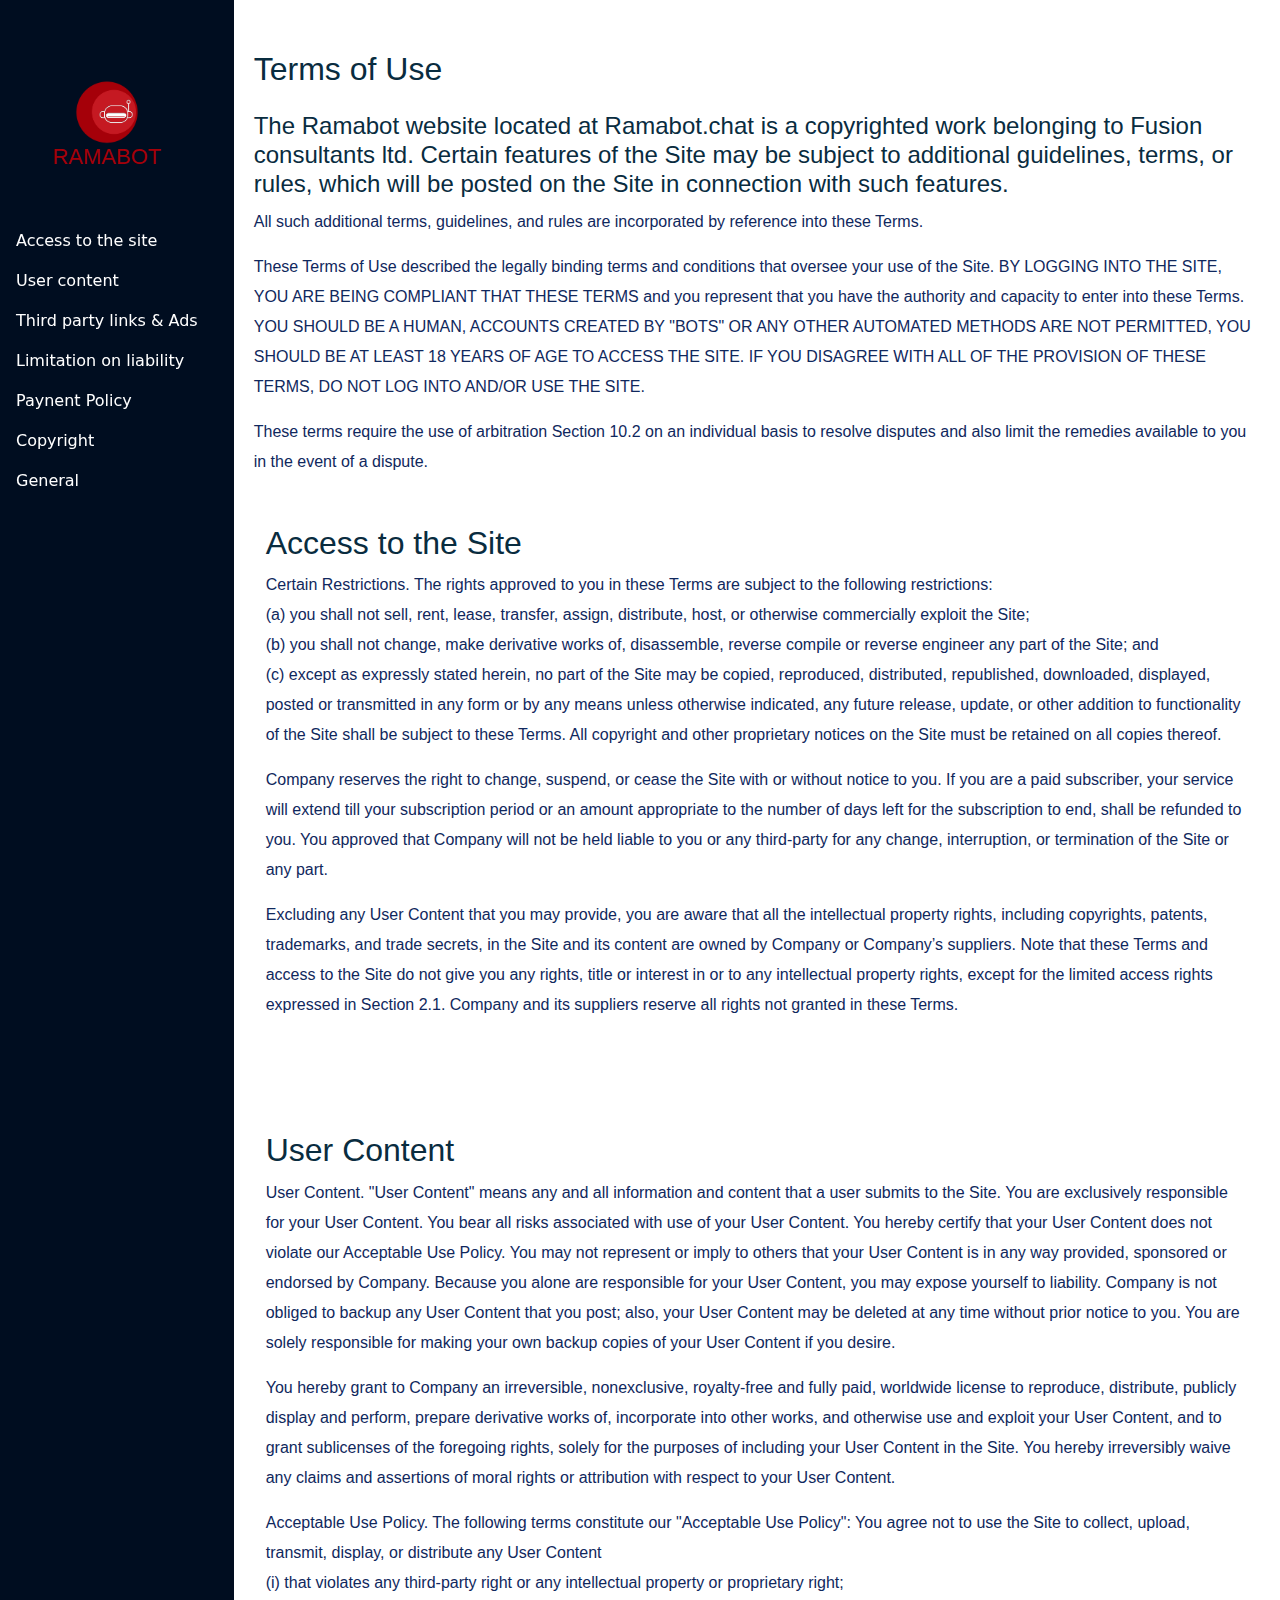
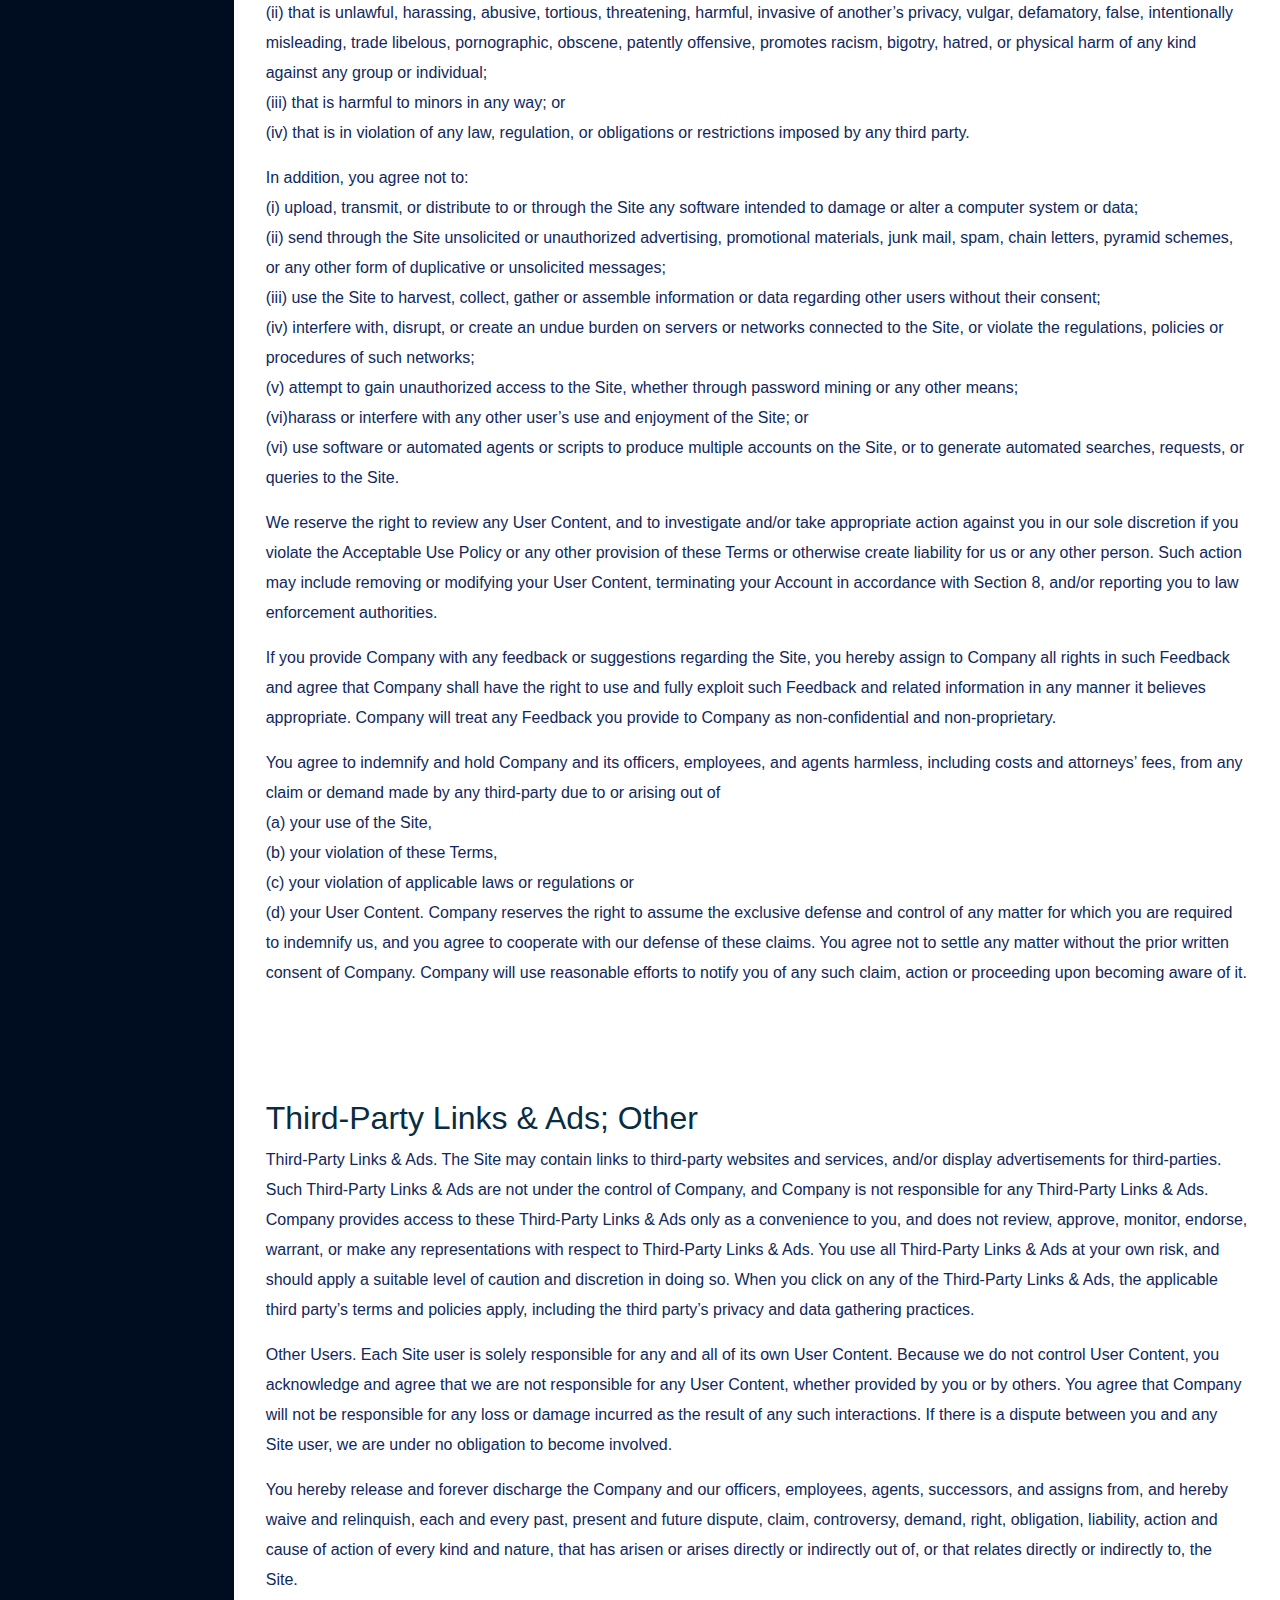
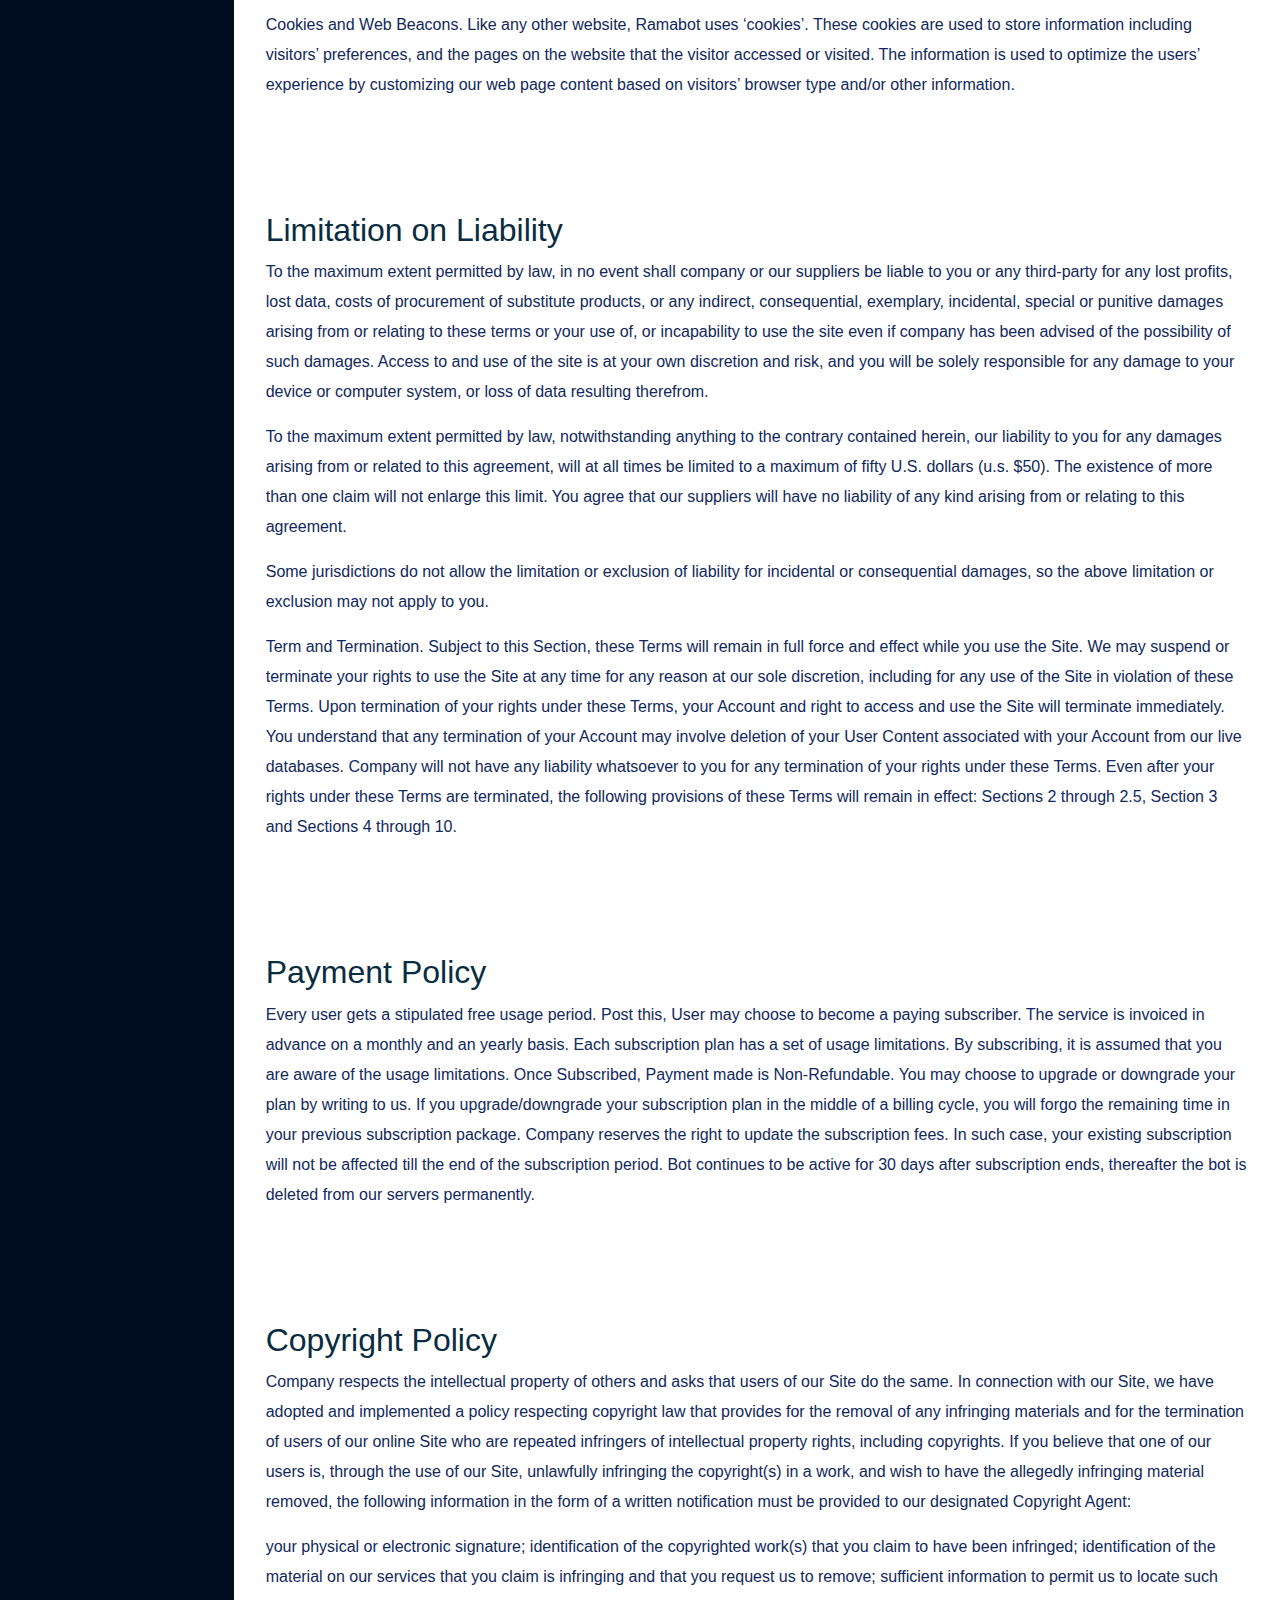
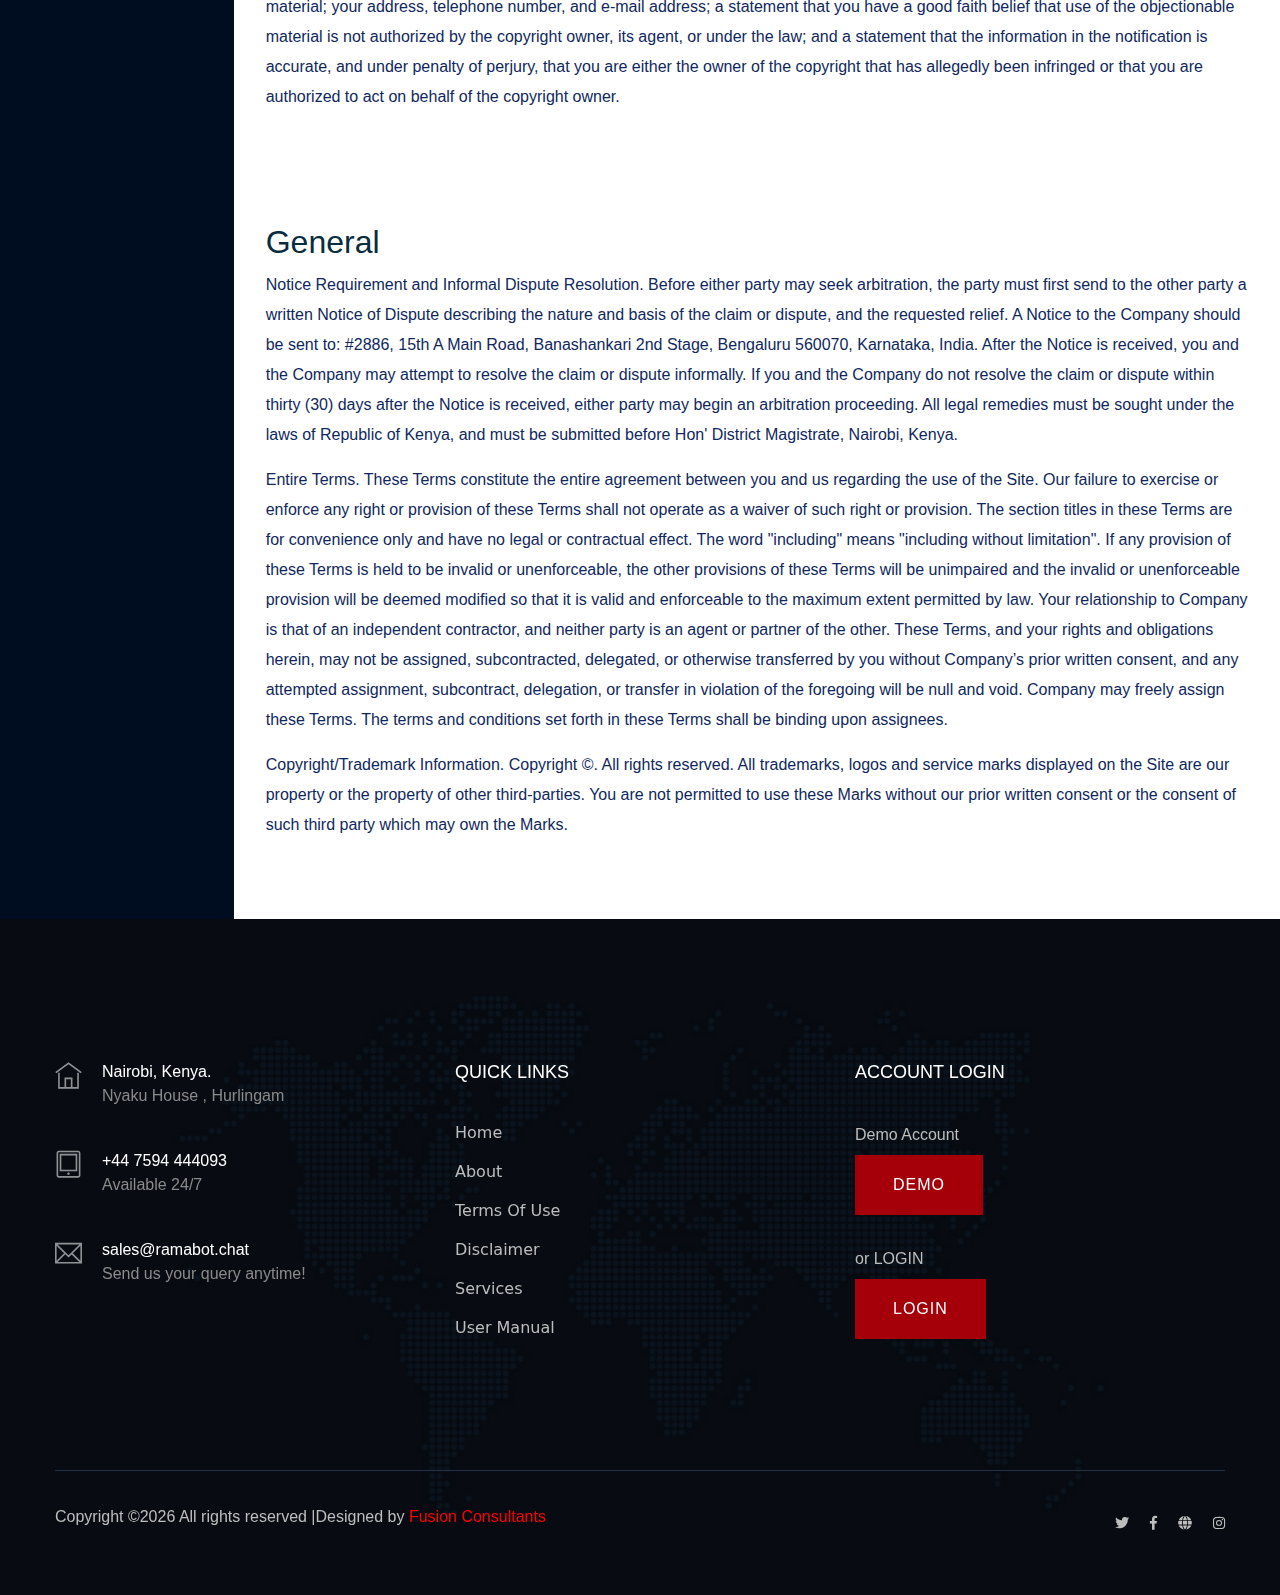
<file: terms-of-use.html>
<!DOCTYPE html>
<html lang="en">

<head>
  <meta charset="utf-8">
  <meta http-equiv="x-ua-compatible" content="ie=edge">
  <title>Terms of Use</title>
  <meta name="description" content="">
  <meta name="viewport" content="width=device-width, initial-scale=1">
  <link rel="manifest" href="site.webmanifest">
  <link rel="shortcut icon" type="image/x-icon" href="assets/images/logo.png">

  <!-- CSS here -->
  <link rel="stylesheet" href="assets/css/bootstrap.min.css">
  <link rel="stylesheet" href="assets/css/owl.carousel.min.css">
  <link rel="stylesheet" href="assets/css/slicknav.css">
  <link rel="stylesheet" href="assets/css/flaticon.css">
  <link rel="stylesheet" href="assets/css/animate.min.css">
  <link rel="stylesheet" href="assets/css/magnific-popup.css">
  <link rel="stylesheet" href="assets/css/fontawesome-all.min.css">
  <link rel="stylesheet" href="assets/css/themify-icons.css">
  <link rel="stylesheet" href="assets/css/slick.css">
  <link rel="stylesheet" href="assets/css/nice-select.css">
  <link rel="stylesheet" href="assets/css/style.css">
  <style>
    html {
      scroll-behavior: smooth;
    }

    body {
      margin: 0;
      display: grid;
      grid-template-columns: min-content 1fr;
      font-family: system-ui, sans-serif;

      /* this breaks position sticky in Firefox */
      /* overflow-x: hidden; */
    }

    /* 
    header {
      grid-column: 1 / 3;
      background: #455A64;
      color: white;
      padding: 4rem;
      text-align: center;
    } */

    nav {
      white-space: nowrap;
      background: #000D20;
    }

    nav ul {
      list-style: none;
      margin: 0;
      padding: 0;
      border-radius: 20px;
    }

    nav ul li a:hover {
      background: #a50009;
      border-radius: 20px;
    }

    /* Only stick if you can fit */
    @media (min-height: 300px) {
      nav ul {
        position: sticky;
        top: 0;
      }
    }

    nav ul li a {
      display: block;
      padding: 0.5rem 1rem;
      color: white;
      text-decoration: none;
      border-radius: 20px;
    }

    nav ul li a.current {
      background: #a50009;
    }



    section {
      padding: 2rem;
      margin: 0 0 2rem 0;
    }

    footer {
      grid-column: 1 / 3;
      /* background: #607D8B;
      padding: 5rem 1rem; */
    }
  </style>
</head>

<body>



  <nav style="padding-top: 40px; padding-right: 20px; padding-bottom:0;">
    <div class="logo" style="text-align: center; padding-top: 40px;">
      <a href="index.html"><img height="35%" width="30%" src="assets/images/logo.png" alt=""></a>
      <h1 style="font-size: 22px; color:#a50009; margin-bottom: 50px;"><a href=" ../index.html" class="logo">RAMABOT
        </a>
      </h1>
    </div>

    <ul>
      <li><a href="#section-1">Access to the site</a></li>
      <li><a href="#section-2">User content</a></li>
      <li><a href="#section-3">Third party links & Ads</a></li>
      <li><a href="#section-4">Limitation on liability</a></li>
      <li><a href="#section-5">Paynent Policy</a></li>
      <li><a href="#section-6">Copyright</a></li>
      <li><a href="#section-7">General</a></li>
      <!-- <li><a href="#section-9">Section 9</a></li> -->
    </ul>
  </nav>

  <main>
    <div style="padding-top:50px; padding-left: 20px; padding-right: 20px;">
      <h2 class="mb-4">Terms of Use</h2>
      <div class="terms__section">
        <h4>The Ramabot website located at Ramabot.chat is a copyrighted work belonging to Fusion consultants ltd.
          Certain features of the Site may be subject to additional guidelines, terms, or rules, which will be posted on
          the Site in connection with such features.</h4>
        <p>All such additional terms, guidelines, and rules are incorporated by reference into these Terms.</p>
        <p>These Terms of Use described the legally binding terms and conditions that oversee your use of the Site. BY
          LOGGING INTO THE SITE, YOU ARE BEING COMPLIANT THAT THESE TERMS and you represent that you have the authority
          and capacity to enter into these Terms. YOU SHOULD BE A HUMAN, ACCOUNTS CREATED BY "BOTS" OR ANY OTHER
          AUTOMATED METHODS ARE NOT PERMITTED, YOU SHOULD BE AT LEAST 18 YEARS OF AGE TO ACCESS THE SITE. IF YOU
          DISAGREE WITH ALL OF THE PROVISION OF THESE TERMS, DO NOT LOG INTO AND/OR USE THE SITE.</p>
        <p>These terms require the use of arbitration Section 10.2 on an individual basis to resolve disputes and also
          limit the remedies available to you in the event of a dispute.</p>
      </div>
    </div>

    <section id="section-1">
      <h2 class="terms__title">Access to the Site</h2>
      <p>Certain Restrictions. The rights approved to you in these Terms are subject to the following restrictions: <br>
        (a)
        you shall not sell, rent, lease, transfer, assign, distribute, host, or otherwise commercially exploit the Site;
        <br>
        (b) you shall not change, make derivative works of, disassemble, reverse compile or reverse engineer any part of
        the Site; and <br>
        (c) except as expressly stated herein, no part of the Site may be copied, reproduced, distributed,
        republished, downloaded, displayed, posted or transmitted in any form or by any means unless otherwise
        indicated, any future release, update, or other addition to functionality of the Site shall be subject to these
        Terms. All copyright and other proprietary notices on the Site must be retained on all copies thereof.</p>
      <p>Company reserves the right to change, suspend, or cease the Site with or without notice to you. If you are a
        paid subscriber, your service will extend till your subscription period or an amount appropriate to the number
        of days left for the subscription to end, shall be refunded to you. You approved that Company will not be held
        liable to you or any third-party for any change, interruption, or termination of the Site or any part.</p>
      <p>Excluding any User Content that you may provide, you are aware that all the intellectual property rights,
        including copyrights, patents, trademarks, and trade secrets, in the Site and its content are owned by Company
        or Company’s suppliers. Note that these Terms and access to the Site do not give you any rights, title or
        interest in or to any intellectual property rights, except for the limited access rights expressed in Section
        2.1. Company and its suppliers reserve all rights not granted in these Terms.</p>
    </section>
    <section id="section-2">
      <h2 class="terms__title">User Content</h2>
      <p>User Content. "User Content" means any and all information and content that a user submits to the Site. You are
        exclusively responsible for your User Content. You bear all risks associated with use of your User Content. You
        hereby certify that your User Content does not violate our Acceptable Use Policy. You may not represent or imply
        to others that your User Content is in any way provided, sponsored or endorsed by Company. Because you alone are
        responsible for your User Content, you may expose yourself to liability. Company is not obliged to backup any
        User Content that you post; also, your User Content may be deleted at any time without prior notice to you. You
        are solely responsible for making your own backup copies of your User Content if you desire.</p>
      <p>You hereby grant to Company an irreversible, nonexclusive, royalty-free and fully paid, worldwide license to
        reproduce, distribute, publicly display and perform, prepare derivative works of, incorporate into other works,
        and otherwise use and exploit your User Content, and to grant sublicenses of the foregoing rights, solely for
        the purposes of including your User Content in the Site. You hereby irreversibly waive any claims and assertions
        of moral rights or attribution with respect to your User Content.</p>
      <p>Acceptable Use Policy. The following terms constitute our "Acceptable Use Policy": You agree not to use the
        Site to collect, upload, transmit, display, or distribute any User Content <br>
        (i) that violates any third-party
        right or any intellectual property or proprietary right; <br>
        (ii) that is unlawful, harassing, abusive, tortious,
        threatening, harmful, invasive of another’s privacy, vulgar, defamatory, false, intentionally misleading, trade
        libelous, pornographic, obscene, patently offensive, promotes racism, bigotry, hatred, or physical harm of any
        kind against any group or individual;<br>
        (iii) that is harmful to minors in any way; or <br>
        (iv) that is in violation
        of any law, regulation, or obligations or restrictions imposed by any third party.</p>
      <p>In addition, you agree not to:<br>
        (i) upload, transmit, or distribute to or through the Site any software intended
        to damage or alter a computer system or data; <br>
        (ii) send through the Site unsolicited or unauthorized
        advertising, promotional materials, junk mail, spam, chain letters, pyramid schemes, or any other form of
        duplicative or unsolicited messages; <br>
        (iii) use the Site to harvest, collect, gather or assemble information or
        data regarding other users without their consent;<br>
        (iv) interfere with, disrupt, or create an undue burden on
        servers or networks connected to the Site, or violate the regulations, policies or procedures of such
        networks;<br>
        (v) attempt to gain unauthorized access to the Site, whether through password mining or any other means;<br>
        (vi)harass or interfere with any other user’s use and enjoyment of the Site; or<br>
        (vi) use software or automated
        agents or scripts to produce multiple accounts on the Site, or to generate automated searches, requests, or
        queries to the Site.</p>
      <p>We reserve the right to review any User Content, and to investigate and/or take appropriate action against you
        in our sole discretion if you violate the Acceptable Use Policy or any other provision of these Terms or
        otherwise create liability for us or any other person. Such action may include removing or modifying your User
        Content, terminating your Account in accordance with Section 8, and/or reporting you to law enforcement
        authorities.</p>
      <p>If you provide Company with any feedback or suggestions regarding the Site, you hereby assign to Company all
        rights in such Feedback and agree that Company shall have the right to use and fully exploit such Feedback and
        related information in any manner it believes appropriate. Company will treat any Feedback you provide to
        Company as non-confidential and non-proprietary.</p>
      <p>You agree to indemnify and hold Company and its officers, employees, and agents harmless, including costs and
        attorneys’ fees, from any claim or demand made by any third-party due to or arising out of <br>
        (a) your use of the
        Site, <br>
        (b) your violation of these Terms, <br>
        (c) your violation of applicable laws or regulations or <br>
        (d) your User Content. Company reserves the right to assume the exclusive defense and control of any matter for
        which you are
        required to indemnify us, and you agree to cooperate with our defense of these claims. You agree not to settle
        any matter without the prior written consent of Company. Company will use reasonable efforts to notify you of
        any such claim, action or proceeding upon becoming aware of it.</p>
    </section>
    <section id="section-3">
      <h2 class="terms__title">Third-Party Links & Ads; Other</h2>
      <p>Third-Party Links & Ads. The Site may contain links to third-party websites and services, and/or display
        advertisements for third-parties. Such Third-Party Links & Ads are not under the control of Company, and Company
        is not responsible for any Third-Party Links & Ads. Company provides access to these Third-Party Links & Ads
        only as a convenience to you, and does not review, approve, monitor, endorse, warrant, or make any
        representations with respect to Third-Party Links & Ads. You use all Third-Party Links & Ads at your own risk,
        and should apply a suitable level of caution and discretion in doing so. When you click on any of the
        Third-Party Links & Ads, the applicable third party’s terms and policies apply, including the third party’s
        privacy and data gathering practices.</p>
      <p>Other Users. Each Site user is solely responsible for any and all of its own User Content. Because we do not
        control User Content, you acknowledge and agree that we are not responsible for any User Content, whether
        provided by you or by others. You agree that Company will not be responsible for any loss or damage incurred as
        the result of any such interactions. If there is a dispute between you and any Site user, we are under no
        obligation to become involved.</p>
      <p>You hereby release and forever discharge the Company and our officers, employees, agents, successors, and
        assigns from, and hereby waive and relinquish, each and every past, present and future dispute, claim,
        controversy, demand, right, obligation, liability, action and cause of action of every kind and nature, that has
        arisen or arises directly or indirectly out of, or that relates directly or indirectly to, the Site.</p>
      <p>Cookies and Web Beacons. Like any other website, Ramabot uses ‘cookies’. These cookies are used to store
        information including visitors’ preferences, and the pages on the website that the visitor accessed or visited.
        The information is used to optimize the users’ experience by customizing our web page content based on visitors’
        browser type and/or other information.</p>
    </section>
    <section id="section-4">
      <h2 class="terms__title">Limitation on Liability</h2>
      <p>To the maximum extent permitted by law, in no event shall company or our suppliers be liable to you or any
        third-party for any lost profits, lost data, costs of procurement of substitute products, or any indirect,
        consequential, exemplary, incidental, special or punitive damages arising from or relating to these terms or
        your use of, or incapability to use the site even if company has been advised of the possibility of such
        damages. Access to and use of the site is at your own discretion and risk, and you will be solely responsible
        for any damage to your device or computer system, or loss of data resulting therefrom.</p>
      <p>To the maximum extent permitted by law, notwithstanding anything to the contrary contained herein, our
        liability to you for any damages arising from or related to this agreement, will at all times be limited to a
        maximum of fifty U.S. dollars (u.s. $50). The existence of more than one claim will not enlarge this limit. You
        agree that our suppliers will have no liability of any kind arising from or relating to this agreement.</p>
      <p>Some jurisdictions do not allow the limitation or exclusion of liability for incidental or consequential
        damages, so the above limitation or exclusion may not apply to you.</p>
      <p>Term and Termination. Subject to this Section, these Terms will remain in full force and effect while you use
        the Site. We may suspend or terminate your rights to use the Site at any time for any reason at our sole
        discretion, including for any use of the Site in violation of these Terms. Upon termination of your rights under
        these Terms, your Account and right to access and use the Site will terminate immediately. You understand that
        any termination of your Account may involve deletion of your User Content associated with your Account from our
        live databases. Company will not have any liability whatsoever to you for any termination of your rights under
        these Terms. Even after your rights under these Terms are terminated, the following provisions of these Terms
        will remain in effect: Sections 2 through 2.5, Section 3 and Sections 4 through 10.</p>
    </section>
    <section id="section-5">
      <h2 class="terms__title">Payment Policy</h2>
      <p>Every user gets a stipulated free usage period. Post this, User may choose to become a paying subscriber. The
        service is invoiced in advance on a monthly and an yearly basis. Each subscription plan has a set of usage
        limitations. By subscribing, it is assumed that you are aware of the usage limitations. Once Subscribed, Payment
        made is Non-Refundable. You may choose to upgrade or downgrade your plan by writing to us. If you
        upgrade/downgrade your subscription plan in the middle of a billing cycle, you will forgo the remaining time in
        your previous subscription package. Company reserves the right to update the subscription fees. In such case,
        your existing subscription will not be affected till the end of the subscription period. Bot continues to be
        active for 30 days after subscription ends, thereafter the bot is deleted from our servers permanently.</p>
    </section>
    <section id="section-6">
      <h2 class="terms__title">Copyright Policy</h2>
      <p>Company respects the intellectual property of others and asks that users of our Site do the same. In connection
        with our Site, we have adopted and implemented a policy respecting copyright law that provides for the removal
        of any infringing materials and for the termination of users of our online Site who are repeated infringers of
        intellectual property rights, including copyrights. If you believe that one of our users is, through the use of
        our Site, unlawfully infringing the copyright(s) in a work, and wish to have the allegedly infringing material
        removed, the following information in the form of a written notification must be provided to our designated
        Copyright Agent:</p>
      <p>your physical or electronic signature; identification of the copyrighted work(s) that you claim to have been
        infringed; identification of the material on our services that you claim is infringing and that you request us
        to remove; sufficient information to permit us to locate such material; your address, telephone number, and
        e-mail address; a statement that you have a good faith belief that use of the objectionable material is not
        authorized by the copyright owner, its agent, or under the law; and a statement that the information in the
        notification is accurate, and under penalty of perjury, that you are either the owner of the copyright that has
        allegedly been infringed or that you are authorized to act on behalf of the copyright owner.</p>
    </section>
    <section id="section-7">
      <h2 class="terms__title">General</h2>
      <p>Notice Requirement and Informal Dispute Resolution. Before either party may seek arbitration, the party must
        first send to the other party a written Notice of Dispute describing the nature and basis of the claim or
        dispute, and the requested relief. A Notice to the Company should be sent to: #2886, 15th A Main Road,
        Banashankari 2nd Stage, Bengaluru 560070, Karnataka, India. After the Notice is received, you and the Company
        may attempt to resolve the claim or dispute informally. If you and the Company do not resolve the claim or
        dispute within thirty (30) days after the Notice is received, either party may begin an arbitration proceeding.
        All legal remedies must be sought under the laws of Republic of Kenya, and must be submitted before Hon'
        District Magistrate, Nairobi, Kenya.</p>
      <p>Entire Terms. These Terms constitute the entire agreement between you and us regarding the use of the Site. Our
        failure to exercise or enforce any right or provision of these Terms shall not operate as a waiver of such right
        or provision. The section titles in these Terms are for convenience only and have no legal or contractual
        effect. The word "including" means "including without limitation". If any provision of these Terms is held to be
        invalid or unenforceable, the other provisions of these Terms will be unimpaired and the invalid or
        unenforceable provision will be deemed modified so that it is valid and enforceable to the maximum extent
        permitted by law. Your relationship to Company is that of an independent contractor, and neither party is an
        agent or partner of the other. These Terms, and your rights and obligations herein, may not be assigned,
        subcontracted, delegated, or otherwise transferred by you without Company’s prior written consent, and any
        attempted assignment, subcontract, delegation, or transfer in violation of the foregoing will be null and void.
        Company may freely assign these Terms. The terms and conditions set forth in these Terms shall be binding upon
        assignees.</p>
      <p>Copyright/Trademark Information. Copyright ©. All rights reserved. All trademarks, logos and service marks
        displayed on the Site are our property or the property of other third-parties. You are not permitted to use
        these Marks without our prior written consent or the consent of such third party which may own the Marks.</p>
    </section>

  </main>

  <footer>
    <div class="footer-area section-bg" data-background="assets/img/gallery/footer_bg.jpg">
      <div class="container">
        <div class="footer-top footer-padding">
          <div class="row d-flex justify-content-between">
            <div class="col-xl-4 col-lg-4 col-md-4 col-sm-12">
              <div class="single-footer-caption mb-50">

                <div class="media contact-info">
                  <span class="contact-info__icon"><i class="ti-home"></i></span>
                  <div class="media-body">
                    <h3>Nairobi, Kenya.</h3>
                    <p>Nyaku House , Hurlingam</p>
                  </div>
                </div>
                <div class="media contact-info">
                  <span class="contact-info__icon"><i class="ti-tablet"></i></span>
                  <div class="media-body">
                    <h3>+44 7594 444093</h3>
                    <p>Available 24/7</p>
                  </div>
                </div>
                <div class="media contact-info">
                  <span class="contact-info__icon"><i class="ti-email"></i></span>
                  <div class="media-body">
                    <h3>sales@ramabot.chat</h3>
                    <p>Send us your query anytime!</p>
                  </div>
                </div>
              </div>
            </div>
            <div class="col-xl-4 col-lg-4 col-md-4 col-sm-12">
              <div class="single-footer-caption mb-50">
                <div class="footer-tittle">
                  <h4>Quick links</h4>
                  <ul>
                    <li><a href="index.html">Home</a></li>
                    <li><a href="about.html">About</a></li>
                    <li><a href="terms-of-use.html">Terms of use</a></li>
                    <li><a href="disclaimer.html">Disclaimer</a></li>
                    <li><a href="services.html">Services</a></li>
                    <li><a href="manual.html">User Manual</a></li>

                  </ul>
                </div>
              </div>
            </div>
            <div class="col-xl-4 col-lg-4 col-md-4 col-sm-12">
              <div class="single-footer-caption mb-50">
                <div class="footer-tittle">
                  <h4>Account Login</h4>
                  <div class="footer-pera" style="margin-bottom: -30px;">
                    <p class="info1">Demo Account</p>
                  </div>
                  <div class="hero__btn" data-animation="fadeInLeft" data-delay="1.1s">
                    <a href="./Login/demo.html" class="btn hero-btn">DEMO</a>
                  </div>
                  <div style="margin-top: 30px; margin-bottom: -30px;" class="footer-pera">
                    <p class="info1">or LOGIN</p>
                  </div>
                  <div class="hero__btn" data-animation="fadeInLeft" data-delay="1.1s">
                    <a href="./Login/login.html" class="btn hero-btn">LOGIN</a>
                  </div>
                </div>

              </div>
            </div>
          </div>
        </div>
        <div class="footer-bottom">
          <div class="row d-flex justify-content-between align-items-center">
            <div class="col-xl-9 col-lg-8">
              <div class="footer-copy-right">
                <p>

                  Copyright &copy;<script>
                    document.write(new Date().getFullYear());
                  </script> All rights reserved |Designed by <a href="#" target="_blank">Fusion Consultants</a>

                </p>
              </div>
            </div>
            <div class="col-xl-3 col-lg-4">
              <!-- Footer Social -->
              <div class="footer-social f-right">
                <a href="#"><i class="fab fa-twitter"></i></a>
                <a href="#"><i class="fab fa-facebook-f"></i></a>
                <a href="#"><i class="fas fa-globe"></i></a>
                <a href="#"><i class="fab fa-instagram"></i></a>
              </div>
            </div>
          </div>
        </div>
      </div>
    </div>
  </footer>

  <script>
    let mainNavLinks = document.querySelectorAll("nav ul li a");
    let mainSections = document.querySelectorAll("main section");

    let lastId;
    let cur = [];

    // This should probably be throttled.
    // Especially because it triggers during smooth scrolling.
    // https://lodash.com/docs/4.17.10#throttle
    // You could do like...
    // window.addEventListener("scroll", () => {
    //    _.throttle(doThatStuff, 100);
    // });
    // Only not doing it here to keep this Pen dependency-free.

    window.addEventListener("scroll", event => {
      let fromTop = window.scrollY;

      mainNavLinks.forEach(link => {
        let section = document.querySelector(link.hash);

        if (
          section.offsetTop <= fromTop &&
          section.offsetTop + section.offsetHeight > fromTop
        ) {
          link.classList.add("current");
        } else {
          link.classList.remove("current");
        }
      });
    });
  </script>
  <script async>
    (function (w, d) {
      w['rama-bot'] = {
        "id": "2b3dcfac-fc64-451f-8cd3-eb1469e8e575"
      };
      var h = d.head || d.getElementsByTagName("head")[0];
      var s = d.createElement("script");
      s.setAttribute("type", "text/javascript");
      s.setAttribute("src", "https://ramabot.chat/launcher-v2.js");
      h.appendChild(s);
    })(window, document);
  </script>
</body>

</html>
</file>
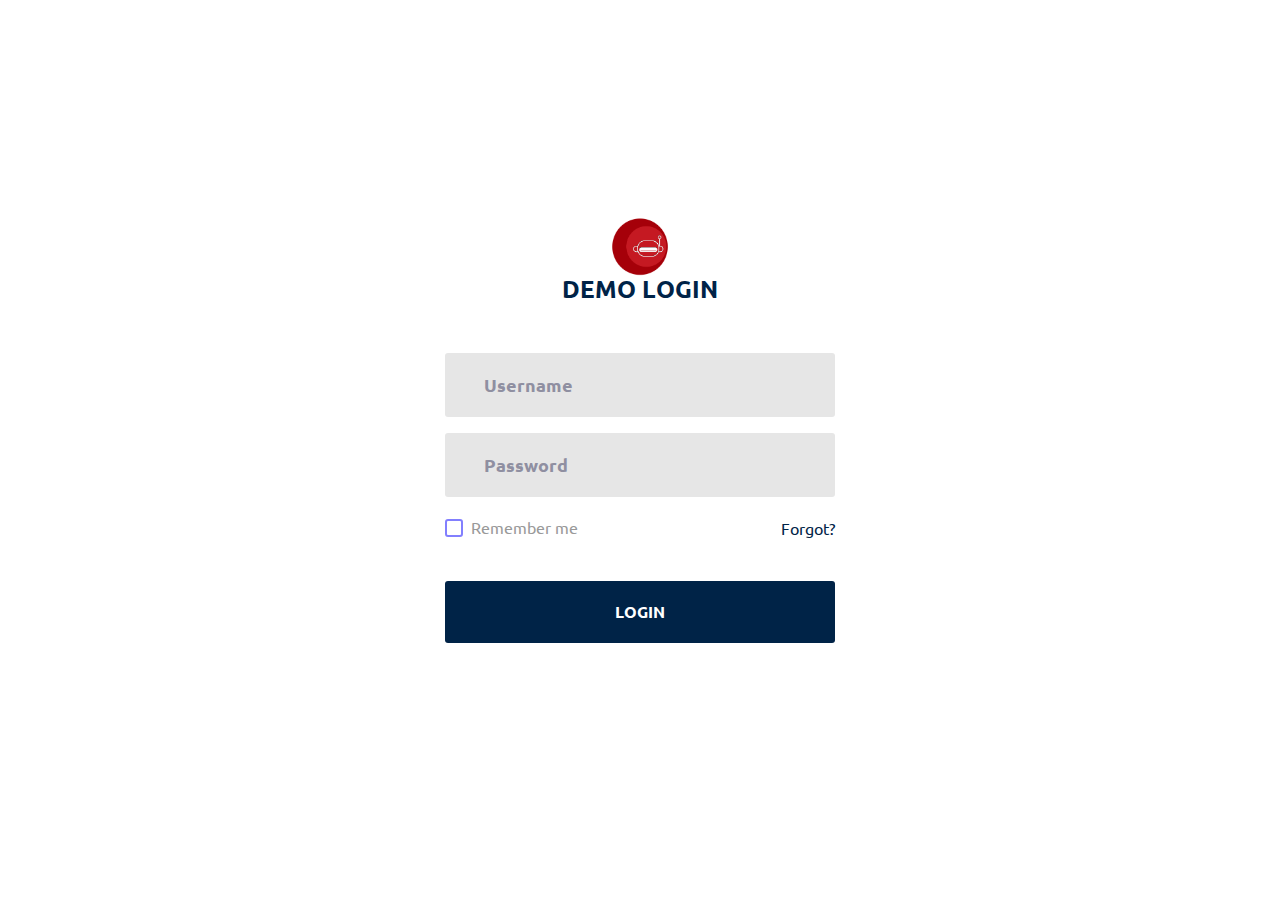
<file: Login/demo.html>
<!DOCTYPE html>
<html lang="en">
<head>
	<title>Ramabaot</title>
	<meta charset="UTF-8">
	<meta name="viewport" content="width=device-width, initial-scale=1">
<!--===============================================================================================-->	
	<link rel="icon" type="image/png" href="../assets/images/logo.png"/>
<!--===============================================================================================-->
	<link rel="stylesheet" type="text/css" href="vendor/bootstrap/css/bootstrap.min.css">
<!--===============================================================================================-->
	<link rel="stylesheet" type="text/css" href="fonts/font-awesome-4.7.0/css/font-awesome.min.css">
<!--===============================================================================================-->
	<link rel="stylesheet" type="text/css" href="fonts/Linearicons-Free-v1.0.0/icon-font.min.css">
<!--===============================================================================================-->
	<link rel="stylesheet" type="text/css" href="vendor/animate/animate.css">
<!--===============================================================================================-->	
	<link rel="stylesheet" type="text/css" href="vendor/css-hamburgers/hamburgers.min.css">
<!--===============================================================================================-->
	<link rel="stylesheet" type="text/css" href="vendor/animsition/css/animsition.min.css">
<!--===============================================================================================-->
	<link rel="stylesheet" type="text/css" href="vendor/select2/select2.min.css">
<!--===============================================================================================-->	
	<link rel="stylesheet" type="text/css" href="vendor/daterangepicker/daterangepicker.css">
<!--===============================================================================================-->
	<link rel="stylesheet" type="text/css" href="css/util.css">
	<link rel="stylesheet" type="text/css" href="css/main.css">
<!--===============================================================================================-->
</head>
<body>
	
	<div class="limiter">
		<div class="container-login100">
			<div class="wrap-login100 p-t-50 p-b-90">
				<form class="login100-form validate-form flex-sb flex-w">
					<span class="login100-form-title p-b-51">
							<div class="img-responsive">
                                    <a href="../index.html"><img height="20%" width="15%" src="../assets/images/logo.png"
                                            alt=""></a> 
                                </div>
						<h4 style="color: #002347">DEMO LOGIN</h4>
					</span>

					
					<div class="wrap-input100 validate-input m-b-16" data-validate = "Username is required">
						<input class="input100" type="text" name="username" placeholder="Username">
						<span class="focus-input100"></span>
					</div>
					
					
					<div class="wrap-input100 validate-input m-b-16" data-validate = "Password is required">
						<input class="input100" type="password" name="pass" placeholder="Password">
						<span class="focus-input100"></span>
					</div>
					
					<div class="flex-sb-m w-full p-t-3 p-b-24">
						<div class="contact100-form-checkbox">
							<input class="input-checkbox100" id="ckb1" type="checkbox" name="remember-me">
							<label class="label-checkbox100" for="ckb1">
								Remember me
							</label>
						</div>

						<div>
							<a href="#" class="txt1">
								Forgot?
							</a>
						</div>
					</div>

					<div class="container-login100-form-btn m-t-17">
						<button class="login100-form-btn">
							Login
						</button>
					</div>

				</form>
			</div>
		</div>
	</div>
	

	<div id="dropDownSelect1"></div>
	
<!--===============================================================================================-->
	<script src="vendor/jquery/jquery-3.2.1.min.js"></script>
<!--===============================================================================================-->
	<script src="vendor/animsition/js/animsition.min.js"></script>
<!--===============================================================================================-->
	<script src="vendor/bootstrap/js/popper.js"></script>
	<script src="vendor/bootstrap/js/bootstrap.min.js"></script>
<!--===============================================================================================-->
	<script src="vendor/select2/select2.min.js"></script>
<!--===============================================================================================-->
	<script src="vendor/daterangepicker/moment.min.js"></script>
	<script src="vendor/daterangepicker/daterangepicker.js"></script>
<!--===============================================================================================-->
	<script src="vendor/countdowntime/countdowntime.js"></script>
<!--===============================================================================================-->
	<script src="js/main.js"></script>

</body>
</html>
</file>
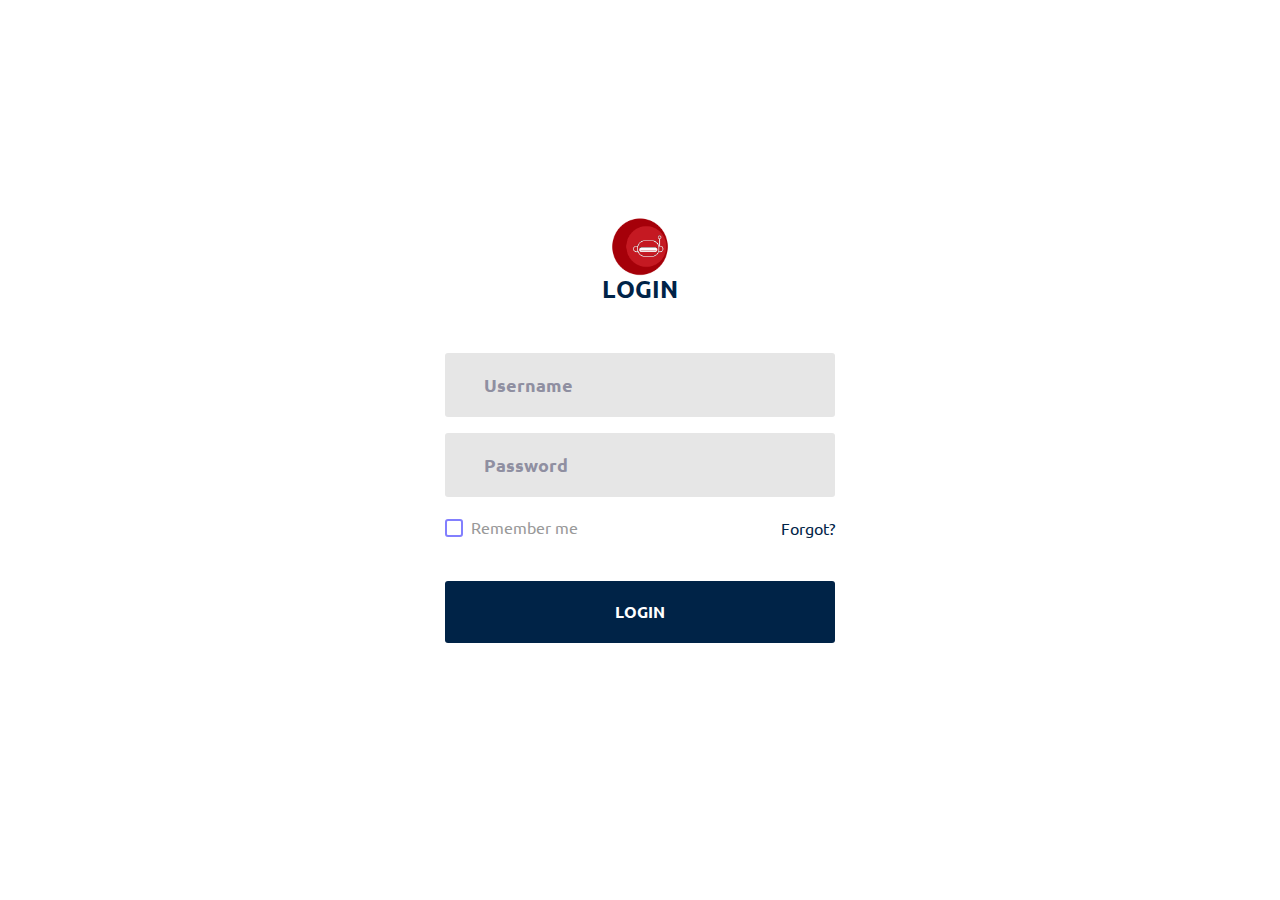
<file: Login/login.html>
<!DOCTYPE html>
<html lang="en">
<head>
	<title>Ramabaot</title>
	<meta charset="UTF-8">
	<meta name="viewport" content="width=device-width, initial-scale=1">
<!--===============================================================================================-->	
	<link rel="icon" type="image/png" href="../assets/images/logo.png"/>
<!--===============================================================================================-->
	<link rel="stylesheet" type="text/css" href="vendor/bootstrap/css/bootstrap.min.css">
<!--===============================================================================================-->
	<link rel="stylesheet" type="text/css" href="fonts/font-awesome-4.7.0/css/font-awesome.min.css">
<!--===============================================================================================-->
	<link rel="stylesheet" type="text/css" href="fonts/Linearicons-Free-v1.0.0/icon-font.min.css">
<!--===============================================================================================-->
	<link rel="stylesheet" type="text/css" href="vendor/animate/animate.css">
<!--===============================================================================================-->	
	<link rel="stylesheet" type="text/css" href="vendor/css-hamburgers/hamburgers.min.css">
<!--===============================================================================================-->
	<link rel="stylesheet" type="text/css" href="vendor/animsition/css/animsition.min.css">
<!--===============================================================================================-->
	<link rel="stylesheet" type="text/css" href="vendor/select2/select2.min.css">
<!--===============================================================================================-->	
	<link rel="stylesheet" type="text/css" href="vendor/daterangepicker/daterangepicker.css">
<!--===============================================================================================-->
	<link rel="stylesheet" type="text/css" href="css/util.css">
	<link rel="stylesheet" type="text/css" href="css/main.css">
<!--===============================================================================================-->
</head>
<body>
	
	<div class="limiter">
		<div class="container-login100">
			<div class="wrap-login100 p-t-50 p-b-90">
				<form class="login100-form validate-form flex-sb flex-w">
					<span class="login100-form-title p-b-51">
							<div class="img-responsive">
                                    <a href="../index.html"><img height="20%" width="15%" src="../assets/images/logo.png"
                                            alt=""></a> 
                                </div>
						<h4 style="color: #002347">LOGIN</h4>
					</span>

					
					<div class="wrap-input100 validate-input m-b-16" data-validate = "Username is required">
						<input class="input100" type="text" name="username" placeholder="Username">
						<span class="focus-input100"></span>
					</div>
					
					
					<div class="wrap-input100 validate-input m-b-16" data-validate = "Password is required">
						<input class="input100" type="password" name="pass" placeholder="Password">
						<span class="focus-input100"></span>
					</div>
					
					<div class="flex-sb-m w-full p-t-3 p-b-24">
						<div class="contact100-form-checkbox">
							<input class="input-checkbox100" id="ckb1" type="checkbox" name="remember-me">
							<label class="label-checkbox100" for="ckb1">
								Remember me
							</label>
						</div>

						<div>
							<a href="#" class="txt1">
								Forgot?
							</a>
						</div>
					</div>

					<div class="container-login100-form-btn m-t-17">
						<button class="login100-form-btn">
							Login
						</button>
					</div>

				</form>
			</div>
		</div>
	</div>
	

	<div id="dropDownSelect1"></div>
	
<!--===============================================================================================-->
	<script src="vendor/jquery/jquery-3.2.1.min.js"></script>
<!--===============================================================================================-->
	<script src="vendor/animsition/js/animsition.min.js"></script>
<!--===============================================================================================-->
	<script src="vendor/bootstrap/js/popper.js"></script>
	<script src="vendor/bootstrap/js/bootstrap.min.js"></script>
<!--===============================================================================================-->
	<script src="vendor/select2/select2.min.js"></script>
<!--===============================================================================================-->
	<script src="vendor/daterangepicker/moment.min.js"></script>
	<script src="vendor/daterangepicker/daterangepicker.js"></script>
<!--===============================================================================================-->
	<script src="vendor/countdowntime/countdowntime.js"></script>
<!--===============================================================================================-->
	<script src="js/main.js"></script>

</body>
</html>
</file>
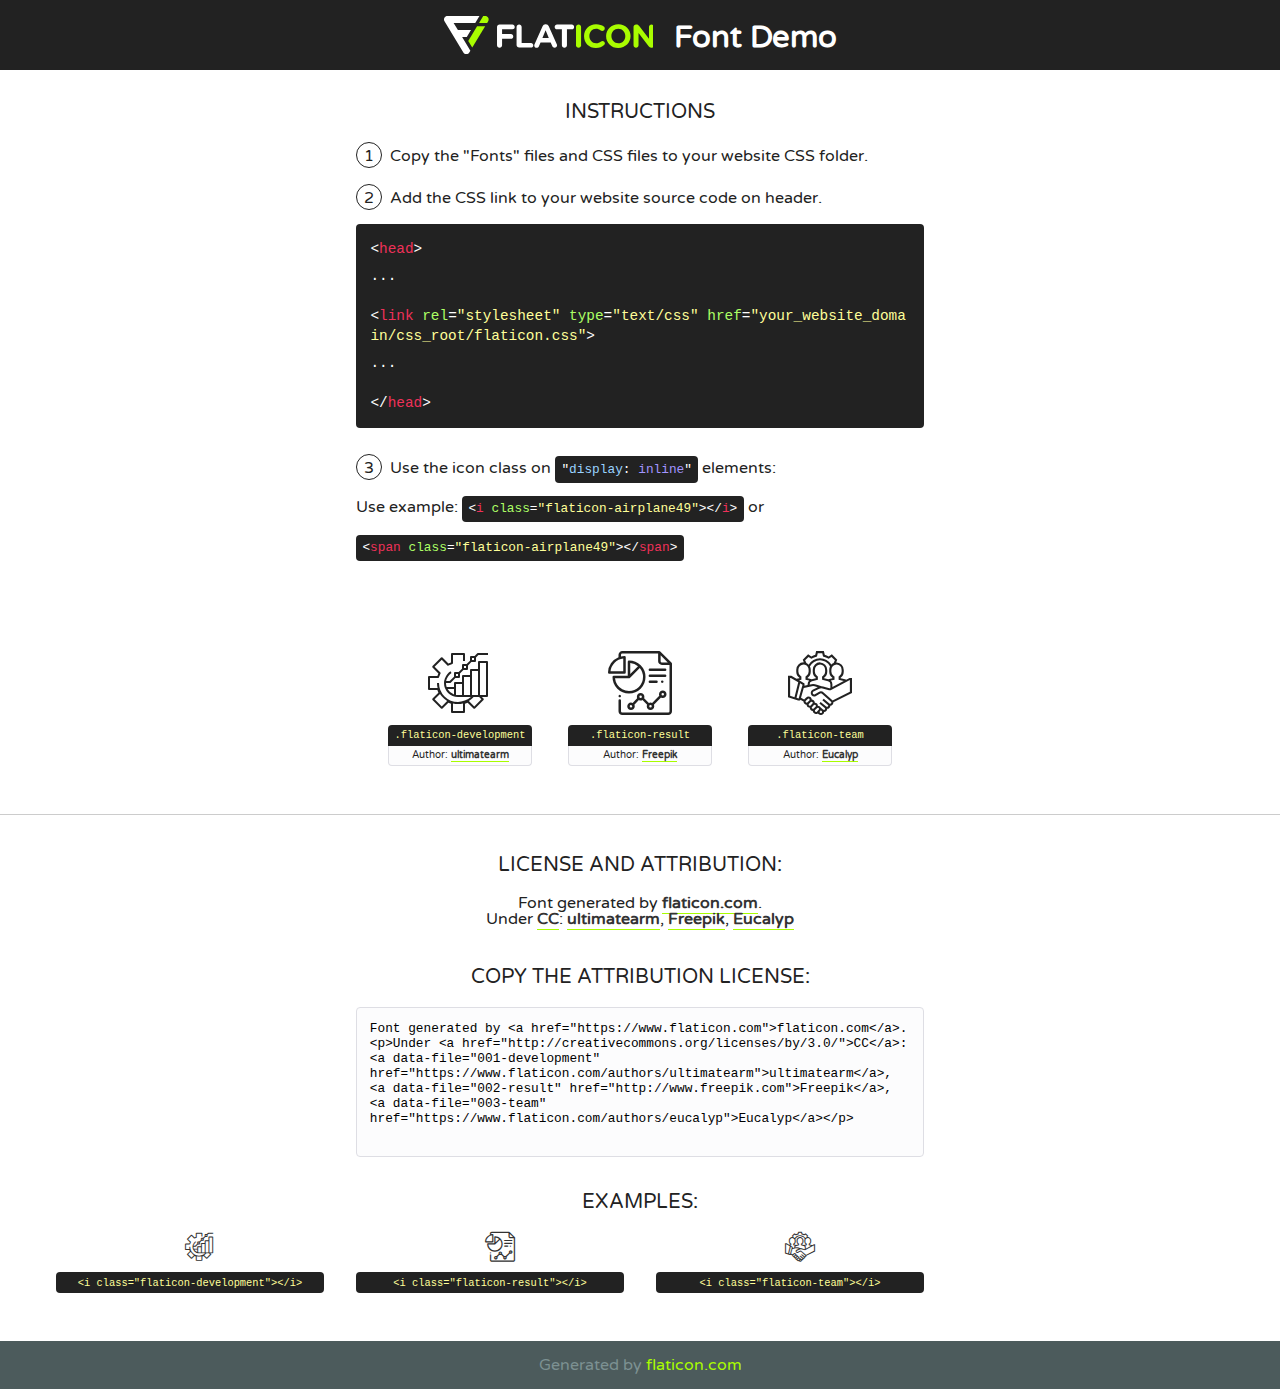
<file: assets/fonts/flaticon.html>
<!DOCTYPE html>
<!--
  Flaticon icon font: Flaticon
  Creation date: 12/04/2020 06:22
-->
<html>
<!DOCTYPE html>
<html>

<head>
    <title>Flaticon WebFont</title>
    <link href="http://fonts.googleapis.com/css?family=Varela+Round" rel="stylesheet" type="text/css" />
    <link rel="stylesheet" type="text/css" href="flaticon.css">
    <meta charset="UTF-8">
    <style>
    html, body, div, span, applet, object, iframe,
    h1, h2, h3, h4, h5, h6, p, blockquote, pre,
    a, abbr, acronym, address, big, cite, code,
    del, dfn, em, img, ins, kbd, q, s, samp,
    small, strike, strong, sub, sup, tt, var,
    b, u, i, center,
    dl, dt, dd, ol, ul, li,
    fieldset, form, label, legend,
    table, caption, tbody, tfoot, thead, tr, th, td,
    article, aside, canvas, details, embed, 
    figure, figcaption, footer, header, hgroup, 
    menu, nav, output, ruby, section, summary,
    time, mark, audio, video {
        margin: 0;
        padding: 0;
        border: 0;
        font-size: 100%;
        font: inherit;
        vertical-align: baseline;
    }
    /* HTML5 display-role reset for older browsers */
    article, aside, details, figcaption, figure, 
    footer, header, hgroup, menu, nav, section {
        display: block;
    }
    body {
        line-height: 1;
    }
    ol, ul {
        list-style: none;
    }
    blockquote, q {
        quotes: none;
    }
    blockquote:before, blockquote:after,
    q:before, q:after {
        content: '';
        content: none;
    }
    table {
        border-collapse: collapse;
        border-spacing: 0;
    }
    body {
        font-family: 'Varela Round', Helvetica, Arial, sans-serif;
        font-size: 16px;
        color: #222;
    }
    a {
        color: #333;
        border-bottom: 1px solid #a9fd00;
        font-weight: bold;
        text-decoration: none;
    }
    * {
        -moz-box-sizing: border-box;
        -webkit-box-sizing: border-box;
        box-sizing: border-box;
        margin: 0;
        padding: 0;
    }
    [class^="flaticon-"]:before, [class*=" flaticon-"]:before, [class^="flaticon-"]:after, [class*=" flaticon-"]:after {
        font-family: Flaticon;
        font-size: 30px;
        font-style: normal;
        margin-left: 20px;
        color: #333;
    }
    .wrapper {
        max-width: 600px;
        margin: auto;
        padding: 0 1em;
    }
    .title {
        font-size: 1.25em;
        text-align: center;
        margin-bottom: 1em;
        text-transform: uppercase;
    }
    header {
        text-align: center;
        background-color: #222;
        color: #fff;
        padding: 1em;
    }
    header .logo {
        width: 210px;
        height: 38px;
        display: inline-block;
        vertical-align: middle;
        margin-right: 1em;
        border: none;
    }
    header strong {
        font-size: 1.95em;
        font-weight: bold;
        vertical-align: middle;
        margin-top: 5px;
        display: inline-block;
    }
    .demo {
        margin: 2em auto;
        line-height: 1.25em;
    }
    .demo ul li {
        margin-bottom: 1em;
    }
    .demo ul li .num {
        color: #222;
        border-radius: 20px;
        display: inline-block;
        width: 26px;
        padding: 3px;
        height: 26px;
        text-align: center;
        margin-right: 0.5em;
        border: 1px solid #222;
    }
    .demo ul li code {
        background-color: #222;
        border-radius: 4px;
        padding: 0.25em 0.5em;
        display: inline-block;
        color: #fff;
        font-family: Consolas,Monaco,Lucida Console,Liberation Mono,DejaVu Sans Mono,Bitstream Vera Sans Mono,Courier New, monospace;
        font-weight: lighter;
        margin-top: 1em;
        font-size: 0.8em;
        word-break: break-all;
    }
    .demo ul li code.big {
        padding: 1em;
        font-size: 0.9em;
    }
    .demo ul li code .red {
        color: #EF3159;
    }
    .demo ul li code .green {
        color: #ACFF65;
    }
    .demo ul li code .yellow {
        color: #FFFF99;
    }
    .demo ul li code .blue {
        color: #99D3FF;
    }
    .demo ul li code .purple {
        color: #A295FF;
    }
    .demo ul li code .dots {
        margin-top: 0.5em;
        display: block;
    }
    #glyphs {
        border-bottom: 1px solid #ccc;
        padding: 2em 0;
        text-align: center;
    }
    .glyph {
        display: inline-block;
        width: 9em;
        margin: 1em;
        text-align: center;
        vertical-align: top;
        background: #FFF;
    }
    .glyph .glyph-icon {
        padding: 10px;
        display: block;
        font-family:"Flaticon";
        font-size: 64px;
        line-height: 1;
    }
    .glyph .glyph-icon:before {
        font-size: 64px;
        color: #222;
        margin-left: 0;
    }
    .class-name {
        font-size: 0.65em;
        background-color: #222;
        color: #fff;
        border-radius: 4px 4px 0 0;
        padding: 0.5em;
        color: #FFFF99;
        font-family: Consolas,Monaco,Lucida Console,Liberation Mono,DejaVu Sans Mono,Bitstream Vera Sans Mono,Courier New, monospace;
    }
    .author-name {
        font-size: 0.6em;
        background-color: #fcfcfd;
        border: 1px solid #DEDEE4;
        border-top: 0;
        border-radius: 0 0 4px 4px;
        padding: 0.5em;
    }
    .class-name:last-child {
        font-size: 10px;
        color:#888;
    }
    .class-name:last-child a {
        font-size: 10px;
        color:#555;
    }
    .class-name:last-child a:hover {
        color:#a9fd00;
    }
    .glyph > input {
        display: block;
        width: 100px;
        margin: 5px auto;
        text-align: center;
        font-size: 12px;
        cursor: text;
    }
    .glyph > input.icon-input {
        font-family:"Flaticon";
        font-size: 16px;
        margin-bottom: 10px;
    }
    .attribution .title {
        margin-top: 2em;
    }
    .attribution textarea {
        background-color: #fcfcfd;
        padding: 1em;
        border: none;
        box-shadow: none;
        border: 1px solid #DEDEE4;
        border-radius: 4px;
        resize: none;
        width: 100%;
        height: 150px;
        font-size: 0.8em;
        font-family: Consolas,Monaco,Lucida Console,Liberation Mono,DejaVu Sans Mono,Bitstream Vera Sans Mono,Courier New, monospace;
        -webkit-appearance: none;
    }
    .iconsuse {
        margin: 2em auto;
        text-align: center;
        max-width: 1200px;
    }
    .iconsuse:after {
        content: '';
        display: table;
        clear: both;
    }
    .iconsuse .image {
        float: left;
        width: 25%;
        padding: 0 1em;
    }
    .iconsuse .image p {
        margin-bottom: 1em;
    }
    .iconsuse .image span {
        display: block;
        font-size: 0.65em;
        background-color: #222;
        color: #fff;
        border-radius: 4px;
        padding: 0.5em;
        color: #FFFF99;
        margin-top: 1em;
        font-family: Consolas,Monaco,Lucida Console,Liberation Mono,DejaVu Sans Mono,Bitstream Vera Sans Mono,Courier New, monospace;
    }
    #footer {
        text-align: center;
        background-color: #4C5B5C;
        color: #7c9192;
        padding: 1em;
    }
    #footer a {
        border: none;
        color: #a9fd00;
        font-weight: normal;
    }
    @media (max-width: 960px) {
        .iconsuse .image {
            width: 50%;
        }
    }
    @media (max-width: 560px) {
        .iconsuse .image {
            width: 100%;
        }
    }
    </style>
</head>

<body class="characters-off">

    <header>
        <a href="https://www.flaticon.com" target="_blank" class="logo">
            <svg version="1.1" xmlns="http://www.w3.org/2000/svg" xmlns:xlink="http://www.w3.org/1999/xlink" xmlns:a="http://ns.adobe.com/AdobeSVGViewerExtensions/3.0/" viewBox="0 0 560.875 102.036" enable-background="new 0 0 560.875 102.036" xml:space="preserve">
                <defs>
                </defs>
                <g>
                    <g class="letters">
                        <path fill="#ffffff" d="M141.596,29.675c0-3.777,2.985-6.767,6.764-6.767h34.438c3.426,0,6.15,2.728,6.15,6.15
                        c0,3.43-2.724,6.149-6.15,6.149h-27.674v13.091h23.719c3.429,0,6.151,2.724,6.151,6.15c0,3.43-2.723,6.149-6.151,6.149h-23.719
                        v17.574c0,3.773-2.986,6.761-6.764,6.761c-3.779,0-6.764-2.989-6.764-6.761V29.675z"></path>
                        <path fill="#ffffff" d="M193.844,29.149c0-3.781,2.985-6.767,6.764-6.767c3.776,0,6.763,2.985,6.763,6.767v42.957h25.039
                        c3.426,0,6.149,2.726,6.149,6.153c0,3.425-2.723,6.15-6.149,6.15h-31.802c-3.779,0-6.764-2.986-6.764-6.768V29.149z"></path>
                        <path fill="#ffffff" d="M241.891,75.71l21.438-48.407c1.492-3.341,4.215-5.357,7.906-5.357h0.792
                        c3.686,0,6.323,2.017,7.815,5.357l21.439,48.407c0.436,0.967,0.701,1.845,0.701,2.723c0,3.602-2.809,6.501-6.414,6.501
                        c-3.161,0-5.269-1.845-6.499-4.655l-4.132-9.661h-27.059l-4.301,10.102c-1.144,2.631-3.426,4.214-6.237,4.214
                        c-3.517,0-6.24-2.81-6.24-6.325C241.1,77.64,241.451,76.677,241.891,75.71z M279.932,58.666l-8.521-20.297l-8.526,20.297H279.932
                        z"></path>
                        <path fill="#ffffff" d="M314.864,35.387H301.86c-3.429,0-6.239-2.813-6.239-6.238c0-3.429,2.811-6.24,6.239-6.24h39.533
                        c3.426,0,6.237,2.811,6.237,6.24c0,3.425-2.811,6.238-6.237,6.238h-13.001v42.785c0,3.773-2.99,6.761-6.764,6.761
                        c-3.779,0-6.764-2.989-6.764-6.761V35.387z"></path>
                        <path fill="#A9FD00" d="M352.615,29.149c0-3.781,2.985-6.767,6.767-6.767c3.774,0,6.761,2.985,6.761,6.767v49.024
                        c0,3.773-2.987,6.761-6.761,6.761c-3.781,0-6.767-2.989-6.767-6.761V29.149z"></path>
                        <path fill="#A9FD00" d="M374.132,53.836v-0.179c0-17.481,13.178-31.801,32.065-31.801c9.22,0,15.459,2.458,20.557,6.238
                        c1.402,1.054,2.637,2.985,2.637,5.357c0,3.692-2.985,6.59-6.681,6.59c-1.845,0-3.071-0.702-4.044-1.319
                        c-3.776-2.813-7.729-4.393-12.562-4.393c-10.364,0-17.831,8.611-17.831,19.154v0.173c0,10.542,7.291,19.329,17.831,19.329
                        c5.715,0,9.492-1.756,13.359-4.834c1.049-0.874,2.458-1.491,4.039-1.491c3.429,0,6.325,2.813,6.325,6.236
                        c0,2.106-1.056,3.78-2.282,4.834c-5.539,4.834-12.036,7.733-21.878,7.733C387.572,85.464,374.132,71.493,374.132,53.836z"></path>
                        <path fill="#A9FD00" d="M433.009,53.836v-0.179c0-17.481,13.79-31.801,32.766-31.801c18.981,0,32.592,14.143,32.592,31.628v0.173
                        c0,17.483-13.785,31.807-32.769,31.807C446.625,85.464,433.009,71.32,433.009,53.836z M484.224,53.836v-0.179
                        c0-10.539-7.725-19.326-18.626-19.326c-10.893,0-18.449,8.611-18.449,19.154v0.173c0,10.542,7.73,19.329,18.626,19.329
                        C476.676,72.986,484.224,64.378,484.224,53.836z"></path>
                        <path fill="#A9FD00" d="M506.233,29.321c0-3.774,2.99-6.763,6.767-6.763h1.401c3.252,0,5.183,1.583,7.029,3.953l26.093,34.265
                        V29.059c0-3.692,2.99-6.677,6.681-6.677c3.683,0,6.671,2.985,6.671,6.677v48.934c0,3.78-2.987,6.765-6.764,6.765h-0.436
                        c-3.257,0-5.188-1.581-7.034-3.953l-27.056-35.492v32.944c0,3.687-2.985,6.676-6.678,6.676c-3.683,0-6.673-2.989-6.673-6.676
                        V29.321z"></path>
                    </g>
                    <g class="insignia">
                        <path fill="#ffffff" d="M48.372,56.137h12.517l11.156-18.537H37.186L25.688,18.539h57.825L94.668,0H9.271
                        C5.925,0,2.842,1.801,1.198,4.716c-1.644,2.907-1.593,6.482,0.134,9.343l50.38,83.501c1.678,2.781,4.689,4.476,7.938,4.476
                        c3.246,0,6.257-1.695,7.935-4.476l2.898-4.804L48.372,56.137z"></path>
                        <g class="i">
                            <path fill="#A9FD00" d="M93.575,18.539h0.031v0.004l21.652,0.004l2.705-4.488c1.727-2.861,1.778-6.436,0.133-9.343
                            C116.454,1.801,113.371,0,110.026,0h-5.294L93.575,18.539z"></path>
                            <polygon fill="#A9FD00" points="88.291,27.356 64.725,66.486 75.519,84.404 109.942,27.356"></polygon>
                        </g>
                    </g>
                </g>
            </svg>
        </a>
        <strong>Font Demo</strong>
    </header>


    <section class="demo wrapper">

        <p class="title">Instructions</p>

        <ul>
            <li>
                <span class="num">1</span>Copy the "Fonts" files and CSS files to your website CSS folder.
            </li>
            <li>
                <span class="num">2</span>Add the CSS link to your website source code on header.
                <code class="big">
                    &lt;<span class="red">head</span>&gt;
                    <br/><span class="dots">...</span>
                    <br/>&lt;<span class="red">link</span> <span class="green">rel</span>=<span class="yellow">"stylesheet"</span> <span class="green">type</span>=<span class="yellow">"text/css"</span> <span class="green">href</span>=<span class="yellow">"your_website_domain/css_root/flaticon.css"</span>&gt;
                    <br/><span class="dots">...</span>
                    <br/>&lt;/<span class="red">head</span>&gt;
                </code>
            </li>

            <li>
                <p>
                    <span class="num">3</span>Use the icon class on <code>"<span class="blue">display</span>:<span class="purple"> inline</span>"</code> elements:
                    <br />
                    Use example: <code>&lt;<span class="red">i</span> <span class="green">class</span>=<span class="yellow">&quot;flaticon-airplane49&quot;</span>&gt;&lt;/<span class="red">i</span>&gt;</code> or <code>&lt;<span class="red">span</span> <span class="green">class</span>=<span class="yellow">&quot;flaticon-airplane49&quot;</span>&gt;&lt;/<span class="red">span</span>&gt;</code>
            </li>
        </ul>

    </section>




   <section id="glyphs">          
    
      
        <div class="glyph"><div class="glyph-icon flaticon-development"></div>
            <div class="class-name">.flaticon-development</div>
            <div class="author-name">Author: <a data-file="001-development" href="https://www.flaticon.com/authors/ultimatearm">ultimatearm</a> </div> 
        </div>        
        
        <div class="glyph"><div class="glyph-icon flaticon-result"></div>
            <div class="class-name">.flaticon-result</div>
            <div class="author-name">Author: <a data-file="002-result" href="http://www.freepik.com">Freepik</a> </div> 
        </div>        
        
        <div class="glyph"><div class="glyph-icon flaticon-team"></div>
            <div class="class-name">.flaticon-team</div>
            <div class="author-name">Author: <a data-file="003-team" href="https://www.flaticon.com/authors/eucalyp">Eucalyp</a> </div> 
        </div>        
        

    </section>



    <section class="attribution wrapper"   style="text-align:center;">

      <div class="title">License and attribution:</div><div class="attrDiv">Font generated by <a href="https://www.flaticon.com">flaticon.com</a>. <div><p>Under <a href="http://creativecommons.org/licenses/by/3.0/">CC</a>: <a data-file="001-development" href="https://www.flaticon.com/authors/ultimatearm">ultimatearm</a>, <a data-file="002-result" href="http://www.freepik.com">Freepik</a>, <a data-file="003-team" href="https://www.flaticon.com/authors/eucalyp">Eucalyp</a></p>  </div>
      </div>
      <div class="title">Copy the Attribution License:</div>

    <textarea onclick="this.focus();this.select();">Font generated by &lt;a href=&quot;https://www.flaticon.com&quot;&gt;flaticon.com&lt;/a&gt;. <p>Under <a href="http://creativecommons.org/licenses/by/3.0/">CC</a>: <a data-file="001-development" href="https://www.flaticon.com/authors/ultimatearm">ultimatearm</a>, <a data-file="002-result" href="http://www.freepik.com">Freepik</a>, <a data-file="003-team" href="https://www.flaticon.com/authors/eucalyp">Eucalyp</a></p>  
     </textarea>

    </section>

    <section class="iconsuse">

          <div class="title">Examples:</div>            
             
            <div class="image">
                <p>
                    <i class="glyph-icon flaticon-development"></i> 
                    <span>&lt;i class=&quot;flaticon-development&quot;&gt;&lt;/i&gt;</span>
                </p>
            </div>
            
            <div class="image">
                <p>
                    <i class="glyph-icon flaticon-result"></i> 
                    <span>&lt;i class=&quot;flaticon-result&quot;&gt;&lt;/i&gt;</span>
                </p>
            </div>
            
            <div class="image">
                <p>
                    <i class="glyph-icon flaticon-team"></i> 
                    <span>&lt;i class=&quot;flaticon-team&quot;&gt;&lt;/i&gt;</span>
                </p>
            </div>
                       
        </div>
                            
    </section>

<div id="footer">
    <div>Generated by <a href="https://www.flaticon.com">flaticon.com</a>
    </div>
</div>



</body>
</html>
</file>
<file: assets/css/flaticon.css>
/*
  	Flaticon icon font: Flaticon
  	Creation date: 12/04/2020 06:22
  	*/

@font-face {
  font-family: "Flaticon";
  src: url("../fonts/Flaticon.eot");
  src: url("../fonts/Flaticon.eot?#iefix") format("embedded-opentype"),
       url("../fonts/Flaticon.woff2") format("woff2"),
       url("../fonts/Flaticon.woff") format("woff"),
       url("../fonts/Flaticon.ttf") format("truetype"),
       url("../fonts/Flaticon.svg#Flaticon") format("svg");
  font-weight: normal;
  font-style: normal;
}

@media screen and (-webkit-min-device-pixel-ratio:0) {
  @font-face {
    font-family: "Flaticon";
    src: url("../fonts/Flaticon.svg#Flaticon") format("svg");
  }
}

[class^="flaticon-"]:before, [class*=" flaticon-"]:before,
[class^="flaticon-"]:after, [class*=" flaticon-"]:after {   
  font-family: Flaticon;
font-style: normal;
}

.flaticon-development:before { content: "\f100"; }
.flaticon-result:before { content: "\f101"; }
.flaticon-team:before { content: "\f102"; }
</file>
<file: assets/css/themify-icons.css>
@font-face {
	font-family: 'themify';
	src:url('../fonts/themify.eot?-fvbane');


	src:url('../fonts/themify.eot?#iefix-fvbane') format('embedded-opentype'),
		url('../fonts/themify.woff?-fvbane') format('woff'),
		url('../fonts/themify.ttf?-fvbane') format('truetype'),
		url('../fonts/themify.svg?-fvbane#themify') format('svg');
	font-weight: normal;
	font-style: normal;
}

[class^="ti-"], [class*=" ti-"] {
	font-family: 'themify';
	speak: none;
	font-style: normal;
	font-weight: normal;
	font-variant: normal;
	text-transform: none;
	line-height: 1;

	/* Better Font Rendering =========== */
	-webkit-font-smoothing: antialiased;
	-moz-osx-font-smoothing: grayscale;
}

.ti-wand:before {
	content: "\e600";
}
.ti-volume:before {
	content: "\e601";
}
.ti-user:before {
	content: "\e602";
}
.ti-unlock:before {
	content: "\e603";
}
.ti-unlink:before {
	content: "\e604";
}
.ti-trash:before {
	content: "\e605";
}
.ti-thought:before {
	content: "\e606";
}
.ti-target:before {
	content: "\e607";
}
.ti-tag:before {
	content: "\e608";
}
.ti-tablet:before {
	content: "\e609";
}
.ti-star:before {
	content: "\e60a";
}
.ti-spray:before {
	content: "\e60b";
}
.ti-signal:before {
	content: "\e60c";
}
.ti-shopping-cart:before {
	content: "\e60d";
}
.ti-shopping-cart-full:before {
	content: "\e60e";
}
.ti-settings:before {
	content: "\e60f";
}
.ti-search:before {
	content: "\e610";
}
.ti-zoom-in:before {
	content: "\e611";
}
.ti-zoom-out:before {
	content: "\e612";
}
.ti-cut:before {
	content: "\e613";
}
.ti-ruler:before {
	content: "\e614";
}
.ti-ruler-pencil:before {
	content: "\e615";
}
.ti-ruler-alt:before {
	content: "\e616";
}
.ti-bookmark:before {
	content: "\e617";
}
.ti-bookmark-alt:before {
	content: "\e618";
}
.ti-reload:before {
	content: "\e619";
}
.ti-plus:before {
	content: "\e61a";
}
.ti-pin:before {
	content: "\e61b";
}
.ti-pencil:before {
	content: "\e61c";
}
.ti-pencil-alt:before {
	content: "\e61d";
}
.ti-paint-roller:before {
	content: "\e61e";
}
.ti-paint-bucket:before {
	content: "\e61f";
}
.ti-na:before {
	content: "\e620";
}
.ti-mobile:before {
	content: "\e621";
}
.ti-minus:before {
	content: "\e622";
}
.ti-medall:before {
	content: "\e623";
}
.ti-medall-alt:before {
	content: "\e624";
}
.ti-marker:before {
	content: "\e625";
}
.ti-marker-alt:before {
	content: "\e626";
}
.ti-arrow-up:before {
	content: "\e627";
}
.ti-arrow-right:before {
	content: "\e628";
}
.ti-arrow-left:before {
	content: "\e629";
}
.ti-arrow-down:before {
	content: "\e62a";
}
.ti-lock:before {
	content: "\e62b";
}
.ti-location-arrow:before {
	content: "\e62c";
}
.ti-link:before {
	content: "\e62d";
}
.ti-layout:before {
	content: "\e62e";
}
.ti-layers:before {
	content: "\e62f";
}
.ti-layers-alt:before {
	content: "\e630";
}
.ti-key:before {
	content: "\e631";
}
.ti-import:before {
	content: "\e632";
}
.ti-image:before {
	content: "\e633";
}
.ti-heart:before {
	content: "\e634";
}
.ti-heart-broken:before {
	content: "\e635";
}
.ti-hand-stop:before {
	content: "\e636";
}
.ti-hand-open:before {
	content: "\e637";
}
.ti-hand-drag:before {
	content: "\e638";
}
.ti-folder:before {
	content: "\e639";
}
.ti-flag:before {
	content: "\e63a";
}
.ti-flag-alt:before {
	content: "\e63b";
}
.ti-flag-alt-2:before {
	content: "\e63c";
}
.ti-eye:before {
	content: "\e63d";
}
.ti-export:before {
	content: "\e63e";
}
.ti-exchange-vertical:before {
	content: "\e63f";
}
.ti-desktop:before {
	content: "\e640";
}
.ti-cup:before {
	content: "\e641";
}
.ti-crown:before {
	content: "\e642";
}
.ti-comments:before {
	content: "\e643";
}
.ti-comment:before {
	content: "\e644";
}
.ti-comment-alt:before {
	content: "\e645";
}
.ti-close:before {
	content: "\e646";
}
.ti-clip:before {
	content: "\e647";
}
.ti-angle-up:before {
	content: "\e648";
}
.ti-angle-right:before {
	content: "\e649";
}
.ti-angle-left:before {
	content: "\e64a";
}
.ti-angle-down:before {
	content: "\e64b";
}
.ti-check:before {
	content: "\e64c";
}
.ti-check-box:before {
	content: "\e64d";
}
.ti-camera:before {
	content: "\e64e";
}
.ti-announcement:before {
	content: "\e64f";
}
.ti-brush:before {
	content: "\e650";
}
.ti-briefcase:before {
	content: "\e651";
}
.ti-bolt:before {
	content: "\e652";
}
.ti-bolt-alt:before {
	content: "\e653";
}
.ti-blackboard:before {
	content: "\e654";
}
.ti-bag:before {
	content: "\e655";
}
.ti-move:before {
	content: "\e656";
}
.ti-arrows-vertical:before {
	content: "\e657";
}
.ti-arrows-horizontal:before {
	content: "\e658";
}
.ti-fullscreen:before {
	content: "\e659";
}
.ti-arrow-top-right:before {
	content: "\e65a";
}
.ti-arrow-top-left:before {
	content: "\e65b";
}
.ti-arrow-circle-up:before {
	content: "\e65c";
}
.ti-arrow-circle-right:before {
	content: "\e65d";
}
.ti-arrow-circle-left:before {
	content: "\e65e";
}
.ti-arrow-circle-down:before {
	content: "\e65f";
}
.ti-angle-double-up:before {
	content: "\e660";
}
.ti-angle-double-right:before {
	content: "\e661";
}
.ti-angle-double-left:before {
	content: "\e662";
}
.ti-angle-double-down:before {
	content: "\e663";
}
.ti-zip:before {
	content: "\e664";
}
.ti-world:before {
	content: "\e665";
}
.ti-wheelchair:before {
	content: "\e666";
}
.ti-view-list:before {
	content: "\e667";
}
.ti-view-list-alt:before {
	content: "\e668";
}
.ti-view-grid:before {
	content: "\e669";
}
.ti-uppercase:before {
	content: "\e66a";
}
.ti-upload:before {
	content: "\e66b";
}
.ti-underline:before {
	content: "\e66c";
}
.ti-truck:before {
	content: "\e66d";
}
.ti-timer:before {
	content: "\e66e";
}
.ti-ticket:before {
	content: "\e66f";
}
.ti-thumb-up:before {
	content: "\e670";
}
.ti-thumb-down:before {
	content: "\e671";
}
.ti-text:before {
	content: "\e672";
}
.ti-stats-up:before {
	content: "\e673";
}
.ti-stats-down:before {
	content: "\e674";
}
.ti-split-v:before {
	content: "\e675";
}
.ti-split-h:before {
	content: "\e676";
}
.ti-smallcap:before {
	content: "\e677";
}
.ti-shine:before {
	content: "\e678";
}
.ti-shift-right:before {
	content: "\e679";
}
.ti-shift-left:before {
	content: "\e67a";
}
.ti-shield:before {
	content: "\e67b";
}
.ti-notepad:before {
	content: "\e67c";
}
.ti-server:before {
	content: "\e67d";
}
.ti-quote-right:before {
	content: "\e67e";
}
.ti-quote-left:before {
	content: "\e67f";
}
.ti-pulse:before {
	content: "\e680";
}
.ti-printer:before {
	content: "\e681";
}
.ti-power-off:before {
	content: "\e682";
}
.ti-plug:before {
	content: "\e683";
}
.ti-pie-chart:before {
	content: "\e684";
}
.ti-paragraph:before {
	content: "\e685";
}
.ti-panel:before {
	content: "\e686";
}
.ti-package:before {
	content: "\e687";
}
.ti-music:before {
	content: "\e688";
}
.ti-music-alt:before {
	content: "\e689";
}
.ti-mouse:before {
	content: "\e68a";
}
.ti-mouse-alt:before {
	content: "\e68b";
}
.ti-money:before {
	content: "\e68c";
}
.ti-microphone:before {
	content: "\e68d";
}
.ti-menu:before {
	content: "\e68e";
}
.ti-menu-alt:before {
	content: "\e68f";
}
.ti-map:before {
	content: "\e690";
}
.ti-map-alt:before {
	content: "\e691";
}
.ti-loop:before {
	content: "\e692";
}
.ti-location-pin:before {
	content: "\e693";
}
.ti-list:before {
	content: "\e694";
}
.ti-light-bulb:before {
	content: "\e695";
}
.ti-Italic:before {
	content: "\e696";
}
.ti-info:before {
	content: "\e697";
}
.ti-infinite:before {
	content: "\e698";
}
.ti-id-badge:before {
	content: "\e699";
}
.ti-hummer:before {
	content: "\e69a";
}
.ti-home:before {
	content: "\e69b";
}
.ti-help:before {
	content: "\e69c";
}
.ti-headphone:before {
	content: "\e69d";
}
.ti-harddrives:before {
	content: "\e69e";
}
.ti-harddrive:before {
	content: "\e69f";
}
.ti-gift:before {
	content: "\e6a0";
}
.ti-game:before {
	content: "\e6a1";
}
.ti-filter:before {
	content: "\e6a2";
}
.ti-files:before {
	content: "\e6a3";
}
.ti-file:before {
	content: "\e6a4";
}
.ti-eraser:before {
	content: "\e6a5";
}
.ti-envelope:before {
	content: "\e6a6";
}
.ti-download:before {
	content: "\e6a7";
}
.ti-direction:before {
	content: "\e6a8";
}
.ti-direction-alt:before {
	content: "\e6a9";
}
.ti-dashboard:before {
	content: "\e6aa";
}
.ti-control-stop:before {
	content: "\e6ab";
}
.ti-control-shuffle:before {
	content: "\e6ac";
}
.ti-control-play:before {
	content: "\e6ad";
}
.ti-control-pause:before {
	content: "\e6ae";
}
.ti-control-forward:before {
	content: "\e6af";
}
.ti-control-backward:before {
	content: "\e6b0";
}
.ti-cloud:before {
	content: "\e6b1";
}
.ti-cloud-up:before {
	content: "\e6b2";
}
.ti-cloud-down:before {
	content: "\e6b3";
}
.ti-clipboard:before {
	content: "\e6b4";
}
.ti-car:before {
	content: "\e6b5";
}
.ti-calendar:before {
	content: "\e6b6";
}
.ti-book:before {
	content: "\e6b7";
}
.ti-bell:before {
	content: "\e6b8";
}
.ti-basketball:before {
	content: "\e6b9";
}
.ti-bar-chart:before {
	content: "\e6ba";
}
.ti-bar-chart-alt:before {
	content: "\e6bb";
}
.ti-back-right:before {
	content: "\e6bc";
}
.ti-back-left:before {
	content: "\e6bd";
}
.ti-arrows-corner:before {
	content: "\e6be";
}
.ti-archive:before {
	content: "\e6bf";
}
.ti-anchor:before {
	content: "\e6c0";
}
.ti-align-right:before {
	content: "\e6c1";
}
.ti-align-left:before {
	content: "\e6c2";
}
.ti-align-justify:before {
	content: "\e6c3";
}
.ti-align-center:before {
	content: "\e6c4";
}
.ti-alert:before {
	content: "\e6c5";
}
.ti-alarm-clock:before {
	content: "\e6c6";
}
.ti-agenda:before {
	content: "\e6c7";
}
.ti-write:before {
	content: "\e6c8";
}
.ti-window:before {
	content: "\e6c9";
}
.ti-widgetized:before {
	content: "\e6ca";
}
.ti-widget:before {
	content: "\e6cb";
}
.ti-widget-alt:before {
	content: "\e6cc";
}
.ti-wallet:before {
	content: "\e6cd";
}
.ti-video-clapper:before {
	content: "\e6ce";
}
.ti-video-camera:before {
	content: "\e6cf";
}
.ti-vector:before {
	content: "\e6d0";
}
.ti-themify-logo:before {
	content: "\e6d1";
}
.ti-themify-favicon:before {
	content: "\e6d2";
}
.ti-themify-favicon-alt:before {
	content: "\e6d3";
}
.ti-support:before {
	content: "\e6d4";
}
.ti-stamp:before {
	content: "\e6d5";
}
.ti-split-v-alt:before {
	content: "\e6d6";
}
.ti-slice:before {
	content: "\e6d7";
}
.ti-shortcode:before {
	content: "\e6d8";
}
.ti-shift-right-alt:before {
	content: "\e6d9";
}
.ti-shift-left-alt:before {
	content: "\e6da";
}
.ti-ruler-alt-2:before {
	content: "\e6db";
}
.ti-receipt:before {
	content: "\e6dc";
}
.ti-pin2:before {
	content: "\e6dd";
}
.ti-pin-alt:before {
	content: "\e6de";
}
.ti-pencil-alt2:before {
	content: "\e6df";
}
.ti-palette:before {
	content: "\e6e0";
}
.ti-more:before {
	content: "\e6e1";
}
.ti-more-alt:before {
	content: "\e6e2";
}
.ti-microphone-alt:before {
	content: "\e6e3";
}
.ti-magnet:before {
	content: "\e6e4";
}
.ti-line-double:before {
	content: "\e6e5";
}
.ti-line-dotted:before {
	content: "\e6e6";
}
.ti-line-dashed:before {
	content: "\e6e7";
}
.ti-layout-width-full:before {
	content: "\e6e8";
}
.ti-layout-width-default:before {
	content: "\e6e9";
}
.ti-layout-width-default-alt:before {
	content: "\e6ea";
}
.ti-layout-tab:before {
	content: "\e6eb";
}
.ti-layout-tab-window:before {
	content: "\e6ec";
}
.ti-layout-tab-v:before {
	content: "\e6ed";
}
.ti-layout-tab-min:before {
	content: "\e6ee";
}
.ti-layout-slider:before {
	content: "\e6ef";
}
.ti-layout-slider-alt:before {
	content: "\e6f0";
}
.ti-layout-sidebar-right:before {
	content: "\e6f1";
}
.ti-layout-sidebar-none:before {
	content: "\e6f2";
}
.ti-layout-sidebar-left:before {
	content: "\e6f3";
}
.ti-layout-placeholder:before {
	content: "\e6f4";
}
.ti-layout-menu:before {
	content: "\e6f5";
}
.ti-layout-menu-v:before {
	content: "\e6f6";
}
.ti-layout-menu-separated:before {
	content: "\e6f7";
}
.ti-layout-menu-full:before {
	content: "\e6f8";
}
.ti-layout-media-right-alt:before {
	content: "\e6f9";
}
.ti-layout-media-right:before {
	content: "\e6fa";
}
.ti-layout-media-overlay:before {
	content: "\e6fb";
}
.ti-layout-media-overlay-alt:before {
	content: "\e6fc";
}
.ti-layout-media-overlay-alt-2:before {
	content: "\e6fd";
}
.ti-layout-media-left-alt:before {
	content: "\e6fe";
}
.ti-layout-media-left:before {
	content: "\e6ff";
}
.ti-layout-media-center-alt:before {
	content: "\e700";
}
.ti-layout-media-center:before {
	content: "\e701";
}
.ti-layout-list-thumb:before {
	content: "\e702";
}
.ti-layout-list-thumb-alt:before {
	content: "\e703";
}
.ti-layout-list-post:before {
	content: "\e704";
}
.ti-layout-list-large-image:before {
	content: "\e705";
}
.ti-layout-line-solid:before {
	content: "\e706";
}
.ti-layout-grid4:before {
	content: "\e707";
}
.ti-layout-grid3:before {
	content: "\e708";
}
.ti-layout-grid2:before {
	content: "\e709";
}
.ti-layout-grid2-thumb:before {
	content: "\e70a";
}
.ti-layout-cta-right:before {
	content: "\e70b";
}
.ti-layout-cta-left:before {
	content: "\e70c";
}
.ti-layout-cta-center:before {
	content: "\e70d";
}
.ti-layout-cta-btn-right:before {
	content: "\e70e";
}
.ti-layout-cta-btn-left:before {
	content: "\e70f";
}
.ti-layout-column4:before {
	content: "\e710";
}
.ti-layout-column3:before {
	content: "\e711";
}
.ti-layout-column2:before {
	content: "\e712";
}
.ti-layout-accordion-separated:before {
	content: "\e713";
}
.ti-layout-accordion-merged:before {
	content: "\e714";
}
.ti-layout-accordion-list:before {
	content: "\e715";
}
.ti-ink-pen:before {
	content: "\e716";
}
.ti-info-alt:before {
	content: "\e717";
}
.ti-help-alt:before {
	content: "\e718";
}
.ti-headphone-alt:before {
	content: "\e719";
}
.ti-hand-point-up:before {
	content: "\e71a";
}
.ti-hand-point-right:before {
	content: "\e71b";
}
.ti-hand-point-left:before {
	content: "\e71c";
}
.ti-hand-point-down:before {
	content: "\e71d";
}
.ti-gallery:before {
	content: "\e71e";
}
.ti-face-smile:before {
	content: "\e71f";
}
.ti-face-sad:before {
	content: "\e720";
}
.ti-credit-card:before {
	content: "\e721";
}
.ti-control-skip-forward:before {
	content: "\e722";
}
.ti-control-skip-backward:before {
	content: "\e723";
}
.ti-control-record:before {
	content: "\e724";
}
.ti-control-eject:before {
	content: "\e725";
}
.ti-comments-smiley:before {
	content: "\e726";
}
.ti-brush-alt:before {
	content: "\e727";
}
.ti-youtube:before {
	content: "\e728";
}
.ti-vimeo:before {
	content: "\e729";
}
.ti-twitter:before {
	content: "\e72a";
}
.ti-time:before {
	content: "\e72b";
}
.ti-tumblr:before {
	content: "\e72c";
}
.ti-skype:before {
	content: "\e72d";
}
.ti-share:before {
	content: "\e72e";
}
.ti-share-alt:before {
	content: "\e72f";
}
.ti-rocket:before {
	content: "\e730";
}
.ti-pinterest:before {
	content: "\e731";
}
.ti-new-window:before {
	content: "\e732";
}
.ti-microsoft:before {
	content: "\e733";
}
.ti-list-ol:before {
	content: "\e734";
}
.ti-linkedin:before {
	content: "\e735";
}
.ti-layout-sidebar-2:before {
	content: "\e736";
}
.ti-layout-grid4-alt:before {
	content: "\e737";
}
.ti-layout-grid3-alt:before {
	content: "\e738";
}
.ti-layout-grid2-alt:before {
	content: "\e739";
}
.ti-layout-column4-alt:before {
	content: "\e73a";
}
.ti-layout-column3-alt:before {
	content: "\e73b";
}
.ti-layout-column2-alt:before {
	content: "\e73c";
}
.ti-instagram:before {
	content: "\e73d";
}
.ti-google:before {
	content: "\e73e";
}
.ti-github:before {
	content: "\e73f";
}
.ti-flickr:before {
	content: "\e740";
}
.ti-facebook:before {
	content: "\e741";
}
.ti-dropbox:before {
	content: "\e742";
}
.ti-dribbble:before {
	content: "\e743";
}
.ti-apple:before {
	content: "\e744";
}
.ti-android:before {
	content: "\e745";
}
.ti-save:before {
	content: "\e746";
}
.ti-save-alt:before {
	content: "\e747";
}
.ti-yahoo:before {
	content: "\e748";
}
.ti-wordpress:before {
	content: "\e749";
}
.ti-vimeo-alt:before {
	content: "\e74a";
}
.ti-twitter-alt:before {
	content: "\e74b";
}
.ti-tumblr-alt:before {
	content: "\e74c";
}
.ti-trello:before {
	content: "\e74d";
}
.ti-stack-overflow:before {
	content: "\e74e";
}
.ti-soundcloud:before {
	content: "\e74f";
}
.ti-sharethis:before {
	content: "\e750";
}
.ti-sharethis-alt:before {
	content: "\e751";
}
.ti-reddit:before {
	content: "\e752";
}
.ti-pinterest-alt:before {
	content: "\e753";
}
.ti-microsoft-alt:before {
	content: "\e754";
}
.ti-linux:before {
	content: "\e755";
}
.ti-jsfiddle:before {
	content: "\e756";
}
.ti-joomla:before {
	content: "\e757";
}
.ti-html5:before {
	content: "\e758";
}
.ti-flickr-alt:before {
	content: "\e759";
}
.ti-email:before {
	content: "\e75a";
}
.ti-drupal:before {
	content: "\e75b";
}
.ti-dropbox-alt:before {
	content: "\e75c";
}
.ti-css3:before {
	content: "\e75d";
}
.ti-rss:before {
	content: "\e75e";
}
.ti-rss-alt:before {
	content: "\e75f";
}
</file>
<file: assets/css/nice-select.css>
.nice-select {
  -webkit-tap-highlight-color: transparent;
  background-color: #fff;
  border-radius: 5px;
  border: solid 1px #e8e8e8;
  box-sizing: border-box;
  clear: both;
  cursor: pointer;
  display: block;
  float: left;
  font-family: inherit;
  font-size: 14px;
  font-weight: normal;
  height: 42px;
  line-height: 40px;
  outline: none;
  padding-left: 18px;
  padding-right: 30px;
  position: relative;
  text-align: left !important;
  -webkit-transition: all 0.2s ease-in-out;
  transition: all 0.2s ease-in-out;
  -webkit-user-select: none;
     -moz-user-select: none;
      -ms-user-select: none;
          user-select: none;
  white-space: nowrap;
  width: auto; }
  .nice-select:hover {
    border-color: #dbdbdb; }
  .nice-select:active, .nice-select.open, .nice-select:focus {
    border-color: #999; }
  .nice-select:after {
    border-bottom: 2px solid #999;
    border-right: 2px solid #999;
    content: '';
    display: block;
    height: 5px;
    margin-top: -4px;
    pointer-events: none;
    position: absolute;
    right: 12px;
    top: 50%;
    -webkit-transform-origin: 66% 66%;
        -ms-transform-origin: 66% 66%;
            transform-origin: 66% 66%;
    -webkit-transform: rotate(45deg);
        -ms-transform: rotate(45deg);
            transform: rotate(45deg);
    -webkit-transition: all 0.15s ease-in-out;
    transition: all 0.15s ease-in-out;
    width: 5px; }
  .nice-select.open:after {
    -webkit-transform: rotate(-135deg);
        -ms-transform: rotate(-135deg);
            transform: rotate(-135deg); }
  .nice-select.open .list {
    opacity: 1;
    pointer-events: auto;
    -webkit-transform: scale(1) translateY(0);
        -ms-transform: scale(1) translateY(0);
            transform: scale(1) translateY(0); }
  .nice-select.disabled {
    border-color: #ededed;
    color: #999;
    pointer-events: none; }
    .nice-select.disabled:after {
      border-color: #cccccc; }
  .nice-select.wide {
    width: 100%; }
    .nice-select.wide .list {
      left: 0 !important;
      right: 0 !important; }
  .nice-select.right {
    float: right; }
    .nice-select.right .list {
      left: auto;
      right: 0; }
  .nice-select.small {
    font-size: 12px;
    height: 36px;
    line-height: 34px; }
    .nice-select.small:after {
      height: 4px;
      width: 4px; }
    .nice-select.small .option {
      line-height: 34px;
      min-height: 34px; }
  .nice-select .list {
    background-color: #fff;
    border-radius: 5px;
    box-shadow: 0 0 0 1px rgba(68, 68, 68, 0.11);
    box-sizing: border-box;
    margin-top: 4px;
    opacity: 0;
    overflow: hidden;
    padding: 0;
    pointer-events: none;
    position: absolute;
    top: 100%;
    left: 0;
    -webkit-transform-origin: 50% 0;
        -ms-transform-origin: 50% 0;
            transform-origin: 50% 0;
    -webkit-transform: scale(0.75) translateY(-21px);
        -ms-transform: scale(0.75) translateY(-21px);
            transform: scale(0.75) translateY(-21px);
    -webkit-transition: all 0.2s cubic-bezier(0.5, 0, 0, 1.25), opacity 0.15s ease-out;
    transition: all 0.2s cubic-bezier(0.5, 0, 0, 1.25), opacity 0.15s ease-out;
    z-index: 9; }
    .nice-select .list:hover .option:not(:hover) {
      background-color: transparent !important; }
  .nice-select .option {
    cursor: pointer;
    font-weight: 400;
    line-height: 40px;
    list-style: none;
    min-height: 40px;
    outline: none;
    padding-left: 18px;
    padding-right: 29px;
    text-align: left;
    -webkit-transition: all 0.2s;
    transition: all 0.2s; }
    .nice-select .option:hover, .nice-select .option.focus, .nice-select .option.selected.focus {
      background-color: #f6f6f6; }
    .nice-select .option.selected {
      font-weight: bold; }
    .nice-select .option.disabled {
      background-color: transparent;
      color: #999;
      cursor: default; }

.no-csspointerevents .nice-select .list {
  display: none; }

.no-csspointerevents .nice-select.open .list {
  display: block; }
</file>
<file: assets/css/style.css>
/* Theme Description
-------------------------------------------------

	  Theme Name:
	  Author:
	  Support:
	  Description:
	  Version:
	  
------------------------------------------------- 
*/
/* CSS Index
-------------------------------------------------

	1. Theme default css
	2. header
	3. slider
	4. about-area
	5. features-box
	6. department
	7. team
	8. video-area
	9. counter
	10. footer

-------------------------------------------------
*/



/* some primary styling */

html {
  scroll-behavior: smooth;
}
/* end of primary styling */
/*-------------   Color Variable  --------------*/
@import url("https://fonts.googleapis.com/css?family=Alex+Brush|Roboto:300,400,700,900|Titillium+Web:300,400,600,700&display=swap");

/* line 34, C:/Users/HP/Desktop/264.Business_HTML/HTML/assets/scss/_color.scss */
.white-bg {
  background: #ffffff;
}

/* line 37, C:/Users/HP/Desktop/264.Business_HTML/HTML/assets/scss/_color.scss */
.gray-bg {
  background: #f5f5f5;
}

/*-------------Color include--------------*/
/*-- Background color---*/
/* line 74, C:/Users/HP/Desktop/264.Business_HTML/HTML/assets/scss/_color.scss */
.section-bg1 {
  background: #13151b;
}

/* line 78, C:/Users/HP/Desktop/264.Business_HTML/HTML/assets/scss/_color.scss */
.gray-bg {
  background: #f7f7fd;
}

/* line 81, C:/Users/HP/Desktop/264.Business_HTML/HTML/assets/scss/_color.scss */
.white-bg {
  background: #ffffff;
}

/* line 84, C:/Users/HP/Desktop/264.Business_HTML/HTML/assets/scss/_color.scss */
.black-bg {
  background: #16161a;
}

/* line 87, C:/Users/HP/Desktop/264.Business_HTML/HTML/assets/scss/_color.scss */
.theme-bg {
  background: #14435c;
}

/* line 90, C:/Users/HP/Desktop/264.Business_HTML/HTML/assets/scss/_color.scss */
.brand-bg {
  background: #f1f4fa;
}

/* line 93, C:/Users/HP/Desktop/264.Business_HTML/HTML/assets/scss/_color.scss */
.testimonial-bg {
  background: #f9fafc;
}

/*--- color------*/
/* line 99, C:/Users/HP/Desktop/264.Business_HTML/HTML/assets/scss/_color.scss */
.white-color {
  color: #ffffff;
}

/* line 102, C:/Users/HP/Desktop/264.Business_HTML/HTML/assets/scss/_color.scss */
.black-color {
  color: #16161a;
}

/* line 105, C:/Users/HP/Desktop/264.Business_HTML/HTML/assets/scss/_color.scss */
.theme-color {
  color: #14435c;
}

/*------------------- Responsive --------------------------*/
/*
	@include transition(.4s);
	color:$theme-color;
*/
/* line 58, C:/Users/HP/Desktop/264.Business_HTML/HTML/assets/scss/_variables.scss */
.boxed-btn {
  background: #fff;
  color: #14435c !important;
  display: inline-block;
  padding: 8px 24px;
  font-family: "Roboto", sans-serif;
  font-size: 14px;
  font-weight: 400;
  border: 0;
  border: 1px solid #14435c;
  letter-spacing: 3px;
  text-align: center;
  color: #14435c;
  text-transform: uppercase;
  cursor: pointer;
}

/* line 75, C:/Users/HP/Desktop/264.Business_HTML/HTML/assets/scss/_variables.scss */
.boxed-btn:hover {
  background: #14435c;
  color: #fff !important;
  border: 1px solid #14435c;
}

/* line 80, C:/Users/HP/Desktop/264.Business_HTML/HTML/assets/scss/_variables.scss */
.boxed-btn:focus {
  outline: none;
}

/* line 83, C:/Users/HP/Desktop/264.Business_HTML/HTML/assets/scss/_variables.scss */
.boxed-btn.large-width {
  width: 220px;
}

/*--
    - Overlay
------------------------------------------*/
/* line 4, C:/Users/HP/Desktop/264.Business_HTML/HTML/assets/scss/_overlay.scss */
[data-overlay] {
  position: relative;
  background-size: cover;
  background-repeat: no-repeat;
  background-position: center center;
}

/* line 9, C:/Users/HP/Desktop/264.Business_HTML/HTML/assets/scss/_overlay.scss */
[data-overlay]::before {
  position: absolute;
  left: 0;
  top: 0;
  right: 0;
  bottom: 0;
  content: "";
}

/*-- Overlay Opacity --*/
/* line 22, C:/Users/HP/Desktop/264.Business_HTML/HTML/assets/scss/_overlay.scss */
[data-opacity="1"]::before {
  opacity: 0.1;
}

/* line 27, C:/Users/HP/Desktop/264.Business_HTML/HTML/assets/scss/_overlay.scss */
[data-opacity="2"]::before {
  opacity: 0.2;
}

/* line 32, C:/Users/HP/Desktop/264.Business_HTML/HTML/assets/scss/_overlay.scss */
[data-opacity="3"]::before {
  opacity: 0.3;
}

/* line 37, C:/Users/HP/Desktop/264.Business_HTML/HTML/assets/scss/_overlay.scss */
[data-opacity="4"]::before {
  opacity: 0.4;
}

/* line 42, C:/Users/HP/Desktop/264.Business_HTML/HTML/assets/scss/_overlay.scss */
[data-opacity="5"]::before {
  opacity: 0.5;
}

/* line 47, C:/Users/HP/Desktop/264.Business_HTML/HTML/assets/scss/_overlay.scss */
[data-opacity="6"]::before {
  opacity: 0.6;
}

/* line 52, C:/Users/HP/Desktop/264.Business_HTML/HTML/assets/scss/_overlay.scss */
[data-opacity="7"]::before {
  opacity: 0.7;
}

/* line 57, C:/Users/HP/Desktop/264.Business_HTML/HTML/assets/scss/_overlay.scss */
[data-opacity="8"]::before {
  opacity: 0.8;
}

/* line 62, C:/Users/HP/Desktop/264.Business_HTML/HTML/assets/scss/_overlay.scss */
[data-opacity="9"]::before {
  opacity: 0.9;
}

/* 1. Theme default css */
/* line 4, C:/Users/HP/Desktop/264.Business_HTML/HTML/assets/scss/_common.scss */
body {
  font-family: "Poppins", sans-serif;
  font-weight: normal;
  font-style: normal;
  overflow-x: hidden'
}

/* line 9, C:/Users/HP/Desktop/264.Business_HTML/HTML/assets/scss/_common.scss */
h1,
h2,
h3,
h4,
h5,
h6 {
  font-family: "Roboto", sans-serif;
  color: #092c3f;
  margin-top: 0px;
  font-style: normal;
  font-weight: 500;
  text-transform: normal;
}

/* line 23, C:/Users/HP/Desktop/264.Business_HTML/HTML/assets/scss/_common.scss */
p {
  font-family: "Poppins", sans-serif;
  color: #10285d;
  font-size: 16px;
  line-height: 30px;
  margin-bottom: 15px;
  font-weight: normal;
}

/* line 34, C:/Users/HP/Desktop/264.Business_HTML/HTML/assets/scss/_common.scss */
.single-brand.slick-slide {
  outline: 0;
}

/* line 37, C:/Users/HP/Desktop/264.Business_HTML/HTML/assets/scss/_common.scss */
.slick-initialized .slick-slide {
  outline: 0;
}

/* line 42, C:/Users/HP/Desktop/264.Business_HTML/HTML/assets/scss/_common.scss */
.bg-img-1 {
  background-image: url(../img/slider/slider-img-1.jpg);
}

/* line 45, C:/Users/HP/Desktop/264.Business_HTML/HTML/assets/scss/_common.scss */
.bg-img-2 {
  background-image: url(../img/background-img/bg-img-2.jpg);
}

/* line 48, C:/Users/HP/Desktop/264.Business_HTML/HTML/assets/scss/_common.scss */
.cta-bg-1 {
  background-image: url(../img/background-img/bg-img-3.jpg);
}

/* line 53, C:/Users/HP/Desktop/264.Business_HTML/HTML/assets/scss/_common.scss */
.img {
  max-width: 100%;
  -webkit-transition: all 0.3s ease-out 0s;
  -moz-transition: all 0.3s ease-out 0s;
  -ms-transition: all 0.3s ease-out 0s;
  -o-transition: all 0.3s ease-out 0s;
  transition: all 0.3s ease-out 0s;
}

/* line 57, C:/Users/HP/Desktop/264.Business_HTML/HTML/assets/scss/_common.scss */
.f-left {
  float: left;
}

/* line 60, C:/Users/HP/Desktop/264.Business_HTML/HTML/assets/scss/_common.scss */
.f-right {
  float: right;
}

/* line 63, C:/Users/HP/Desktop/264.Business_HTML/HTML/assets/scss/_common.scss */
.fix {
  overflow: hidden;
}

/* line 66, C:/Users/HP/Desktop/264.Business_HTML/HTML/assets/scss/_common.scss */
.clear {
  clear: both;
}

/* line 70, C:/Users/HP/Desktop/264.Business_HTML/HTML/assets/scss/_common.scss */
a,
.button {
  -webkit-transition: all 0.3s ease-out 0s;
  -moz-transition: all 0.3s ease-out 0s;
  -ms-transition: all 0.3s ease-out 0s;
  -o-transition: all 0.3s ease-out 0s;
  transition: all 0.3s ease-out 0s;
}

/* line 74, C:/Users/HP/Desktop/264.Business_HTML/HTML/assets/scss/_common.scss */
a:focus,
.button:focus {
  text-decoration: none;
  outline: none;
}

/* line 79, C:/Users/HP/Desktop/264.Business_HTML/HTML/assets/scss/_common.scss */
a {
  color: #635c5c;
}

/* line 82, C:/Users/HP/Desktop/264.Business_HTML/HTML/assets/scss/_common.scss */
a:hover {
  color: #fff;
}

/* line 85, C:/Users/HP/Desktop/264.Business_HTML/HTML/assets/scss/_common.scss */
a:focus,
a:hover,
.portfolio-cat a:hover,
.footer -menu li a:hover {
  text-decoration: none;
}

/* line 91, C:/Users/HP/Desktop/264.Business_HTML/HTML/assets/scss/_common.scss */
a,
button {
  color: #fff;
  outline: medium none;
}

/* line 96, C:/Users/HP/Desktop/264.Business_HTML/HTML/assets/scss/_common.scss */
button:focus,
input:focus,
input:focus,
textarea,
textarea:focus {
  outline: 0;
}

/* line 97, C:/Users/HP/Desktop/264.Business_HTML/HTML/assets/scss/_common.scss */
.uppercase {
  text-transform: uppercase;
}

/* line 101, C:/Users/HP/Desktop/264.Business_HTML/HTML/assets/scss/_common.scss */
input:focus::-moz-placeholder {
  opacity: 0;
  -webkit-transition: .4s;
  -o-transition: .4s;
  transition: .4s;
}

/* line 108, C:/Users/HP/Desktop/264.Business_HTML/HTML/assets/scss/_common.scss */
.capitalize {
  text-transform: capitalize;
}

/* line 112, C:/Users/HP/Desktop/264.Business_HTML/HTML/assets/scss/_common.scss */
h1 a,
h2 a,
h3 a,
h4 a,
h5 a,
h6 a {
  color: inherit;
}

/* line 121, C:/Users/HP/Desktop/264.Business_HTML/HTML/assets/scss/_common.scss */
ul {
  margin: 0px;
  padding: 0px;
}

/* line 125, C:/Users/HP/Desktop/264.Business_HTML/HTML/assets/scss/_common.scss */
li {
  list-style: none;
}

/* line 129, C:/Users/HP/Desktop/264.Business_HTML/HTML/assets/scss/_common.scss */
hr {
  border-bottom: 1px solid #eceff8;
  border-top: 0 none;
  margin: 30px 0;
  padding: 0;
}

/* Theme-overlay */
/* line 137, C:/Users/HP/Desktop/264.Business_HTML/HTML/assets/scss/_common.scss */
.theme-overlay {
  position: relative;
}

/* line 140, C:/Users/HP/Desktop/264.Business_HTML/HTML/assets/scss/_common.scss */
.theme-overlay::before {
  background: #1696e7 none repeat scroll 0 0;
  content: "";
  height: 100%;
  left: 0;
  opacity: 0.6;
  position: absolute;
  top: 0;
  width: 100%;
}

/* line 150, C:/Users/HP/Desktop/264.Business_HTML/HTML/assets/scss/_common.scss */
.overlay {
  position: relative;
  z-index: 0;
}

/* line 154, C:/Users/HP/Desktop/264.Business_HTML/HTML/assets/scss/_common.scss */
.overlay::before {
  position: absolute;
  content: "";
  top: 0;
  left: 0;
  width: 100%;
  height: 100%;
  z-index: -1;
}

/* line 164, C:/Users/HP/Desktop/264.Business_HTML/HTML/assets/scss/_common.scss */
.overlay2 {
  position: relative;
  z-index: 0;
}

/* line 168, C:/Users/HP/Desktop/264.Business_HTML/HTML/assets/scss/_common.scss */
.overlay2::before {
  position: absolute;
  content: "";
  background-color: #2E2200;
  top: 0;
  left: 0;
  width: 100%;
  height: 100%;
  z-index: -1;
  opacity: 0.5;
}

/* line 181, C:/Users/HP/Desktop/264.Business_HTML/HTML/assets/scss/_common.scss */
.section-padding {
  padding-top: 120px;
  padding-bottom: 120px;
}

/* line 185, C:/Users/HP/Desktop/264.Business_HTML/HTML/assets/scss/_common.scss */
.separator {
  border-top: 1px solid #f2f2f2;
}

/* line 189, C:/Users/HP/Desktop/264.Business_HTML/HTML/assets/scss/_common.scss */
.mb-90 {
  margin-bottom: 90px;
}

@media (max-width: 767px) {

  /* line 189, C:/Users/HP/Desktop/264.Business_HTML/HTML/assets/scss/_common.scss */
  .mb-90 {
    margin-bottom: 30px;
  }
}

@media (min-width: 768px) and (max-width: 991px) {

  /* line 189, C:/Users/HP/Desktop/264.Business_HTML/HTML/assets/scss/_common.scss */
  .mb-90 {
    margin-bottom: 45px;
  }
}

/* owl-carousel button style */
/* line 201, C:/Users/HP/Desktop/264.Business_HTML/HTML/assets/scss/_common.scss */
.owl-carousel .owl-nav div {
  background: rgba(255, 255, 255, 0.8) none repeat scroll 0 0;
  height: 40px;
  left: 20px;
  line-height: 40px;
  font-size: 22px;
  color: #646464;
  opacity: 1;
  visibility: visible;
  position: absolute;
  text-align: center;
  top: 50%;
  transform: translateY(-50%);
  transition: all 0.3s ease 0s;
  width: 40px;
}

/* line 220, C:/Users/HP/Desktop/264.Business_HTML/HTML/assets/scss/_common.scss */
.owl-carousel .owl-nav div.owl-next {
  left: auto;
  right: -30px;
}

/* line 223, C:/Users/HP/Desktop/264.Business_HTML/HTML/assets/scss/_common.scss */
.owl-carousel .owl-nav div.owl-next i {
  position: relative;
  right: 0;
  top: 1px;
}

/* line 230, C:/Users/HP/Desktop/264.Business_HTML/HTML/assets/scss/_common.scss */
.owl-carousel .owl-nav div.owl-prev i {
  position: relative;
  right: 1px;
  top: 0px;
}

/* line 240, C:/Users/HP/Desktop/264.Business_HTML/HTML/assets/scss/_common.scss */
.owl-carousel:hover .owl-nav div {
  opacity: 1;
  visibility: visible;
}

/* line 243, C:/Users/HP/Desktop/264.Business_HTML/HTML/assets/scss/_common.scss */
.owl-carousel:hover .owl-nav div:hover {
  color: #fff;
  background: #ff3500;
}

/* line 253, C:/Users/HP/Desktop/264.Business_HTML/HTML/assets/scss/_common.scss */
.btn {
  background: #a50009;
  padding: 27px 44px;
  text-transform: uppercase;
  font-family: "Roboto", sans-serif;
  color: #fff;
  cursor: pointer;
  display: inline-block;
  font-size: 14 px;
  border-radius: 0px;
  -moz-user-select: none;
  font-weight: 500;
  letter-spacing: 1px;
  line-height: 0;
  margin-bottom: 0;
  margin: 10px;
  cursor: pointer;
  transition: color 0.4s linear;
  position: relative;
  z-index: 1;
  border: 0;
  overflow: hidden;
  margin: 0;
}

/* line 279, C:/Users/HP/Desktop/264.Business_HTML/HTML/assets/scss/_common.scss */
.btn::before {
  content: "";
  position: absolute;
  left: 0;
  top: 0;
  width: 101%;
  height: 101%;
  background: #fff;
  color: #000 !important;
  z-index: 1;
  transition: transform 0.5s;
  transition-timing-function: ease;
  transform-origin: 0 0;
  transition-timing-function: cubic-bezier(0.5, 1.6, 0.4, 0.7);
  transform: scaleX(0);
  border-radius: 0;
}

/* line 298, C:/Users/HP/Desktop/264.Business_HTML/HTML/assets/scss/_common.scss */
.btn:hover::before {
  transform: scaleX(1);
  color: #000000 !important;
  z-index: -1;
}

/* line 303, C:/Users/HP/Desktop/264.Business_HTML/HTML/assets/scss/_common.scss */
a:hover {
  color: #000;
}

/* line 306, C:/Users/HP/Desktop/264.Business_HTML/HTML/assets/scss/_common.scss */
.btn.focus,
.btn:focus {
  outline: 0;
  box-shadow: none;
}

/* line 310, C:/Users/HP/Desktop/264.Business_HTML/HTML/assets/scss/_common.scss */
.header-btn {
  padding: 30px 53px;
}

/* line 313, C:/Users/HP/Desktop/264.Business_HTML/HTML/assets/scss/_common.scss */
.btn-black {
  background: #0b1416;
}

/* line 316, C:/Users/HP/Desktop/264.Business_HTML/HTML/assets/scss/_common.scss */
.btn3 {
  width: 100%;
  padding: 59px 0;
}

@media only screen and (min-width: 768px) and (max-width: 991px) {

  /* line 316, C:/Users/HP/Desktop/264.Business_HTML/HTML/assets/scss/_common.scss */
  .btn3 {
    margin-top: 30px;
    padding: 35px 0;
  }
}

@media only screen and (min-width: 576px) and (max-width: 767px) {

  /* line 316, C:/Users/HP/Desktop/264.Business_HTML/HTML/assets/scss/_common.scss */
  .btn3 {
    padding: 35px 0;
  }
}

@media (max-width: 575px) {

  /* line 316, C:/Users/HP/Desktop/264.Business_HTML/HTML/assets/scss/_common.scss */
  .btn3 {
    padding: 35px 0;
  }
}

/* line 330, C:/Users/HP/Desktop/264.Business_HTML/HTML/assets/scss/_common.scss */
.submit-btn {
  width: 100%;
  background: #a50009;
  padding: 19px 44px;
  color: #fff;
  cursor: pointer;
  text-transform: uppercase;
  font-family: "Poppins", sans-serif;
  font-size: 14px;
  border-radius: 5px;
  border: 0;
}

/* line 342, C:/Users/HP/Desktop/264.Business_HTML/HTML/assets/scss/_common.scss */
.hero-btn {
  padding: 30px 38px;
}

/* line 345, C:/Users/HP/Desktop/264.Business_HTML/HTML/assets/scss/_common.scss */
hero-btn {
  padding: 30px 38px;
}

@media (max-width: 575px) {

  /* line 348, C:/Users/HP/Desktop/264.Business_HTML/HTML/assets/scss/_common.scss */
  .btn.btn-black.f-right {
    float: left;
    margin-top: 20px;
  }
}

@media only screen and (min-width: 576px) and (max-width: 767px) {

  /* line 348, C:/Users/HP/Desktop/264.Business_HTML/HTML/assets/scss/_common.scss */
  .btn.btn-black.f-right {
    float: left;
    margin-top: 20px;
  }
}

/* line 360, C:/Users/HP/Desktop/264.Business_HTML/HTML/assets/scss/_common.scss */
.submit-btn2 {
  background: #ec5b53;
  width: 100%;
  height: 60px;
  padding: 10px 20px;
  border: 0;
  color: #fff;
  text-transform: capitalize;
  cursor: pointer;
  font-size: 16px;
  border-radius: 0px;
}

/* line 373, C:/Users/HP/Desktop/264.Business_HTML/HTML/assets/scss/_common.scss */
.border-btn {
  border: 1px solid #e3c6c6;
  color: #464d65;
  background: none;
  border-radius: 5px;
  text-transform: capitalize;
  padding: 25px 57px;
  -moz-user-select: none;
  cursor: pointer;
  display: inline-block;
  font-size: 14px;
  font-weight: 500;
  letter-spacing: 1px;
  margin-bottom: 0;
  position: relative;
  transition: color 0.4s linear;
  position: relative;
  overflow: hidden;
  margin: 0;
}

@media (max-width: 575px) {

  /* line 373, C:/Users/HP/Desktop/264.Business_HTML/HTML/assets/scss/_common.scss */
  .border-btn {
    display: none;
  }
}

/* line 397, C:/Users/HP/Desktop/264.Business_HTML/HTML/assets/scss/_common.scss */
.border-btn::before {
  border: 1px solid transparent;
  content: "";
  position: absolute;
  left: 0;
  top: 0;
  width: 101%;
  height: 101%;
  background: #14435c;
  z-index: -1;
  transition: transform 0.5s;
  transition-timing-function: ease;
  transform-origin: 0 0;
  transition-timing-function: cubic-bezier(0.5, 1.6, 0.4, 0.7);
  transform: scaleY(0);
  border-radius: 0;
}

/* line 416, C:/Users/HP/Desktop/264.Business_HTML/HTML/assets/scss/_common.scss */
.border-btn:hover::before {
  transform: scaleY(1);
  border: 1px solid transparent;
}

/* button style */
/* line 427, C:/Users/HP/Desktop/264.Business_HTML/HTML/assets/scss/_common.scss */
.breadcrumb>.active {
  color: #888;
}

/* scrollUp */
/* line 431, C:/Users/HP/Desktop/264.Business_HTML/HTML/assets/scss/_common.scss */
#scrollUp,
#back-top {
  background: #14435c;
  height: 50px;
  width: 50px;
  right: 31px;
  bottom: 18px;
  position: fixed;
  z-index: 10;
  color: #fff;
  font-size: 20px;
  text-align: center;
  border-radius: 50%;
  line-height: 48px;
  border: 2px solid transparent;
  box-shadow: 0 0 10px 3px rgba(108, 98, 98, 0.2);
}

@media (max-width: 575px) {

  /* line 431, C:/Users/HP/Desktop/264.Business_HTML/HTML/assets/scss/_common.scss */
  #scrollUp,
  #back-top {
    right: 16px;
  }
}

/* line 449, C:/Users/HP/Desktop/264.Business_HTML/HTML/assets/scss/_common.scss */
#scrollUp a i,
#back-top a i {
  display: block;
  line-height: 50px;
}

/* line 456, C:/Users/HP/Desktop/264.Business_HTML/HTML/assets/scss/_common.scss */
#scrollUp:hover {
  color: #fff;
}

/* Sticky*/
/* line 461, C:/Users/HP/Desktop/264.Business_HTML/HTML/assets/scss/_common.scss */
.sticky-bar {
  left: 0;
  margin: auto;
  position: fixed;
  top: 0;
  width: 100%;
  -webkit-box-shadow: 0 10px 15px rgba(25, 25, 25, 0.1);
  box-shadow: 0 10px 15px rgba(25, 25, 25, 0.1);
  z-index: 9999;
  -webkit-animation: 300ms ease-in-out 0s normal none 1 running fadeInDown;
  animation: 300ms ease-in-out 0s normal none 1 running fadeInDown;
  -webkit-box-shadow: 0 10px 15px rgba(25, 25, 25, 0.1);
  background: #fff;
}

/* Sticky end */
/*--- Margin & Padding --*/
/*-- Margin Top --*/
/* line 486, C:/Users/HP/Desktop/264.Business_HTML/HTML/assets/scss/_common.scss */
.mt-5 {
  margin-top: 5px;
}

/* line 486, C:/Users/HP/Desktop/264.Business_HTML/HTML/assets/scss/_common.scss */
.mt-10 {
  margin-top: 10px;
}

/* line 486, C:/Users/HP/Desktop/264.Business_HTML/HTML/assets/scss/_common.scss */
.mt-15 {
  margin-top: 15px;
}

/* line 486, C:/Users/HP/Desktop/264.Business_HTML/HTML/assets/scss/_common.scss */
.mt-20 {
  margin-top: 20px;
}

/* line 486, C:/Users/HP/Desktop/264.Business_HTML/HTML/assets/scss/_common.scss */
.mt-25 {
  margin-top: 25px;
}

/* line 486, C:/Users/HP/Desktop/264.Business_HTML/HTML/assets/scss/_common.scss */
.mt-30 {
  margin-top: 30px;
}

/* line 486, C:/Users/HP/Desktop/264.Business_HTML/HTML/assets/scss/_common.scss */
.mt-35 {
  margin-top: 35px;
}

/* line 486, C:/Users/HP/Desktop/264.Business_HTML/HTML/assets/scss/_common.scss */
.mt-40 {
  margin-top: 40px;
}

/* line 486, C:/Users/HP/Desktop/264.Business_HTML/HTML/assets/scss/_common.scss */
.mt-45 {
  margin-top: 45px;
}

/* line 486, C:/Users/HP/Desktop/264.Business_HTML/HTML/assets/scss/_common.scss */
.mt-50 {
  margin-top: 50px;
}

/* line 486, C:/Users/HP/Desktop/264.Business_HTML/HTML/assets/scss/_common.scss */
.mt-55 {
  margin-top: 55px;
}

/* line 486, C:/Users/HP/Desktop/264.Business_HTML/HTML/assets/scss/_common.scss */
.mt-60 {
  margin-top: 60px;
}

/* line 486, C:/Users/HP/Desktop/264.Business_HTML/HTML/assets/scss/_common.scss */
.mt-65 {
  margin-top: 65px;
}

/* line 486, C:/Users/HP/Desktop/264.Business_HTML/HTML/assets/scss/_common.scss */
.mt-70 {
  margin-top: 70px;
}

/* line 486, C:/Users/HP/Desktop/264.Business_HTML/HTML/assets/scss/_common.scss */
.mt-75 {
  margin-top: 75px;
}

/* line 486, C:/Users/HP/Desktop/264.Business_HTML/HTML/assets/scss/_common.scss */
.mt-80 {
  margin-top: 80px;
}

/* line 486, C:/Users/HP/Desktop/264.Business_HTML/HTML/assets/scss/_common.scss */
.mt-85 {
  margin-top: 85px;
}

/* line 486, C:/Users/HP/Desktop/264.Business_HTML/HTML/assets/scss/_common.scss */
.mt-90 {
  margin-top: 90px;
}

/* line 486, C:/Users/HP/Desktop/264.Business_HTML/HTML/assets/scss/_common.scss */
.mt-95 {
  margin-top: 95px;
}

/* line 486, C:/Users/HP/Desktop/264.Business_HTML/HTML/assets/scss/_common.scss */
.mt-100 {
  margin-top: 100px;
}

/* line 486, C:/Users/HP/Desktop/264.Business_HTML/HTML/assets/scss/_common.scss */
.mt-105 {
  margin-top: 105px;
}

/* line 486, C:/Users/HP/Desktop/264.Business_HTML/HTML/assets/scss/_common.scss */
.mt-110 {
  margin-top: 110px;
}

/* line 486, C:/Users/HP/Desktop/264.Business_HTML/HTML/assets/scss/_common.scss */
.mt-115 {
  margin-top: 115px;
}

/* line 486, C:/Users/HP/Desktop/264.Business_HTML/HTML/assets/scss/_common.scss */
.mt-120 {
  margin-top: 120px;
}

/* line 486, C:/Users/HP/Desktop/264.Business_HTML/HTML/assets/scss/_common.scss */
.mt-125 {
  margin-top: 125px;
}

/* line 486, C:/Users/HP/Desktop/264.Business_HTML/HTML/assets/scss/_common.scss */
.mt-130 {
  margin-top: 130px;
}

/* line 486, C:/Users/HP/Desktop/264.Business_HTML/HTML/assets/scss/_common.scss */
.mt-135 {
  margin-top: 135px;
}

/* line 486, C:/Users/HP/Desktop/264.Business_HTML/HTML/assets/scss/_common.scss */
.mt-140 {
  margin-top: 140px;
}

/* line 486, C:/Users/HP/Desktop/264.Business_HTML/HTML/assets/scss/_common.scss */
.mt-145 {
  margin-top: 145px;
}

/* line 486, C:/Users/HP/Desktop/264.Business_HTML/HTML/assets/scss/_common.scss */
.mt-150 {
  margin-top: 150px;
}

/* line 486, C:/Users/HP/Desktop/264.Business_HTML/HTML/assets/scss/_common.scss */
.mt-155 {
  margin-top: 155px;
}

/* line 486, C:/Users/HP/Desktop/264.Business_HTML/HTML/assets/scss/_common.scss */
.mt-160 {
  margin-top: 160px;
}

/* line 486, C:/Users/HP/Desktop/264.Business_HTML/HTML/assets/scss/_common.scss */
.mt-165 {
  margin-top: 165px;
}

/* line 486, C:/Users/HP/Desktop/264.Business_HTML/HTML/assets/scss/_common.scss */
.mt-170 {
  margin-top: 170px;
}

/* line 486, C:/Users/HP/Desktop/264.Business_HTML/HTML/assets/scss/_common.scss */
.mt-175 {
  margin-top: 175px;
}

/* line 486, C:/Users/HP/Desktop/264.Business_HTML/HTML/assets/scss/_common.scss */
.mt-180 {
  margin-top: 180px;
}

/* line 486, C:/Users/HP/Desktop/264.Business_HTML/HTML/assets/scss/_common.scss */
.mt-185 {
  margin-top: 185px;
}

/* line 486, C:/Users/HP/Desktop/264.Business_HTML/HTML/assets/scss/_common.scss */
.mt-190 {
  margin-top: 190px;
}

/* line 486, C:/Users/HP/Desktop/264.Business_HTML/HTML/assets/scss/_common.scss */
.mt-195 {
  margin-top: 195px;
}

/* line 486, C:/Users/HP/Desktop/264.Business_HTML/HTML/assets/scss/_common.scss */
.mt-200 {
  margin-top: 200px;
}

/*-- Margin Bottom --*/
/* line 491, C:/Users/HP/Desktop/264.Business_HTML/HTML/assets/scss/_common.scss */
.mb-5 {
  margin-bottom: 5px;
}

/* line 491, C:/Users/HP/Desktop/264.Business_HTML/HTML/assets/scss/_common.scss */
.mb-10 {
  margin-bottom: 10px;
}

/* line 491, C:/Users/HP/Desktop/264.Business_HTML/HTML/assets/scss/_common.scss */
.mb-15 {
  margin-bottom: 15px;
}

/* line 491, C:/Users/HP/Desktop/264.Business_HTML/HTML/assets/scss/_common.scss */
.mb-20 {
  margin-bottom: 20px;
}

/* line 491, C:/Users/HP/Desktop/264.Business_HTML/HTML/assets/scss/_common.scss */
.mb-25 {
  margin-bottom: 25px;
}

/* line 491, C:/Users/HP/Desktop/264.Business_HTML/HTML/assets/scss/_common.scss */
.mb-30 {
  margin-bottom: 30px;
}

/* line 491, C:/Users/HP/Desktop/264.Business_HTML/HTML/assets/scss/_common.scss */
.mb-35 {
  margin-bottom: 35px;
}

/* line 491, C:/Users/HP/Desktop/264.Business_HTML/HTML/assets/scss/_common.scss */
.mb-40 {
  margin-bottom: 40px;
}

/* line 491, C:/Users/HP/Desktop/264.Business_HTML/HTML/assets/scss/_common.scss */
.mb-45 {
  margin-bottom: 45px;
}

/* line 491, C:/Users/HP/Desktop/264.Business_HTML/HTML/assets/scss/_common.scss */
.mb-50 {
  margin-bottom: 50px;
}

/* line 491, C:/Users/HP/Desktop/264.Business_HTML/HTML/assets/scss/_common.scss */
.mb-55 {
  margin-bottom: 55px;
}

/* line 491, C:/Users/HP/Desktop/264.Business_HTML/HTML/assets/scss/_common.scss */
.mb-60 {
  margin-bottom: 60px;
}

/* line 491, C:/Users/HP/Desktop/264.Business_HTML/HTML/assets/scss/_common.scss */
.mb-65 {
  margin-bottom: 65px;
}

/* line 491, C:/Users/HP/Desktop/264.Business_HTML/HTML/assets/scss/_common.scss */
.mb-70 {
  margin-bottom: 70px;
}

/* line 491, C:/Users/HP/Desktop/264.Business_HTML/HTML/assets/scss/_common.scss */
.mb-75 {
  margin-bottom: 75px;
}

/* line 491, C:/Users/HP/Desktop/264.Business_HTML/HTML/assets/scss/_common.scss */
.mb-80 {
  margin-bottom: 80px;
}

/* line 491, C:/Users/HP/Desktop/264.Business_HTML/HTML/assets/scss/_common.scss */
.mb-85 {
  margin-bottom: 85px;
}

/* line 491, C:/Users/HP/Desktop/264.Business_HTML/HTML/assets/scss/_common.scss */
.mb-90 {
  margin-bottom: 90px;
}

/* line 491, C:/Users/HP/Desktop/264.Business_HTML/HTML/assets/scss/_common.scss */
.mb-95 {
  margin-bottom: 95px;
}

/* line 491, C:/Users/HP/Desktop/264.Business_HTML/HTML/assets/scss/_common.scss */
.mb-100 {
  margin-bottom: 100px;
}

/* line 491, C:/Users/HP/Desktop/264.Business_HTML/HTML/assets/scss/_common.scss */
.mb-105 {
  margin-bottom: 105px;
}

/* line 491, C:/Users/HP/Desktop/264.Business_HTML/HTML/assets/scss/_common.scss */
.mb-110 {
  margin-bottom: 110px;
}

/* line 491, C:/Users/HP/Desktop/264.Business_HTML/HTML/assets/scss/_common.scss */
.mb-115 {
  margin-bottom: 115px;
}

/* line 491, C:/Users/HP/Desktop/264.Business_HTML/HTML/assets/scss/_common.scss */
.mb-120 {
  margin-bottom: 120px;
}

/* line 491, C:/Users/HP/Desktop/264.Business_HTML/HTML/assets/scss/_common.scss */
.mb-125 {
  margin-bottom: 125px;
}

/* line 491, C:/Users/HP/Desktop/264.Business_HTML/HTML/assets/scss/_common.scss */
.mb-130 {
  margin-bottom: 130px;
}

/* line 491, C:/Users/HP/Desktop/264.Business_HTML/HTML/assets/scss/_common.scss */
.mb-135 {
  margin-bottom: 135px;
}

/* line 491, C:/Users/HP/Desktop/264.Business_HTML/HTML/assets/scss/_common.scss */
.mb-140 {
  margin-bottom: 140px;
}

/* line 491, C:/Users/HP/Desktop/264.Business_HTML/HTML/assets/scss/_common.scss */
.mb-145 {
  margin-bottom: 145px;
}

/* line 491, C:/Users/HP/Desktop/264.Business_HTML/HTML/assets/scss/_common.scss */
.mb-150 {
  margin-bottom: 150px;
}

/* line 491, C:/Users/HP/Desktop/264.Business_HTML/HTML/assets/scss/_common.scss */
.mb-155 {
  margin-bottom: 155px;
}

/* line 491, C:/Users/HP/Desktop/264.Business_HTML/HTML/assets/scss/_common.scss */
.mb-160 {
  margin-bottom: 160px;
}

/* line 491, C:/Users/HP/Desktop/264.Business_HTML/HTML/assets/scss/_common.scss */
.mb-165 {
  margin-bottom: 165px;
}

/* line 491, C:/Users/HP/Desktop/264.Business_HTML/HTML/assets/scss/_common.scss */
.mb-170 {
  margin-bottom: 170px;
}

/* line 491, C:/Users/HP/Desktop/264.Business_HTML/HTML/assets/scss/_common.scss */
.mb-175 {
  margin-bottom: 175px;
}

/* line 491, C:/Users/HP/Desktop/264.Business_HTML/HTML/assets/scss/_common.scss */
.mb-180 {
  margin-bottom: 180px;
}

/* line 491, C:/Users/HP/Desktop/264.Business_HTML/HTML/assets/scss/_common.scss */
.mb-185 {
  margin-bottom: 185px;
}

/* line 491, C:/Users/HP/Desktop/264.Business_HTML/HTML/assets/scss/_common.scss */
.mb-190 {
  margin-bottom: 190px;
}

/* line 491, C:/Users/HP/Desktop/264.Business_HTML/HTML/assets/scss/_common.scss */
.mb-195 {
  margin-bottom: 195px;
}

/* line 491, C:/Users/HP/Desktop/264.Business_HTML/HTML/assets/scss/_common.scss */
.mb-200 {
  margin-bottom: 200px;
}

/*-- Margin Left --*/
/* line 495, C:/Users/HP/Desktop/264.Business_HTML/HTML/assets/scss/_common.scss */
.ml-5 {
  margin-left: 5px;
}

/* line 495, C:/Users/HP/Desktop/264.Business_HTML/HTML/assets/scss/_common.scss */
.ml-10 {
  margin-left: 10px;
}

/* line 495, C:/Users/HP/Desktop/264.Business_HTML/HTML/assets/scss/_common.scss */
.ml-15 {
  margin-left: 15px;
}

/* line 495, C:/Users/HP/Desktop/264.Business_HTML/HTML/assets/scss/_common.scss */
.ml-20 {
  margin-left: 20px;
}

/* line 495, C:/Users/HP/Desktop/264.Business_HTML/HTML/assets/scss/_common.scss */
.ml-25 {
  margin-left: 25px;
}

/* line 495, C:/Users/HP/Desktop/264.Business_HTML/HTML/assets/scss/_common.scss */
.ml-30 {
  margin-left: 30px;
}

/* line 495, C:/Users/HP/Desktop/264.Business_HTML/HTML/assets/scss/_common.scss */
.ml-35 {
  margin-left: 35px;
}

/* line 495, C:/Users/HP/Desktop/264.Business_HTML/HTML/assets/scss/_common.scss */
.ml-40 {
  margin-left: 40px;
}

/* line 495, C:/Users/HP/Desktop/264.Business_HTML/HTML/assets/scss/_common.scss */
.ml-45 {
  margin-left: 45px;
}

/* line 495, C:/Users/HP/Desktop/264.Business_HTML/HTML/assets/scss/_common.scss */
.ml-50 {
  margin-left: 50px;
}

/* line 495, C:/Users/HP/Desktop/264.Business_HTML/HTML/assets/scss/_common.scss */
.ml-55 {
  margin-left: 55px;
}

/* line 495, C:/Users/HP/Desktop/264.Business_HTML/HTML/assets/scss/_common.scss */
.ml-60 {
  margin-left: 60px;
}

/* line 495, C:/Users/HP/Desktop/264.Business_HTML/HTML/assets/scss/_common.scss */
.ml-65 {
  margin-left: 65px;
}

/* line 495, C:/Users/HP/Desktop/264.Business_HTML/HTML/assets/scss/_common.scss */
.ml-70 {
  margin-left: 70px;
}

/* line 495, C:/Users/HP/Desktop/264.Business_HTML/HTML/assets/scss/_common.scss */
.ml-75 {
  margin-left: 75px;
}

/* line 495, C:/Users/HP/Desktop/264.Business_HTML/HTML/assets/scss/_common.scss */
.ml-80 {
  margin-left: 80px;
}

/* line 495, C:/Users/HP/Desktop/264.Business_HTML/HTML/assets/scss/_common.scss */
.ml-85 {
  margin-left: 85px;
}

/* line 495, C:/Users/HP/Desktop/264.Business_HTML/HTML/assets/scss/_common.scss */
.ml-90 {
  margin-left: 90px;
}

/* line 495, C:/Users/HP/Desktop/264.Business_HTML/HTML/assets/scss/_common.scss */
.ml-95 {
  margin-left: 95px;
}

/* line 495, C:/Users/HP/Desktop/264.Business_HTML/HTML/assets/scss/_common.scss */
.ml-100 {
  margin-left: 100px;
}

/* line 495, C:/Users/HP/Desktop/264.Business_HTML/HTML/assets/scss/_common.scss */
.ml-105 {
  margin-left: 105px;
}

/* line 495, C:/Users/HP/Desktop/264.Business_HTML/HTML/assets/scss/_common.scss */
.ml-110 {
  margin-left: 110px;
}

/* line 495, C:/Users/HP/Desktop/264.Business_HTML/HTML/assets/scss/_common.scss */
.ml-115 {
  margin-left: 115px;
}

/* line 495, C:/Users/HP/Desktop/264.Business_HTML/HTML/assets/scss/_common.scss */
.ml-120 {
  margin-left: 120px;
}

/* line 495, C:/Users/HP/Desktop/264.Business_HTML/HTML/assets/scss/_common.scss */
.ml-125 {
  margin-left: 125px;
}

/* line 495, C:/Users/HP/Desktop/264.Business_HTML/HTML/assets/scss/_common.scss */
.ml-130 {
  margin-left: 130px;
}

/* line 495, C:/Users/HP/Desktop/264.Business_HTML/HTML/assets/scss/_common.scss */
.ml-135 {
  margin-left: 135px;
}

/* line 495, C:/Users/HP/Desktop/264.Business_HTML/HTML/assets/scss/_common.scss */
.ml-140 {
  margin-left: 140px;
}

/* line 495, C:/Users/HP/Desktop/264.Business_HTML/HTML/assets/scss/_common.scss */
.ml-145 {
  margin-left: 145px;
}

/* line 495, C:/Users/HP/Desktop/264.Business_HTML/HTML/assets/scss/_common.scss */
.ml-150 {
  margin-left: 150px;
}

/* line 495, C:/Users/HP/Desktop/264.Business_HTML/HTML/assets/scss/_common.scss */
.ml-155 {
  margin-left: 155px;
}

/* line 495, C:/Users/HP/Desktop/264.Business_HTML/HTML/assets/scss/_common.scss */
.ml-160 {
  margin-left: 160px;
}

/* line 495, C:/Users/HP/Desktop/264.Business_HTML/HTML/assets/scss/_common.scss */
.ml-165 {
  margin-left: 165px;
}

/* line 495, C:/Users/HP/Desktop/264.Business_HTML/HTML/assets/scss/_common.scss */
.ml-170 {
  margin-left: 170px;
}

/* line 495, C:/Users/HP/Desktop/264.Business_HTML/HTML/assets/scss/_common.scss */
.ml-175 {
  margin-left: 175px;
}

/* line 495, C:/Users/HP/Desktop/264.Business_HTML/HTML/assets/scss/_common.scss */
.ml-180 {
  margin-left: 180px;
}

/* line 495, C:/Users/HP/Desktop/264.Business_HTML/HTML/assets/scss/_common.scss */
.ml-185 {
  margin-left: 185px;
}

/* line 495, C:/Users/HP/Desktop/264.Business_HTML/HTML/assets/scss/_common.scss */
.ml-190 {
  margin-left: 190px;
}

/* line 495, C:/Users/HP/Desktop/264.Business_HTML/HTML/assets/scss/_common.scss */
.ml-195 {
  margin-left: 195px;
}

/* line 495, C:/Users/HP/Desktop/264.Business_HTML/HTML/assets/scss/_common.scss */
.ml-200 {
  margin-left: 200px;
}

/*-- Margin Right --*/
/* line 500, C:/Users/HP/Desktop/264.Business_HTML/HTML/assets/scss/_common.scss */
.mr-5 {
  margin-right: 5px;
}

/* line 500, C:/Users/HP/Desktop/264.Business_HTML/HTML/assets/scss/_common.scss */
.mr-10 {
  margin-right: 10px;
}

/* line 500, C:/Users/HP/Desktop/264.Business_HTML/HTML/assets/scss/_common.scss */
.mr-15 {
  margin-right: 15px;
}

/* line 500, C:/Users/HP/Desktop/264.Business_HTML/HTML/assets/scss/_common.scss */
.mr-20 {
  margin-right: 20px;
}

/* line 500, C:/Users/HP/Desktop/264.Business_HTML/HTML/assets/scss/_common.scss */
.mr-25 {
  margin-right: 25px;
}

/* line 500, C:/Users/HP/Desktop/264.Business_HTML/HTML/assets/scss/_common.scss */
.mr-30 {
  margin-right: 30px;
}

/* line 500, C:/Users/HP/Desktop/264.Business_HTML/HTML/assets/scss/_common.scss */
.mr-35 {
  margin-right: 35px;
}

/* line 500, C:/Users/HP/Desktop/264.Business_HTML/HTML/assets/scss/_common.scss */
.mr-40 {
  margin-right: 40px;
}

/* line 500, C:/Users/HP/Desktop/264.Business_HTML/HTML/assets/scss/_common.scss */
.mr-45 {
  margin-right: 45px;
}

/* line 500, C:/Users/HP/Desktop/264.Business_HTML/HTML/assets/scss/_common.scss */
.mr-50 {
  margin-right: 50px;
}

/* line 500, C:/Users/HP/Desktop/264.Business_HTML/HTML/assets/scss/_common.scss */
.mr-55 {
  margin-right: 55px;
}

/* line 500, C:/Users/HP/Desktop/264.Business_HTML/HTML/assets/scss/_common.scss */
.mr-60 {
  margin-right: 60px;
}

/* line 500, C:/Users/HP/Desktop/264.Business_HTML/HTML/assets/scss/_common.scss */
.mr-65 {
  margin-right: 65px;
}

/* line 500, C:/Users/HP/Desktop/264.Business_HTML/HTML/assets/scss/_common.scss */
.mr-70 {
  margin-right: 70px;
}

/* line 500, C:/Users/HP/Desktop/264.Business_HTML/HTML/assets/scss/_common.scss */
.mr-75 {
  margin-right: 75px;
}

/* line 500, C:/Users/HP/Desktop/264.Business_HTML/HTML/assets/scss/_common.scss */
.mr-80 {
  margin-right: 80px;
}

/* line 500, C:/Users/HP/Desktop/264.Business_HTML/HTML/assets/scss/_common.scss */
.mr-85 {
  margin-right: 85px;
}

/* line 500, C:/Users/HP/Desktop/264.Business_HTML/HTML/assets/scss/_common.scss */
.mr-90 {
  margin-right: 90px;
}

/* line 500, C:/Users/HP/Desktop/264.Business_HTML/HTML/assets/scss/_common.scss */
.mr-95 {
  margin-right: 95px;
}

/* line 500, C:/Users/HP/Desktop/264.Business_HTML/HTML/assets/scss/_common.scss */
.mr-100 {
  margin-right: 100px;
}

/* line 500, C:/Users/HP/Desktop/264.Business_HTML/HTML/assets/scss/_common.scss */
.mr-105 {
  margin-right: 105px;
}

/* line 500, C:/Users/HP/Desktop/264.Business_HTML/HTML/assets/scss/_common.scss */
.mr-110 {
  margin-right: 110px;
}

/* line 500, C:/Users/HP/Desktop/264.Business_HTML/HTML/assets/scss/_common.scss */
.mr-115 {
  margin-right: 115px;
}

/* line 500, C:/Users/HP/Desktop/264.Business_HTML/HTML/assets/scss/_common.scss */
.mr-120 {
  margin-right: 120px;
}

/* line 500, C:/Users/HP/Desktop/264.Business_HTML/HTML/assets/scss/_common.scss */
.mr-125 {
  margin-right: 125px;
}

/* line 500, C:/Users/HP/Desktop/264.Business_HTML/HTML/assets/scss/_common.scss */
.mr-130 {
  margin-right: 130px;
}

/* line 500, C:/Users/HP/Desktop/264.Business_HTML/HTML/assets/scss/_common.scss */
.mr-135 {
  margin-right: 135px;
}

/* line 500, C:/Users/HP/Desktop/264.Business_HTML/HTML/assets/scss/_common.scss */
.mr-140 {
  margin-right: 140px;
}

/* line 500, C:/Users/HP/Desktop/264.Business_HTML/HTML/assets/scss/_common.scss */
.mr-145 {
  margin-right: 145px;
}

/* line 500, C:/Users/HP/Desktop/264.Business_HTML/HTML/assets/scss/_common.scss */
.mr-150 {
  margin-right: 150px;
}

/* line 500, C:/Users/HP/Desktop/264.Business_HTML/HTML/assets/scss/_common.scss */
.mr-155 {
  margin-right: 155px;
}

/* line 500, C:/Users/HP/Desktop/264.Business_HTML/HTML/assets/scss/_common.scss */
.mr-160 {
  margin-right: 160px;
}

/* line 500, C:/Users/HP/Desktop/264.Business_HTML/HTML/assets/scss/_common.scss */
.mr-165 {
  margin-right: 165px;
}

/* line 500, C:/Users/HP/Desktop/264.Business_HTML/HTML/assets/scss/_common.scss */
.mr-170 {
  margin-right: 170px;
}

/* line 500, C:/Users/HP/Desktop/264.Business_HTML/HTML/assets/scss/_common.scss */
.mr-175 {
  margin-right: 175px;
}

/* line 500, C:/Users/HP/Desktop/264.Business_HTML/HTML/assets/scss/_common.scss */
.mr-180 {
  margin-right: 180px;
}

/* line 500, C:/Users/HP/Desktop/264.Business_HTML/HTML/assets/scss/_common.scss */
.mr-185 {
  margin-right: 185px;
}

/* line 500, C:/Users/HP/Desktop/264.Business_HTML/HTML/assets/scss/_common.scss */
.mr-190 {
  margin-right: 190px;
}

/* line 500, C:/Users/HP/Desktop/264.Business_HTML/HTML/assets/scss/_common.scss */
.mr-195 {
  margin-right: 195px;
}

/* line 500, C:/Users/HP/Desktop/264.Business_HTML/HTML/assets/scss/_common.scss */
.mr-200 {
  margin-right: 200px;
}

/*-- Padding Top --*/
/* line 505, C:/Users/HP/Desktop/264.Business_HTML/HTML/assets/scss/_common.scss */
.pt-5 {
  padding-top: 5px;
}

/* line 505, C:/Users/HP/Desktop/264.Business_HTML/HTML/assets/scss/_common.scss */
.pt-10 {
  padding-top: 10px;
}

/* line 505, C:/Users/HP/Desktop/264.Business_HTML/HTML/assets/scss/_common.scss */
.pt-15 {
  padding-top: 15px;
}

/* line 505, C:/Users/HP/Desktop/264.Business_HTML/HTML/assets/scss/_common.scss */
.pt-20 {
  padding-top: 20px;
}

/* line 505, C:/Users/HP/Desktop/264.Business_HTML/HTML/assets/scss/_common.scss */
.pt-25 {
  padding-top: 25px;
}

/* line 505, C:/Users/HP/Desktop/264.Business_HTML/HTML/assets/scss/_common.scss */
.pt-30 {
  padding-top: 30px;
}

/* line 505, C:/Users/HP/Desktop/264.Business_HTML/HTML/assets/scss/_common.scss */
.pt-35 {
  padding-top: 35px;
}

/* line 505, C:/Users/HP/Desktop/264.Business_HTML/HTML/assets/scss/_common.scss */
.pt-40 {
  padding-top: 40px;
}

/* line 505, C:/Users/HP/Desktop/264.Business_HTML/HTML/assets/scss/_common.scss */
.pt-45 {
  padding-top: 45px;
}

/* line 505, C:/Users/HP/Desktop/264.Business_HTML/HTML/assets/scss/_common.scss */
.pt-50 {
  padding-top: 50px;
}

/* line 505, C:/Users/HP/Desktop/264.Business_HTML/HTML/assets/scss/_common.scss */
.pt-55 {
  padding-top: 55px;
}

/* line 505, C:/Users/HP/Desktop/264.Business_HTML/HTML/assets/scss/_common.scss */
.pt-60 {
  padding-top: 60px;
}

/* line 505, C:/Users/HP/Desktop/264.Business_HTML/HTML/assets/scss/_common.scss */
.pt-65 {
  padding-top: 65px;
}

/* line 505, C:/Users/HP/Desktop/264.Business_HTML/HTML/assets/scss/_common.scss */
.pt-70 {
  padding-top: 70px;
}

/* line 505, C:/Users/HP/Desktop/264.Business_HTML/HTML/assets/scss/_common.scss */
.pt-75 {
  padding-top: 75px;
}

/* line 505, C:/Users/HP/Desktop/264.Business_HTML/HTML/assets/scss/_common.scss */
.pt-80 {
  padding-top: 80px;
}

/* line 505, C:/Users/HP/Desktop/264.Business_HTML/HTML/assets/scss/_common.scss */
.pt-85 {
  padding-top: 85px;
}

/* line 505, C:/Users/HP/Desktop/264.Business_HTML/HTML/assets/scss/_common.scss */
.pt-90 {
  padding-top: 90px;
}

/* line 505, C:/Users/HP/Desktop/264.Business_HTML/HTML/assets/scss/_common.scss */
.pt-95 {
  padding-top: 95px;
}

/* line 505, C:/Users/HP/Desktop/264.Business_HTML/HTML/assets/scss/_common.scss */
.pt-100 {
  padding-top: 100px;
}

/* line 505, C:/Users/HP/Desktop/264.Business_HTML/HTML/assets/scss/_common.scss */
.pt-105 {
  padding-top: 105px;
}

/* line 505, C:/Users/HP/Desktop/264.Business_HTML/HTML/assets/scss/_common.scss */
.pt-110 {
  padding-top: 110px;
}

/* line 505, C:/Users/HP/Desktop/264.Business_HTML/HTML/assets/scss/_common.scss */
.pt-115 {
  padding-top: 115px;
}

/* line 505, C:/Users/HP/Desktop/264.Business_HTML/HTML/assets/scss/_common.scss */
.pt-120 {
  padding-top: 120px;
}

/* line 505, C:/Users/HP/Desktop/264.Business_HTML/HTML/assets/scss/_common.scss */
.pt-125 {
  padding-top: 125px;
}

/* line 505, C:/Users/HP/Desktop/264.Business_HTML/HTML/assets/scss/_common.scss */
.pt-130 {
  padding-top: 130px;
}

/* line 505, C:/Users/HP/Desktop/264.Business_HTML/HTML/assets/scss/_common.scss */
.pt-135 {
  padding-top: 135px;
}

/* line 505, C:/Users/HP/Desktop/264.Business_HTML/HTML/assets/scss/_common.scss */
.pt-140 {
  padding-top: 140px;
}

/* line 505, C:/Users/HP/Desktop/264.Business_HTML/HTML/assets/scss/_common.scss */
.pt-145 {
  padding-top: 145px;
}

/* line 505, C:/Users/HP/Desktop/264.Business_HTML/HTML/assets/scss/_common.scss */
.pt-150 {
  padding-top: 150px;
}

/* line 505, C:/Users/HP/Desktop/264.Business_HTML/HTML/assets/scss/_common.scss */
.pt-155 {
  padding-top: 155px;
}

/* line 505, C:/Users/HP/Desktop/264.Business_HTML/HTML/assets/scss/_common.scss */
.pt-160 {
  padding-top: 160px;
}

/* line 505, C:/Users/HP/Desktop/264.Business_HTML/HTML/assets/scss/_common.scss */
.pt-165 {
  padding-top: 165px;
}

/* line 505, C:/Users/HP/Desktop/264.Business_HTML/HTML/assets/scss/_common.scss */
.pt-170 {
  padding-top: 170px;
}

/* line 505, C:/Users/HP/Desktop/264.Business_HTML/HTML/assets/scss/_common.scss */
.pt-175 {
  padding-top: 175px;
}

/* line 505, C:/Users/HP/Desktop/264.Business_HTML/HTML/assets/scss/_common.scss */
.pt-180 {
  padding-top: 180px;
}

/* line 505, C:/Users/HP/Desktop/264.Business_HTML/HTML/assets/scss/_common.scss */
.pt-185 {
  padding-top: 185px;
}

/* line 505, C:/Users/HP/Desktop/264.Business_HTML/HTML/assets/scss/_common.scss */
.pt-190 {
  padding-top: 190px;
}

/* line 505, C:/Users/HP/Desktop/264.Business_HTML/HTML/assets/scss/_common.scss */
.pt-195 {
  padding-top: 195px;
}

/* line 505, C:/Users/HP/Desktop/264.Business_HTML/HTML/assets/scss/_common.scss */
.pt-200 {
  padding-top: 200px;
}

/* line 507, C:/Users/HP/Desktop/264.Business_HTML/HTML/assets/scss/_common.scss */
.pt-260 {
  padding-top: 260px;
}

/*-- Padding Bottom --*/
/* line 512, C:/Users/HP/Desktop/264.Business_HTML/HTML/assets/scss/_common.scss */
.pb-5 {
  padding-bottom: 5px;
}

/* line 512, C:/Users/HP/Desktop/264.Business_HTML/HTML/assets/scss/_common.scss */
.pb-10 {
  padding-bottom: 10px;
}

/* line 512, C:/Users/HP/Desktop/264.Business_HTML/HTML/assets/scss/_common.scss */
.pb-15 {
  padding-bottom: 15px;
}

/* line 512, C:/Users/HP/Desktop/264.Business_HTML/HTML/assets/scss/_common.scss */
.pb-20 {
  padding-bottom: 20px;
}

/* line 512, C:/Users/HP/Desktop/264.Business_HTML/HTML/assets/scss/_common.scss */
.pb-25 {
  padding-bottom: 25px;
}

/* line 512, C:/Users/HP/Desktop/264.Business_HTML/HTML/assets/scss/_common.scss */
.pb-30 {
  padding-bottom: 30px;
}

/* line 512, C:/Users/HP/Desktop/264.Business_HTML/HTML/assets/scss/_common.scss */
.pb-35 {
  padding-bottom: 35px;
}

/* line 512, C:/Users/HP/Desktop/264.Business_HTML/HTML/assets/scss/_common.scss */
.pb-40 {
  padding-bottom: 40px;
}

/* line 512, C:/Users/HP/Desktop/264.Business_HTML/HTML/assets/scss/_common.scss */
.pb-45 {
  padding-bottom: 45px;
}

/* line 512, C:/Users/HP/Desktop/264.Business_HTML/HTML/assets/scss/_common.scss */
.pb-50 {
  padding-bottom: 50px;
}

/* line 512, C:/Users/HP/Desktop/264.Business_HTML/HTML/assets/scss/_common.scss */
.pb-55 {
  padding-bottom: 55px;
}

/* line 512, C:/Users/HP/Desktop/264.Business_HTML/HTML/assets/scss/_common.scss */
.pb-60 {
  padding-bottom: 60px;
}

/* line 512, C:/Users/HP/Desktop/264.Business_HTML/HTML/assets/scss/_common.scss */
.pb-65 {
  padding-bottom: 65px;
}

/* line 512, C:/Users/HP/Desktop/264.Business_HTML/HTML/assets/scss/_common.scss */
.pb-70 {
  padding-bottom: 70px;
}

/* line 512, C:/Users/HP/Desktop/264.Business_HTML/HTML/assets/scss/_common.scss */
.pb-75 {
  padding-bottom: 75px;
}

/* line 512, C:/Users/HP/Desktop/264.Business_HTML/HTML/assets/scss/_common.scss */
.pb-80 {
  padding-bottom: 80px;
}

/* line 512, C:/Users/HP/Desktop/264.Business_HTML/HTML/assets/scss/_common.scss */
.pb-85 {
  padding-bottom: 85px;
}

/* line 512, C:/Users/HP/Desktop/264.Business_HTML/HTML/assets/scss/_common.scss */
.pb-90 {
  padding-bottom: 90px;
}

/* line 512, C:/Users/HP/Desktop/264.Business_HTML/HTML/assets/scss/_common.scss */
.pb-95 {
  padding-bottom: 95px;
}

/* line 512, C:/Users/HP/Desktop/264.Business_HTML/HTML/assets/scss/_common.scss */
.pb-100 {
  padding-bottom: 100px;
}

/* line 512, C:/Users/HP/Desktop/264.Business_HTML/HTML/assets/scss/_common.scss */
.pb-105 {
  padding-bottom: 105px;
}

/* line 512, C:/Users/HP/Desktop/264.Business_HTML/HTML/assets/scss/_common.scss */
.pb-110 {
  padding-bottom: 110px;
}

/* line 512, C:/Users/HP/Desktop/264.Business_HTML/HTML/assets/scss/_common.scss */
.pb-115 {
  padding-bottom: 115px;
}

/* line 512, C:/Users/HP/Desktop/264.Business_HTML/HTML/assets/scss/_common.scss */
.pb-120 {
  padding-bottom: 120px;
}

/* line 512, C:/Users/HP/Desktop/264.Business_HTML/HTML/assets/scss/_common.scss */
.pb-125 {
  padding-bottom: 125px;
}

/* line 512, C:/Users/HP/Desktop/264.Business_HTML/HTML/assets/scss/_common.scss */
.pb-130 {
  padding-bottom: 130px;
}

/* line 512, C:/Users/HP/Desktop/264.Business_HTML/HTML/assets/scss/_common.scss */
.pb-135 {
  padding-bottom: 135px;
}

/* line 512, C:/Users/HP/Desktop/264.Business_HTML/HTML/assets/scss/_common.scss */
.pb-140 {
  padding-bottom: 140px;
}

/* line 512, C:/Users/HP/Desktop/264.Business_HTML/HTML/assets/scss/_common.scss */
.pb-145 {
  padding-bottom: 145px;
}

/* line 512, C:/Users/HP/Desktop/264.Business_HTML/HTML/assets/scss/_common.scss */
.pb-150 {
  padding-bottom: 150px;
}

/* line 512, C:/Users/HP/Desktop/264.Business_HTML/HTML/assets/scss/_common.scss */
.pb-155 {
  padding-bottom: 155px;
}

/* line 512, C:/Users/HP/Desktop/264.Business_HTML/HTML/assets/scss/_common.scss */
.pb-160 {
  padding-bottom: 160px;
}

/* line 512, C:/Users/HP/Desktop/264.Business_HTML/HTML/assets/scss/_common.scss */
.pb-165 {
  padding-bottom: 165px;
}

/* line 512, C:/Users/HP/Desktop/264.Business_HTML/HTML/assets/scss/_common.scss */
.pb-170 {
  padding-bottom: 170px;
}

/* line 512, C:/Users/HP/Desktop/264.Business_HTML/HTML/assets/scss/_common.scss */
.pb-175 {
  padding-bottom: 175px;
}

/* line 512, C:/Users/HP/Desktop/264.Business_HTML/HTML/assets/scss/_common.scss */
.pb-180 {
  padding-bottom: 180px;
}

/* line 512, C:/Users/HP/Desktop/264.Business_HTML/HTML/assets/scss/_common.scss */
.pb-185 {
  padding-bottom: 185px;
}

/* line 512, C:/Users/HP/Desktop/264.Business_HTML/HTML/assets/scss/_common.scss */
.pb-190 {
  padding-bottom: 190px;
}

/* line 512, C:/Users/HP/Desktop/264.Business_HTML/HTML/assets/scss/_common.scss */
.pb-195 {
  padding-bottom: 195px;
}

/* line 512, C:/Users/HP/Desktop/264.Business_HTML/HTML/assets/scss/_common.scss */
.pb-200 {
  padding-bottom: 200px;
}

/*-- Padding Left --*/
/* line 517, C:/Users/HP/Desktop/264.Business_HTML/HTML/assets/scss/_common.scss */
.pl-5 {
  padding-left: 5px;
}

/* line 517, C:/Users/HP/Desktop/264.Business_HTML/HTML/assets/scss/_common.scss */
.pl-10 {
  padding-left: 10px;
}

/* line 517, C:/Users/HP/Desktop/264.Business_HTML/HTML/assets/scss/_common.scss */
.pl-15 {
  padding-left: 15px;
}

/* line 517, C:/Users/HP/Desktop/264.Business_HTML/HTML/assets/scss/_common.scss */
.pl-20 {
  padding-left: 20px;
}

/* line 517, C:/Users/HP/Desktop/264.Business_HTML/HTML/assets/scss/_common.scss */
.pl-25 {
  padding-left: 25px;
}

/* line 517, C:/Users/HP/Desktop/264.Business_HTML/HTML/assets/scss/_common.scss */
.pl-30 {
  padding-left: 30px;
}

/* line 517, C:/Users/HP/Desktop/264.Business_HTML/HTML/assets/scss/_common.scss */
.pl-35 {
  padding-left: 35px;
}

/* line 517, C:/Users/HP/Desktop/264.Business_HTML/HTML/assets/scss/_common.scss */
.pl-40 {
  padding-left: 40px;
}

/* line 517, C:/Users/HP/Desktop/264.Business_HTML/HTML/assets/scss/_common.scss */
.pl-45 {
  padding-left: 45px;
}

/* line 517, C:/Users/HP/Desktop/264.Business_HTML/HTML/assets/scss/_common.scss */
.pl-50 {
  padding-left: 50px;
}

/* line 517, C:/Users/HP/Desktop/264.Business_HTML/HTML/assets/scss/_common.scss */
.pl-55 {
  padding-left: 55px;
}

/* line 517, C:/Users/HP/Desktop/264.Business_HTML/HTML/assets/scss/_common.scss */
.pl-60 {
  padding-left: 60px;
}

/* line 517, C:/Users/HP/Desktop/264.Business_HTML/HTML/assets/scss/_common.scss */
.pl-65 {
  padding-left: 65px;
}

/* line 517, C:/Users/HP/Desktop/264.Business_HTML/HTML/assets/scss/_common.scss */
.pl-70 {
  padding-left: 70px;
}

/* line 517, C:/Users/HP/Desktop/264.Business_HTML/HTML/assets/scss/_common.scss */
.pl-75 {
  padding-left: 75px;
}

/* line 517, C:/Users/HP/Desktop/264.Business_HTML/HTML/assets/scss/_common.scss */
.pl-80 {
  padding-left: 80px;
}

/* line 517, C:/Users/HP/Desktop/264.Business_HTML/HTML/assets/scss/_common.scss */
.pl-85 {
  padding-left: 85px;
}

/* line 517, C:/Users/HP/Desktop/264.Business_HTML/HTML/assets/scss/_common.scss */
.pl-90 {
  padding-left: 90px;
}

/* line 517, C:/Users/HP/Desktop/264.Business_HTML/HTML/assets/scss/_common.scss */
.pl-95 {
  padding-left: 95px;
}

/* line 517, C:/Users/HP/Desktop/264.Business_HTML/HTML/assets/scss/_common.scss */
.pl-100 {
  padding-left: 100px;
}

/* line 517, C:/Users/HP/Desktop/264.Business_HTML/HTML/assets/scss/_common.scss */
.pl-105 {
  padding-left: 105px;
}

/* line 517, C:/Users/HP/Desktop/264.Business_HTML/HTML/assets/scss/_common.scss */
.pl-110 {
  padding-left: 110px;
}

/* line 517, C:/Users/HP/Desktop/264.Business_HTML/HTML/assets/scss/_common.scss */
.pl-115 {
  padding-left: 115px;
}

/* line 517, C:/Users/HP/Desktop/264.Business_HTML/HTML/assets/scss/_common.scss */
.pl-120 {
  padding-left: 120px;
}

/* line 517, C:/Users/HP/Desktop/264.Business_HTML/HTML/assets/scss/_common.scss */
.pl-125 {
  padding-left: 125px;
}

/* line 517, C:/Users/HP/Desktop/264.Business_HTML/HTML/assets/scss/_common.scss */
.pl-130 {
  padding-left: 130px;
}

/* line 517, C:/Users/HP/Desktop/264.Business_HTML/HTML/assets/scss/_common.scss */
.pl-135 {
  padding-left: 135px;
}

/* line 517, C:/Users/HP/Desktop/264.Business_HTML/HTML/assets/scss/_common.scss */
.pl-140 {
  padding-left: 140px;
}

/* line 517, C:/Users/HP/Desktop/264.Business_HTML/HTML/assets/scss/_common.scss */
.pl-145 {
  padding-left: 145px;
}

/* line 517, C:/Users/HP/Desktop/264.Business_HTML/HTML/assets/scss/_common.scss */
.pl-150 {
  padding-left: 150px;
}

/* line 517, C:/Users/HP/Desktop/264.Business_HTML/HTML/assets/scss/_common.scss */
.pl-155 {
  padding-left: 155px;
}

/* line 517, C:/Users/HP/Desktop/264.Business_HTML/HTML/assets/scss/_common.scss */
.pl-160 {
  padding-left: 160px;
}

/* line 517, C:/Users/HP/Desktop/264.Business_HTML/HTML/assets/scss/_common.scss */
.pl-165 {
  padding-left: 165px;
}

/* line 517, C:/Users/HP/Desktop/264.Business_HTML/HTML/assets/scss/_common.scss */
.pl-170 {
  padding-left: 170px;
}

/* line 517, C:/Users/HP/Desktop/264.Business_HTML/HTML/assets/scss/_common.scss */
.pl-175 {
  padding-left: 175px;
}

/* line 517, C:/Users/HP/Desktop/264.Business_HTML/HTML/assets/scss/_common.scss */
.pl-180 {
  padding-left: 180px;
}

/* line 517, C:/Users/HP/Desktop/264.Business_HTML/HTML/assets/scss/_common.scss */
.pl-185 {
  padding-left: 185px;
}

/* line 517, C:/Users/HP/Desktop/264.Business_HTML/HTML/assets/scss/_common.scss */
.pl-190 {
  padding-left: 190px;
}

/* line 517, C:/Users/HP/Desktop/264.Business_HTML/HTML/assets/scss/_common.scss */
.pl-195 {
  padding-left: 195px;
}

/* line 517, C:/Users/HP/Desktop/264.Business_HTML/HTML/assets/scss/_common.scss */
.pl-200 {
  padding-left: 200px;
}

/*-- Padding Right --*/
/* line 522, C:/Users/HP/Desktop/264.Business_HTML/HTML/assets/scss/_common.scss */
.pr-5 {
  padding-right: 5px;
}

/* line 522, C:/Users/HP/Desktop/264.Business_HTML/HTML/assets/scss/_common.scss */
.pr-10 {
  padding-right: 10px;
}

/* line 522, C:/Users/HP/Desktop/264.Business_HTML/HTML/assets/scss/_common.scss */
.pr-15 {
  padding-right: 15px;
}

/* line 522, C:/Users/HP/Desktop/264.Business_HTML/HTML/assets/scss/_common.scss */
.pr-20 {
  padding-right: 20px;
}

/* line 522, C:/Users/HP/Desktop/264.Business_HTML/HTML/assets/scss/_common.scss */
.pr-25 {
  padding-right: 25px;
}

/* line 522, C:/Users/HP/Desktop/264.Business_HTML/HTML/assets/scss/_common.scss */
.pr-30 {
  padding-right: 30px;
}

/* line 522, C:/Users/HP/Desktop/264.Business_HTML/HTML/assets/scss/_common.scss */
.pr-35 {
  padding-right: 35px;
}

/* line 522, C:/Users/HP/Desktop/264.Business_HTML/HTML/assets/scss/_common.scss */
.pr-40 {
  padding-right: 40px;
}

/* line 522, C:/Users/HP/Desktop/264.Business_HTML/HTML/assets/scss/_common.scss */
.pr-45 {
  padding-right: 45px;
}

/* line 522, C:/Users/HP/Desktop/264.Business_HTML/HTML/assets/scss/_common.scss */
.pr-50 {
  padding-right: 50px;
}

/* line 522, C:/Users/HP/Desktop/264.Business_HTML/HTML/assets/scss/_common.scss */
.pr-55 {
  padding-right: 55px;
}

/* line 522, C:/Users/HP/Desktop/264.Business_HTML/HTML/assets/scss/_common.scss */
.pr-60 {
  padding-right: 60px;
}

/* line 522, C:/Users/HP/Desktop/264.Business_HTML/HTML/assets/scss/_common.scss */
.pr-65 {
  padding-right: 65px;
}

/* line 522, C:/Users/HP/Desktop/264.Business_HTML/HTML/assets/scss/_common.scss */
.pr-70 {
  padding-right: 70px;
}

/* line 522, C:/Users/HP/Desktop/264.Business_HTML/HTML/assets/scss/_common.scss */
.pr-75 {
  padding-right: 75px;
}

/* line 522, C:/Users/HP/Desktop/264.Business_HTML/HTML/assets/scss/_common.scss */
.pr-80 {
  padding-right: 80px;
}

/* line 522, C:/Users/HP/Desktop/264.Business_HTML/HTML/assets/scss/_common.scss */
.pr-85 {
  padding-right: 85px;
}

/* line 522, C:/Users/HP/Desktop/264.Business_HTML/HTML/assets/scss/_common.scss */
.pr-90 {
  padding-right: 90px;
}

/* line 522, C:/Users/HP/Desktop/264.Business_HTML/HTML/assets/scss/_common.scss */
.pr-95 {
  padding-right: 95px;
}

/* line 522, C:/Users/HP/Desktop/264.Business_HTML/HTML/assets/scss/_common.scss */
.pr-100 {
  padding-right: 100px;
}

/* line 522, C:/Users/HP/Desktop/264.Business_HTML/HTML/assets/scss/_common.scss */
.pr-105 {
  padding-right: 105px;
}

/* line 522, C:/Users/HP/Desktop/264.Business_HTML/HTML/assets/scss/_common.scss */
.pr-110 {
  padding-right: 110px;
}

/* line 522, C:/Users/HP/Desktop/264.Business_HTML/HTML/assets/scss/_common.scss */
.pr-115 {
  padding-right: 115px;
}

/* line 522, C:/Users/HP/Desktop/264.Business_HTML/HTML/assets/scss/_common.scss */
.pr-120 {
  padding-right: 120px;
}

/* line 522, C:/Users/HP/Desktop/264.Business_HTML/HTML/assets/scss/_common.scss */
.pr-125 {
  padding-right: 125px;
}

/* line 522, C:/Users/HP/Desktop/264.Business_HTML/HTML/assets/scss/_common.scss */
.pr-130 {
  padding-right: 130px;
}

/* line 522, C:/Users/HP/Desktop/264.Business_HTML/HTML/assets/scss/_common.scss */
.pr-135 {
  padding-right: 135px;
}

/* line 522, C:/Users/HP/Desktop/264.Business_HTML/HTML/assets/scss/_common.scss */
.pr-140 {
  padding-right: 140px;
}

/* line 522, C:/Users/HP/Desktop/264.Business_HTML/HTML/assets/scss/_common.scss */
.pr-145 {
  padding-right: 145px;
}

/* line 522, C:/Users/HP/Desktop/264.Business_HTML/HTML/assets/scss/_common.scss */
.pr-150 {
  padding-right: 150px;
}

/* line 522, C:/Users/HP/Desktop/264.Business_HTML/HTML/assets/scss/_common.scss */
.pr-155 {
  padding-right: 155px;
}

/* line 522, C:/Users/HP/Desktop/264.Business_HTML/HTML/assets/scss/_common.scss */
.pr-160 {
  padding-right: 160px;
}

/* line 522, C:/Users/HP/Desktop/264.Business_HTML/HTML/assets/scss/_common.scss */
.pr-165 {
  padding-right: 165px;
}

/* line 522, C:/Users/HP/Desktop/264.Business_HTML/HTML/assets/scss/_common.scss */
.pr-170 {
  padding-right: 170px;
}

/* line 522, C:/Users/HP/Desktop/264.Business_HTML/HTML/assets/scss/_common.scss */
.pr-175 {
  padding-right: 175px;
}

/* line 522, C:/Users/HP/Desktop/264.Business_HTML/HTML/assets/scss/_common.scss */
.pr-180 {
  padding-right: 180px;
}

/* line 522, C:/Users/HP/Desktop/264.Business_HTML/HTML/assets/scss/_common.scss */
.pr-185 {
  padding-right: 185px;
}

/* line 522, C:/Users/HP/Desktop/264.Business_HTML/HTML/assets/scss/_common.scss */
.pr-190 {
  padding-right: 190px;
}

/* line 522, C:/Users/HP/Desktop/264.Business_HTML/HTML/assets/scss/_common.scss */
.pr-195 {
  padding-right: 195px;
}

/* line 522, C:/Users/HP/Desktop/264.Business_HTML/HTML/assets/scss/_common.scss */
.pr-200 {
  padding-right: 200px;
}

/*-- Some Animated CSS -- */
/* bounce-animate */
/* line 533, C:/Users/HP/Desktop/264.Business_HTML/HTML/assets/scss/_common.scss */
.bounce-animate {
  animation-name: float-bob;
  animation-duration: 2s;
  animation-iteration-count: infinite;
  /* animation-timing-function: linear; */
  -moz-animation-name: float-bob;
  -moz-animation-duration: 2s;
  -moz-animation-iteration-count: infinite;
  -moz-animation-timing-function: linear;
  -ms-animation-name: float-bob;
  -ms-animation-duration: 2s;
  -ms-animation-iteration-count: infinite;
  -ms-animation-timing-function: linear;
  -o-animation-name: float-bob;
  -o-animation-duration: 2s;
  -o-animation-iteration-count: infinite;
  -o-animation-timing-function: linear;
}

@-webkit-keyframes float-bob {
  0% {
    -webkit-transform: translateY(-20px);
    transform: translateY(-20px);
  }

  50% {
    -webkit-transform: translateY(-10px);
    transform: translateY(-10px);
  }

  100% {
    -webkit-transform: translateY(-20px);
    transform: translateY(-20px);
  }
}

/* heartbeat */
/* line 563, C:/Users/HP/Desktop/264.Business_HTML/HTML/assets/scss/_common.scss */
.heartbeat {
  animation: heartbeat 1s infinite alternate;
}

@-webkit-keyframes heartbeat {
  to {
    -webkit-transform: scale(1.03);
    transform: scale(1.03);
  }
}

/* rotateme */
/* line 575, C:/Users/HP/Desktop/264.Business_HTML/HTML/assets/scss/_common.scss */
.rotateme {
  -webkit-animation-name: rotateme;
  animation-name: rotateme;
  -webkit-animation-duration: 30s;
  animation-duration: 30s;
  -webkit-animation-iteration-count: infinite;
  animation-iteration-count: infinite;
  -webkit-animation-timing-function: linear;
  animation-timing-function: linear;
}

@keyframes rotateme {
  from {
    -webkit-transform: rotate(0deg);
    transform: rotate(0deg);
  }

  to {
    -webkit-transform: rotate(360deg);
    transform: rotate(360deg);
  }
}

@-webkit-keyframes rotateme {
  from {
    -webkit-transform: rotate(0deg);
  }

  to {
    -webkit-transform: rotate(360deg);
  }
}

/* 20. preloader */
/* line 607, C:/Users/HP/Desktop/264.Business_HTML/HTML/assets/scss/_common.scss */
.preloader {
  background-color: #f7f7f7;
  width: 100%;
  height: 100%;
  position: fixed;
  top: 0;
  left: 0;
  right: 0;
  bottom: 0;
  z-index: 999999;
  -webkit-transition: .6s;
  -o-transition: .6s;
  transition: .6s;
  margin: 0 auto;
}

/* line 623, C:/Users/HP/Desktop/264.Business_HTML/HTML/assets/scss/_common.scss */
.preloader .preloader-circle {
  width: 100px;
  height: 100px;
  position: relative;
  border-style: solid;
  border-width: 1px;
  border-top-color: #14435c;
  border-bottom-color: transparent;
  border-left-color: transparent;
  border-right-color: transparent;
  z-index: 10;
  border-radius: 50%;
  -webkit-box-shadow: 0 1px 5px 0 rgba(35, 181, 185, 0.15);
  box-shadow: 0 1px 5px 0 rgba(35, 181, 185, 0.15);
  background-color: #fff;
  -webkit-animation: zoom 2000ms infinite ease;
  animation: zoom 2000ms infinite ease;
  -webkit-transition: .6s;
  -o-transition: .6s;
  transition: .6s;
}

/* line 645, C:/Users/HP/Desktop/264.Business_HTML/HTML/assets/scss/_common.scss */
.preloader .preloader-circle2 {
  border-top-color: #0078ff;
}

/* line 648, C:/Users/HP/Desktop/264.Business_HTML/HTML/assets/scss/_common.scss */
.preloader .preloader-img {
  position: absolute;
  top: 50%;
  z-index: 200;
  left: 0;
  right: 0;
  margin: 0 auto;
  text-align: center;
  display: inline-block;
  -webkit-transform: translateY(-50%);
  -ms-transform: translateY(-50%);
  transform: translateY(-50%);
  padding-top: 6px;
  -webkit-transition: .6s;
  -o-transition: .6s;
  transition: .6s;
}

/* line 666, C:/Users/HP/Desktop/264.Business_HTML/HTML/assets/scss/_common.scss */
.preloader .preloader-img img {
  max-width: 55px;
}

/* line 669, C:/Users/HP/Desktop/264.Business_HTML/HTML/assets/scss/_common.scss */
.preloader .pere-text strong {
  font-weight: 800;
  color: #dca73a;
  text-transform: uppercase;
}

@-webkit-keyframes zoom {
  0% {
    -webkit-transform: rotate(0deg);
    transform: rotate(0deg);
    -webkit-transition: .6s;
    -o-transition: .6s;
    transition: .6s;
  }

  100% {
    -webkit-transform: rotate(360deg);
    transform: rotate(360deg);
    -webkit-transition: .6s;
    -o-transition: .6s;
    transition: .6s;
  }
}

@keyframes zoom {
  0% {
    -webkit-transform: rotate(0deg);
    transform: rotate(0deg);
    -webkit-transition: .6s;
    -o-transition: .6s;
    transition: .6s;
  }

  100% {
    -webkit-transform: rotate(360deg);
    transform: rotate(360deg);
    -webkit-transition: .6s;
    -o-transition: .6s;
    transition: .6s;
  }
}

/*-- Section Padding -- */
/* line 713, C:/Users/HP/Desktop/264.Business_HTML/HTML/assets/scss/_common.scss */
.section-padding2 {
  padding-top: 200px;
  padding-bottom: 200px;
}

@media only screen and (min-width: 1200px) and (max-width: 1600px) {

  /* line 713, C:/Users/HP/Desktop/264.Business_HTML/HTML/assets/scss/_common.scss */
  .section-padding2 {
    padding-top: 200px;
    padding-bottom: 200px;
  }
}

@media only screen and (min-width: 992px) and (max-width: 1199px) {

  /* line 713, C:/Users/HP/Desktop/264.Business_HTML/HTML/assets/scss/_common.scss */
  .section-padding2 {
    padding-top: 200px;
    padding-bottom: 200px;
  }
}

@media only screen and (min-width: 768px) and (max-width: 991px) {

  /* line 713, C:/Users/HP/Desktop/264.Business_HTML/HTML/assets/scss/_common.scss */
  .section-padding2 {
    padding-top: 100px;
    padding-bottom: 100px;
  }
}

@media only screen and (min-width: 576px) and (max-width: 767px) {

  /* line 713, C:/Users/HP/Desktop/264.Business_HTML/HTML/assets/scss/_common.scss */
  .section-padding2 {
    padding-top: 70px;
    padding-bottom: 70px;
  }
}

@media (max-width: 575px) {

  /* line 713, C:/Users/HP/Desktop/264.Business_HTML/HTML/assets/scss/_common.scss */
  .section-padding2 {
    padding-top: 70px;
    padding-bottom: 70px;
  }
}

/* line 738, C:/Users/HP/Desktop/264.Business_HTML/HTML/assets/scss/_common.scss */
.pb-bottom {
  padding-bottom: 200px;
}

@media only screen and (min-width: 992px) and (max-width: 1199px) {

  /* line 738, C:/Users/HP/Desktop/264.Business_HTML/HTML/assets/scss/_common.scss */
  .pb-bottom {
    padding-bottom: 200px;
  }
}

@media only screen and (min-width: 768px) and (max-width: 991px) {

  /* line 738, C:/Users/HP/Desktop/264.Business_HTML/HTML/assets/scss/_common.scss */
  .pb-bottom {
    padding-bottom: 50px;
  }
}

@media only screen and (min-width: 576px) and (max-width: 767px) {

  /* line 738, C:/Users/HP/Desktop/264.Business_HTML/HTML/assets/scss/_common.scss */
  .pb-bottom {
    padding-bottom: 10px;
  }
}

@media (max-width: 575px) {

  /* line 738, C:/Users/HP/Desktop/264.Business_HTML/HTML/assets/scss/_common.scss */
  .pb-bottom {
    padding-bottom: 10px;
  }
}

/* line 753, C:/Users/HP/Desktop/264.Business_HTML/HTML/assets/scss/_common.scss */
.pb-top {
  padding-top: 200px;
}

@media only screen and (min-width: 768px) and (max-width: 991px) {

  /* line 753, C:/Users/HP/Desktop/264.Business_HTML/HTML/assets/scss/_common.scss */
  .pb-top {
    padding-top: 70px;
  }
}

@media only screen and (min-width: 576px) and (max-width: 767px) {

  /* line 753, C:/Users/HP/Desktop/264.Business_HTML/HTML/assets/scss/_common.scss */
  .pb-top {
    padding-top: 70px;
  }
}

@media (max-width: 575px) {

  /* line 753, C:/Users/HP/Desktop/264.Business_HTML/HTML/assets/scss/_common.scss */
  .pb-top {
    padding-top: 70px;
  }
}

/* line 765, C:/Users/HP/Desktop/264.Business_HTML/HTML/assets/scss/_common.scss */
.testimonial-padding {
  padding-top: 148px;
  padding-bottom: 200px;
}

@media only screen and (min-width: 992px) and (max-width: 1199px) {

  /* line 765, C:/Users/HP/Desktop/264.Business_HTML/HTML/assets/scss/_common.scss */
  .testimonial-padding {
    padding-top: 148px;
    padding-bottom: 200px;
  }
}

@media only screen and (min-width: 768px) and (max-width: 991px) {

  /* line 765, C:/Users/HP/Desktop/264.Business_HTML/HTML/assets/scss/_common.scss */
  .testimonial-padding {
    padding-top: 148px;
    padding-bottom: 200px;
  }
}

@media only screen and (min-width: 576px) and (max-width: 767px) {

  /* line 765, C:/Users/HP/Desktop/264.Business_HTML/HTML/assets/scss/_common.scss */
  .testimonial-padding {
    padding-top: 148px;
    padding-bottom: 200px;
  }
}

@media (max-width: 575px) {

  /* line 765, C:/Users/HP/Desktop/264.Business_HTML/HTML/assets/scss/_common.scss */
  .testimonial-padding {
    padding-top: 148px;
    padding-bottom: 200px;
  }
}

/* line 785, C:/Users/HP/Desktop/264.Business_HTML/HTML/assets/scss/_common.scss */
.w-padding2 {
  padding-top: 90px;
  padding-bottom: 90px;
}

@media only screen and (min-width: 576px) and (max-width: 767px) {

  /* line 785, C:/Users/HP/Desktop/264.Business_HTML/HTML/assets/scss/_common.scss */
  .w-padding2 {
    padding-top: 70px;
    padding-bottom: 70px;
  }
}

@media (max-width: 575px) {

  /* line 785, C:/Users/HP/Desktop/264.Business_HTML/HTML/assets/scss/_common.scss */
  .w-padding2 {
    padding-top: 70px;
    padding-bottom: 70px;
  }
}

/* line 797, C:/Users/HP/Desktop/264.Business_HTML/HTML/assets/scss/_common.scss */
.section-padding30 {
  padding-top: 195px;
  padding-bottom: 170px;
}

@media only screen and (min-width: 1200px) and (max-width: 1600px) {

  /* line 797, C:/Users/HP/Desktop/264.Business_HTML/HTML/assets/scss/_common.scss */
  .section-padding30 {
    padding-top: 195px;
    padding-bottom: 170px;
  }
}

@media only screen and (min-width: 992px) and (max-width: 1199px) {

  /* line 797, C:/Users/HP/Desktop/264.Business_HTML/HTML/assets/scss/_common.scss */
  .section-padding30 {
    padding-top: 150px;
    padding-bottom: 110px;
  }
}

@media only screen and (min-width: 768px) and (max-width: 991px) {

  /* line 797, C:/Users/HP/Desktop/264.Business_HTML/HTML/assets/scss/_common.scss */
  .section-padding30 {
    padding-top: 100px;
    padding-bottom: 70px;
  }
}

@media only screen and (min-width: 576px) and (max-width: 767px) {

  /* line 797, C:/Users/HP/Desktop/264.Business_HTML/HTML/assets/scss/_common.scss */
  .section-padding30 {
    padding-top: 65px;
    padding-bottom: 30px;
  }
}

@media (max-width: 575px) {

  /* line 797, C:/Users/HP/Desktop/264.Business_HTML/HTML/assets/scss/_common.scss */
  .section-padding30 {
    padding-top: 65px;
    padding-bottom: 30px;
  }
}

@media only screen and (min-width: 576px) and (max-width: 767px) {

  /* line 822, C:/Users/HP/Desktop/264.Business_HTML/HTML/assets/scss/_common.scss */
  .brand-area {
    padding-top: 70px;
    padding-bottom: 70px;
  }
}

@media (max-width: 575px) {

  /* line 822, C:/Users/HP/Desktop/264.Business_HTML/HTML/assets/scss/_common.scss */
  .brand-area {
    padding-top: 50px;
    padding-bottom: 50px;
  }
}

/* line 832, C:/Users/HP/Desktop/264.Business_HTML/HTML/assets/scss/_common.scss */
.padding-bottom {
  padding-bottom: 190px;
}

@media only screen and (min-width: 992px) and (max-width: 1199px) {

  /* line 832, C:/Users/HP/Desktop/264.Business_HTML/HTML/assets/scss/_common.scss */
  .padding-bottom {
    padding-bottom: 100px;
  }
}

@media only screen and (min-width: 768px) and (max-width: 991px) {

  /* line 832, C:/Users/HP/Desktop/264.Business_HTML/HTML/assets/scss/_common.scss */
  .padding-bottom {
    padding-bottom: 70px;
  }
}

@media only screen and (min-width: 576px) and (max-width: 767px) {

  /* line 832, C:/Users/HP/Desktop/264.Business_HTML/HTML/assets/scss/_common.scss */
  .padding-bottom {
    padding-bottom: 70px;
  }
}

@media (max-width: 575px) {

  /* line 832, C:/Users/HP/Desktop/264.Business_HTML/HTML/assets/scss/_common.scss */
  .padding-bottom {
    padding-bottom: 70px;
  }
}

/* line 847, C:/Users/HP/Desktop/264.Business_HTML/HTML/assets/scss/_common.scss */
.services-padding {
  padding-top: 145px;
  padding-bottom: 170px;
}

@media only screen and (min-width: 992px) and (max-width: 1199px) {

  /* line 847, C:/Users/HP/Desktop/264.Business_HTML/HTML/assets/scss/_common.scss */
  .services-padding {
    padding-top: 145px;
    padding-bottom: 170px;
  }
}

@media only screen and (min-width: 768px) and (max-width: 991px) {

  /* line 847, C:/Users/HP/Desktop/264.Business_HTML/HTML/assets/scss/_common.scss */
  .services-padding {
    padding-top: 100px;
    padding-bottom: 70px;
  }
}

@media only screen and (min-width: 576px) and (max-width: 767px) {

  /* line 847, C:/Users/HP/Desktop/264.Business_HTML/HTML/assets/scss/_common.scss */
  .services-padding {
    padding-top: 65px;
    padding-bottom: 70px;
  }
}

@media (max-width: 575px) {

  /* line 847, C:/Users/HP/Desktop/264.Business_HTML/HTML/assets/scss/_common.scss */
  .services-padding {
    padding-top: 65px;
    padding-bottom: 70px;
  }
}

/* line 867, C:/Users/HP/Desktop/264.Business_HTML/HTML/assets/scss/_common.scss */
.section-paddingt30 {
  padding-top: 195px;
  padding-bottom: 90px;
}

@media only screen and (min-width: 992px) and (max-width: 1199px) {

  /* line 867, C:/Users/HP/Desktop/264.Business_HTML/HTML/assets/scss/_common.scss */
  .section-paddingt30 {
    padding-top: 150px;
    padding-bottom: 90px;
  }
}

@media only screen and (min-width: 768px) and (max-width: 991px) {

  /* line 867, C:/Users/HP/Desktop/264.Business_HTML/HTML/assets/scss/_common.scss */
  .section-paddingt30 {
    padding-top: 100px;
    padding-bottom: 40px;
  }
}

@media only screen and (min-width: 576px) and (max-width: 767px) {

  /* line 867, C:/Users/HP/Desktop/264.Business_HTML/HTML/assets/scss/_common.scss */
  .section-paddingt30 {
    padding-top: 65px;
    padding-bottom: 10px;
  }
}

@media (max-width: 575px) {

  /* line 867, C:/Users/HP/Desktop/264.Business_HTML/HTML/assets/scss/_common.scss */
  .section-paddingt30 {
    padding-top: 65px;
    padding-bottom: 10px;
  }
}

/* line 889, C:/Users/HP/Desktop/264.Business_HTML/HTML/assets/scss/_common.scss */
.section-padding3 {
  padding-top: 195px;
  padding-bottom: 100px;
}

@media only screen and (min-width: 992px) and (max-width: 1199px) {

  /* line 889, C:/Users/HP/Desktop/264.Business_HTML/HTML/assets/scss/_common.scss */
  .section-padding3 {
    padding-top: 195px;
    padding-bottom: 100px;
  }
}

@media only screen and (min-width: 768px) and (max-width: 991px) {

  /* line 889, C:/Users/HP/Desktop/264.Business_HTML/HTML/assets/scss/_common.scss */
  .section-padding3 {
    padding-top: 95px;
    padding-bottom: 0px;
  }
}

@media only screen and (min-width: 576px) and (max-width: 767px) {

  /* line 889, C:/Users/HP/Desktop/264.Business_HTML/HTML/assets/scss/_common.scss */
  .section-padding3 {
    padding-top: 60px;
    padding-bottom: 0;
  }
}

@media (max-width: 575px) {

  /* line 889, C:/Users/HP/Desktop/264.Business_HTML/HTML/assets/scss/_common.scss */
  .section-padding3 {
    padding-top: 60px;
    padding-bottom: 0;
  }
}

/* line 910, C:/Users/HP/Desktop/264.Business_HTML/HTML/assets/scss/_common.scss */
.footer-padding {
  padding-top: 143px;
  padding-bottom: 80px;
}

@media only screen and (min-width: 992px) and (max-width: 1199px) {

  /* line 910, C:/Users/HP/Desktop/264.Business_HTML/HTML/assets/scss/_common.scss */
  .footer-padding {
    padding-top: 143px;
    padding-bottom: 80px;
  }
}

@media only screen and (min-width: 768px) and (max-width: 991px) {

  /* line 910, C:/Users/HP/Desktop/264.Business_HTML/HTML/assets/scss/_common.scss */
  .footer-padding {
    padding-top: 100px;
    padding-bottom: 50px;
  }
}

@media only screen and (min-width: 576px) and (max-width: 767px) {

  /* line 910, C:/Users/HP/Desktop/264.Business_HTML/HTML/assets/scss/_common.scss */
  .footer-padding {
    padding-top: 80px;
    padding-bottom: 0px;
  }
}

@media (max-width: 575px) {

  /* line 910, C:/Users/HP/Desktop/264.Business_HTML/HTML/assets/scss/_common.scss */
  .footer-padding {
    padding-top: 80px;
    padding-bottom: 0px;
  }
}

@media (max-width: 575px) {

  /* line 933, C:/Users/HP/Desktop/264.Business_HTML/HTML/assets/scss/_common.scss */
  .section-tittle {
    margin-bottom: 50px;
  }
}

@media only screen and (min-width: 576px) and (max-width: 767px) {

  /* line 933, C:/Users/HP/Desktop/264.Business_HTML/HTML/assets/scss/_common.scss */
  .section-tittle {
    margin-bottom: 50px;
  }
}

/* line 940, C:/Users/HP/Desktop/264.Business_HTML/HTML/assets/scss/_common.scss */
.section-tittle span {
  font-size: 18px;
  font-family: "Roboto", sans-serif;
  font-weight: 500;
  margin-bottom: 17px;
  text-transform: uppercase;
  color: #a50009;
  display: inline-block;
  position: relative;
  padding-left: 68px;
}

@media (max-width: 575px) {

  /* line 940, C:/Users/HP/Desktop/264.Business_HTML/HTML/assets/scss/_common.scss */
  .section-tittle span {
    font-size: 14px;
  }
}

/* line 953, C:/Users/HP/Desktop/264.Business_HTML/HTML/assets/scss/_common.scss */
.section-tittle span::before {
  position: absolute;
  content: "";
  width: 54px;
  height: 2px;
  background: #a50009;
  top: 0;
  left: 0px;
  top: 50%;
  transform: translateY(-50%);
}

/* line 965, C:/Users/HP/Desktop/264.Business_HTML/HTML/assets/scss/_common.scss */
.section-tittle h2 {
  font-size: 50px;
  display: block;
  color: #092c3f;
  font-weight: 900;
}

@media only screen and (min-width: 576px) and (max-width: 767px) {

  /* line 965, C:/Users/HP/Desktop/264.Business_HTML/HTML/assets/scss/_common.scss */
  .section-tittle h2 {
    font-size: 31px;
  }
}

@media (max-width: 575px) {

  /* line 965, C:/Users/HP/Desktop/264.Business_HTML/HTML/assets/scss/_common.scss */
  .section-tittle h2 {
    font-size: 31px;
  }
}

/* line 979, C:/Users/HP/Desktop/264.Business_HTML/HTML/assets/scss/_common.scss */
.section-tittle2 span {
  color: #cecece;
}

/* line 981, C:/Users/HP/Desktop/264.Business_HTML/HTML/assets/scss/_common.scss */
.section-tittle2 span::before {
  background: #fff;
}

/* line 985, C:/Users/HP/Desktop/264.Business_HTML/HTML/assets/scss/_common.scss */
.section-tittle2 h2 {
  color: #fff;
}

@media (max-width: 575px) {

  /* line 985, C:/Users/HP/Desktop/264.Business_HTML/HTML/assets/scss/_common.scss */
  .section-tittle2 h2 {
    font-size: 27px;
  }
}

/* line 996, C:/Users/HP/Desktop/264.Business_HTML/HTML/assets/scss/_common.scss */
.section-tittle3 span {
  margin-left: 72px;
}

@media only screen and (min-width: 992px) and (max-width: 1199px) {

  /* line 999, C:/Users/HP/Desktop/264.Business_HTML/HTML/assets/scss/_common.scss */
  .section-tittle3 h2 {
    font-size: 44px;
  }
}

@media only screen and (min-width: 768px) and (max-width: 991px) {

  /* line 999, C:/Users/HP/Desktop/264.Business_HTML/HTML/assets/scss/_common.scss */
  .section-tittle3 h2 {
    margin-bottom: 50px;
    font-size: 45px;
  }
}

@media only screen and (min-width: 576px) and (max-width: 767px) {

  /* line 999, C:/Users/HP/Desktop/264.Business_HTML/HTML/assets/scss/_common.scss */
  .section-tittle3 h2 {
    text-align: left;
    margin-bottom: 50px;
    font-size: 26px;
  }
}

@media (max-width: 575px) {

  /* line 999, C:/Users/HP/Desktop/264.Business_HTML/HTML/assets/scss/_common.scss */
  .section-tittle3 h2 {
    text-align: left;
    font-size: 26px;
    margin-bottom: 50px;
  }
}

/* line 1021, C:/Users/HP/Desktop/264.Business_HTML/HTML/assets/scss/_common.scss */
.section-bg {
  background-size: cover !important;
  background-repeat: no-repeat !important;
  background-position: center center !important;
}

/*-------------   Color Variable  --------------*/
/* line 34, C:/Users/HP/Desktop/264.Business_HTML/HTML/assets/scss/_color.scss */
.white-bg {
  background: #ffffff;
}

/* line 37, C:/Users/HP/Desktop/264.Business_HTML/HTML/assets/scss/_color.scss */
.gray-bg {
  background: #f5f5f5;
}

/*-------------Color include--------------*/
/*-- Background color---*/
/* line 74, C:/Users/HP/Desktop/264.Business_HTML/HTML/assets/scss/_color.scss */
.section-bg1 {
  background: #13151b;
}

/* line 78, C:/Users/HP/Desktop/264.Business_HTML/HTML/assets/scss/_color.scss */
.gray-bg {
  background: #f7f7fd;
}

/* line 81, C:/Users/HP/Desktop/264.Business_HTML/HTML/assets/scss/_color.scss */
.white-bg {
  background: #ffffff;
}

/* line 84, C:/Users/HP/Desktop/264.Business_HTML/HTML/assets/scss/_color.scss */
.black-bg {
  background: #16161a;
}

/* line 87, C:/Users/HP/Desktop/264.Business_HTML/HTML/assets/scss/_color.scss */
.theme-bg {
  background: #14435c;
}

/* line 90, C:/Users/HP/Desktop/264.Business_HTML/HTML/assets/scss/_color.scss */
.brand-bg {
  background: #f1f4fa;
}

/* line 93, C:/Users/HP/Desktop/264.Business_HTML/HTML/assets/scss/_color.scss */
.testimonial-bg {
  background: #f9fafc;
}

/*--- color------*/
/* line 99, C:/Users/HP/Desktop/264.Business_HTML/HTML/assets/scss/_color.scss */
.white-color {
  color: #ffffff;
}

/* line 102, C:/Users/HP/Desktop/264.Business_HTML/HTML/assets/scss/_color.scss */
.black-color {
  color: #16161a;
}

/* line 105, C:/Users/HP/Desktop/264.Business_HTML/HTML/assets/scss/_color.scss */
.theme-color {
  color: #14435c;
}

@media only screen and (min-width: 768px) and (max-width: 991px) {

  /* line 3, C:/Users/HP/Desktop/264.Business_HTML/HTML/assets/scss/_headerMenu.scss */
  .header-area .header-bottom {
    padding: 17px 0px;
  }
}

@media only screen and (min-width: 576px) and (max-width: 767px) {

  /* line 3, C:/Users/HP/Desktop/264.Business_HTML/HTML/assets/scss/_headerMenu.scss */
  .header-area .header-bottom {
    padding: 17px 0px;
  }
}

@media (max-width: 575px) {

  /* line 3, C:/Users/HP/Desktop/264.Business_HTML/HTML/assets/scss/_headerMenu.scss */
  .header-area .header-bottom {
    padding: 17px 0px;
  }
}

@media only screen and (min-width: 768px) and (max-width: 991px) {

  /* line 19, C:/Users/HP/Desktop/264.Business_HTML/HTML/assets/scss/_headerMenu.scss */
  .header-area {
    box-shadow: 0 10px 15px rgba(25, 25, 25, 0.1);
  }
}

@media only screen and (min-width: 576px) and (max-width: 767px) {

  /* line 19, C:/Users/HP/Desktop/264.Business_HTML/HTML/assets/scss/_headerMenu.scss */
  .header-area {
    box-shadow: 0 10px 15px rgba(25, 25, 25, 0.1);
  }
}

@media (max-width: 575px) {

  /* line 19, C:/Users/HP/Desktop/264.Business_HTML/HTML/assets/scss/_headerMenu.scss */
  .header-area {
    box-shadow: 0 10px 15px rgba(25, 25, 25, 0.1);
  }
}

/* line 30, C:/Users/HP/Desktop/264.Business_HTML/HTML/assets/scss/_headerMenu.scss */
.header-area .header-top {
  background: #0d2d3e;
  padding: 13px 0px;
}

/* line 36, C:/Users/HP/Desktop/264.Business_HTML/HTML/assets/scss/_headerMenu.scss */
.header-area .header-top .header-info-left ul li {
  color: #fff;
  display: inline-block;
  margin-right: 30px;
  font-size: 12px;
  font-weight: 100;
  font-family: "Roboto", sans-serif;
  text-transform: uppercase;
}

/* line 44, C:/Users/HP/Desktop/264.Business_HTML/HTML/assets/scss/_headerMenu.scss */
.header-area .header-top .header-info-left ul li:last-child {
  margin-right: 0px;
}

/* line 47, C:/Users/HP/Desktop/264.Business_HTML/HTML/assets/scss/_headerMenu.scss */
.header-area .header-top .header-info-left ul li i {
  margin-right: 8px;
  color: #e94d65;
}

/* line 56, C:/Users/HP/Desktop/264.Business_HTML/HTML/assets/scss/_headerMenu.scss */
.header-area .header-top .header-info-right .header-social li {
  display: inline-block;
}

/* line 58, C:/Users/HP/Desktop/264.Business_HTML/HTML/assets/scss/_headerMenu.scss */
.header-area .header-top .header-info-right .header-social li a {
  color: #fff;
  font-size: 16px;
  padding-left: 25px;
}

/* line 62, C:/Users/HP/Desktop/264.Business_HTML/HTML/assets/scss/_headerMenu.scss */
.header-area .header-top .header-info-right .header-social li a:hover {
  color: #14435c;
}

/* line 73, C:/Users/HP/Desktop/264.Business_HTML/HTML/assets/scss/_headerMenu.scss */
.main-header {
  position: relative;
  z-index: 3;
}

@media only screen and (min-width: 1200px) and (max-width: 1600px) {

  /* line 76, C:/Users/HP/Desktop/264.Business_HTML/HTML/assets/scss/_headerMenu.scss */
  .main-header .main-menu {
    margin-right: 30px;
  }
}

/* line 81, C:/Users/HP/Desktop/264.Business_HTML/HTML/assets/scss/_headerMenu.scss */
.main-header .main-menu ul li {
  display: inline-block;
  position: relative;
  z-index: 1;
}

/* line 85, C:/Users/HP/Desktop/264.Business_HTML/HTML/assets/scss/_headerMenu.scss */
.main-header .main-menu ul li a {
  color: #0d2d3e;
  font-weight: 400;
  padding: 39px 19px;
  display: block;
  font-size: 16px;
  -webkit-transition: all 0.3s ease-out 0s;
  -moz-transition: all 0.3s ease-out 0s;
  -ms-transition: all 0.3s ease-out 0s;
  -o-transition: all 0.3s ease-out 0s;
  transition: all 0.3s ease-out 0s;
  text-transform: capitalize;
}

@media only screen and (min-width: 992px) and (max-width: 1199px) {

  /* line 85, C:/Users/HP/Desktop/264.Business_HTML/HTML/assets/scss/_headerMenu.scss */
  .main-header .main-menu ul li a {
    padding: 39px 14px;
  }
}

/* line 99, C:/Users/HP/Desktop/264.Business_HTML/HTML/assets/scss/_headerMenu.scss */
.main-header .main-menu ul li:hover>a {
  color: #14435c;
}

/* line 104, C:/Users/HP/Desktop/264.Business_HTML/HTML/assets/scss/_headerMenu.scss */
.main-header .main-menu ul li:last-child a {
  padding-right: 0;
}

/* line 109, C:/Users/HP/Desktop/264.Business_HTML/HTML/assets/scss/_headerMenu.scss */
.main-header .main-menu ul ul.submenu {
  position: absolute;
  width: 170px;
  background: #0d2d3e;
  left: 0;
  top: 90%;
  visibility: hidden;
  opacity: 0;
  box-shadow: 0 0 10px 3px rgba(0, 0, 0, 0.05);
  padding: 17px 0;
  -webkit-transition: all 0.3s ease-out 0s;
  -moz-transition: all 0.3s ease-out 0s;
  -ms-transition: all 0.3s ease-out 0s;
  -o-transition: all 0.3s ease-out 0s;
  transition: all 0.3s ease-out 0s;
}

/* line 121, C:/Users/HP/Desktop/264.Business_HTML/HTML/assets/scss/_headerMenu.scss */
.main-header .main-menu ul ul.submenu>li {
  margin-left: 7px;
  display: block;
}

/* line 124, C:/Users/HP/Desktop/264.Business_HTML/HTML/assets/scss/_headerMenu.scss */
.main-header .main-menu ul ul.submenu>li>a {
  padding: 6px 10px !important;
  font-size: 15px;
  color: #fdfdfd;
}

/* line 128, C:/Users/HP/Desktop/264.Business_HTML/HTML/assets/scss/_headerMenu.scss */
.main-header .main-menu ul ul.submenu>li>a:hover {
  background: none;
  padding-left: 13px !important;
}

/* line 143, C:/Users/HP/Desktop/264.Business_HTML/HTML/assets/scss/_headerMenu.scss */
.main-header ul>li:hover>ul.submenu {
  visibility: visible;
  opacity: 1;
  top: 100%;
}

/* line 149, C:/Users/HP/Desktop/264.Business_HTML/HTML/assets/scss/_headerMenu.scss */
.header-transparent {
  position: absolute;
  top: 0;
  right: 0;
  left: 0;
  z-index: 9;
}

/* line 163, C:/Users/HP/Desktop/264.Business_HTML/HTML/assets/scss/_headerMenu.scss */
.header-area .header-top .header-info-right .header-social a i {
  -webkit-transition: all 0.4s ease-out 0s;
  -moz-transition: all 0.4s ease-out 0s;
  -ms-transition: all 0.4s ease-out 0s;
  -o-transition: all 0.4s ease-out 0s;
  transition: all 0.4s ease-out 0s;
  transform: rotateY(0deg);
  -webkit-transform: rotateY(0deg);
  -moz-transform: rotateY(0deg);
  -ms-transform: rotateY(0deg);
  -o-transform: rotateY(0deg);
}

/* line 172, C:/Users/HP/Desktop/264.Business_HTML/HTML/assets/scss/_headerMenu.scss */
.header-area .header-top .header-info-right .header-social a:hover i {
  color: #a50009;
  transform: rotateY(180deg);
  -webkit-transform: rotateY(180deg);
  -moz-transform: rotateY(180deg);
  -ms-transform: rotateY(180deg);
  -o-transform: rotateY(180deg);
}

/* line 190, C:/Users/HP/Desktop/264.Business_HTML/HTML/assets/scss/_headerMenu.scss */
.header-area .header-sticky.sticky-bar {
  background: #fff;
}

/* line 195, C:/Users/HP/Desktop/264.Business_HTML/HTML/assets/scss/_headerMenu.scss */
.header-area .header-sticky.sticky-bar .main-menu nav>ul>li>a {
  padding: 25px 20px !important;
}

@media only screen and (min-width: 768px) and (max-width: 991px) {

  /* line 190, C:/Users/HP/Desktop/264.Business_HTML/HTML/assets/scss/_headerMenu.scss */
  .header-area .header-sticky.sticky-bar {
    padding: 15px 0px;
  }
}

@media only screen and (min-width: 576px) and (max-width: 767px) {

  /* line 190, C:/Users/HP/Desktop/264.Business_HTML/HTML/assets/scss/_headerMenu.scss */
  .header-area .header-sticky.sticky-bar {
    padding: 15px 0px;
  }
}

@media (max-width: 575px) {

  /* line 190, C:/Users/HP/Desktop/264.Business_HTML/HTML/assets/scss/_headerMenu.scss */
  .header-area .header-sticky.sticky-bar {
    padding: 15px 0px;
  }
}

/* line 218, C:/Users/HP/Desktop/264.Business_HTML/HTML/assets/scss/_headerMenu.scss */
.mobile_menu {
  position: absolute;
  right: 0px;
  width: 100%;
  z-index: 99;
}

/* line 223, C:/Users/HP/Desktop/264.Business_HTML/HTML/assets/scss/_headerMenu.scss */
.mobile_menu .slicknav_menu {
  background: transparent;
  margin-top: 0px !important;
}

/* line 226, C:/Users/HP/Desktop/264.Business_HTML/HTML/assets/scss/_headerMenu.scss */
.mobile_menu .slicknav_menu .slicknav_btn {
  top: -28px;
}

/* line 229, C:/Users/HP/Desktop/264.Business_HTML/HTML/assets/scss/_headerMenu.scss */
.mobile_menu .slicknav_menu .slicknav_btn .slicknav_icon-bar {
  background-color: #14435c !important;
}

/* line 233, C:/Users/HP/Desktop/264.Business_HTML/HTML/assets/scss/_headerMenu.scss */
.mobile_menu .slicknav_menu .slicknav_nav {
  margin-top: 10px !important;
}

/* line 236, C:/Users/HP/Desktop/264.Business_HTML/HTML/assets/scss/_headerMenu.scss */
.mobile_menu .slicknav_menu .slicknav_nav a:hover {
  background: transparent;
  color: #14435c;
}

/* line 240, C:/Users/HP/Desktop/264.Business_HTML/HTML/assets/scss/_headerMenu.scss */
.mobile_menu .slicknav_menu .slicknav_nav a {
  font-size: 15px;
  padding: 7px 10px;
}

/* line 245, C:/Users/HP/Desktop/264.Business_HTML/HTML/assets/scss/_headerMenu.scss */
.mobile_menu .slicknav_menu .slicknav_nav .slicknav_item a {
  padding: 0 !important;
}

/* line 1, C:/Users/HP/Desktop/264.Business_HTML/HTML/assets/scss/_h1-hero.scss */
.slider-height {
  height: 700px;
}

@media only screen and (min-width: 992px) and (max-width: 1199px) {

  /* line 1, C:/Users/HP/Desktop/264.Business_HTML/HTML/assets/scss/_h1-hero.scss */
  .slider-height {
    height: 700px;
  }
}

@media only screen and (min-width: 768px) and (max-width: 991px) {

  /* line 1, C:/Users/HP/Desktop/264.Business_HTML/HTML/assets/scss/_h1-hero.scss */
  .slider-height {
    height: 650px;
  }
}

@media only screen and (min-width: 576px) and (max-width: 767px) {

  /* line 1, C:/Users/HP/Desktop/264.Business_HTML/HTML/assets/scss/_h1-hero.scss */
  .slider-height {
    height: 650px;
  }
}

@media (max-width: 575px) {

  /* line 1, C:/Users/HP/Desktop/264.Business_HTML/HTML/assets/scss/_h1-hero.scss */
  .slider-height {
    height: 550px;
  }
}

/* line 18, C:/Users/HP/Desktop/264.Business_HTML/HTML/assets/scss/_h1-hero.scss */
.slider-height2 {
  height: 450px;
  background-size: cover;
}

@media only screen and (min-width: 768px) and (max-width: 991px) {

  /* line 18, C:/Users/HP/Desktop/264.Business_HTML/HTML/assets/scss/_h1-hero.scss */
  .slider-height2 {
    height: 350px;
  }
}

@media only screen and (min-width: 576px) and (max-width: 767px) {

  /* line 18, C:/Users/HP/Desktop/264.Business_HTML/HTML/assets/scss/_h1-hero.scss */
  .slider-height2 {
    height: 260px;
  }
}

@media (max-width: 575px) {

  /* line 18, C:/Users/HP/Desktop/264.Business_HTML/HTML/assets/scss/_h1-hero.scss */
  .slider-height2 {
    height: 260px;
  }
}

/* line 31, C:/Users/HP/Desktop/264.Business_HTML/HTML/assets/scss/_h1-hero.scss */
.slider-area2 {
  background-image: url(../images/h1_hero.jpg);
  background-repeat: no-repeat;
  background-size: cover;
}

.slider-area3 {
  background-image: url(../images/feature-back.jpg);
  background-repeat: no-repeat;
  background-size: cover;
}

.slider-area4 {
  background-image: url(../images/about-back.jpg);
  background-repeat: no-repeat;
  background-size: cover;
}

.slider-area5 {
  background-image: url(../images/disclaimer-back.jpg);
  background-repeat: no-repeat;
  background-size: cover;
}


/* line 37, C:/Users/HP/Desktop/264.Business_HTML/HTML/assets/scss/_h1-hero.scss */
.slider-area {
  margin-top: -1px;
  background-image: url(../images/h1_hero.jpg);
  background-repeat: no-repeat;
  background-position: center center;
  background-size: cover;
}

/* line 43, C:/Users/HP/Desktop/264.Business_HTML/HTML/assets/scss/_h1-hero.scss */
.slider-area .hero__caption {
  overflow: hidden;
}

@media only screen and (min-width: 1200px) and (max-width: 1400px) {

  /* line 43, C:/Users/HP/Desktop/264.Business_HTML/HTML/assets/scss/_h1-hero.scss */
  .slider-area .hero__caption {
    padding-left: 100px;
    padding-top: 150px;
  }
}

/* line 48, C:/Users/HP/Desktop/264.Business_HTML/HTML/assets/scss/_h1-hero.scss */
.slider-area .hero__caption span {
  font-size: 18px;
  font-family: "Roboto", sans-serif;
  font-weight: 500;
  margin-bottom: 22px;
  text-transform: uppercase;
  color: #a50009;
  display: inline-block;
  position: relative;
  padding-left: 100px;
}

@media (max-width: 575px) {

  /* line 48, C:/Users/HP/Desktop/264.Business_HTML/HTML/assets/scss/_h1-hero.scss */
  .slider-area .hero__caption span {
    font-size: 13px;
  }
}

/* line 61, C:/Users/HP/Desktop/264.Business_HTML/HTML/assets/scss/_h1-hero.scss */
.slider-area .hero__caption span::before {
  position: absolute;
  content: "";
  width: 70px;
  height: 2px;
  background: #a50009;
  top: 0;
  left: 0px;
  top: 50%;
  transform: translateY(-50%);
}

/* line 73, C:/Users/HP/Desktop/264.Business_HTML/HTML/assets/scss/_h1-hero.scss */
.slider-area .hero__caption h1 {
  font-size: 1rem;
  font-weight: 400;
  margin-bottom: 14px;
  color: #fff;
  font-family: "Sarabun", sans-serif;
  line-height: 1;
  margin-bottom: 33px;
}

@media only screen and (min-width: 1200px) and (max-width: 1400px) {

  /* line 73, C:/Users/HP/Desktop/264.Business_HTML/HTML/assets/scss/_h1-hero.scss */
  .slider-area .hero__caption h1 {
    font-size: 36px;
  }
}

@media only screen and (min-width: 992px) and (max-width: 1199px) {

  /* line 73, C:/Users/HP/Desktop/264.Business_HTML/HTML/assets/scss/_h1-hero.scss */
  .slider-area .hero__caption h1 {
    font-size: 32px;
    line-height: 1.2;
  }
}

@media only screen and (min-width: 768px) and (max-width: 991px) {

  /* line 73, C:/Users/HP/Desktop/264.Business_HTML/HTML/assets/scss/_h1-hero.scss */
  .slider-area .hero__caption h1 {
    font-size: 30px;
    line-height: 1.2;
  }
}

@media only screen and (min-width: 576px) and (max-width: 767px) {

  /* line 73, C:/Users/HP/Desktop/264.Business_HTML/HTML/assets/scss/_h1-hero.scss */
  .slider-area .hero__caption h1 {
    font-size: 26px;
    line-height: 1.2;
  }
}

@media (max-width: 575px) {

  /* line 73, C:/Users/HP/Desktop/264.Business_HTML/HTML/assets/scss/_h1-hero.scss */
  .slider-area .hero__caption h1 {
    font-size: 26px;
    line-height: 1.2;
  }
}

/* line 101, C:/Users/HP/Desktop/264.Business_HTML/HTML/assets/scss/_h1-hero.scss */
.slider-area .hero__caption p {
  font-size: 16px;
  color: #fff;
  font-family: "Roboto", sans-serif;
  margin-bottom: 39px;
  margin-bottom: 7px;
  margin-bottom: 50px;
}

@media (max-width: 575px) {

  /* line 101, C:/Users/HP/Desktop/264.Business_HTML/HTML/assets/scss/_h1-hero.scss */
  .slider-area .hero__caption p {
    margin-bottom: 40px;
    font-size: 16px;
    margin-top: -20px;
  }

  .slider-area .hero__caption span {
    margin-top: 140px;
    font-size: 14px;
    margin-bottom: -100px;
  }

  .hero__img {
    margin-top: -50px;
  }

  /* line 111, C:/Users/HP/Desktop/264.Business_HTML/HTML/assets/scss/_h1-hero.scss */
  .slider-area .hero__caption p br {
    display: none;
  }
}

@media only screen and (min-width: 576px) and (max-width: 767px) {

  /* line 116, C:/Users/HP/Desktop/264.Business_HTML/HTML/assets/scss/_h1-hero.scss */
  .slider-area .hero__caption p br {
    display: none;
  }
}

@media only screen and (min-width: 768px) and (max-width: 991px) {

  /* line 121, C:/Users/HP/Desktop/264.Business_HTML/HTML/assets/scss/_h1-hero.scss */
  .slider-area .hero__caption p br {
    display: none;
  }
}

/* line 130, C:/Users/HP/Desktop/264.Business_HTML/HTML/assets/scss/_h1-hero.scss */
.hero-overly {
  position: relative;
  z-index: 1;
}

/* line 133, C:/Users/HP/Desktop/264.Business_HTML/HTML/assets/scss/_h1-hero.scss */
.hero-overly::before {
  position: absolute;
  content: "";
  background-color: rgba(1, 10, 28, 0.3);
  width: 100%;
  height: 100%;
  left: 0;
  top: 0;
  bottom: 0;
  right: 0;
  z-index: -1;
  background-repeat: no-repeat;
}

/* line 147, C:/Users/HP/Desktop/264.Business_HTML/HTML/assets/scss/_h1-hero.scss */
.hero-overly2 {
  position: relative;
  z-index: 1;
}

/* line 150, C:/Users/HP/Desktop/264.Business_HTML/HTML/assets/scss/_h1-hero.scss */
.hero-overly2::before {
  position: absolute;
  content: "";
  background-color: rgba(13, 45, 62, 0.8);
  width: 100%;
  height: 100%;
  left: 0;
  top: 0;
  bottom: 0;
  right: 0;
  z-index: -1;
  background-repeat: no-repeat;
}

/* line 166, C:/Users/HP/Desktop/264.Business_HTML/HTML/assets/scss/_h1-hero.scss */
.header-transparent {
  position: absolute;
  top: 0;
  right: 0;
  left: 0;
  z-index: 9;
}

/* line 177, C:/Users/HP/Desktop/264.Business_HTML/HTML/assets/scss/_h1-hero.scss */
.slider-area2 .hero-cap h2 {
  color: #fff;
  font-size: 60px;
  font-weight: 700;
  text-transform: capitalize;
  line-height: 1;
}

.slider-area3 .hero-cap h2 {
  color: #fff;
  font-size: 60px;
  font-weight: 700;
  text-transform: capitalize;
  line-height: 1;
}

.slider-area4 .hero-cap h2 {
  color: #fff;
  font-size: 60px;
  font-weight: 700;
  text-transform: capitalize;
  line-height: 1;
}

.slider-area5 .hero-cap h2 {
  color: #fff;
  font-size: 60px;
  font-weight: 700;
  text-transform: capitalize;
  line-height: 1;
}
@media only screen and (min-width: 576px) and (max-width: 767px) {

  /* line 177, C:/Users/HP/Desktop/264.Business_HTML/HTML/assets/scss/_h1-hero.scss */
  .slider-area2 .hero-cap h2 {
    font-size: 50px;
  }

  .slider-area3 .hero-cap h2 {
    font-size: 50px;
  }

  .slider-area4 .hero-cap h2 {
    font-size: 50px;
  }

  .slider-area5 .hero-cap h2 {
    font-size: 50px;
  }
}

@media (max-width: 575px) {

  /* line 177, C:/Users/HP/Desktop/264.Business_HTML/HTML/assets/scss/_h1-hero.scss */
  .slider-area2 .hero-cap h2 {
    font-size: 35px;
  }

  .slider-area3 .hero-cap h2 {
    font-size: 35px;
  }

  .slider-area4 .hero-cap h2 {
    font-size: 35px;
  }

  .slider-area4 .hero-cap h2 {
    font-size: 35px;
  }

}

/* line 190, C:/Users/HP/Desktop/264.Business_HTML/HTML/assets/scss/_h1-hero.scss */
.slider-area2 .hero-cap .breadcrumb {
  background: none;
  padding: 0;
  margin: 0;
}

.slider-area3 .hero-cap .breadcrumb {
  background: none;
  padding: 0;
  margin: 0;
}

.slider-area4 .hero-cap .breadcrumb {
  background: none;
  padding: 0;
  margin: 0;
}

.slider-area4 .hero-cap .breadcrumb {
  background: none;
  padding: 0;
  margin: 0;
}

/* line 195, C:/Users/HP/Desktop/264.Business_HTML/HTML/assets/scss/_h1-hero.scss */
.slider-area2 .hero-cap .breadcrumb a {
  color: #dcdcdc;
  font-size: 18px;
  text-transform: capitalize;
}

.slider-area3 .hero-cap .breadcrumb a {
  color: #dcdcdc;
  font-size: 18px;
  text-transform: capitalize;
}

.slider-area4 .hero-cap .breadcrumb a {
  color: #dcdcdc;
  font-size: 18px;
  text-transform: capitalize;
}
.slider-area5 .hero-cap .breadcrumb a {
  color: #dcdcdc;
  font-size: 18px;
  text-transform: capitalize;
}

/* line 201, C:/Users/HP/Desktop/264.Business_HTML/HTML/assets/scss/_h1-hero.scss */
.slider-area2 .hero-cap .breadcrumb-item+.breadcrumb-item::before {
  color: #dcdcdc;
}

.slider-area3 .hero-cap .breadcrumb-item+.breadcrumb-item::before {
  color: #dcdcdc;
}

.slider-area4 .hero-cap .breadcrumb-item+.breadcrumb-item::before {
  color: #dcdcdc;
}

.slider-area5 .hero-cap .breadcrumb-item+.breadcrumb-item::before {
  color: #dcdcdc;
}

/* line 212, C:/Users/HP/Desktop/264.Business_HTML/HTML/assets/scss/_h1-hero.scss */
.slider-active button.slick-arrow {
  position: absolute;
  top: 50%;
  left: 100px;
  -webkit-transform: translateY(-50%);
  -ms-transform: translateY(-50%);
  transform: translateY(-50%);
  background: none;
  border: 0;
  padding: 0;
  z-index: 2;
  opacity: 1;
  visibility: visible;
  height: 60px;
  width: 60px;
  cursor: pointer;
  border: 1px solid #a6b4bb;
  -webkit-transition: all 0.4s ease-out 0s;
  -moz-transition: all 0.4s ease-out 0s;
  -ms-transition: all 0.4s ease-out 0s;
  -o-transition: all 0.4s ease-out 0s;
  transition: all 0.4s ease-out 0s;
}

@media only screen and (min-width: 1200px) and (max-width: 1400px) {

  /* line 212, C:/Users/HP/Desktop/264.Business_HTML/HTML/assets/scss/_h1-hero.scss */
  .slider-active button.slick-arrow {
    left: 15px;
  }
}

@media only screen and (min-width: 1400px) and (max-width: 1600px) {

  /* line 212, C:/Users/HP/Desktop/264.Business_HTML/HTML/assets/scss/_h1-hero.scss */
  .slider-active button.slick-arrow {
    left: 20px;
  }
}

@media only screen and (min-width: 992px) and (max-width: 1199px) {

  /* line 212, C:/Users/HP/Desktop/264.Business_HTML/HTML/assets/scss/_h1-hero.scss */
  .slider-active button.slick-arrow {
    right: 130px;
    left: auto;
  }
}

/* line 243, C:/Users/HP/Desktop/264.Business_HTML/HTML/assets/scss/_h1-hero.scss */
.slider-active button.slick-arrow i {
  font-size: 20px;
  line-height: 60px;
  color: #a6b4bb;
  -webkit-transition: all 0.3s ease-out 0s;
  -moz-transition: all 0.3s ease-out 0s;
  -ms-transition: all 0.3s ease-out 0s;
  -o-transition: all 0.3s ease-out 0s;
  transition: all 0.3s ease-out 0s;
}

/* line 250, C:/Users/HP/Desktop/264.Business_HTML/HTML/assets/scss/_h1-hero.scss */
.slider-active button.slick-next {
  left: auto;
  right: 100px;
}

@media only screen and (min-width: 992px) and (max-width: 1199px) {

  /* line 250, C:/Users/HP/Desktop/264.Business_HTML/HTML/assets/scss/_h1-hero.scss */
  .slider-active button.slick-next {
    right: 50px;
  }
}

/* line 258, C:/Users/HP/Desktop/264.Business_HTML/HTML/assets/scss/_h1-hero.scss */
.slider-active button.slick-next {
  border: 1px solid #1b4962;
}

/* line 260, C:/Users/HP/Desktop/264.Business_HTML/HTML/assets/scss/_h1-hero.scss */
.slider-active button.slick-next i {
  color: #1b4962;
}

@media only screen and (min-width: 1200px) and (max-width: 1600px) {

  /* line 258, C:/Users/HP/Desktop/264.Business_HTML/HTML/assets/scss/_h1-hero.scss */
  .slider-active button.slick-next {
    right: 20px;
  }
}

/* line 267, C:/Users/HP/Desktop/264.Business_HTML/HTML/assets/scss/_h1-hero.scss */
.slider-active button:hover {
  border: 1px solid #1b4962;
}

/* line 269, C:/Users/HP/Desktop/264.Business_HTML/HTML/assets/scss/_h1-hero.scss */
.slider-active button:hover i {
  color: #1b4962;
}

/* line 1, C:/Users/HP/Desktop/264.Business_HTML/HTML/assets/scss/_categories.scss */
.categories-area {
  background: #f7f7f7;
}

/* line 3, C:/Users/HP/Desktop/264.Business_HTML/HTML/assets/scss/_categories.scss */
.categories-area .single-cat {
  border: 9px solid transparent;
  padding: 30px 22px;
  -webkit-transition: all 0.4s ease-out 0s;
  -moz-transition: all 0.4s ease-out 0s;
  -ms-transition: all 0.4s ease-out 0s;
  -o-transition: all 0.4s ease-out 0s;
  transition: all 0.4s ease-out 0s;
  position: relative;
  z-index: 1;
  background: #ffff;
}

@media (max-width: 575px) {

  /* line 3, C:/Users/HP/Desktop/264.Business_HTML/HTML/assets/scss/_categories.scss */
  .categories-area .single-cat {
    padding: 30px 22px;
  }
}

@media only screen and (min-width: 576px) and (max-width: 767px) {

  /* line 3, C:/Users/HP/Desktop/264.Business_HTML/HTML/assets/scss/_categories.scss */
  .categories-area .single-cat {
    padding: 30px 18px;
  }
}

/* line 16, C:/Users/HP/Desktop/264.Business_HTML/HTML/assets/scss/_categories.scss */
.categories-area .single-cat::before {
  position: absolute;
  content: "";
  width: 100%;
  height: 0;
  background: #a50009;
  -webkit-transition: all 0.4s ease-out 0s;
  -moz-transition: all 0.4s ease-out 0s;
  -ms-transition: all 0.4s ease-out 0s;
  -o-transition: all 0.4s ease-out 0s;
  transition: all 0.4s ease-out 0s;
  bottom: 0;
  left: 0;
  z-index: -1;
  border: 9px solid #fff;
}

/* line 29, C:/Users/HP/Desktop/264.Business_HTML/HTML/assets/scss/_categories.scss */
.categories-area .single-cat .cat-icon img {
  color: #a50009;
  height: 25%;
  width: 25%;
  margin-bottom: 45px;
  margin-left: 100px;
  display: block;
  text-align: center;
}

/* line 38, C:/Users/HP/Desktop/264.Business_HTML/HTML/assets/scss/_categories.scss */
.categories-area .single-cat .cat-cap h5>a {
  font-size: 24px;
  font-weight: 600;
  margin-bottom: 21px;
  display: block;
  -webkit-transition: all 0.2s ease-out 0s;
  -moz-transition: all 0.2s ease-out 0s;
  -ms-transition: all 0.2s ease-out 0s;
  -o-transition: all 0.2s ease-out 0s;
  transition: all 0.2s ease-out 0s;
  font-family: "Sarabun", sans-serif;
}

@media only screen and (min-width: 576px) and (max-width: 767px) {

  /* line 38, C:/Users/HP/Desktop/264.Business_HTML/HTML/assets/scss/_categories.scss */
  .categories-area .single-cat .cat-cap h5>a {
    font-size: 21px;
  }
}

@media (max-width: 575px) {

  /* line 38, C:/Users/HP/Desktop/264.Business_HTML/HTML/assets/scss/_categories.scss */
  .categories-area .single-cat .cat-cap h5>a {
    font-size: 23px;
  }
}

/* line 53, C:/Users/HP/Desktop/264.Business_HTML/HTML/assets/scss/_categories.scss */
.categories-area .single-cat .cat-cap p {
  margin-bottom: 36px;
  color: #57667e;
  text-align: left;
  font-size: 16px;
  padding-left: 10px;
  -webkit-transition: all 0.2s ease-out 0s;
  -moz-transition: all 0.2s ease-out 0s;
  -ms-transition: all 0.2s ease-out 0s;
  -o-transition: all 0.2s ease-out 0s;
  transition: all 0.2s ease-out 0s;
}

@media only screen and (min-width: 576px) and (max-width: 767px) {

  /* line 53, C:/Users/HP/Desktop/264.Business_HTML/HTML/assets/scss/_categories.scss */
  .categories-area .single-cat .cat-cap p {
    font-size: 15px;
    text-align: left;
    padding-left: 5px;
  }
}

/* line 63, C:/Users/HP/Desktop/264.Business_HTML/HTML/assets/scss/_categories.scss */
.categories-area .single-cat .cat-cap a {
  color: #1c165c;
  font-size: 16px;
  font-weight: 600;
  -webkit-transition: all 0.2s ease-out 0s;
  -moz-transition: all 0.2s ease-out 0s;
  -ms-transition: all 0.2s ease-out 0s;
  -o-transition: all 0.2s ease-out 0s;
  transition: all 0.2s ease-out 0s;
}

/* line 73, C:/Users/HP/Desktop/264.Business_HTML/HTML/assets/scss/_categories.scss */
.categories-area .single-cat:hover {
  border: 1px solid transparent;
}

/* line 77, C:/Users/HP/Desktop/264.Business_HTML/HTML/assets/scss/_categories.scss */
.categories-area .single-cat:hover::before {
  height: 100%;
}

/* line 81, C:/Users/HP/Desktop/264.Business_HTML/HTML/assets/scss/_categories.scss */
.categories-area .single-cat:hover .cat-icon span {
  color: #fff;
}

/* line 86, C:/Users/HP/Desktop/264.Business_HTML/HTML/assets/scss/_categories.scss */
.categories-area .single-cat:hover .cat-cap h5 {
  color: #fff;
}

/* line 89, C:/Users/HP/Desktop/264.Business_HTML/HTML/assets/scss/_categories.scss */
.categories-area .single-cat:hover .cat-cap p {
  color: #fff;
}

/* line 92, C:/Users/HP/Desktop/264.Business_HTML/HTML/assets/scss/_categories.scss */
.categories-area .single-cat:hover .cat-cap a {
  color: #fff;
}

/* line 3, C:/Users/HP/Desktop/264.Business_HTML/HTML/assets/scss/_about.scss */
.support-company-area .support-location-img img {
  width: 100%;
}

/* line 8, C:/Users/HP/Desktop/264.Business_HTML/HTML/assets/scss/_about.scss */
.support-company-area .right-caption {
  position: relative;
  right: -50px;
}

@media only screen and (min-width: 992px) and (max-width: 1199px) {

  /* line 8, C:/Users/HP/Desktop/264.Business_HTML/HTML/assets/scss/_about.scss */
  .support-company-area .right-caption {
    right: -25px;
  }
}

@media only screen and (min-width: 768px) and (max-width: 991px) {

  /* line 8, C:/Users/HP/Desktop/264.Business_HTML/HTML/assets/scss/_about.scss */
  .support-company-area .right-caption {
    right: 0px;
    margin-bottom: 40px;
    padding-top: 50px;
  }
}

@media only screen and (min-width: 576px) and (max-width: 767px) {

  /* line 8, C:/Users/HP/Desktop/264.Business_HTML/HTML/assets/scss/_about.scss */
  .support-company-area .right-caption {
    right: 0px;
    margin-bottom: 40px;
    padding-top: 50px;
  }
}

@media (max-width: 575px) {

  /* line 8, C:/Users/HP/Desktop/264.Business_HTML/HTML/assets/scss/_about.scss */
  .support-company-area .right-caption {
    right: 0px;
    margin-bottom: 40px;
    padding-top: 50px;
  }
}

/* line 31, C:/Users/HP/Desktop/264.Business_HTML/HTML/assets/scss/_about.scss */
.support-company-area .right-caption .support-caption p.pera-top {
  font-size: 16px;
  font-weight: 500;
  color: #fff;
  font-family: "Roboto", sans-serif;
}

/* line 37, C:/Users/HP/Desktop/264.Business_HTML/HTML/assets/scss/_about.scss */
.support-company-area .right-caption .support-caption p {
  font-size: 15px;
  color: #cecece;
}

/* line 1, C:/Users/HP/Desktop/264.Business_HTML/HTML/assets/scss/_count_down.scss */
.count-down-area {
  margin-top: -60px;
}

/* line 3, C:/Users/HP/Desktop/264.Business_HTML/HTML/assets/scss/_count_down.scss */
.count-down-area .single-counter {
  background: #fff;
  padding: 44px 10px 44px 9px;
  border: 1px solid #cfcfcf;
  margin-bottom: 30px;
}

/* line 8, C:/Users/HP/Desktop/264.Business_HTML/HTML/assets/scss/_count_down.scss */
.count-down-area .single-counter.active {
  background: #a50009;
  border: 10px solid #fff;
  box-shadow: 0px 10px 30px 0px rgba(0, 0, 0, 0.05);
  position: relative;
  border: 0;
}

/* line 14, C:/Users/HP/Desktop/264.Business_HTML/HTML/assets/scss/_count_down.scss */
.count-down-area .single-counter.active::before {
  content: "";
  position: absolute;
  width: 100%;
  height: 100%;
  border: 10px solid #fff;
  left: 0;
  top: 0;
}

/* line 23, C:/Users/HP/Desktop/264.Business_HTML/HTML/assets/scss/_count_down.scss */
.count-down-area .single-counter.active span {
  color: #fff;
}

/* line 26, C:/Users/HP/Desktop/264.Business_HTML/HTML/assets/scss/_count_down.scss */
.count-down-area .single-counter.active p {
  color: #fff;
}

/* line 31, C:/Users/HP/Desktop/264.Business_HTML/HTML/assets/scss/_count_down.scss */
.count-down-area .single-counter span {
  color: #000000;
  font-size: 60px;
  font-weight: 400;
  font-family: "Roboto", sans-serif;
  line-height: 1;
  margin-bottom: 12px;
  display: block;
}

/* line 40, C:/Users/HP/Desktop/264.Business_HTML/HTML/assets/scss/_count_down.scss */
.count-down-area .single-counter p {
  font-size: 18px;
  color: #737980;
  line-height: 1;
  margin: 0;
  padding: 0;
}

/* line 1, C:/Users/HP/Desktop/264.Business_HTML/HTML/assets/scss/_services_section.scss */
.services-area {
  background: #f7f7f7;
}

@media only screen and (min-width: 576px) and (max-width: 767px) {

  /* line 3, C:/Users/HP/Desktop/264.Business_HTML/HTML/assets/scss/_services_section.scss */
  .services-area .single-services {
    margin-bottom: 30px;
  }
}

@media (max-width: 575px) {

  /* line 3, C:/Users/HP/Desktop/264.Business_HTML/HTML/assets/scss/_services_section.scss */
  .services-area .single-services {
    margin-bottom: 30px;
  }
}

/* line 11, C:/Users/HP/Desktop/264.Business_HTML/HTML/assets/scss/_services_section.scss */
.services-area .single-services .services-img img {
  width: 100%;
}

/* line 15, C:/Users/HP/Desktop/264.Business_HTML/HTML/assets/scss/_services_section.scss */
.services-area .single-services .services-caption {
  position: relative;
  background: #fff;
  width: 80%;
  padding: 33px 46px 16px 32px;
  margin-top: -50px;
}

@media only screen and (min-width: 768px) and (max-width: 991px) {

  /* line 15, C:/Users/HP/Desktop/264.Business_HTML/HTML/assets/scss/_services_section.scss */
  .services-area .single-services .services-caption {
    width: 95%;
  }
}

@media only screen and (min-width: 576px) and (max-width: 767px) {

  /* line 15, C:/Users/HP/Desktop/264.Business_HTML/HTML/assets/scss/_services_section.scss */
  .services-area .single-services .services-caption {
    width: 100%;
    padding: 33px 16px 16px 26px;
    margin-top: 0px;
  }
}

@media (max-width: 575px) {

  /* line 15, C:/Users/HP/Desktop/264.Business_HTML/HTML/assets/scss/_services_section.scss */
  .services-area .single-services .services-caption {
    width: 100%;
    padding: 33px 16px 16px 26px;
    margin-top: 0px;
  }
}

/* line 34, C:/Users/HP/Desktop/264.Business_HTML/HTML/assets/scss/_services_section.scss */
.services-area .single-services .services-caption span {
  margin-bottom: 15px;
  line-height: 13px;
  font-family: "Roboto", sans-serif;
  position: relative;
  color: #e94d65;
  font-weight: 300;
  font-size: 14px;
  display: block;
  padding-left: 60px;
}

/* line 44, C:/Users/HP/Desktop/264.Business_HTML/HTML/assets/scss/_services_section.scss */
.services-area .single-services .services-caption span::before {
  position: absolute;
  content: "";
  width: 35px;
  height: 2px;
  top: 0;
  left: 0;
  top: 50%;
  transform: translateY(-50%);
  background: #e94d65;
}

/* line 56, C:/Users/HP/Desktop/264.Business_HTML/HTML/assets/scss/_services_section.scss */
.services-area .single-services .services-caption p {
  margin-bottom: 15px;
  line-height: 1.5;
  font-family: "Poppins", sans-serif;
}

/* line 60, C:/Users/HP/Desktop/264.Business_HTML/HTML/assets/scss/_services_section.scss */
.services-area .single-services .services-caption p a {
  color: #0e132a;
  font-weight: 400;
  font-size: 20px;
  display: block;
}

/* line 65, C:/Users/HP/Desktop/264.Business_HTML/HTML/assets/scss/_services_section.scss */
.services-area .single-services .services-caption p a:hover {
  color: #14435c;
}

@media only screen and (min-width: 768px) and (max-width: 991px) {

  /* line 60, C:/Users/HP/Desktop/264.Business_HTML/HTML/assets/scss/_services_section.scss */
  .services-area .single-services .services-caption p a {
    font-size: 18px;
  }
}

@media (max-width: 575px) {

  /* line 60, C:/Users/HP/Desktop/264.Business_HTML/HTML/assets/scss/_services_section.scss */
  .services-area .single-services .services-caption p a {
    font-size: 18px;
  }
}

/* line 3, C:/Users/HP/Desktop/264.Business_HTML/HTML/assets/scss/_wantTowork.scss */
.wantToWork-area .wantToWork-caption h2 {
  color: #fff;
  font-size: 38px;
  font-weight: 600;
  line-height: 1.5;
  margin: 0;
}

@media only screen and (min-width: 768px) and (max-width: 991px) {

  /* line 3, C:/Users/HP/Desktop/264.Business_HTML/HTML/assets/scss/_wantTowork.scss */
  .wantToWork-area .wantToWork-caption h2 {
    font-size: 30px;
  }
}

@media only screen and (min-width: 576px) and (max-width: 767px) {

  /* line 3, C:/Users/HP/Desktop/264.Business_HTML/HTML/assets/scss/_wantTowork.scss */
  .wantToWork-area .wantToWork-caption h2 {
    font-size: 36px;
    margin-bottom: 20px;
  }
}

@media (max-width: 575px) {

  /* line 3, C:/Users/HP/Desktop/264.Business_HTML/HTML/assets/scss/_wantTowork.scss */
  .wantToWork-area .wantToWork-caption h2 {
    font-size: 25px;
    margin-bottom: 20px;
  }
}

/* line 22, C:/Users/HP/Desktop/264.Business_HTML/HTML/assets/scss/_wantTowork.scss */
.wantToWork-area .wantToWork-caption p {
  font-size: 18px;
}

@media only screen and (min-width: 576px) and (max-width: 767px) {

  /* line 26, C:/Users/HP/Desktop/264.Business_HTML/HTML/assets/scss/_wantTowork.scss */
  .wantToWork-area .wantToWork-btn {
    float: left;
    margin-top: 30px;
  }
}

@media (max-width: 575px) {

  /* line 26, C:/Users/HP/Desktop/264.Business_HTML/HTML/assets/scss/_wantTowork.scss */
  .wantToWork-area .wantToWork-btn {
    float: left;
    margin-top: 30px;
  }
}

@media only screen and (min-width: 768px) and (max-width: 991px) {

  /* line 26, C:/Users/HP/Desktop/264.Business_HTML/HTML/assets/scss/_wantTowork.scss */
  .wantToWork-area .wantToWork-btn {
    float: left;
    margin-top: 30px;
  }
}

/* line 1, C:/Users/HP/Desktop/264.Business_HTML/HTML/assets/scss/_team.scss */
.team-area {
  background: #f7f7f7;
}

/* line 4, C:/Users/HP/Desktop/264.Business_HTML/HTML/assets/scss/_team.scss */
.team-area .single-team .team-img {
  overflow: hidden;
}

/* line 6, C:/Users/HP/Desktop/264.Business_HTML/HTML/assets/scss/_team.scss */
.team-area .single-team .team-img img {
  width: 100%;
  transform: scale(1);
  transition: all 0.6s ease-out 0s;
}

/* line 12, C:/Users/HP/Desktop/264.Business_HTML/HTML/assets/scss/_team.scss */
.team-area .single-team .team-caption {
  padding: 20px 20px 20px 50px;
  background: #fff;
}

/* line 15, C:/Users/HP/Desktop/264.Business_HTML/HTML/assets/scss/_team.scss */
.team-area .single-team .team-caption span {
  color: #a50009;
  font-size: 14px;
  font-weight: 300;
  font-family: "Roboto", sans-serif;
  display: block;
  position: relative;
  margin-left: 50px;
  margin-bottom: 10px;
}

/* line 24, C:/Users/HP/Desktop/264.Business_HTML/HTML/assets/scss/_team.scss */
.team-area .single-team .team-caption span::before {
  position: absolute;
  content: "";
  width: 35px;
  height: 2px;
  left: -47px;
  top: 50%;
  transform: translateY(-50%);
  background: #a50009;
}

/* line 36, C:/Users/HP/Desktop/264.Business_HTML/HTML/assets/scss/_team.scss */
.team-area .single-team .team-caption h3 a {
  color: #161e46;
  font-weight: 700;
  font-size: 25px;
}

/* line 45, C:/Users/HP/Desktop/264.Business_HTML/HTML/assets/scss/_team.scss */
.single-team:hover .team-img img {
  transform: scale(1.05);
}

/* line 49, C:/Users/HP/Desktop/264.Business_HTML/HTML/assets/scss/_team.scss */
.brand-area {
  background: #f7f7f7;
}

/* line 51, C:/Users/HP/Desktop/264.Business_HTML/HTML/assets/scss/_team.scss */
.brand-area .single-brand.slick-slide {
  opacity: .7;
}

/* line 59, C:/Users/HP/Desktop/264.Business_HTML/HTML/assets/scss/_team.scss */
.about-details .about-details-cap h4 {
  font-size: 30px;
  font-family: "Roboto", sans-serif;
  font-weight: 700;
  margin-bottom: 30px;
  color: #000a2d;
  display: inline-block;
  position: relative;
  padding-left: 68px;
}

/* line 69, C:/Users/HP/Desktop/264.Business_HTML/HTML/assets/scss/_team.scss */
.about-details .about-details-cap h4::before {
  position: absolute;
  content: "";
  width: 54px;
  height: 2px;
  background: #a50009;
  top: 0;
  left: 0px;
  top: 50%;
  transform: translateY(-50%);
}

/* line 81, C:/Users/HP/Desktop/264.Business_HTML/HTML/assets/scss/_team.scss */
.about-details .about-details-cap p {
  color: #464d65;
  font-size: 14px;
}

/* line 1, C:/Users/HP/Desktop/264.Business_HTML/HTML/assets/scss/_testimonial.scss */
.testimonial-area {
  background: #121212;
  position: relative;
}

/* line 4, C:/Users/HP/Desktop/264.Business_HTML/HTML/assets/scss/_testimonial.scss */
.testimonial-area .testimonial-caption {
  padding-left: 80px;
}

@media only screen and (min-width: 768px) and (max-width: 991px) {

  /* line 4, C:/Users/HP/Desktop/264.Business_HTML/HTML/assets/scss/_testimonial.scss */
  .testimonial-area .testimonial-caption {
    padding-left: 0px;
  }
}

@media only screen and (min-width: 576px) and (max-width: 767px) {

  /* line 4, C:/Users/HP/Desktop/264.Business_HTML/HTML/assets/scss/_testimonial.scss */
  .testimonial-area .testimonial-caption {
    padding-left: 0px;
  }
}

@media (max-width: 575px) {

  /* line 4, C:/Users/HP/Desktop/264.Business_HTML/HTML/assets/scss/_testimonial.scss */
  .testimonial-area .testimonial-caption {
    padding-left: 0px;
  }
}

/* line 16, C:/Users/HP/Desktop/264.Business_HTML/HTML/assets/scss/_testimonial.scss */
.testimonial-area .testimonial-caption .testimonial-top-cap svg {
  margin-bottom: 50px;
  width: auto;
  display: inline-block;
}

@media only screen and (min-width: 768px) and (max-width: 991px) {

  /* line 16, C:/Users/HP/Desktop/264.Business_HTML/HTML/assets/scss/_testimonial.scss */
  .testimonial-area .testimonial-caption .testimonial-top-cap svg {
    margin-bottom: 30px;
  }
}

@media (max-width: 575px) {

  /* line 16, C:/Users/HP/Desktop/264.Business_HTML/HTML/assets/scss/_testimonial.scss */
  .testimonial-area .testimonial-caption .testimonial-top-cap svg {
    margin-bottom: 30px;
  }
}

/* line 27, C:/Users/HP/Desktop/264.Business_HTML/HTML/assets/scss/_testimonial.scss */
.testimonial-area .testimonial-caption .testimonial-top-cap p {
  line-height: 1.5;
  padding-right: 100px;
  margin-bottom: 50px;
  font-size: 17px;
  color: #d3d3d4;
  font-weight: 300;
}

@media only screen and (min-width: 992px) and (max-width: 1199px) {

  /* line 27, C:/Users/HP/Desktop/264.Business_HTML/HTML/assets/scss/_testimonial.scss */
  .testimonial-area .testimonial-caption .testimonial-top-cap p {
    font-size: 20px;
  }
}

@media only screen and (min-width: 768px) and (max-width: 991px) {

  /* line 27, C:/Users/HP/Desktop/264.Business_HTML/HTML/assets/scss/_testimonial.scss */
  .testimonial-area .testimonial-caption .testimonial-top-cap p {
    font-size: 20px;
    padding-right: 0px;
  }
}

@media only screen and (min-width: 768px) and (max-width: 991px) {

  /* line 27, C:/Users/HP/Desktop/264.Business_HTML/HTML/assets/scss/_testimonial.scss */
  .testimonial-area .testimonial-caption .testimonial-top-cap p {
    font-size: 18px;
    padding-right: 0px;
    margin-bottom: 60px;
  }
}

@media only screen and (min-width: 576px) and (max-width: 767px) {

  /* line 27, C:/Users/HP/Desktop/264.Business_HTML/HTML/assets/scss/_testimonial.scss */
  .testimonial-area .testimonial-caption .testimonial-top-cap p {
    font-size: 18px;
    padding-right: 0px;
    margin-bottom: 60px;
  }
}

@media (max-width: 575px) {

  /* line 27, C:/Users/HP/Desktop/264.Business_HTML/HTML/assets/scss/_testimonial.scss */
  .testimonial-area .testimonial-caption .testimonial-top-cap p {
    font-size: 15px;
    padding-right: 0px;
    margin-bottom: 60px;
  }
}

/* line 62, C:/Users/HP/Desktop/264.Business_HTML/HTML/assets/scss/_testimonial.scss */
.testimonial-area .testimonial-caption .testimonial-founder .founder-text {
  margin-left: 20px;
}

/* line 64, C:/Users/HP/Desktop/264.Business_HTML/HTML/assets/scss/_testimonial.scss */
.testimonial-area .testimonial-caption .testimonial-founder .founder-text span {
  color: #a50009;
  font-size: 30px;
  font-weight: 600;
}

@media (max-width: 575px) {

  /* line 64, C:/Users/HP/Desktop/264.Business_HTML/HTML/assets/scss/_testimonial.scss */
  .testimonial-area .testimonial-caption .testimonial-founder .founder-text span {
    font-size: 26px;
  }
}

/* line 72, C:/Users/HP/Desktop/264.Business_HTML/HTML/assets/scss/_testimonial.scss */
.testimonial-area .testimonial-caption .testimonial-founder .founder-text p {
  color: #57667e;
  font-weight: 500;
  line-height: 1.5;
}

/* line 81, C:/Users/HP/Desktop/264.Business_HTML/HTML/assets/scss/_testimonial.scss */
.testimonial-area button.slick-arrow {
  position: absolute;
  left: -60px;
  top: 50%;
  transform: translateY(-50%);
  border: 0;
  padding: 0;
  z-index: 2;
  height: 50px;
  width: 50px;
  line-height: 50px;
  border-radius: 6px;
  cursor: pointer;
  font-size: 20px;
  -webkit-transition: all 0.3s ease-out 0s;
  -moz-transition: all 0.3s ease-out 0s;
  -ms-transition: all 0.3s ease-out 0s;
  -o-transition: all 0.3s ease-out 0s;
  transition: all 0.3s ease-out 0s;
  color: #616373;
  background: none;
  margin: 0 auto;
  bottom: 0;
  border: 1px solid #616373;
}

/* line 101, C:/Users/HP/Desktop/264.Business_HTML/HTML/assets/scss/_testimonial.scss */
.testimonial-area button.slick-arrow:hover {
  border: 1px solid #a50009;
  color: #a50009;
}

/* line 106, C:/Users/HP/Desktop/264.Business_HTML/HTML/assets/scss/_testimonial.scss */
.testimonial-area button.slick-next {
  left: auto;
  right: -60px;
}

/* line 110, C:/Users/HP/Desktop/264.Business_HTML/HTML/assets/scss/_testimonial.scss */
.testimonial-area button i {
  font-size: 13px;
  position: relative;
  top: -3px;
}

/* line 116, C:/Users/HP/Desktop/264.Business_HTML/HTML/assets/scss/_testimonial.scss */
.testimonial-area .slick-initialized .slick-slide {
  outline: 0;
}

/* line 1, C:/Users/HP/Desktop/264.Business_HTML/HTML/assets/scss/_footer.scss */
.footer-area {
  background:url('../img/gallery/footer_bg.jpg');
}

/* line 3, C:/Users/HP/Desktop/264.Business_HTML/HTML/assets/scss/_footer.scss */
.footer-area .footer-top {
  border-bottom: 1px solid #233148;
}

/* line 6, C:/Users/HP/Desktop/264.Business_HTML/HTML/assets/scss/_footer.scss */
.footer-area .footer-top .single-footer-caption .footer-logo {
  margin-bottom: 30px;
}

/* line 10, C:/Users/HP/Desktop/264.Business_HTML/HTML/assets/scss/_footer.scss */
.footer-area .footer-top .single-footer-caption .footer-pera .info1 {
  line-height: 1.8;
  margin-bottom: 35px;
  color: #bdbdbd;
}

@media only screen and (min-width: 992px) and (max-width: 1199px) {

  /* line 10, C:/Users/HP/Desktop/264.Business_HTML/HTML/assets/scss/_footer.scss */
  .footer-area .footer-top .single-footer-caption .footer-pera .info1 {
    padding-right: 0px;
  }
}

@media only screen and (min-width: 768px) and (max-width: 991px) {

  /* line 10, C:/Users/HP/Desktop/264.Business_HTML/HTML/assets/scss/_footer.scss */
  .footer-area .footer-top .single-footer-caption .footer-pera .info1 {
    padding-right: 0px;
  }
}

@media only screen and (min-width: 576px) and (max-width: 767px) {

  /* line 10, C:/Users/HP/Desktop/264.Business_HTML/HTML/assets/scss/_footer.scss */
  .footer-area .footer-top .single-footer-caption .footer-pera .info1 {
    padding-right: 0px;
  }
}

@media only screen and (min-width: 576px) and (max-width: 767px) {

  /* line 10, C:/Users/HP/Desktop/264.Business_HTML/HTML/assets/scss/_footer.scss */
  .footer-area .footer-top .single-footer-caption .footer-pera .info1 {
    padding-right: 0px;
  }
}

/* line 29, C:/Users/HP/Desktop/264.Business_HTML/HTML/assets/scss/_footer.scss */
.footer-area .footer-top .single-footer-caption .footer-number h4 {
  color: #ff0000;
  font-size: 30px;
  font-weight: 500;
  text-transform: capitalize;
}

/* line 34, C:/Users/HP/Desktop/264.Business_HTML/HTML/assets/scss/_footer.scss */
.footer-area .footer-top .single-footer-caption .footer-number h4 span {
  color: #fff;
}

/* line 38, C:/Users/HP/Desktop/264.Business_HTML/HTML/assets/scss/_footer.scss */
.footer-area .footer-top .single-footer-caption .footer-number p {
  color: #bdbdbd;
}

/* line 43, C:/Users/HP/Desktop/264.Business_HTML/HTML/assets/scss/_footer.scss */
.footer-area .footer-top .single-footer-caption .footer-tittle h4 {
  color: #fff;
  font-family: "Poppins", sans-serif;
  font-size: 18px;
  margin-bottom: 38px;
  font-weight: 500;
  text-transform: uppercase;
}

/* line 52, C:/Users/HP/Desktop/264.Business_HTML/HTML/assets/scss/_footer.scss */
.footer-area .footer-top .single-footer-caption .footer-tittle ul li {
  color: #bdbdbd;
  margin-bottom: 15px;
  text-transform: capitalize;
}

/* line 56, C:/Users/HP/Desktop/264.Business_HTML/HTML/assets/scss/_footer.scss */
.footer-area .footer-top .single-footer-caption .footer-tittle ul li a {
  color: #bdbdbd;
  font-weight: 300;
}

/* line 59, C:/Users/HP/Desktop/264.Business_HTML/HTML/assets/scss/_footer.scss */
.footer-area .footer-top .single-footer-caption .footer-tittle ul li a:hover {
  color: #fff;
  padding-left: 5px;
}

/* line 67, C:/Users/HP/Desktop/264.Business_HTML/HTML/assets/scss/_footer.scss */
.footer-area .footer-top .single-footer-caption .footer-form {
  margin-bottom: 30px;
}

/* line 69, C:/Users/HP/Desktop/264.Business_HTML/HTML/assets/scss/_footer.scss */
.footer-area .footer-top .single-footer-caption .footer-form form {
  position: relative;
}

/* line 71, C:/Users/HP/Desktop/264.Business_HTML/HTML/assets/scss/_footer.scss */
.footer-area .footer-top .single-footer-caption .footer-form form input {
  width: 100%;
  height: 43px;
  padding: 10px 20px;
  border: 0;
  background: #101720;
  color: #fff;
}

/* line 78, C:/Users/HP/Desktop/264.Business_HTML/HTML/assets/scss/_footer.scss */
.footer-area .footer-top .single-footer-caption .footer-form form input::placeholder {
  color: #9fa6bd;
  font-weight: 300;
  font-size: 14px;
}

/* line 85, C:/Users/HP/Desktop/264.Business_HTML/HTML/assets/scss/_footer.scss */
.footer-area .footer-top .single-footer-caption .footer-form form .form-icon button {
  position: absolute;
  top: 0px;
  right: 0;
  background: none;
  border: 0;
  cursor: pointer;
  padding: 14px 22px;
  background: #a50009;
  line-height: 1;
  color: #fff;
  font-size: 14px;
  font-weight: 300;
}

/* line 102, C:/Users/HP/Desktop/264.Business_HTML/HTML/assets/scss/_footer.scss */
.footer-area .footer-top .single-footer-caption .info.error {
  color: #ff0000;
}

/* line 105, C:/Users/HP/Desktop/264.Business_HTML/HTML/assets/scss/_footer.scss */
.footer-area .footer-top .single-footer-caption .footer-cap {
  margin-bottom: 30px;
}

/* line 107, C:/Users/HP/Desktop/264.Business_HTML/HTML/assets/scss/_footer.scss */
.footer-area .footer-top .single-footer-caption .footer-cap span {
  color: #14435c;
  font-size: 16px;
  font-weight: 300;
  margin-bottom: 10px;
  display: block;
}

/* line 114, C:/Users/HP/Desktop/264.Business_HTML/HTML/assets/scss/_footer.scss */
.footer-area .footer-top .single-footer-caption .footer-cap p {
  color: #bdbdbd;
  font-size: 16px;
}

/* line 122, C:/Users/HP/Desktop/264.Business_HTML/HTML/assets/scss/_footer.scss */
.footer-area .footer-bottom {
  padding-bottom: 50px;
  padding-top: 30px;
}

/* line 127, C:/Users/HP/Desktop/264.Business_HTML/HTML/assets/scss/_footer.scss */
.footer-area .footer-bottom .footer-copy-right p {
  color: #bdbdbd;
  font-weight: 300;
  font-size: 16px;
  line-height: 2;
  margin-bottom: 12px;
}

/* line 133, C:/Users/HP/Desktop/264.Business_HTML/HTML/assets/scss/_footer.scss */
.footer-area .footer-bottom .footer-copy-right p i {
  color: #ff0000;
}

/* line 136, C:/Users/HP/Desktop/264.Business_HTML/HTML/assets/scss/_footer.scss */
.footer-area .footer-bottom .footer-copy-right p a {
  color: #ff0000;
}

/* line 150, C:/Users/HP/Desktop/264.Business_HTML/HTML/assets/scss/_footer.scss */
.footer-area .footer-social span {
  color: #fff;
  position: relative;
  margin-right: 57px;
}

/* line 155, C:/Users/HP/Desktop/264.Business_HTML/HTML/assets/scss/_footer.scss */
.footer-area .footer-social span::before {
  position: absolute;
  content: "";
  width: 43px;
  height: 2px;
  background: #3b3647;
  top: 50%;
  transform: translateY(-50%);
  right: -56px;
}

@media only screen and (min-width: 768px) and (max-width: 991px) {

  /* line 149, C:/Users/HP/Desktop/264.Business_HTML/HTML/assets/scss/_footer.scss */
  .footer-area .footer-social {
    float: left;
    padding-top: 10px;
  }
}

@media only screen and (min-width: 576px) and (max-width: 767px) {

  /* line 149, C:/Users/HP/Desktop/264.Business_HTML/HTML/assets/scss/_footer.scss */
  .footer-area .footer-social {
    float: left;
    padding-top: 10px;
  }
}

@media (max-width: 575px) {

  /* line 149, C:/Users/HP/Desktop/264.Business_HTML/HTML/assets/scss/_footer.scss */
  .footer-area .footer-social {
    float: left;
    padding-top: 10px;
  }
}

/* line 179, C:/Users/HP/Desktop/264.Business_HTML/HTML/assets/scss/_footer.scss */
.footer-area .footer-social a {
  color: #bdbdbd;
  font-size: 14px;
  text-align: center;
  margin-left: 16px;
}

/* line 184, C:/Users/HP/Desktop/264.Business_HTML/HTML/assets/scss/_footer.scss */
.footer-area .footer-social a:first-child {
  margin-left: 0px;
}

/* line 187, C:/Users/HP/Desktop/264.Business_HTML/HTML/assets/scss/_footer.scss */
.footer-area .footer-social a:hover {
  color: #fff;
}

/* line 2, C:/Users/HP/Desktop/264.Business_HTML/HTML/assets/scss/_services.scss */
.hero-caption span {
  color: #fff;
  font-size: 16px;
  display: block;
  margin-bottom: 24px;
  font-weight: 600;
  padding-left: 95px;
  position: relative;
}

/* line 10, C:/Users/HP/Desktop/264.Business_HTML/HTML/assets/scss/_services.scss */
.hero-caption span::before {
  position: absolute;
  content: "";
  width: 75px;
  height: 3px;
  background: #14435c;
  left: 0;
  top: 52%;
  transform: translateY(-50%);
}

/* line 21, C:/Users/HP/Desktop/264.Business_HTML/HTML/assets/scss/_services.scss */
.hero-caption h2 {
  color: #fff;
  font-size: 50px;
  font-weight: 700;
}

/* line 3, C:/Users/HP/Desktop/264.Business_HTML/HTML/assets/scss/_blog_page.scss */
.home-blog-area {
  background: #f7f7f7;
}

/* line 5, C:/Users/HP/Desktop/264.Business_HTML/HTML/assets/scss/_blog_page.scss */
.home-blog-area .home-blog-single {
  -webkit-transition: all 0.4s ease-out 0s;
  -moz-transition: all 0.4s ease-out 0s;
  -ms-transition: all 0.4s ease-out 0s;
  -o-transition: all 0.4s ease-out 0s;
  transition: all 0.4s ease-out 0s;
}

/* line 8, C:/Users/HP/Desktop/264.Business_HTML/HTML/assets/scss/_blog_page.scss */
.home-blog-area .home-blog-single .blog-img-cap .blog-img {
  overflow: hidden;
  position: relative;
}

/* line 11, C:/Users/HP/Desktop/264.Business_HTML/HTML/assets/scss/_blog_page.scss */
.home-blog-area .home-blog-single .blog-img-cap .blog-img img {
  width: 100%;
  -webkit-transform: scale 1;
  -ms-transform: scale 1;
  transform: scale 1;
  transition: all 0.5s ease-out 0s;
}

/* line 16, C:/Users/HP/Desktop/264.Business_HTML/HTML/assets/scss/_blog_page.scss */
.home-blog-area .home-blog-single .blog-img-cap .blog-img ul {
  position: absolute;
  bottom: 0;
  width: 70%;
}

@media (max-width: 575px) {

  /* line 16, C:/Users/HP/Desktop/264.Business_HTML/HTML/assets/scss/_blog_page.scss */
  .home-blog-area .home-blog-single .blog-img-cap .blog-img ul {
    width: 85%;
  }
}

/* line 23, C:/Users/HP/Desktop/264.Business_HTML/HTML/assets/scss/_blog_page.scss */
.home-blog-area .home-blog-single .blog-img-cap .blog-img ul li {
  font-size: 14px;
  font-family: "Roboto", sans-serif;
  font-weight: 300;
  color: #011548;
  padding: 20px 30px 20px 84px;
  background: #f7f7f7;
}

@media only screen and (min-width: 768px) and (max-width: 991px) {

  /* line 23, C:/Users/HP/Desktop/264.Business_HTML/HTML/assets/scss/_blog_page.scss */
  .home-blog-area .home-blog-single .blog-img-cap .blog-img ul li {
    padding: 20px 10px 20px 20px;
  }
}

@media only screen and (min-width: 576px) and (max-width: 767px) {

  /* line 23, C:/Users/HP/Desktop/264.Business_HTML/HTML/assets/scss/_blog_page.scss */
  .home-blog-area .home-blog-single .blog-img-cap .blog-img ul li {
    padding: 20px 10px 20px 20px;
  }
}

@media (max-width: 575px) {

  /* line 23, C:/Users/HP/Desktop/264.Business_HTML/HTML/assets/scss/_blog_page.scss */
  .home-blog-area .home-blog-single .blog-img-cap .blog-img ul li {
    padding: 20px 10px 20px 20px;
  }
}

/* line 43, C:/Users/HP/Desktop/264.Business_HTML/HTML/assets/scss/_blog_page.scss */
.home-blog-area .home-blog-single .blog-img-cap .blog-cap {
  background: #fff;
  padding: 30px 86px 36px 81px;
}

@media only screen and (min-width: 992px) and (max-width: 1199px) {

  /* line 43, C:/Users/HP/Desktop/264.Business_HTML/HTML/assets/scss/_blog_page.scss */
  .home-blog-area .home-blog-single .blog-img-cap .blog-cap {
    padding: 37px 23px 37px 45px;
  }
}

@media only screen and (min-width: 576px) and (max-width: 767px) {

  /* line 43, C:/Users/HP/Desktop/264.Business_HTML/HTML/assets/scss/_blog_page.scss */
  .home-blog-area .home-blog-single .blog-img-cap .blog-cap {
    padding: 30px 8px 31px 26px;
  }
}

@media only screen and (min-width: 768px) and (max-width: 991px) {

  /* line 43, C:/Users/HP/Desktop/264.Business_HTML/HTML/assets/scss/_blog_page.scss */
  .home-blog-area .home-blog-single .blog-img-cap .blog-cap {
    padding: 30px 8px 31px 26px;
  }
}

@media (max-width: 575px) {

  /* line 43, C:/Users/HP/Desktop/264.Business_HTML/HTML/assets/scss/_blog_page.scss */
  .home-blog-area .home-blog-single .blog-img-cap .blog-cap {
    padding: 30px 8px 31px 26px;
  }
}

/* line 59, C:/Users/HP/Desktop/264.Business_HTML/HTML/assets/scss/_blog_page.scss */
.home-blog-area .home-blog-single .blog-img-cap .blog-cap h3 a {
  color: #191d34;
  font-size: 30px;
  font-weight: 700;
  line-height: 1.4;
  margin-bottom: 20px;
  display: block;
}

/* line 66, C:/Users/HP/Desktop/264.Business_HTML/HTML/assets/scss/_blog_page.scss */
.home-blog-area .home-blog-single .blog-img-cap .blog-cap h3 a:hover {
  color: #14435c;
}

@media only screen and (min-width: 768px) and (max-width: 991px) {

  /* line 59, C:/Users/HP/Desktop/264.Business_HTML/HTML/assets/scss/_blog_page.scss */
  .home-blog-area .home-blog-single .blog-img-cap .blog-cap h3 a {
    font-size: 23px;
  }
}

@media only screen and (min-width: 576px) and (max-width: 767px) {

  /* line 59, C:/Users/HP/Desktop/264.Business_HTML/HTML/assets/scss/_blog_page.scss */
  .home-blog-area .home-blog-single .blog-img-cap .blog-cap h3 a {
    font-size: 19px;
  }
}

@media (max-width: 575px) {

  /* line 59, C:/Users/HP/Desktop/264.Business_HTML/HTML/assets/scss/_blog_page.scss */
  .home-blog-area .home-blog-single .blog-img-cap .blog-cap h3 a {
    font-size: 19px;
  }
}

/* line 81, C:/Users/HP/Desktop/264.Business_HTML/HTML/assets/scss/_blog_page.scss */
.home-blog-area .home-blog-single .blog-img-cap .blog-cap p {
  color: #737980;
  font-size: 16px;
  margin-bottom: 30px;
}

@media only screen and (min-width: 768px) and (max-width: 991px) {

  /* line 81, C:/Users/HP/Desktop/264.Business_HTML/HTML/assets/scss/_blog_page.scss */
  .home-blog-area .home-blog-single .blog-img-cap .blog-cap p {
    font-size: 14px;
  }
}

/* line 89, C:/Users/HP/Desktop/264.Business_HTML/HTML/assets/scss/_blog_page.scss */
.home-blog-area .home-blog-single .blog-img-cap .blog-cap .more-btn {
  color: #a50009;
  text-transform: capitalize;
  font-size: 14px;
  font-family: "Roboto", sans-serif;
  position: relative;
  padding-left: 50px;
}

/* line 96, C:/Users/HP/Desktop/264.Business_HTML/HTML/assets/scss/_blog_page.scss */
.home-blog-area .home-blog-single .blog-img-cap .blog-cap .more-btn::before {
  position: absolute;
  content: "";
  width: 35px;
  height: 2px;
  left: 0px;
  top: 50%;
  transform: translateY(-50%);
  background: #a50009;
}

/* line 112, C:/Users/HP/Desktop/264.Business_HTML/HTML/assets/scss/_blog_page.scss */
.home-blog-single:hover {
  box-shadow: 0px 22px 57px 0px rgba(34, 41, 72, 0.05);
}

/* line 113, C:/Users/HP/Desktop/264.Business_HTML/HTML/assets/scss/_blog_page.scss */
.home-blog-single:hover .blog-img img {
  -webkit-transform: scale(1.05);
  -ms-transform: scale(1.05);
  transform: scale(1.05);
}

/* Start Blog Area css
============================================================================================ */
/* line 127, C:/Users/HP/Desktop/264.Business_HTML/HTML/assets/scss/_blog_page.scss */
.latest-blog-area .area-heading {
  margin-bottom: 70px;
}

/* line 132, C:/Users/HP/Desktop/264.Business_HTML/HTML/assets/scss/_blog_page.scss */
.blog_area a {
  color: "Roboto", sans-serif !important;
  text-decoration: none;
  transition: .4s;
}

/* line 136, C:/Users/HP/Desktop/264.Business_HTML/HTML/assets/scss/_blog_page.scss */
.blog_area a:hover,
.blog_area a :hover {
  background: -webkit-linear-gradient(131deg, #14435c 0%, #14435c 99%);
  -webkit-background-clip: text;
  -webkit-text-fill-color: transparent;
  text-decoration: none;
  transition: .4s;
}

/* line 146, C:/Users/HP/Desktop/264.Business_HTML/HTML/assets/scss/_blog_page.scss */
.single-blog {
  overflow: hidden;
  margin-bottom: 30px;
}

/* line 150, C:/Users/HP/Desktop/264.Business_HTML/HTML/assets/scss/_blog_page.scss */
.single-blog:hover {
  box-shadow: 0px 10px 20px 0px rgba(42, 34, 123, 0.1);
}

/* line 154, C:/Users/HP/Desktop/264.Business_HTML/HTML/assets/scss/_blog_page.scss */
.single-blog .thumb {
  overflow: hidden;
  position: relative;
}

/* line 158, C:/Users/HP/Desktop/264.Business_HTML/HTML/assets/scss/_blog_page.scss */
.single-blog .thumb:after {
  content: '';
  position: absolute;
  left: 0;
  top: 0;
  width: 100%;
  height: 100%;
  background: #000;
  opacity: 0;
  -webkit-transition: all 0.3s ease-out 0s;
  -moz-transition: all 0.3s ease-out 0s;
  -ms-transition: all 0.3s ease-out 0s;
  -o-transition: all 0.3s ease-out 0s;
  transition: all 0.3s ease-out 0s;
}

/* line 171, C:/Users/HP/Desktop/264.Business_HTML/HTML/assets/scss/_blog_page.scss */
.single-blog h4 {
  border-bottom: 1px solid #dfdfdf;
  padding-bottom: 34px;
  margin-bottom: 25px;
}

/* line 178, C:/Users/HP/Desktop/264.Business_HTML/HTML/assets/scss/_blog_page.scss */
.single-blog a {
  font-size: 20px;
  font-weight: 600;
}

/* line 188, C:/Users/HP/Desktop/264.Business_HTML/HTML/assets/scss/_blog_page.scss */
.single-blog .date {
  color: #666666;
  text-align: left;
  display: inline-block;
  font-size: 13px;
  font-weight: 300;
}

/* line 196, C:/Users/HP/Desktop/264.Business_HTML/HTML/assets/scss/_blog_page.scss */
.single-blog .tag {
  text-align: left;
  display: inline-block;
  float: left;
  font-size: 13px;
  font-weight: 300;
  margin-right: 22px;
  position: relative;
}

/* line 206, C:/Users/HP/Desktop/264.Business_HTML/HTML/assets/scss/_blog_page.scss */
.single-blog .tag:after {
  content: '';
  position: absolute;
  width: 1px;
  height: 10px;
  background: #acacac;
  right: -12px;
  top: 7px;
}

@media (max-width: 1199px) {

  /* line 196, C:/Users/HP/Desktop/264.Business_HTML/HTML/assets/scss/_blog_page.scss */
  .single-blog .tag {
    margin-right: 8px;
  }

  /* line 220, C:/Users/HP/Desktop/264.Business_HTML/HTML/assets/scss/_blog_page.scss */
  .single-blog .tag:after {
    display: none;
  }
}

/* line 226, C:/Users/HP/Desktop/264.Business_HTML/HTML/assets/scss/_blog_page.scss */
.single-blog .likes {
  margin-right: 16px;
}

@media (max-width: 800px) {

  /* line 146, C:/Users/HP/Desktop/264.Business_HTML/HTML/assets/scss/_blog_page.scss */
  .single-blog {
    margin-bottom: 30px;
  }
}

/* line 234, C:/Users/HP/Desktop/264.Business_HTML/HTML/assets/scss/_blog_page.scss */
.single-blog .single-blog-content {
  padding: 30px;
}

/* line 238, C:/Users/HP/Desktop/264.Business_HTML/HTML/assets/scss/_blog_page.scss */
.single-blog .single-blog-content .meta-bottom p {
  font-size: 13px;
  font-weight: 300;
}

/* line 243, C:/Users/HP/Desktop/264.Business_HTML/HTML/assets/scss/_blog_page.scss */
.single-blog .single-blog-content .meta-bottom i {
  color: #fdcb9e;
  font-size: 13px;
  margin-right: 7px;
}

@media (max-width: 1199px) {

  /* line 234, C:/Users/HP/Desktop/264.Business_HTML/HTML/assets/scss/_blog_page.scss */
  .single-blog .single-blog-content {
    padding: 15px;
  }
}

/* line 257, C:/Users/HP/Desktop/264.Business_HTML/HTML/assets/scss/_blog_page.scss */
.single-blog:hover .thumb:after {
  opacity: .7;
  -webkit-transition: all 0.3s ease-out 0s;
  -moz-transition: all 0.3s ease-out 0s;
  -ms-transition: all 0.3s ease-out 0s;
  -o-transition: all 0.3s ease-out 0s;
  transition: all 0.3s ease-out 0s;
}

@media (max-width: 1199px) {

  /* line 265, C:/Users/HP/Desktop/264.Business_HTML/HTML/assets/scss/_blog_page.scss */
  .single-blog h4 {
    transition: all 300ms linear 0s;
    border-bottom: 1px solid #dfdfdf;
    padding-bottom: 14px;
    margin-bottom: 12px;
  }

  /* line 271, C:/Users/HP/Desktop/264.Business_HTML/HTML/assets/scss/_blog_page.scss */
  .single-blog h4 a {
    font-size: 18px;
  }
}

/* line 279, C:/Users/HP/Desktop/264.Business_HTML/HTML/assets/scss/_blog_page.scss */
.full_image.single-blog {
  position: relative;
}

/* line 282, C:/Users/HP/Desktop/264.Business_HTML/HTML/assets/scss/_blog_page.scss */
.full_image.single-blog .single-blog-content {
  position: absolute;
  left: 35px;
  bottom: 0;
  opacity: 0;
  visibility: hidden;
  -webkit-transition: all 0.3s ease-out 0s;
  -moz-transition: all 0.3s ease-out 0s;
  -ms-transition: all 0.3s ease-out 0s;
  -o-transition: all 0.3s ease-out 0s;
  transition: all 0.3s ease-out 0s;
}

@media (min-width: 992px) {

  /* line 282, C:/Users/HP/Desktop/264.Business_HTML/HTML/assets/scss/_blog_page.scss */
  .full_image.single-blog .single-blog-content {
    bottom: 100px;
  }
}

/* line 301, C:/Users/HP/Desktop/264.Business_HTML/HTML/assets/scss/_blog_page.scss */
.full_image.single-blog h4 {
  -webkit-transition: all 0.3s ease-out 0s;
  -moz-transition: all 0.3s ease-out 0s;
  -ms-transition: all 0.3s ease-out 0s;
  -o-transition: all 0.3s ease-out 0s;
  transition: all 0.3s ease-out 0s;
  border-bottom: none;
  padding-bottom: 5px;
}

/* line 307, C:/Users/HP/Desktop/264.Business_HTML/HTML/assets/scss/_blog_page.scss */
.full_image.single-blog a {
  font-size: 20px;
  font-weight: 600;
}

/* line 317, C:/Users/HP/Desktop/264.Business_HTML/HTML/assets/scss/_blog_page.scss */
.full_image.single-blog .date {
  color: #fff;
}

/* line 322, C:/Users/HP/Desktop/264.Business_HTML/HTML/assets/scss/_blog_page.scss */
.full_image.single-blog:hover .single-blog-content {
  opacity: 1;
  visibility: visible;
  -webkit-transition: all 0.3s ease-out 0s;
  -moz-transition: all 0.3s ease-out 0s;
  -ms-transition: all 0.3s ease-out 0s;
  -o-transition: all 0.3s ease-out 0s;
  transition: all 0.3s ease-out 0s;
}

/* End Blog Area css
============================================================================================ */
/* Latest Blog Area css
============================================================================================ */
/* line 346, C:/Users/HP/Desktop/264.Business_HTML/HTML/assets/scss/_blog_page.scss */
.l_blog_item .l_blog_text .date {
  margin-top: 24px;
  margin-bottom: 15px;
}

/* line 350, C:/Users/HP/Desktop/264.Business_HTML/HTML/assets/scss/_blog_page.scss */
.l_blog_item .l_blog_text .date a {
  font-size: 12px;
}

/* line 356, C:/Users/HP/Desktop/264.Business_HTML/HTML/assets/scss/_blog_page.scss */
.l_blog_item .l_blog_text h4 {
  font-size: 18px;
  border-bottom: 1px solid #eeeeee;
  margin-bottom: 0px;
  padding-bottom: 20px;
  -webkit-transition: all 0.3s ease-out 0s;
  -moz-transition: all 0.3s ease-out 0s;
  -ms-transition: all 0.3s ease-out 0s;
  -o-transition: all 0.3s ease-out 0s;
  transition: all 0.3s ease-out 0s;
}

/* line 369, C:/Users/HP/Desktop/264.Business_HTML/HTML/assets/scss/_blog_page.scss */
.l_blog_item .l_blog_text p {
  margin-bottom: 0px;
  padding-top: 20px;
}

/* End Latest Blog Area css
============================================================================================ */
/* Causes Area css
============================================================================================ */
/* line 385, C:/Users/HP/Desktop/264.Business_HTML/HTML/assets/scss/_blog_page.scss */
.causes_slider .owl-dots {
  text-align: center;
  margin-top: 80px;
}

/* line 389, C:/Users/HP/Desktop/264.Business_HTML/HTML/assets/scss/_blog_page.scss */
.causes_slider .owl-dots .owl-dot {
  height: 14px;
  width: 14px;
  background: #eeeeee;
  display: inline-block;
  margin-right: 7px;
}

/* line 396, C:/Users/HP/Desktop/264.Business_HTML/HTML/assets/scss/_blog_page.scss */
.causes_slider .owl-dots .owl-dot:last-child {
  margin-right: 0px;
}

/* line 407, C:/Users/HP/Desktop/264.Business_HTML/HTML/assets/scss/_blog_page.scss */
.causes_item {
  background: #fff;
}

/* line 410, C:/Users/HP/Desktop/264.Business_HTML/HTML/assets/scss/_blog_page.scss */
.causes_item .causes_img {
  position: relative;
}

/* line 413, C:/Users/HP/Desktop/264.Business_HTML/HTML/assets/scss/_blog_page.scss */
.causes_item .causes_img .c_parcent {
  position: absolute;
  bottom: 0px;
  width: 100%;
  left: 0px;
  height: 3px;
  background: rgba(255, 255, 255, 0.5);
}

/* line 421, C:/Users/HP/Desktop/264.Business_HTML/HTML/assets/scss/_blog_page.scss */
.causes_item .causes_img .c_parcent span {
  width: 70%;
  height: 3px;
  position: absolute;
  left: 0px;
  bottom: 0px;
}

/* line 429, C:/Users/HP/Desktop/264.Business_HTML/HTML/assets/scss/_blog_page.scss */
.causes_item .causes_img .c_parcent span:before {
  content: "75%";
  position: absolute;
  right: -10px;
  bottom: 0px;
  color: #fff;
  padding: 0px 5px;
}

/* line 442, C:/Users/HP/Desktop/264.Business_HTML/HTML/assets/scss/_blog_page.scss */
.causes_item .causes_text {
  padding: 30px 35px 40px 30px;
}

/* line 445, C:/Users/HP/Desktop/264.Business_HTML/HTML/assets/scss/_blog_page.scss */
.causes_item .causes_text h4 {
  font-size: 18px;
  font-weight: 600;
  margin-bottom: 15px;
  cursor: pointer;
}

/* line 458, C:/Users/HP/Desktop/264.Business_HTML/HTML/assets/scss/_blog_page.scss */
.causes_item .causes_text p {
  font-size: 14px;
  line-height: 24px;
  font-weight: 300;
  margin-bottom: 0px;
}

/* line 468, C:/Users/HP/Desktop/264.Business_HTML/HTML/assets/scss/_blog_page.scss */
.causes_item .causes_bottom a {
  width: 50%;
  border: 1px solid;
  text-align: center;
  float: left;
  line-height: 50px;
  color: #fff;
  font-size: 14px;
  font-weight: 500;
}

/* line 480, C:/Users/HP/Desktop/264.Business_HTML/HTML/assets/scss/_blog_page.scss */
.causes_item .causes_bottom a+a {
  border-color: #eeeeee;
  background: #fff;
  font-size: 14px;
}

/* End Causes Area css
============================================================================================ */
/*================= latest_blog_area css =============*/
/* line 496, C:/Users/HP/Desktop/264.Business_HTML/HTML/assets/scss/_blog_page.scss */
.latest_blog_area {
  background: #f9f9ff;
}

/* line 500, C:/Users/HP/Desktop/264.Business_HTML/HTML/assets/scss/_blog_page.scss */
.single-recent-blog-post {
  margin-bottom: 30px;
}

/* line 503, C:/Users/HP/Desktop/264.Business_HTML/HTML/assets/scss/_blog_page.scss */
.single-recent-blog-post .thumb {
  overflow: hidden;
}

/* line 506, C:/Users/HP/Desktop/264.Business_HTML/HTML/assets/scss/_blog_page.scss */
.single-recent-blog-post .thumb img {
  transition: all 0.7s linear;
}

/* line 511, C:/Users/HP/Desktop/264.Business_HTML/HTML/assets/scss/_blog_page.scss */
.single-recent-blog-post .details {
  padding-top: 30px;
}

/* line 514, C:/Users/HP/Desktop/264.Business_HTML/HTML/assets/scss/_blog_page.scss */
.single-recent-blog-post .details .sec_h4 {
  line-height: 24px;
  padding: 10px 0px 13px;
  transition: all 0.3s linear;
}

/* line 525, C:/Users/HP/Desktop/264.Business_HTML/HTML/assets/scss/_blog_page.scss */
.single-recent-blog-post .date {
  font-size: 14px;
  line-height: 24px;
  font-weight: 400;
}

/* line 532, C:/Users/HP/Desktop/264.Business_HTML/HTML/assets/scss/_blog_page.scss */
.single-recent-blog-post:hover img {
  transform: scale(1.23) rotate(10deg);
}

/* line 539, C:/Users/HP/Desktop/264.Business_HTML/HTML/assets/scss/_blog_page.scss */
.tags .tag_btn {
  font-size: 12px;
  font-weight: 500;
  line-height: 20px;
  border: 1px solid #eeeeee;
  display: inline-block;
  padding: 1px 18px;
  text-align: center;
}

/* line 553, C:/Users/HP/Desktop/264.Business_HTML/HTML/assets/scss/_blog_page.scss */
.tags .tag_btn+.tag_btn {
  margin-left: 2px;
}

/*========= blog_categorie_area css ===========*/
/* line 560, C:/Users/HP/Desktop/264.Business_HTML/HTML/assets/scss/_blog_page.scss */
.blog_categorie_area {
  padding-top: 30px;
  padding-bottom: 30px;
}

@media (min-width: 900px) {

  /* line 560, C:/Users/HP/Desktop/264.Business_HTML/HTML/assets/scss/_blog_page.scss */
  .blog_categorie_area {
    padding-top: 80px;
    padding-bottom: 80px;
  }
}

@media (min-width: 1100px) {

  /* line 560, C:/Users/HP/Desktop/264.Business_HTML/HTML/assets/scss/_blog_page.scss */
  .blog_categorie_area {
    padding-top: 120px;
    padding-bottom: 120px;
  }
}

/* line 576, C:/Users/HP/Desktop/264.Business_HTML/HTML/assets/scss/_blog_page.scss */
.categories_post {
  position: relative;
  text-align: center;
  cursor: pointer;
}

/* line 581, C:/Users/HP/Desktop/264.Business_HTML/HTML/assets/scss/_blog_page.scss */
.categories_post img {
  max-width: 100%;
}

/* line 585, C:/Users/HP/Desktop/264.Business_HTML/HTML/assets/scss/_blog_page.scss */
.categories_post .categories_details {
  position: absolute;
  top: 20px;
  left: 20px;
  right: 20px;
  bottom: 20px;
  background: rgba(34, 34, 34, 0.75);
  color: #fff;
  transition: all 0.3s linear;
  display: flex;
  align-items: center;
  justify-content: center;
}

/* line 598, C:/Users/HP/Desktop/264.Business_HTML/HTML/assets/scss/_blog_page.scss */
.categories_post .categories_details h5 {
  margin-bottom: 0px;
  font-size: 18px;
  line-height: 26px;
  text-transform: uppercase;
  color: #fff;
  position: relative;
}

/* line 616, C:/Users/HP/Desktop/264.Business_HTML/HTML/assets/scss/_blog_page.scss */
.categories_post .categories_details p {
  font-weight: 300;
  font-size: 14px;
  line-height: 26px;
  margin-bottom: 0px;
}

/* line 623, C:/Users/HP/Desktop/264.Business_HTML/HTML/assets/scss/_blog_page.scss */
.categories_post .categories_details .border_line {
  margin: 10px 0px;
  background: #fff;
  width: 100%;
  height: 1px;
}

/* line 632, C:/Users/HP/Desktop/264.Business_HTML/HTML/assets/scss/_blog_page.scss */
.categories_post:hover .categories_details {
  background: rgba(222, 99, 32, 0.85);
}

/*============ blog_left_sidebar css ==============*/
/* line 647, C:/Users/HP/Desktop/264.Business_HTML/HTML/assets/scss/_blog_page.scss */
.blog_item {
  margin-bottom: 50px;
}

/* line 651, C:/Users/HP/Desktop/264.Business_HTML/HTML/assets/scss/_blog_page.scss */
.blog_details {
  padding: 30px 0 20px 10px;
  box-shadow: 0px 10px 20px 0px rgba(221, 221, 221, 0.3);
}

@media (min-width: 768px) {

  /* line 651, C:/Users/HP/Desktop/264.Business_HTML/HTML/assets/scss/_blog_page.scss */
  .blog_details {
    padding: 60px 30px 35px 35px;
  }
}

/* line 659, C:/Users/HP/Desktop/264.Business_HTML/HTML/assets/scss/_blog_page.scss */
.blog_details p {
  margin-bottom: 30px;
}

/* line 663, C:/Users/HP/Desktop/264.Business_HTML/HTML/assets/scss/_blog_page.scss */
.blog_details a {
  color: #242b5e;
}

/* line 666, C:/Users/HP/Desktop/264.Business_HTML/HTML/assets/scss/_blog_page.scss */
.blog_details a:hover {
  color: #a50009;
}

/* line 671, C:/Users/HP/Desktop/264.Business_HTML/HTML/assets/scss/_blog_page.scss */
.blog_details h2 {
  font-size: 18px;
  font-weight: 600;
  margin-bottom: 8px;
}

@media (min-width: 768px) {

  /* line 671, C:/Users/HP/Desktop/264.Business_HTML/HTML/assets/scss/_blog_page.scss */
  .blog_details h2 {
    font-size: 24px;
    margin-bottom: 15px;
  }
}

/* line 685, C:/Users/HP/Desktop/264.Business_HTML/HTML/assets/scss/_blog_page.scss */
.blog-info-link li {
  float: left;
  font-size: 14px;
}

/* line 689, C:/Users/HP/Desktop/264.Business_HTML/HTML/assets/scss/_blog_page.scss */
.blog-info-link li a {
  color: #999999;
}

/* line 693, C:/Users/HP/Desktop/264.Business_HTML/HTML/assets/scss/_blog_page.scss */
.blog-info-link li i,
.blog-info-link li span {
  font-size: 13px;
  margin-right: 5px;
}

/* line 699, C:/Users/HP/Desktop/264.Business_HTML/HTML/assets/scss/_blog_page.scss */
.blog-info-link li::after {
  content: "|";
  padding-left: 10px;
  padding-right: 10px;
}

/* line 705, C:/Users/HP/Desktop/264.Business_HTML/HTML/assets/scss/_blog_page.scss */
.blog-info-link li:last-child::after {
  display: none;
}

/* line 710, C:/Users/HP/Desktop/264.Business_HTML/HTML/assets/scss/_blog_page.scss */
.blog-info-link::after {
  content: "";
  display: block;
  clear: both;
  display: table;
}

/* line 718, C:/Users/HP/Desktop/264.Business_HTML/HTML/assets/scss/_blog_page.scss */
.blog_item_img {
  position: relative;
}

/* line 721, C:/Users/HP/Desktop/264.Business_HTML/HTML/assets/scss/_blog_page.scss */
.blog_item_img .blog_item_date {
  position: absolute;
  bottom: -10px;
  left: 10px;
  display: block;
  color: #fff;
  background-color: #14435c;
  padding: 8px 15px;
  border-radius: 5px;
}

@media (min-width: 768px) {

  /* line 721, C:/Users/HP/Desktop/264.Business_HTML/HTML/assets/scss/_blog_page.scss */
  .blog_item_img .blog_item_date {
    bottom: -20px;
    left: 40px;
    padding: 13px 30px;
  }
}

/* line 737, C:/Users/HP/Desktop/264.Business_HTML/HTML/assets/scss/_blog_page.scss */
.blog_item_img .blog_item_date h3 {
  font-size: 22px;
  font-weight: 600;
  color: #fff;
  margin-bottom: 0;
  line-height: 1.2;
}

@media (min-width: 768px) {

  /* line 737, C:/Users/HP/Desktop/264.Business_HTML/HTML/assets/scss/_blog_page.scss */
  .blog_item_img .blog_item_date h3 {
    font-size: 30px;
  }
}

/* line 749, C:/Users/HP/Desktop/264.Business_HTML/HTML/assets/scss/_blog_page.scss */
.blog_item_img .blog_item_date p {
  font-size: 18px;
  margin-bottom: 0;
  color: #fff;
}

@media (min-width: 768px) {

  /* line 749, C:/Users/HP/Desktop/264.Business_HTML/HTML/assets/scss/_blog_page.scss */
  .blog_item_img .blog_item_date p {
    font-size: 18px;
  }
}

/* line 769, C:/Users/HP/Desktop/264.Business_HTML/HTML/assets/scss/_blog_page.scss */
.blog_right_sidebar .widget_title {
  font-size: 20px;
  margin-bottom: 40px;
}

/* line 774, C:/Users/HP/Desktop/264.Business_HTML/HTML/assets/scss/_blog_page.scss */
.blog_right_sidebar .widget_title::after {
  content: "";
  display: block;
  padding-top: 15px;
  border-bottom: 1px solid #f0e9ff;
}

/* line 782, C:/Users/HP/Desktop/264.Business_HTML/HTML/assets/scss/_blog_page.scss */
.blog_right_sidebar .single_sidebar_widget {
  background: #fbf9ff;
  padding: 30px;
  margin-bottom: 30px;
}

/* line 786, C:/Users/HP/Desktop/264.Business_HTML/HTML/assets/scss/_blog_page.scss */
.blog_right_sidebar .single_sidebar_widget .btn_1 {
  margin-top: 0px;
}

/* line 794, C:/Users/HP/Desktop/264.Business_HTML/HTML/assets/scss/_blog_page.scss */
.blog_right_sidebar .search_widget .form-control {
  height: 50px;
  border-color: #f0e9ff;
  font-size: 13px;
  color: #999999;
  padding-left: 20px;
  border-radius: 0;
  border-right: 0;
}

/* line 803, C:/Users/HP/Desktop/264.Business_HTML/HTML/assets/scss/_blog_page.scss */
.blog_right_sidebar .search_widget .form-control::placeholder {
  color: #999999;
}

/* line 807, C:/Users/HP/Desktop/264.Business_HTML/HTML/assets/scss/_blog_page.scss */
.blog_right_sidebar .search_widget .form-control:focus {
  border-color: #f0e9ff;
  outline: 0;
  box-shadow: none;
}

/* line 816, C:/Users/HP/Desktop/264.Business_HTML/HTML/assets/scss/_blog_page.scss */
.blog_right_sidebar .search_widget .input-group button {
  background: #14435c;
  border-left: 0;
  border: 1px solid #f0e9ff;
  padding: 4px 15px;
  border-left: 0;
  cursor: pointer;
}

/* line 824, C:/Users/HP/Desktop/264.Business_HTML/HTML/assets/scss/_blog_page.scss */
.blog_right_sidebar .search_widget .input-group button i {
  color: #fff;
}

/* line 827, C:/Users/HP/Desktop/264.Business_HTML/HTML/assets/scss/_blog_page.scss */
.blog_right_sidebar .search_widget .input-group button span {
  font-size: 14px;
  color: #999999;
}

/* line 838, C:/Users/HP/Desktop/264.Business_HTML/HTML/assets/scss/_blog_page.scss */
.blog_right_sidebar .newsletter_widget .form-control {
  height: 50px;
  border-color: #f0e9ff;
  font-size: 13px;
  color: #999999;
  padding-left: 20px;
  border-radius: 0;
}

/* line 847, C:/Users/HP/Desktop/264.Business_HTML/HTML/assets/scss/_blog_page.scss */
.blog_right_sidebar .newsletter_widget .form-control::placeholder {
  color: #999999;
}

/* line 851, C:/Users/HP/Desktop/264.Business_HTML/HTML/assets/scss/_blog_page.scss */
.blog_right_sidebar .newsletter_widget .form-control:focus {
  border-color: #f0e9ff;
  outline: 0;
  box-shadow: none;
}

/* line 860, C:/Users/HP/Desktop/264.Business_HTML/HTML/assets/scss/_blog_page.scss */
.blog_right_sidebar .newsletter_widget .input-group button {
  background: #fff;
  border-left: 0;
  border: 1px solid #f0e9ff;
  padding: 4px 15px;
  border-left: 0;
}

/* line 867, C:/Users/HP/Desktop/264.Business_HTML/HTML/assets/scss/_blog_page.scss */
.blog_right_sidebar .newsletter_widget .input-group button i,
.blog_right_sidebar .newsletter_widget .input-group button span {
  font-size: 14px;
  color: #fff;
}

/* line 880, C:/Users/HP/Desktop/264.Business_HTML/HTML/assets/scss/_blog_page.scss */
.blog_right_sidebar .post_category_widget .cat-list li {
  border-bottom: 1px solid #f0e9ff;
  transition: all 0.3s ease 0s;
  padding-bottom: 12px;
}

/* line 885, C:/Users/HP/Desktop/264.Business_HTML/HTML/assets/scss/_blog_page.scss */
.blog_right_sidebar .post_category_widget .cat-list li:last-child {
  border-bottom: 0;
}

/* line 889, C:/Users/HP/Desktop/264.Business_HTML/HTML/assets/scss/_blog_page.scss */
.blog_right_sidebar .post_category_widget .cat-list li a {
  font-size: 14px;
  line-height: 20px;
  color: #888888;
}

/* line 894, C:/Users/HP/Desktop/264.Business_HTML/HTML/assets/scss/_blog_page.scss */
.blog_right_sidebar .post_category_widget .cat-list li a p {
  margin-bottom: 0px;
}

/* line 899, C:/Users/HP/Desktop/264.Business_HTML/HTML/assets/scss/_blog_page.scss */
.blog_right_sidebar .post_category_widget .cat-list li+li {
  padding-top: 15px;
}

/* line 916, C:/Users/HP/Desktop/264.Business_HTML/HTML/assets/scss/_blog_page.scss */
.blog_right_sidebar .popular_post_widget .post_item .media-body {
  justify-content: center;
  align-self: center;
  padding-left: 20px;
}

/* line 921, C:/Users/HP/Desktop/264.Business_HTML/HTML/assets/scss/_blog_page.scss */
.blog_right_sidebar .popular_post_widget .post_item .media-body h3 {
  font-size: 16px;
  line-height: 20px;
  margin-bottom: 6px;
  transition: all 0.3s linear;
}

/* line 932, C:/Users/HP/Desktop/264.Business_HTML/HTML/assets/scss/_blog_page.scss */
.blog_right_sidebar .popular_post_widget .post_item .media-body a:hover {
  color: #fff;
}

/* line 938, C:/Users/HP/Desktop/264.Business_HTML/HTML/assets/scss/_blog_page.scss */
.blog_right_sidebar .popular_post_widget .post_item .media-body p {
  font-size: 14px;
  line-height: 21px;
  margin-bottom: 0px;
}

/* line 945, C:/Users/HP/Desktop/264.Business_HTML/HTML/assets/scss/_blog_page.scss */
.blog_right_sidebar .popular_post_widget .post_item+.post_item {
  margin-top: 20px;
}

/* line 953, C:/Users/HP/Desktop/264.Business_HTML/HTML/assets/scss/_blog_page.scss */
.blog_right_sidebar .tag_cloud_widget ul li {
  display: inline-block;
}

/* line 956, C:/Users/HP/Desktop/264.Business_HTML/HTML/assets/scss/_blog_page.scss */
.blog_right_sidebar .tag_cloud_widget ul li a {
  display: inline-block;
  border: 1px solid #eeeeee;
  background: #fff;
  padding: 4px 20px;
  margin-bottom: 8px;
  margin-right: 3px;
  transition: all 0.3s ease 0s;
  color: #888888;
  font-size: 13px;
}

/* line 967, C:/Users/HP/Desktop/264.Business_HTML/HTML/assets/scss/_blog_page.scss */
.blog_right_sidebar .tag_cloud_widget ul li a:hover {
  background: #14435c;
  color: #fff !important;
  -webkit-text-fill-color: #fff;
  text-decoration: none;
  -webkit-transition: 0.5s;
  transition: 0.5s;
}

/* line 982, C:/Users/HP/Desktop/264.Business_HTML/HTML/assets/scss/_blog_page.scss */
.blog_right_sidebar .instagram_feeds .instagram_row {
  display: flex;
  margin-right: -6px;
  margin-left: -6px;
}

/* line 988, C:/Users/HP/Desktop/264.Business_HTML/HTML/assets/scss/_blog_page.scss */
.blog_right_sidebar .instagram_feeds .instagram_row li {
  width: 33.33%;
  float: left;
  padding-right: 6px;
  padding-left: 6px;
  margin-bottom: 15px;
}

/* line 1088, C:/Users/HP/Desktop/264.Business_HTML/HTML/assets/scss/_blog_page.scss */
.blog_right_sidebar .br {
  width: 100%;
  height: 1px;
  background: #eeeeee;
  margin: 30px 0px;
}

/* line 1109, C:/Users/HP/Desktop/264.Business_HTML/HTML/assets/scss/_blog_page.scss */
.blog-pagination {
  margin-top: 80px;
}

/* line 1113, C:/Users/HP/Desktop/264.Business_HTML/HTML/assets/scss/_blog_page.scss */
.blog-pagination .page-link {
  font-size: 14px;
  position: relative;
  display: block;
  padding: 0;
  text-align: center;
  margin-left: -1px;
  line-height: 45px;
  width: 45px;
  height: 45px;
  border-radius: 0 !important;
  color: #8a8a8a;
  border: 1px solid #f0e9ff;
  margin-right: 10px;
}

/* line 1130, C:/Users/HP/Desktop/264.Business_HTML/HTML/assets/scss/_blog_page.scss */
.blog-pagination .page-link i,
.blog-pagination .page-link span {
  font-size: 13px;
}

/* line 1142, C:/Users/HP/Desktop/264.Business_HTML/HTML/assets/scss/_blog_page.scss */
.blog-pagination .page-item.active .page-link {
  background-color: #fbf9ff;
  border-color: #f0e9ff;
  color: #888888;
}

/* line 1149, C:/Users/HP/Desktop/264.Business_HTML/HTML/assets/scss/_blog_page.scss */
.blog-pagination .page-item:last-child .page-link {
  margin-right: 0;
}

/*============ Start Blog Single Styles  =============*/
/* line 1174, C:/Users/HP/Desktop/264.Business_HTML/HTML/assets/scss/_blog_page.scss */
.single-post-area .blog_details {
  box-shadow: none;
  padding: 0;
}

/* line 1179, C:/Users/HP/Desktop/264.Business_HTML/HTML/assets/scss/_blog_page.scss */
.single-post-area .social-links {
  padding-top: 10px;
}

/* line 1182, C:/Users/HP/Desktop/264.Business_HTML/HTML/assets/scss/_blog_page.scss */
.single-post-area .social-links li {
  display: inline-block;
  margin-bottom: 10px;
}

/* line 1186, C:/Users/HP/Desktop/264.Business_HTML/HTML/assets/scss/_blog_page.scss */
.single-post-area .social-links li a {
  color: #cccccc;
  padding: 7px;
  font-size: 14px;
  transition: all 0.2s linear;
}

/* line 1199, C:/Users/HP/Desktop/264.Business_HTML/HTML/assets/scss/_blog_page.scss */
.single-post-area .blog_details {
  padding-top: 26px;
}

/* line 1202, C:/Users/HP/Desktop/264.Business_HTML/HTML/assets/scss/_blog_page.scss */
.single-post-area .blog_details p {
  margin-bottom: 20px;
  font-size: 15px;
}

/* line 1212, C:/Users/HP/Desktop/264.Business_HTML/HTML/assets/scss/_blog_page.scss */
.single-post-area .quote-wrapper {
  background: rgba(130, 139, 178, 0.1);
  padding: 15px;
  line-height: 1.733;
  color: #888888;
  font-style: italic;
  margin-top: 25px;
  margin-bottom: 25px;
}

@media (min-width: 768px) {

  /* line 1212, C:/Users/HP/Desktop/264.Business_HTML/HTML/assets/scss/_blog_page.scss */
  .single-post-area .quote-wrapper {
    padding: 30px;
  }
}

/* line 1226, C:/Users/HP/Desktop/264.Business_HTML/HTML/assets/scss/_blog_page.scss */
.single-post-area .quotes {
  background: #fff;
  padding: 15px 15px 15px 20px;
  border-left: 2px solid;
}

@media (min-width: 768px) {

  /* line 1226, C:/Users/HP/Desktop/264.Business_HTML/HTML/assets/scss/_blog_page.scss */
  .single-post-area .quotes {
    padding: 25px 25px 25px 30px;
  }
}

/* line 1236, C:/Users/HP/Desktop/264.Business_HTML/HTML/assets/scss/_blog_page.scss */
.single-post-area .arrow {
  position: absolute;
}

/* line 1239, C:/Users/HP/Desktop/264.Business_HTML/HTML/assets/scss/_blog_page.scss */
.single-post-area .arrow .lnr {
  font-size: 20px;
  font-weight: 600;
}

/* line 1246, C:/Users/HP/Desktop/264.Business_HTML/HTML/assets/scss/_blog_page.scss */
.single-post-area .thumb .overlay-bg {
  background: rgba(0, 0, 0, 0.8);
}

/* line 1251, C:/Users/HP/Desktop/264.Business_HTML/HTML/assets/scss/_blog_page.scss */
.single-post-area .navigation-top {
  padding-top: 15px;
  border-top: 1px solid #f0e9ff;
}

/* line 1255, C:/Users/HP/Desktop/264.Business_HTML/HTML/assets/scss/_blog_page.scss */
.single-post-area .navigation-top p {
  margin-bottom: 0;
}

/* line 1259, C:/Users/HP/Desktop/264.Business_HTML/HTML/assets/scss/_blog_page.scss */
.single-post-area .navigation-top .like-info {
  font-size: 14px;
}

/* line 1262, C:/Users/HP/Desktop/264.Business_HTML/HTML/assets/scss/_blog_page.scss */
.single-post-area .navigation-top .like-info i,
.single-post-area .navigation-top .like-info span {
  font-size: 16px;
  margin-right: 5px;
}

/* line 1269, C:/Users/HP/Desktop/264.Business_HTML/HTML/assets/scss/_blog_page.scss */
.single-post-area .navigation-top .comment-count {
  font-size: 14px;
}

/* line 1272, C:/Users/HP/Desktop/264.Business_HTML/HTML/assets/scss/_blog_page.scss */
.single-post-area .navigation-top .comment-count i,
.single-post-area .navigation-top .comment-count span {
  font-size: 16px;
  margin-right: 5px;
}

/* line 1281, C:/Users/HP/Desktop/264.Business_HTML/HTML/assets/scss/_blog_page.scss */
.single-post-area .navigation-top .social-icons li {
  display: inline-block;
  margin-right: 15px;
}

/* line 1285, C:/Users/HP/Desktop/264.Business_HTML/HTML/assets/scss/_blog_page.scss */
.single-post-area .navigation-top .social-icons li:last-child {
  margin: 0;
}

/* line 1289, C:/Users/HP/Desktop/264.Business_HTML/HTML/assets/scss/_blog_page.scss */
.single-post-area .navigation-top .social-icons li i,
.single-post-area .navigation-top .social-icons li span {
  font-size: 14px;
  color: #999999;
}

/* line 1307, C:/Users/HP/Desktop/264.Business_HTML/HTML/assets/scss/_blog_page.scss */
.single-post-area .blog-author {
  padding: 40px 30px;
  background: #fbf9ff;
  margin-top: 50px;
}

@media (max-width: 600px) {

  /* line 1307, C:/Users/HP/Desktop/264.Business_HTML/HTML/assets/scss/_blog_page.scss */
  .single-post-area .blog-author {
    padding: 20px 8px;
  }
}

/* line 1316, C:/Users/HP/Desktop/264.Business_HTML/HTML/assets/scss/_blog_page.scss */
.single-post-area .blog-author img {
  width: 90px;
  height: 90px;
  border-radius: 50%;
  margin-right: 30px;
}

@media (max-width: 600px) {

  /* line 1316, C:/Users/HP/Desktop/264.Business_HTML/HTML/assets/scss/_blog_page.scss */
  .single-post-area .blog-author img {
    margin-right: 15px;
    width: 45px;
    height: 45px;
  }
}

/* line 1329, C:/Users/HP/Desktop/264.Business_HTML/HTML/assets/scss/_blog_page.scss */
.single-post-area .blog-author a {
  display: inline-block;
}

/* line 1333, C:/Users/HP/Desktop/264.Business_HTML/HTML/assets/scss/_blog_page.scss */
.single-post-area .blog-author a:hover {
  color: #a50009;
}

/* line 1338, C:/Users/HP/Desktop/264.Business_HTML/HTML/assets/scss/_blog_page.scss */
.single-post-area .blog-author p {
  margin-bottom: 0;
  font-size: 15px;
}

/* line 1343, C:/Users/HP/Desktop/264.Business_HTML/HTML/assets/scss/_blog_page.scss */
.single-post-area .blog-author h4 {
  font-size: 16px;
}

/* line 1350, C:/Users/HP/Desktop/264.Business_HTML/HTML/assets/scss/_blog_page.scss */
.single-post-area .navigation-area {
  border-bottom: 1px solid #eee;
  padding-bottom: 30px;
  margin-top: 55px;
}

/* line 1355, C:/Users/HP/Desktop/264.Business_HTML/HTML/assets/scss/_blog_page.scss */
.single-post-area .navigation-area p {
  margin-bottom: 0px;
}

/* line 1359, C:/Users/HP/Desktop/264.Business_HTML/HTML/assets/scss/_blog_page.scss */
.single-post-area .navigation-area h4 {
  font-size: 18px;
  line-height: 25px;
}

/* line 1365, C:/Users/HP/Desktop/264.Business_HTML/HTML/assets/scss/_blog_page.scss */
.single-post-area .navigation-area .nav-left {
  text-align: left;
}

/* line 1368, C:/Users/HP/Desktop/264.Business_HTML/HTML/assets/scss/_blog_page.scss */
.single-post-area .navigation-area .nav-left .thumb {
  margin-right: 20px;
  background: #000;
}

/* line 1372, C:/Users/HP/Desktop/264.Business_HTML/HTML/assets/scss/_blog_page.scss */
.single-post-area .navigation-area .nav-left .thumb img {
  -webkit-transition: all 0.3s ease-out 0s;
  -moz-transition: all 0.3s ease-out 0s;
  -ms-transition: all 0.3s ease-out 0s;
  -o-transition: all 0.3s ease-out 0s;
  transition: all 0.3s ease-out 0s;
}

/* line 1377, C:/Users/HP/Desktop/264.Business_HTML/HTML/assets/scss/_blog_page.scss */
.single-post-area .navigation-area .nav-left .lnr {
  margin-left: 20px;
  opacity: 0;
  -webkit-transition: all 0.3s ease-out 0s;
  -moz-transition: all 0.3s ease-out 0s;
  -ms-transition: all 0.3s ease-out 0s;
  -o-transition: all 0.3s ease-out 0s;
  transition: all 0.3s ease-out 0s;
}

/* line 1384, C:/Users/HP/Desktop/264.Business_HTML/HTML/assets/scss/_blog_page.scss */
.single-post-area .navigation-area .nav-left:hover .lnr {
  opacity: 1;
}

/* line 1389, C:/Users/HP/Desktop/264.Business_HTML/HTML/assets/scss/_blog_page.scss */
.single-post-area .navigation-area .nav-left:hover .thumb img {
  opacity: .5;
}

@media (max-width: 767px) {

  /* line 1365, C:/Users/HP/Desktop/264.Business_HTML/HTML/assets/scss/_blog_page.scss */
  .single-post-area .navigation-area .nav-left {
    margin-bottom: 30px;
  }
}

/* line 1400, C:/Users/HP/Desktop/264.Business_HTML/HTML/assets/scss/_blog_page.scss */
.single-post-area .navigation-area .nav-right {
  text-align: right;
}

/* line 1403, C:/Users/HP/Desktop/264.Business_HTML/HTML/assets/scss/_blog_page.scss */
.single-post-area .navigation-area .nav-right .thumb {
  margin-left: 20px;
  background: #000;
}

/* line 1407, C:/Users/HP/Desktop/264.Business_HTML/HTML/assets/scss/_blog_page.scss */
.single-post-area .navigation-area .nav-right .thumb img {
  -webkit-transition: all 0.3s ease-out 0s;
  -moz-transition: all 0.3s ease-out 0s;
  -ms-transition: all 0.3s ease-out 0s;
  -o-transition: all 0.3s ease-out 0s;
  transition: all 0.3s ease-out 0s;
}

/* line 1412, C:/Users/HP/Desktop/264.Business_HTML/HTML/assets/scss/_blog_page.scss */
.single-post-area .navigation-area .nav-right .lnr {
  margin-right: 20px;
  opacity: 0;
  -webkit-transition: all 0.3s ease-out 0s;
  -moz-transition: all 0.3s ease-out 0s;
  -ms-transition: all 0.3s ease-out 0s;
  -o-transition: all 0.3s ease-out 0s;
  transition: all 0.3s ease-out 0s;
}

/* line 1419, C:/Users/HP/Desktop/264.Business_HTML/HTML/assets/scss/_blog_page.scss */
.single-post-area .navigation-area .nav-right:hover .lnr {
  opacity: 1;
}

/* line 1424, C:/Users/HP/Desktop/264.Business_HTML/HTML/assets/scss/_blog_page.scss */
.single-post-area .navigation-area .nav-right:hover .thumb img {
  opacity: .5;
}

@media (max-width: 991px) {

  /* line 1432, C:/Users/HP/Desktop/264.Business_HTML/HTML/assets/scss/_blog_page.scss */
  .single-post-area .sidebar-widgets {
    padding-bottom: 0px;
  }
}

/* line 1439, C:/Users/HP/Desktop/264.Business_HTML/HTML/assets/scss/_blog_page.scss */
.comments-area {
  background: transparent;
  border-top: 1px solid #eee;
  padding: 45px 0;
  margin-top: 50px;
}

@media (max-width: 414px) {

  /* line 1439, C:/Users/HP/Desktop/264.Business_HTML/HTML/assets/scss/_blog_page.scss */
  .comments-area {
    padding: 50px 8px;
  }
}

/* line 1450, C:/Users/HP/Desktop/264.Business_HTML/HTML/assets/scss/_blog_page.scss */
.comments-area h4 {
  margin-bottom: 35px;
  font-size: 18px;
}

/* line 1457, C:/Users/HP/Desktop/264.Business_HTML/HTML/assets/scss/_blog_page.scss */
.comments-area h5 {
  font-size: 16px;
  margin-bottom: 0px;
}

/* line 1466, C:/Users/HP/Desktop/264.Business_HTML/HTML/assets/scss/_blog_page.scss */
.comments-area .comment-list {
  padding-bottom: 48px;
}

/* line 1469, C:/Users/HP/Desktop/264.Business_HTML/HTML/assets/scss/_blog_page.scss */
.comments-area .comment-list:last-child {
  padding-bottom: 0px;
}

/* line 1473, C:/Users/HP/Desktop/264.Business_HTML/HTML/assets/scss/_blog_page.scss */
.comments-area .comment-list.left-padding {
  padding-left: 25px;
}

@media (max-width: 413px) {

  /* line 1479, C:/Users/HP/Desktop/264.Business_HTML/HTML/assets/scss/_blog_page.scss */
  .comments-area .comment-list .single-comment h5 {
    font-size: 12px;
  }

  /* line 1483, C:/Users/HP/Desktop/264.Business_HTML/HTML/assets/scss/_blog_page.scss */
  .comments-area .comment-list .single-comment .date {
    font-size: 11px;
  }

  /* line 1487, C:/Users/HP/Desktop/264.Business_HTML/HTML/assets/scss/_blog_page.scss */
  .comments-area .comment-list .single-comment .comment {
    font-size: 10px;
  }
}

/* line 1494, C:/Users/HP/Desktop/264.Business_HTML/HTML/assets/scss/_blog_page.scss */
.comments-area .thumb {
  margin-right: 20px;
}

/* line 1497, C:/Users/HP/Desktop/264.Business_HTML/HTML/assets/scss/_blog_page.scss */
.comments-area .thumb img {
  width: 70px;
  border-radius: 50%;
}

/* line 1503, C:/Users/HP/Desktop/264.Business_HTML/HTML/assets/scss/_blog_page.scss */
.comments-area .date {
  font-size: 14px;
  color: #999999;
  margin-bottom: 0;
  margin-left: 20px;
}

/* line 1510, C:/Users/HP/Desktop/264.Business_HTML/HTML/assets/scss/_blog_page.scss */
.comments-area .comment {
  margin-bottom: 10px;
  color: #777777;
  font-size: 15px;
}

/* line 1516, C:/Users/HP/Desktop/264.Business_HTML/HTML/assets/scss/_blog_page.scss */
.comments-area .btn-reply {
  background-color: transparent;
  color: #888888;
  padding: 5px 18px;
  font-size: 14px;
  display: block;
  font-weight: 400;
}

/* line 1533, C:/Users/HP/Desktop/264.Business_HTML/HTML/assets/scss/_blog_page.scss */
.comment-form {
  border-top: 1px solid #eee;
  padding-top: 45px;
  margin-top: 50px;
  margin-bottom: 20px;
}

/* line 1541, C:/Users/HP/Desktop/264.Business_HTML/HTML/assets/scss/_blog_page.scss */
.comment-form .form-group {
  margin-bottom: 30px;
}

/* line 1545, C:/Users/HP/Desktop/264.Business_HTML/HTML/assets/scss/_blog_page.scss */
.comment-form h4 {
  margin-bottom: 40px;
  font-size: 18px;
  line-height: 22px;
}

/* line 1553, C:/Users/HP/Desktop/264.Business_HTML/HTML/assets/scss/_blog_page.scss */
.comment-form .name {
  padding-left: 0px;
}

@media (max-width: 767px) {

  /* line 1553, C:/Users/HP/Desktop/264.Business_HTML/HTML/assets/scss/_blog_page.scss */
  .comment-form .name {
    padding-right: 0px;
    margin-bottom: 1rem;
  }
}

/* line 1562, C:/Users/HP/Desktop/264.Business_HTML/HTML/assets/scss/_blog_page.scss */
.comment-form .email {
  padding-right: 0px;
}

@media (max-width: 991px) {

  /* line 1562, C:/Users/HP/Desktop/264.Business_HTML/HTML/assets/scss/_blog_page.scss */
  .comment-form .email {
    padding-left: 0px;
  }
}

/* line 1570, C:/Users/HP/Desktop/264.Business_HTML/HTML/assets/scss/_blog_page.scss */
.comment-form .form-control {
  border: 1px solid #f0e9ff;
  border-radius: 5px;
  height: 48px;
  padding-left: 18px;
  font-size: 13px;
  background: transparent;
}

/* line 1578, C:/Users/HP/Desktop/264.Business_HTML/HTML/assets/scss/_blog_page.scss */
.comment-form .form-control:focus {
  outline: 0;
  box-shadow: none;
}

/* line 1583, C:/Users/HP/Desktop/264.Business_HTML/HTML/assets/scss/_blog_page.scss */
.comment-form .form-control::placeholder {
  font-weight: 300;
  color: #999999;
}

/* line 1588, C:/Users/HP/Desktop/264.Business_HTML/HTML/assets/scss/_blog_page.scss */
.comment-form .form-control::placeholder {
  color: #777777;
}

/* line 1593, C:/Users/HP/Desktop/264.Business_HTML/HTML/assets/scss/_blog_page.scss */
.comment-form textarea {
  padding-top: 18px;
  border-radius: 12px;
  height: 100% !important;
}

/* line 1599, C:/Users/HP/Desktop/264.Business_HTML/HTML/assets/scss/_blog_page.scss */
.comment-form ::-webkit-input-placeholder {
  /* Chrome/Opera/Safari */
  font-size: 13px;
  color: #777;
}

/* line 1605, C:/Users/HP/Desktop/264.Business_HTML/HTML/assets/scss/_blog_page.scss */
.comment-form ::-moz-placeholder {
  /* Firefox 19+ */
  font-size: 13px;
  color: #777;
}

/* line 1611, C:/Users/HP/Desktop/264.Business_HTML/HTML/assets/scss/_blog_page.scss */
.comment-form :-ms-input-placeholder {
  /* IE 10+ */
  font-size: 13px;
  color: #777;
}

/* line 1617, C:/Users/HP/Desktop/264.Business_HTML/HTML/assets/scss/_blog_page.scss */
.comment-form :-moz-placeholder {
  /* Firefox 18- */
  font-size: 13px;
  color: #777;
}

/*============ End Blog Single Styles  =============*/
/*=================== contact banner start ====================*/
/* line 3, C:/Users/HP/Desktop/264.Business_HTML/HTML/assets/scss/_contact.scss */
.dropdown .dropdown-menu {
  -webkit-transition: all 0.3s;
  -moz-transition: all 0.3s;
  -ms-transition: all 0.3s;
  -o-transition: all 0.3s;
  transition: all 0.3s;
}

/* line 10, C:/Users/HP/Desktop/264.Business_HTML/HTML/assets/scss/_contact.scss */
.contact-info {
  margin-bottom: 25px;
}

/* line 13, C:/Users/HP/Desktop/264.Business_HTML/HTML/assets/scss/_contact.scss */
.contact-info__icon {
  margin-right: 20px;
}

/* line 16, C:/Users/HP/Desktop/264.Business_HTML/HTML/assets/scss/_contact.scss */
.contact-info__icon i,
.contact-info__icon span {
  color: #8f9195;
  font-size: 27px;
}

/* line 24, C:/Users/HP/Desktop/264.Business_HTML/HTML/assets/scss/_contact.scss */
.contact-info .media-body h3 {
  font-size: 16px;
  margin-bottom: 0;
  font-size: 16px;
  color: white;
}

/* line 30, C:/Users/HP/Desktop/264.Business_HTML/HTML/assets/scss/_contact.scss */
.contact-info .media-body h3 a:hover {
  color: #1f2b7b;
}

/* line 36, C:/Users/HP/Desktop/264.Business_HTML/HTML/assets/scss/_contact.scss */
.contact-info .media-body p {
  color: #8a8a8a;
}

/*=================== contact banner end ====================*/
/*=================== contact form start ====================*/
/* line 45, C:/Users/HP/Desktop/264.Business_HTML/HTML/assets/scss/_contact.scss */
.contact-title {
  font-size: 27px;
  font-weight: 600;
  margin-bottom: 20px;
}

/* line 53, C:/Users/HP/Desktop/264.Business_HTML/HTML/assets/scss/_contact.scss */
.form-contact label {
  font-size: 14px;
}

/* line 57, C:/Users/HP/Desktop/264.Business_HTML/HTML/assets/scss/_contact.scss */
.form-contact .form-group {
  margin-bottom: 30px;
}

/* line 61, C:/Users/HP/Desktop/264.Business_HTML/HTML/assets/scss/_contact.scss */
.form-contact .form-control {
  border: 1px solid #e5e6e9;
  border-radius: 0px;
  height: 48px;
  padding-left: 18px;
  font-size: 13px;
  background: transparent;
}

/* line 69, C:/Users/HP/Desktop/264.Business_HTML/HTML/assets/scss/_contact.scss */
.form-contact .form-control:focus {
  outline: 0;
  box-shadow: none;
}

/* line 74, C:/Users/HP/Desktop/264.Business_HTML/HTML/assets/scss/_contact.scss */
.form-contact .form-control::placeholder {
  font-weight: 300;
  color: #999999;
}

/* line 80, C:/Users/HP/Desktop/264.Business_HTML/HTML/assets/scss/_contact.scss */
.form-contact textarea {
  border-radius: 0px;
  height: 100% !important;
}

/*=================== contact form end ====================*/
/* Contact Success and error Area css
============================================================================================ */
/* line 97, C:/Users/HP/Desktop/264.Business_HTML/HTML/assets/scss/_contact.scss */
.modal-message .modal-dialog {
  position: absolute;
  top: 36%;
  left: 50%;
  transform: translateX(-50%) translateY(-50%) !important;
  margin: 0px;
  max-width: 500px;
  width: 100%;
}

/* line 106, C:/Users/HP/Desktop/264.Business_HTML/HTML/assets/scss/_contact.scss */
.modal-message .modal-dialog .modal-content .modal-header {
  text-align: center;
  display: block;
  border-bottom: none;
  padding-top: 50px;
  padding-bottom: 50px;
}

/* line 112, C:/Users/HP/Desktop/264.Business_HTML/HTML/assets/scss/_contact.scss */
.modal-message .modal-dialog .modal-content .modal-header .close {
  position: absolute;
  right: -15px;
  top: -15px;
  padding: 0px;
  color: #fff;
  opacity: 1;
  cursor: pointer;
}

/* line 121, C:/Users/HP/Desktop/264.Business_HTML/HTML/assets/scss/_contact.scss */
.modal-message .modal-dialog .modal-content .modal-header h2 {
  display: block;
  text-align: center;
  padding-bottom: 10px;
}

/* line 126, C:/Users/HP/Desktop/264.Business_HTML/HTML/assets/scss/_contact.scss */
.modal-message .modal-dialog .modal-content .modal-header p {
  display: block;
}

/* line 133, C:/Users/HP/Desktop/264.Business_HTML/HTML/assets/scss/_contact.scss */
.contact-section {
  padding: 130px 0 100px;
}

@media (max-width: 991px) {

  /* line 133, C:/Users/HP/Desktop/264.Business_HTML/HTML/assets/scss/_contact.scss */
  .contact-section {
    padding: 70px 0 40px;
  }
}

@media only screen and (min-width: 992px) and (max-width: 1200px) {

  /* line 133, C:/Users/HP/Desktop/264.Business_HTML/HTML/assets/scss/_contact.scss */
  .contact-section {
    padding: 80px 0 50px;
  }
}

/* line 141, C:/Users/HP/Desktop/264.Business_HTML/HTML/assets/scss/_contact.scss */
.contact-section .btn_2 {
  background-color: #191d34;
  padding: 18px 60px;
  border-radius: 50px;
  margin-top: 0;
}

/* line 146, C:/Users/HP/Desktop/264.Business_HTML/HTML/assets/scss/_contact.scss */
.contact-section .btn_2:hover {
  background-color: #1f2b7b;
}

/* line 1, C:/Users/HP/Desktop/264.Business_HTML/HTML/assets/scss/_bradcam.scss */
.breadcam_bg {
  background-image: url(../img/banner/bradcam.png);
}

/* line 4, C:/Users/HP/Desktop/264.Business_HTML/HTML/assets/scss/_bradcam.scss */
.breadcam_bg_1 {
  background-image: url(../img/banner/bradcam2.png);
}

/* line 7, C:/Users/HP/Desktop/264.Business_HTML/HTML/assets/scss/_bradcam.scss */
.breadcam_bg_2 {
  background-image: url(../img/banner/bradcam3.png);
}

/* line 10, C:/Users/HP/Desktop/264.Business_HTML/HTML/assets/scss/_bradcam.scss */
.bradcam_area {
  background-size: cover;
  background-position: center center;
  padding: 160px 0;
  background-position: bottom;
  background-repeat: no-repeat;
}

@media (max-width: 767px) {

  /* line 10, C:/Users/HP/Desktop/264.Business_HTML/HTML/assets/scss/_bradcam.scss */
  .bradcam_area {
    padding: 150px 0;
  }
}

@media (min-width: 768px) and (max-width: 991px) {

  /* line 10, C:/Users/HP/Desktop/264.Business_HTML/HTML/assets/scss/_bradcam.scss */
  .bradcam_area {
    padding: 150px 0;
  }
}

/* line 22, C:/Users/HP/Desktop/264.Business_HTML/HTML/assets/scss/_bradcam.scss */
.bradcam_area h3 {
  font-size: 50px;
  color: #fff;
  font-weight: 900;
  margin-bottom: 0;
  font-family: "Roboto", sans-serif;
  text-transform: capitalize;
}

@media (max-width: 767px) {

  /* line 22, C:/Users/HP/Desktop/264.Business_HTML/HTML/assets/scss/_bradcam.scss */
  .bradcam_area h3 {
    font-size: 30px;
  }
}

@media (min-width: 768px) and (max-width: 991px) {

  /* line 22, C:/Users/HP/Desktop/264.Business_HTML/HTML/assets/scss/_bradcam.scss */
  .bradcam_area h3 {
    font-size: 40px;
  }
}

/* line 38, C:/Users/HP/Desktop/264.Business_HTML/HTML/assets/scss/_bradcam.scss */
.popup_box {
  background: #fff;
  display: inline-block;
  z-index: 9;
  width: 681px;
  padding: 60px 40px;
}

@media (max-width: 767px) {

  /* line 38, C:/Users/HP/Desktop/264.Business_HTML/HTML/assets/scss/_bradcam.scss */
  .popup_box {
    width: 320px;
    padding: 45px 30px;
  }
}

@media only screen and (min-width: 480px) and (max-width: 767px) {

  /* line 38, C:/Users/HP/Desktop/264.Business_HTML/HTML/assets/scss/_bradcam.scss */
  .popup_box {
    width: 420px !important;
    padding: 45px 30px;
  }
}

/* line 57, C:/Users/HP/Desktop/264.Business_HTML/HTML/assets/scss/_bradcam.scss */
.popup_box h3 {
  text-align: center;
  font-size: 22px;
  color: #1F1F1F;
  margin-bottom: 46px;
}

/* line 63, C:/Users/HP/Desktop/264.Business_HTML/HTML/assets/scss/_bradcam.scss */
.popup_box .boxed-btn3 {
  width: 100%;
  text-transform: capitalize;
}

/* line 67, C:/Users/HP/Desktop/264.Business_HTML/HTML/assets/scss/_bradcam.scss */
.popup_box .nice-select {
  -webkit-tap-highlight-color: transparent;
  background-color: #fff;
  /* border-radius: 5px; */
  border: solid 1px #E2E2E2;
  box-sizing: border-box;
  clear: both;
  cursor: pointer;
  display: block;
  float: left;
  font-family: "Poppins", sans-serif;
  font-weight: normal;
  width: 100% !important;
  /* height: 42px; */
  line-height: 50px;
  outline: none;
  padding-left: 18px;
  padding-right: 30px;
  position: relative;
  text-align: left !important;
  -webkit-transition: all 0.2s ease-in-out;
  transition: all 0.2s ease-in-out;
  -webkit-user-select: none;
  -moz-user-select: none;
  -ms-user-select: none;
  user-select: none;
  white-space: nowrap;
  width: auto;
  border-radius: 0;
  margin-bottom: 30px;
  height: 50px !important;
  font-size: 16px;
  font-weight: 400;
  color: #919191;
}

/* line 101, C:/Users/HP/Desktop/264.Business_HTML/HTML/assets/scss/_bradcam.scss */
.popup_box .nice-select::after {
  content: "\f0d7";
  display: block;
  height: 5px;
  margin-top: -5px;
  pointer-events: none;
  position: absolute;
  right: 17px;
  top: 3px;
  transition: all 0.15s ease-in-out;
  width: 5px;
  font-family: fontawesome;
  color: #919191;
  font-size: 15px;
}

/* line 116, C:/Users/HP/Desktop/264.Business_HTML/HTML/assets/scss/_bradcam.scss */
.popup_box .nice-select.open .list {
  opacity: 1;
  pointer-events: auto;
  -webkit-transform: scale(1) translateY(0);
  -ms-transform: scale(1) translateY(0);
  transform: scale(1) translateY(0);
  height: 200px;
  overflow-y: scroll;
}

/* line 125, C:/Users/HP/Desktop/264.Business_HTML/HTML/assets/scss/_bradcam.scss */
.popup_box .nice-select.list {
  height: 200px;
  overflow-y: scroll;
}

/* line 131, C:/Users/HP/Desktop/264.Business_HTML/HTML/assets/scss/_bradcam.scss */
#test-form {
  display: inline-block;
  margin: auto;
  text-align: center;
  position: absolute;
  left: 50%;
  top: 50%;
  -webkit-transform: translate(-50%, -50%);
  -ms-transform: translate(-50%, -50%);
  transform: translate(-50%, -50%);
}

@media (max-width: 767px) {

  /* line 131, C:/Users/HP/Desktop/264.Business_HTML/HTML/assets/scss/_bradcam.scss */
  #test-form {
    top: 0;
    left: 0;
    width: 100%;
    height: 100%;
    -webkit-transform: none;
    -ms-transform: none;
    transform: none;
  }
}

/* line 146, C:/Users/HP/Desktop/264.Business_HTML/HTML/assets/scss/_bradcam.scss */
#test-form .mfp-close-btn-in .mfp-close {
  color: #333;
  display: none !important;
}

/* line 151, C:/Users/HP/Desktop/264.Business_HTML/HTML/assets/scss/_bradcam.scss */
#test-form button.mfp-close {
  display: none !important;
}

@media (max-width: 767px) {

  /* line 151, C:/Users/HP/Desktop/264.Business_HTML/HTML/assets/scss/_bradcam.scss */
  #test-form button.mfp-close {
    display: block !important;
    position: absolute;
    left: 0;
    right: 0;
    margin: auto;
  }
}

/* line 162, C:/Users/HP/Desktop/264.Business_HTML/HTML/assets/scss/_bradcam.scss */
#test-form button.mfp-close {
  overflow: visible;
  cursor: pointer;
  background: transparent;
  border: 0;
  -webkit-appearance: none;
  display: block;
  outline: none;
  padding: 0;
  z-index: 1046;
  box-shadow: none;
  touch-action: manipulation;
  width: 40px;
  height: 40px;
  background: #4A3600;
  text-align: center;
  line-height: 20px;
  position: absolute;
  right: 0;
  border-bottom-right-radius: 20px;
  border-bottom-left-radius: 20px;
  position: absolute;
  right: -6px;
  color: #fff !important;
}

/* line 189, C:/Users/HP/Desktop/264.Business_HTML/HTML/assets/scss/_bradcam.scss */
.mfp-bg {
  top: 0;
  left: 0;
  width: 100%;
  height: 100%;
  z-index: 1042;
  overflow: hidden;
  position: fixed;
  background: #4A3600;
  opacity: 0.6;
}

@media (max-width: 767px) {

  /* line 208, C:/Users/HP/Desktop/264.Business_HTML/HTML/assets/scss/_bradcam.scss */
  .gj-picker.gj-picker-md.timepicker {
    width: 310px;
    left: 6px !important;
  }
}

@media (max-width: 767px) {

  /* line 215, C:/Users/HP/Desktop/264.Business_HTML/HTML/assets/scss/_bradcam.scss */
  .gj-picker.gj-picker-md.datepicker.gj-unselectable {
    width: 320px;
    left: 0 !important;
  }
}

/* line 1, C:/Users/HP/Desktop/264.Business_HTML/HTML/assets/scss/_extend.scss */
.flex-center-start {
  display: -webkit-box;
  display: -ms-flexbox;
  display: flex;
  -webkit-box-align: center;
  -ms-flex-align: center;
  align-items: center;
  -webkit-box-pack: start;
  -ms-flex-pack: start;
  justify-content: start;
}

/* line 13, C:/Users/HP/Desktop/264.Business_HTML/HTML/assets/scss/_extend.scss */
.overlay::before {
  background-image: -moz-linear-gradient(170deg, rgba(34, 34, 34, 0) 0%, black 100%);
  background-image: -webkit-linear-gradient(170deg, rgba(34, 34, 34, 0) 0%, black 100%);
  background-image: -ms-linear-gradient(170deg, rgba(34, 34, 34, 0) 0%, black 100%);
}

/* line 76, C:/Users/HP/Desktop/264.Business_HTML/HTML/assets/scss/_elements.scss */
.sample-text-area {
  background: #fff;
  padding: 100px 0 70px 0;
}

/* line 81, C:/Users/HP/Desktop/264.Business_HTML/HTML/assets/scss/_elements.scss */
.text-heading {
  margin-bottom: 30px;
  font-size: 24px;
}

/* line 86, C:/Users/HP/Desktop/264.Business_HTML/HTML/assets/scss/_elements.scss */
b,
sup,
sub,
u,
del {
  color: #1f2b7b;
}

/* line 95, C:/Users/HP/Desktop/264.Business_HTML/HTML/assets/scss/_elements.scss */
.typography h1,
.typography h2,
.typography h3,
.typography h4,
.typography h5,
.typography h6 {
  color: #828bb2;
}

/* line 105, C:/Users/HP/Desktop/264.Business_HTML/HTML/assets/scss/_elements.scss */
.button-area {
  background: #fff;
}

/* line 106, C:/Users/HP/Desktop/264.Business_HTML/HTML/assets/scss/_elements.scss */
.button-area .border-top-generic {
  padding: 70px 15px;
  border-top: 1px dotted #eee;
}

/* line 114, C:/Users/HP/Desktop/264.Business_HTML/HTML/assets/scss/_elements.scss */
.button-group-area .genric-btn {
  margin-right: 10px;
  margin-top: 10px;
}

/* line 117, C:/Users/HP/Desktop/264.Business_HTML/HTML/assets/scss/_elements.scss */
.button-group-area .genric-btn:last-child {
  margin-right: 0;
}

/* line 123, C:/Users/HP/Desktop/264.Business_HTML/HTML/assets/scss/_elements.scss */
.genric-btn {
  display: inline-block;
  outline: none;
  line-height: 40px;
  padding: 0 30px;
  font-size: .8em;
  text-align: center;
  text-decoration: none;
  font-weight: 500;
  cursor: pointer;
  -webkit-transition: all 0.3s ease 0s;
  -moz-transition: all 0.3s ease 0s;
  -o-transition: all 0.3s ease 0s;
  transition: all 0.3s ease 0s;
}

/* line 134, C:/Users/HP/Desktop/264.Business_HTML/HTML/assets/scss/_elements.scss */
.genric-btn:focus {
  outline: none;
}

/* line 137, C:/Users/HP/Desktop/264.Business_HTML/HTML/assets/scss/_elements.scss */
.genric-btn.e-large {
  padding: 0 40px;
  line-height: 50px;
}

/* line 141, C:/Users/HP/Desktop/264.Business_HTML/HTML/assets/scss/_elements.scss */
.genric-btn.large {
  line-height: 45px;
}

/* line 144, C:/Users/HP/Desktop/264.Business_HTML/HTML/assets/scss/_elements.scss */
.genric-btn.medium {
  line-height: 30px;
}

/* line 147, C:/Users/HP/Desktop/264.Business_HTML/HTML/assets/scss/_elements.scss */
.genric-btn.small {
  line-height: 25px;
}

/* line 150, C:/Users/HP/Desktop/264.Business_HTML/HTML/assets/scss/_elements.scss */
.genric-btn.radius {
  border-radius: 3px;
}

/* line 153, C:/Users/HP/Desktop/264.Business_HTML/HTML/assets/scss/_elements.scss */
.genric-btn.circle {
  border-radius: 20px;
}

/* line 156, C:/Users/HP/Desktop/264.Business_HTML/HTML/assets/scss/_elements.scss */
.genric-btn.arrow {
  display: -webkit-inline-box;
  display: -ms-inline-flexbox;
  display: inline-flex;
  -webkit-box-align: center;
  -ms-flex-align: center;
  align-items: center;
}

/* line 163, C:/Users/HP/Desktop/264.Business_HTML/HTML/assets/scss/_elements.scss */
.genric-btn.arrow span {
  margin-left: 10px;
}

/* line 167, C:/Users/HP/Desktop/264.Business_HTML/HTML/assets/scss/_elements.scss */
.genric-btn.default {
  color: #415094;
  background: #f9f9ff;
  border: 1px solid transparent;
}

/* line 171, C:/Users/HP/Desktop/264.Business_HTML/HTML/assets/scss/_elements.scss */
.genric-btn.default:hover {
  border: 1px solid #f9f9ff;
  background: #fff;
}

/* line 176, C:/Users/HP/Desktop/264.Business_HTML/HTML/assets/scss/_elements.scss */
.genric-btn.default-border {
  border: 1px solid #f9f9ff;
  background: #fff;
}

/* line 179, C:/Users/HP/Desktop/264.Business_HTML/HTML/assets/scss/_elements.scss */
.genric-btn.default-border:hover {
  color: #415094;
  background: #f9f9ff;
  border: 1px solid transparent;
}

/* line 185, C:/Users/HP/Desktop/264.Business_HTML/HTML/assets/scss/_elements.scss */
.genric-btn.primary {
  color: #fff;
  background: #1f2b7b;
  border: 1px solid transparent;
}

/* line 189, C:/Users/HP/Desktop/264.Business_HTML/HTML/assets/scss/_elements.scss */
.genric-btn.primary:hover {
  color: #1f2b7b;
  border: 1px solid #1f2b7b;
  background: #fff;
}

/* line 195, C:/Users/HP/Desktop/264.Business_HTML/HTML/assets/scss/_elements.scss */
.genric-btn.primary-border {
  color: #1f2b7b;
  border: 1px solid #1f2b7b;
  background: #fff;
}

/* line 199, C:/Users/HP/Desktop/264.Business_HTML/HTML/assets/scss/_elements.scss */
.genric-btn.primary-border:hover {
  color: #fff;
  background: #1f2b7b;
  border: 1px solid transparent;
}

/* line 205, C:/Users/HP/Desktop/264.Business_HTML/HTML/assets/scss/_elements.scss */
.genric-btn.success {
  color: #fff;
  background: #4cd3e3;
  border: 1px solid transparent;
}

/* line 209, C:/Users/HP/Desktop/264.Business_HTML/HTML/assets/scss/_elements.scss */
.genric-btn.success:hover {
  color: #4cd3e3;
  border: 1px solid #4cd3e3;
  background: #fff;
}

/* line 215, C:/Users/HP/Desktop/264.Business_HTML/HTML/assets/scss/_elements.scss */
.genric-btn.success-border {
  color: #4cd3e3;
  border: 1px solid #4cd3e3;
  background: #fff;
}

/* line 219, C:/Users/HP/Desktop/264.Business_HTML/HTML/assets/scss/_elements.scss */
.genric-btn.success-border:hover {
  color: #fff;
  background: #4cd3e3;
  border: 1px solid transparent;
}

/* line 225, C:/Users/HP/Desktop/264.Business_HTML/HTML/assets/scss/_elements.scss */
.genric-btn.info {
  color: #fff;
  background: #38a4ff;
  border: 1px solid transparent;
}

/* line 229, C:/Users/HP/Desktop/264.Business_HTML/HTML/assets/scss/_elements.scss */
.genric-btn.info:hover {
  color: #38a4ff;
  border: 1px solid #38a4ff;
  background: #fff;
}

/* line 235, C:/Users/HP/Desktop/264.Business_HTML/HTML/assets/scss/_elements.scss */
.genric-btn.info-border {
  color: #38a4ff;
  border: 1px solid #38a4ff;
  background: #fff;
}

/* line 239, C:/Users/HP/Desktop/264.Business_HTML/HTML/assets/scss/_elements.scss */
.genric-btn.info-border:hover {
  color: #fff;
  background: #38a4ff;
  border: 1px solid transparent;
}

/* line 245, C:/Users/HP/Desktop/264.Business_HTML/HTML/assets/scss/_elements.scss */
.genric-btn.warning {
  color: #fff;
  background: #f4e700;
  border: 1px solid transparent;
}

/* line 249, C:/Users/HP/Desktop/264.Business_HTML/HTML/assets/scss/_elements.scss */
.genric-btn.warning:hover {
  color: #f4e700;
  border: 1px solid #f4e700;
  background: #fff;
}

/* line 255, C:/Users/HP/Desktop/264.Business_HTML/HTML/assets/scss/_elements.scss */
.genric-btn.warning-border {
  color: #f4e700;
  border: 1px solid #f4e700;
  background: #fff;
}

/* line 259, C:/Users/HP/Desktop/264.Business_HTML/HTML/assets/scss/_elements.scss */
.genric-btn.warning-border:hover {
  color: #fff;
  background: #f4e700;
  border: 1px solid transparent;
}

/* line 265, C:/Users/HP/Desktop/264.Business_HTML/HTML/assets/scss/_elements.scss */
.genric-btn.danger {
  color: #fff;
  background: #f44a40;
  border: 1px solid transparent;
}

/* line 269, C:/Users/HP/Desktop/264.Business_HTML/HTML/assets/scss/_elements.scss */
.genric-btn.danger:hover {
  color: #f44a40;
  border: 1px solid #f44a40;
  background: #fff;
}

/* line 275, C:/Users/HP/Desktop/264.Business_HTML/HTML/assets/scss/_elements.scss */
.genric-btn.danger-border {
  color: #f44a40;
  border: 1px solid #f44a40;
  background: #fff;
}

/* line 279, C:/Users/HP/Desktop/264.Business_HTML/HTML/assets/scss/_elements.scss */
.genric-btn.danger-border:hover {
  color: #fff;
  background: #f44a40;
  border: 1px solid transparent;
}

/* line 285, C:/Users/HP/Desktop/264.Business_HTML/HTML/assets/scss/_elements.scss */
.genric-btn.link {
  color: #415094;
  background: #f9f9ff;
  text-decoration: underline;
  border: 1px solid transparent;
}

/* line 290, C:/Users/HP/Desktop/264.Business_HTML/HTML/assets/scss/_elements.scss */
.genric-btn.link:hover {
  color: #415094;
  border: 1px solid #f9f9ff;
  background: #fff;
}

/* line 296, C:/Users/HP/Desktop/264.Business_HTML/HTML/assets/scss/_elements.scss */
.genric-btn.link-border {
  color: #415094;
  border: 1px solid #f9f9ff;
  background: #fff;
  text-decoration: underline;
}

/* line 301, C:/Users/HP/Desktop/264.Business_HTML/HTML/assets/scss/_elements.scss */
.genric-btn.link-border:hover {
  color: #415094;
  background: #f9f9ff;
  border: 1px solid transparent;
}

/* line 307, C:/Users/HP/Desktop/264.Business_HTML/HTML/assets/scss/_elements.scss */
.genric-btn.disable {
  color: #222222, 0.3;
  background: #f9f9ff;
  border: 1px solid transparent;
  cursor: not-allowed;
}

/* line 315, C:/Users/HP/Desktop/264.Business_HTML/HTML/assets/scss/_elements.scss */
.generic-blockquote {
  padding: 30px 50px 30px 30px;
  background: #f9f9ff;
  border-left: 2px solid #1f2b7b;
}

/* line 321, C:/Users/HP/Desktop/264.Business_HTML/HTML/assets/scss/_elements.scss */
.progress-table-wrap {
  overflow-x: scroll;
}

/* line 325, C:/Users/HP/Desktop/264.Business_HTML/HTML/assets/scss/_elements.scss */
.progress-table {
  background: #f9f9ff;
  padding: 15px 0px 30px 0px;
  min-width: 800px;
}

/* line 329, C:/Users/HP/Desktop/264.Business_HTML/HTML/assets/scss/_elements.scss */
.progress-table .serial {
  width: 11.83%;
  padding-left: 30px;
}

/* line 333, C:/Users/HP/Desktop/264.Business_HTML/HTML/assets/scss/_elements.scss */
.progress-table .country {
  width: 28.07%;
}

/* line 336, C:/Users/HP/Desktop/264.Business_HTML/HTML/assets/scss/_elements.scss */
.progress-table .visit {
  width: 19.74%;
}

/* line 339, C:/Users/HP/Desktop/264.Business_HTML/HTML/assets/scss/_elements.scss */
.progress-table .percentage {
  width: 40.36%;
  padding-right: 50px;
}

/* line 343, C:/Users/HP/Desktop/264.Business_HTML/HTML/assets/scss/_elements.scss */
.progress-table .table-head {
  display: flex;
}

/* line 345, C:/Users/HP/Desktop/264.Business_HTML/HTML/assets/scss/_elements.scss */
.progress-table .table-head .serial,
.progress-table .table-head .country,
.progress-table .table-head .visit,
.progress-table .table-head .percentage {
  color: #415094;
  line-height: 40px;
  text-transform: uppercase;
  font-weight: 500;
}

/* line 355, C:/Users/HP/Desktop/264.Business_HTML/HTML/assets/scss/_elements.scss */
.progress-table .table-row {
  padding: 15px 0;
  border-top: 1px solid #edf3fd;
  display: flex;
}

/* line 359, C:/Users/HP/Desktop/264.Business_HTML/HTML/assets/scss/_elements.scss */
.progress-table .table-row .serial,
.progress-table .table-row .country,
.progress-table .table-row .visit,
.progress-table .table-row .percentage {
  display: flex;
  align-items: center;
}

/* line 367, C:/Users/HP/Desktop/264.Business_HTML/HTML/assets/scss/_elements.scss */
.progress-table .table-row .country img {
  margin-right: 15px;
}

/* line 372, C:/Users/HP/Desktop/264.Business_HTML/HTML/assets/scss/_elements.scss */
.progress-table .table-row .percentage .progress {
  width: 80%;
  border-radius: 0px;
  background: transparent;
}

/* line 376, C:/Users/HP/Desktop/264.Business_HTML/HTML/assets/scss/_elements.scss */
.progress-table .table-row .percentage .progress .progress-bar {
  height: 5px;
  line-height: 5px;
}

/* line 379, C:/Users/HP/Desktop/264.Business_HTML/HTML/assets/scss/_elements.scss */
.progress-table .table-row .percentage .progress .progress-bar.color-1 {
  background-color: #6382e6;
}

/* line 382, C:/Users/HP/Desktop/264.Business_HTML/HTML/assets/scss/_elements.scss */
.progress-table .table-row .percentage .progress .progress-bar.color-2 {
  background-color: #e66686;
}

/* line 385, C:/Users/HP/Desktop/264.Business_HTML/HTML/assets/scss/_elements.scss */
.progress-table .table-row .percentage .progress .progress-bar.color-3 {
  background-color: #f09359;
}

/* line 388, C:/Users/HP/Desktop/264.Business_HTML/HTML/assets/scss/_elements.scss */
.progress-table .table-row .percentage .progress .progress-bar.color-4 {
  background-color: #73fbaf;
}

/* line 391, C:/Users/HP/Desktop/264.Business_HTML/HTML/assets/scss/_elements.scss */
.progress-table .table-row .percentage .progress .progress-bar.color-5 {
  background-color: #73fbaf;
}

/* line 394, C:/Users/HP/Desktop/264.Business_HTML/HTML/assets/scss/_elements.scss */
.progress-table .table-row .percentage .progress .progress-bar.color-6 {
  background-color: #6382e6;
}

/* line 397, C:/Users/HP/Desktop/264.Business_HTML/HTML/assets/scss/_elements.scss */
.progress-table .table-row .percentage .progress .progress-bar.color-7 {
  background-color: #a367e7;
}

/* line 400, C:/Users/HP/Desktop/264.Business_HTML/HTML/assets/scss/_elements.scss */
.progress-table .table-row .percentage .progress .progress-bar.color-8 {
  background-color: #e66686;
}

/* line 409, C:/Users/HP/Desktop/264.Business_HTML/HTML/assets/scss/_elements.scss */
.single-gallery-image {
  margin-top: 30px;
  background-repeat: no-repeat !important;
  background-position: center center !important;
  background-size: cover !important;
  height: 200px;
}

/* line 417, C:/Users/HP/Desktop/264.Business_HTML/HTML/assets/scss/_elements.scss */
.list-style {
  width: 14px;
  height: 14px;
}

/* line 423, C:/Users/HP/Desktop/264.Business_HTML/HTML/assets/scss/_elements.scss */
.unordered-list li {
  position: relative;
  padding-left: 30px;
  line-height: 1.82em !important;
}

/* line 427, C:/Users/HP/Desktop/264.Business_HTML/HTML/assets/scss/_elements.scss */
.unordered-list li:before {
  content: "";
  position: absolute;
  width: 14px;
  height: 14px;
  border: 3px solid #1f2b7b;
  background: #fff;
  top: 4px;
  left: 0;
  border-radius: 50%;
}

/* line 441, C:/Users/HP/Desktop/264.Business_HTML/HTML/assets/scss/_elements.scss */
.ordered-list {
  margin-left: 30px;
}

/* line 443, C:/Users/HP/Desktop/264.Business_HTML/HTML/assets/scss/_elements.scss */
.ordered-list li {
  list-style-type: decimal-leading-zero;
  color: #1f2b7b;
  font-weight: 500;
  line-height: 1.82em !important;
}

/* line 448, C:/Users/HP/Desktop/264.Business_HTML/HTML/assets/scss/_elements.scss */
.ordered-list li span {
  font-weight: 300;
  color: #828bb2;
}

/* line 456, C:/Users/HP/Desktop/264.Business_HTML/HTML/assets/scss/_elements.scss */
.ordered-list-alpha li {
  margin-left: 30px;
  list-style-type: lower-alpha;
  color: #1f2b7b;
  font-weight: 500;
  line-height: 1.82em !important;
}

/* line 462, C:/Users/HP/Desktop/264.Business_HTML/HTML/assets/scss/_elements.scss */
.ordered-list-alpha li span {
  font-weight: 300;
  color: #828bb2;
}

/* line 470, C:/Users/HP/Desktop/264.Business_HTML/HTML/assets/scss/_elements.scss */
.ordered-list-roman li {
  margin-left: 30px;
  list-style-type: lower-roman;
  color: #1f2b7b;
  font-weight: 500;
  line-height: 1.82em !important;
}

/* line 476, C:/Users/HP/Desktop/264.Business_HTML/HTML/assets/scss/_elements.scss */
.ordered-list-roman li span {
  font-weight: 300;
  color: #828bb2;
}

/* line 483, C:/Users/HP/Desktop/264.Business_HTML/HTML/assets/scss/_elements.scss */
.single-input {
  display: block;
  width: 100%;
  line-height: 40px;
  border: none;
  outline: none;
  background: #f9f9ff;
  padding: 0 20px;
}

/* line 491, C:/Users/HP/Desktop/264.Business_HTML/HTML/assets/scss/_elements.scss */
.single-input:focus {
  outline: none;
}

/* line 496, C:/Users/HP/Desktop/264.Business_HTML/HTML/assets/scss/_elements.scss */
.input-group-icon {
  position: relative;
}

/* line 498, C:/Users/HP/Desktop/264.Business_HTML/HTML/assets/scss/_elements.scss */
.input-group-icon .icon {
  position: absolute;
  left: 20px;
  top: 0;
  line-height: 40px;
  z-index: 3;
}

/* line 503, C:/Users/HP/Desktop/264.Business_HTML/HTML/assets/scss/_elements.scss */
.input-group-icon .icon i {
  color: #797979;
}

/* line 508, C:/Users/HP/Desktop/264.Business_HTML/HTML/assets/scss/_elements.scss */
.input-group-icon .single-input {
  padding-left: 45px;
}

/* line 513, C:/Users/HP/Desktop/264.Business_HTML/HTML/assets/scss/_elements.scss */
.single-textarea {
  display: block;
  width: 100%;
  line-height: 40px;
  border: none;
  outline: none;
  background: #f9f9ff;
  padding: 0 20px;
  height: 100px;
  resize: none;
}

/* line 523, C:/Users/HP/Desktop/264.Business_HTML/HTML/assets/scss/_elements.scss */
.single-textarea:focus {
  outline: none;
}

/* line 528, C:/Users/HP/Desktop/264.Business_HTML/HTML/assets/scss/_elements.scss */
.single-input-primary {
  display: block;
  width: 100%;
  line-height: 40px;
  border: 1px solid transparent;
  outline: none;
  background: #f9f9ff;
  padding: 0 20px;
}

/* line 536, C:/Users/HP/Desktop/264.Business_HTML/HTML/assets/scss/_elements.scss */
.single-input-primary:focus {
  outline: none;
  border: 1px solid #1f2b7b;
}

/* line 542, C:/Users/HP/Desktop/264.Business_HTML/HTML/assets/scss/_elements.scss */
.single-input-accent {
  display: block;
  width: 100%;
  line-height: 40px;
  border: 1px solid transparent;
  outline: none;
  background: #f9f9ff;
  padding: 0 20px;
}

/* line 550, C:/Users/HP/Desktop/264.Business_HTML/HTML/assets/scss/_elements.scss */
.single-input-accent:focus {
  outline: none;
  border: 1px solid #eb6b55;
}

/* line 556, C:/Users/HP/Desktop/264.Business_HTML/HTML/assets/scss/_elements.scss */
.single-input-secondary {
  display: block;
  width: 100%;
  line-height: 40px;
  border: 1px solid transparent;
  outline: none;
  background: #f9f9ff;
  padding: 0 20px;
}

/* line 564, C:/Users/HP/Desktop/264.Business_HTML/HTML/assets/scss/_elements.scss */
.single-input-secondary:focus {
  outline: none;
  border: 1px solid #f09359;
}

/* line 570, C:/Users/HP/Desktop/264.Business_HTML/HTML/assets/scss/_elements.scss */
.default-switch {
  width: 35px;
  height: 17px;
  border-radius: 8.5px;
  background: #f9f9ff;
  position: relative;
  cursor: pointer;
}

/* line 577, C:/Users/HP/Desktop/264.Business_HTML/HTML/assets/scss/_elements.scss */
.default-switch input {
  position: absolute;
  left: 0;
  top: 0;
  right: 0;
  bottom: 0;
  width: 100%;
  height: 100%;
  opacity: 0;
  cursor: pointer;
}

/* line 587, C:/Users/HP/Desktop/264.Business_HTML/HTML/assets/scss/_elements.scss */
.default-switch input+label {
  position: absolute;
  top: 1px;
  left: 1px;
  width: 15px;
  height: 15px;
  border-radius: 50%;
  background: #1f2b7b;
  -webkit-transition: all 0.2s;
  -moz-transition: all 0.2s;
  -o-transition: all 0.2s;
  transition: all 0.2s;
  box-shadow: 0px 4px 5px 0px rgba(0, 0, 0, 0.2);
  cursor: pointer;
}

/* line 600, C:/Users/HP/Desktop/264.Business_HTML/HTML/assets/scss/_elements.scss */
.default-switch input:checked+label {
  left: 19px;
}

/* line 607, C:/Users/HP/Desktop/264.Business_HTML/HTML/assets/scss/_elements.scss */
.primary-switch {
  width: 35px;
  height: 17px;
  border-radius: 8.5px;
  background: #f9f9ff;
  position: relative;
  cursor: pointer;
}

/* line 614, C:/Users/HP/Desktop/264.Business_HTML/HTML/assets/scss/_elements.scss */
.primary-switch input {
  position: absolute;
  left: 0;
  top: 0;
  right: 0;
  bottom: 0;
  width: 100%;
  height: 100%;
  opacity: 0;
}

/* line 623, C:/Users/HP/Desktop/264.Business_HTML/HTML/assets/scss/_elements.scss */
.primary-switch input+label {
  position: absolute;
  left: 0;
  top: 0;
  right: 0;
  bottom: 0;
  width: 100%;
  height: 100%;
}

/* line 631, C:/Users/HP/Desktop/264.Business_HTML/HTML/assets/scss/_elements.scss */
.primary-switch input+label:before {
  content: "";
  position: absolute;
  left: 0;
  top: 0;
  right: 0;
  bottom: 0;
  width: 100%;
  height: 100%;
  background: transparent;
  border-radius: 8.5px;
  cursor: pointer;
  -webkit-transition: all 0.2s;
  -moz-transition: all 0.2s;
  -o-transition: all 0.2s;
  transition: all 0.2s;
}

/* line 645, C:/Users/HP/Desktop/264.Business_HTML/HTML/assets/scss/_elements.scss */
.primary-switch input+label:after {
  content: "";
  position: absolute;
  top: 1px;
  left: 1px;
  width: 15px;
  height: 15px;
  border-radius: 50%;
  background: #fff;
  -webkit-transition: all 0.2s;
  -moz-transition: all 0.2s;
  -o-transition: all 0.2s;
  transition: all 0.2s;
  box-shadow: 0px 4px 5px 0px rgba(0, 0, 0, 0.2);
  cursor: pointer;
}

/* line 661, C:/Users/HP/Desktop/264.Business_HTML/HTML/assets/scss/_elements.scss */
.primary-switch input:checked+label:after {
  left: 19px;
}

/* line 664, C:/Users/HP/Desktop/264.Business_HTML/HTML/assets/scss/_elements.scss */
.primary-switch input:checked+label:before {
  background: #1f2b7b;
}

/* line 672, C:/Users/HP/Desktop/264.Business_HTML/HTML/assets/scss/_elements.scss */
.confirm-switch {
  width: 35px;
  height: 17px;
  border-radius: 8.5px;
  background: #f9f9ff;
  position: relative;
  cursor: pointer;
}

/* line 679, C:/Users/HP/Desktop/264.Business_HTML/HTML/assets/scss/_elements.scss */
.confirm-switch input {
  position: absolute;
  left: 0;
  top: 0;
  right: 0;
  bottom: 0;
  width: 100%;
  height: 100%;
  opacity: 0;
}

/* line 688, C:/Users/HP/Desktop/264.Business_HTML/HTML/assets/scss/_elements.scss */
.confirm-switch input+label {
  position: absolute;
  left: 0;
  top: 0;
  right: 0;
  bottom: 0;
  width: 100%;
  height: 100%;
}

/* line 696, C:/Users/HP/Desktop/264.Business_HTML/HTML/assets/scss/_elements.scss */
.confirm-switch input+label:before {
  content: "";
  position: absolute;
  left: 0;
  top: 0;
  right: 0;
  bottom: 0;
  width: 100%;
  height: 100%;
  background: transparent;
  border-radius: 8.5px;
  -webkit-transition: all 0.2s;
  -moz-transition: all 0.2s;
  -o-transition: all 0.2s;
  transition: all 0.2s;
  cursor: pointer;
}

/* line 710, C:/Users/HP/Desktop/264.Business_HTML/HTML/assets/scss/_elements.scss */
.confirm-switch input+label:after {
  content: "";
  position: absolute;
  top: 1px;
  left: 1px;
  width: 15px;
  height: 15px;
  border-radius: 50%;
  background: #fff;
  -webkit-transition: all 0.2s;
  -moz-transition: all 0.2s;
  -o-transition: all 0.2s;
  transition: all 0.2s;
  box-shadow: 0px 4px 5px 0px rgba(0, 0, 0, 0.2);
  cursor: pointer;
}

/* line 726, C:/Users/HP/Desktop/264.Business_HTML/HTML/assets/scss/_elements.scss */
.confirm-switch input:checked+label:after {
  left: 19px;
}

/* line 729, C:/Users/HP/Desktop/264.Business_HTML/HTML/assets/scss/_elements.scss */
.confirm-switch input:checked+label:before {
  background: #4cd3e3;
}

/* line 737, C:/Users/HP/Desktop/264.Business_HTML/HTML/assets/scss/_elements.scss */
.primary-checkbox {
  width: 16px;
  height: 16px;
  border-radius: 3px;
  background: #f9f9ff;
  position: relative;
  cursor: pointer;
}

/* line 744, C:/Users/HP/Desktop/264.Business_HTML/HTML/assets/scss/_elements.scss */
.primary-checkbox input {
  position: absolute;
  left: 0;
  top: 0;
  right: 0;
  bottom: 0;
  width: 100%;
  height: 100%;
  opacity: 0;
}

/* line 753, C:/Users/HP/Desktop/264.Business_HTML/HTML/assets/scss/_elements.scss */
.primary-checkbox input+label {
  position: absolute;
  left: 0;
  top: 0;
  right: 0;
  bottom: 0;
  width: 100%;
  height: 100%;
  border-radius: 3px;
  cursor: pointer;
  border: 1px solid #f1f1f1;
}

/* line 766, C:/Users/HP/Desktop/264.Business_HTML/HTML/assets/scss/_elements.scss */
.primary-checkbox input:checked+label {
  background: url(../img/elements/primary-check.png) no-repeat center center/cover;
  border: none;
}

/* line 774, C:/Users/HP/Desktop/264.Business_HTML/HTML/assets/scss/_elements.scss */
.confirm-checkbox {
  width: 16px;
  height: 16px;
  border-radius: 3px;
  background: #f9f9ff;
  position: relative;
  cursor: pointer;
}

/* line 781, C:/Users/HP/Desktop/264.Business_HTML/HTML/assets/scss/_elements.scss */
.confirm-checkbox input {
  position: absolute;
  left: 0;
  top: 0;
  right: 0;
  bottom: 0;
  width: 100%;
  height: 100%;
  opacity: 0;
}

/* line 790, C:/Users/HP/Desktop/264.Business_HTML/HTML/assets/scss/_elements.scss */
.confirm-checkbox input+label {
  position: absolute;
  left: 0;
  top: 0;
  right: 0;
  bottom: 0;
  width: 100%;
  height: 100%;
  border-radius: 3px;
  cursor: pointer;
  border: 1px solid #f1f1f1;
}

/* line 803, C:/Users/HP/Desktop/264.Business_HTML/HTML/assets/scss/_elements.scss */
.confirm-checkbox input:checked+label {
  background: url(../img/elements/success-check.png) no-repeat center center/cover;
  border: none;
}

/* line 811, C:/Users/HP/Desktop/264.Business_HTML/HTML/assets/scss/_elements.scss */
.disabled-checkbox {
  width: 16px;
  height: 16px;
  border-radius: 3px;
  background: #f9f9ff;
  position: relative;
  cursor: pointer;
}

/* line 818, C:/Users/HP/Desktop/264.Business_HTML/HTML/assets/scss/_elements.scss */
.disabled-checkbox input {
  position: absolute;
  left: 0;
  top: 0;
  right: 0;
  bottom: 0;
  width: 100%;
  height: 100%;
  opacity: 0;
}

/* line 827, C:/Users/HP/Desktop/264.Business_HTML/HTML/assets/scss/_elements.scss */
.disabled-checkbox input+label {
  position: absolute;
  left: 0;
  top: 0;
  right: 0;
  bottom: 0;
  width: 100%;
  height: 100%;
  border-radius: 3px;
  cursor: pointer;
  border: 1px solid #f1f1f1;
}

/* line 839, C:/Users/HP/Desktop/264.Business_HTML/HTML/assets/scss/_elements.scss */
.disabled-checkbox input:disabled {
  cursor: not-allowed;
  z-index: 3;
}

/* line 844, C:/Users/HP/Desktop/264.Business_HTML/HTML/assets/scss/_elements.scss */
.disabled-checkbox input:checked+label {
  background: url(../img/elements/disabled-check.png) no-repeat center center/cover;
  border: none;
}

/* line 852, C:/Users/HP/Desktop/264.Business_HTML/HTML/assets/scss/_elements.scss */
.primary-radio {
  width: 16px;
  height: 16px;
  border-radius: 8px;
  background: #f9f9ff;
  position: relative;
  cursor: pointer;
}

/* line 859, C:/Users/HP/Desktop/264.Business_HTML/HTML/assets/scss/_elements.scss */
.primary-radio input {
  position: absolute;
  left: 0;
  top: 0;
  right: 0;
  bottom: 0;
  width: 100%;
  height: 100%;
  opacity: 0;
}

/* line 868, C:/Users/HP/Desktop/264.Business_HTML/HTML/assets/scss/_elements.scss */
.primary-radio input+label {
  position: absolute;
  left: 0;
  top: 0;
  right: 0;
  bottom: 0;
  width: 100%;
  height: 100%;
  border-radius: 8px;
  cursor: pointer;
  border: 1px solid #f1f1f1;
}

/* line 881, C:/Users/HP/Desktop/264.Business_HTML/HTML/assets/scss/_elements.scss */
.primary-radio input:checked+label {
  background: url(../img/elements/primary-radio.png) no-repeat center center/cover;
  border: none;
}

/* line 889, C:/Users/HP/Desktop/264.Business_HTML/HTML/assets/scss/_elements.scss */
.confirm-radio {
  width: 16px;
  height: 16px;
  border-radius: 8px;
  background: #f9f9ff;
  position: relative;
  cursor: pointer;
}

/* line 896, C:/Users/HP/Desktop/264.Business_HTML/HTML/assets/scss/_elements.scss */
.confirm-radio input {
  position: absolute;
  left: 0;
  top: 0;
  right: 0;
  bottom: 0;
  width: 100%;
  height: 100%;
  opacity: 0;
}

/* line 905, C:/Users/HP/Desktop/264.Business_HTML/HTML/assets/scss/_elements.scss */
.confirm-radio input+label {
  position: absolute;
  left: 0;
  top: 0;
  right: 0;
  bottom: 0;
  width: 100%;
  height: 100%;
  border-radius: 8px;
  cursor: pointer;
  border: 1px solid #f1f1f1;
}

/* line 918, C:/Users/HP/Desktop/264.Business_HTML/HTML/assets/scss/_elements.scss */
.confirm-radio input:checked+label {
  background: url(../img/elements/success-radio.png) no-repeat center center/cover;
  border: none;
}

/* line 926, C:/Users/HP/Desktop/264.Business_HTML/HTML/assets/scss/_elements.scss */
.disabled-radio {
  width: 16px;
  height: 16px;
  border-radius: 8px;
  background: #f9f9ff;
  position: relative;
  cursor: pointer;
}

/* line 933, C:/Users/HP/Desktop/264.Business_HTML/HTML/assets/scss/_elements.scss */
.disabled-radio input {
  position: absolute;
  left: 0;
  top: 0;
  right: 0;
  bottom: 0;
  width: 100%;
  height: 100%;
  opacity: 0;
}

/* line 942, C:/Users/HP/Desktop/264.Business_HTML/HTML/assets/scss/_elements.scss */
.disabled-radio input+label {
  position: absolute;
  left: 0;
  top: 0;
  right: 0;
  bottom: 0;
  width: 100%;
  height: 100%;
  border-radius: 8px;
  cursor: pointer;
  border: 1px solid #f1f1f1;
}

/* line 954, C:/Users/HP/Desktop/264.Business_HTML/HTML/assets/scss/_elements.scss */
.disabled-radio input:disabled {
  cursor: not-allowed;
  z-index: 3;
}

/* line 959, C:/Users/HP/Desktop/264.Business_HTML/HTML/assets/scss/_elements.scss */
.disabled-radio input:checked+label {
  background: url(../img/elements/disabled-radio.png) no-repeat center center/cover;
  border: none;
}

/* line 967, C:/Users/HP/Desktop/264.Business_HTML/HTML/assets/scss/_elements.scss */
.default-select {
  height: 40px;
}

/* line 969, C:/Users/HP/Desktop/264.Business_HTML/HTML/assets/scss/_elements.scss */
.default-select .nice-select {
  border: none;
  border-radius: 0px;
  height: 40px;
  background: #f9f9ff;
  padding-left: 20px;
  padding-right: 40px;
}

/* line 976, C:/Users/HP/Desktop/264.Business_HTML/HTML/assets/scss/_elements.scss */
.default-select .nice-select .list {
  margin-top: 0;
  border: none;
  border-radius: 0px;
  box-shadow: none;
  width: 100%;
  padding: 10px 0 10px 0px;
}

/* line 983, C:/Users/HP/Desktop/264.Business_HTML/HTML/assets/scss/_elements.scss */
.default-select .nice-select .list .option {
  font-weight: 300;
  -webkit-transition: all 0.3s ease 0s;
  -moz-transition: all 0.3s ease 0s;
  -o-transition: all 0.3s ease 0s;
  transition: all 0.3s ease 0s;
  line-height: 28px;
  min-height: 28px;
  font-size: 12px;
  padding-left: 20px;
}

/* line 990, C:/Users/HP/Desktop/264.Business_HTML/HTML/assets/scss/_elements.scss */
.default-select .nice-select .list .option.selected {
  color: #1f2b7b;
  background: transparent;
}

/* line 994, C:/Users/HP/Desktop/264.Business_HTML/HTML/assets/scss/_elements.scss */
.default-select .nice-select .list .option:hover {
  color: #1f2b7b;
  background: transparent;
}

/* line 1001, C:/Users/HP/Desktop/264.Business_HTML/HTML/assets/scss/_elements.scss */
.default-select .current {
  margin-right: 50px;
  font-weight: 300;
}

/* line 1005, C:/Users/HP/Desktop/264.Business_HTML/HTML/assets/scss/_elements.scss */
.default-select .nice-select::after {
  right: 20px;
}

/* line 1010, C:/Users/HP/Desktop/264.Business_HTML/HTML/assets/scss/_elements.scss */
.form-select {
  height: 40px;
  width: 100%;
}

/* line 1013, C:/Users/HP/Desktop/264.Business_HTML/HTML/assets/scss/_elements.scss */
.form-select .nice-select {
  border: none;
  border-radius: 0px;
  height: 40px;
  background: #f9f9ff;
  padding-left: 45px;
  padding-right: 40px;
  width: 100%;
}

/* line 1021, C:/Users/HP/Desktop/264.Business_HTML/HTML/assets/scss/_elements.scss */
.form-select .nice-select .list {
  margin-top: 0;
  border: none;
  border-radius: 0px;
  box-shadow: none;
  width: 100%;
  padding: 10px 0 10px 0px;
}

/* line 1028, C:/Users/HP/Desktop/264.Business_HTML/HTML/assets/scss/_elements.scss */
.form-select .nice-select .list .option {
  font-weight: 300;
  -webkit-transition: all 0.3s ease 0s;
  -moz-transition: all 0.3s ease 0s;
  -o-transition: all 0.3s ease 0s;
  transition: all 0.3s ease 0s;
  line-height: 28px;
  min-height: 28px;
  font-size: 12px;
  padding-left: 45px;
}

/* line 1035, C:/Users/HP/Desktop/264.Business_HTML/HTML/assets/scss/_elements.scss */
.form-select .nice-select .list .option.selected {
  color: #1f2b7b;
  background: transparent;
}

/* line 1039, C:/Users/HP/Desktop/264.Business_HTML/HTML/assets/scss/_elements.scss */
.form-select .nice-select .list .option:hover {
  color: #1f2b7b;
  background: transparent;
}

/* line 1046, C:/Users/HP/Desktop/264.Business_HTML/HTML/assets/scss/_elements.scss */
.form-select .current {
  margin-right: 50px;
  font-weight: 300;
}

/* line 1050, C:/Users/HP/Desktop/264.Business_HTML/HTML/assets/scss/_elements.scss */
.form-select .nice-select::after {
  right: 20px;
}

/* line 1054, C:/Users/HP/Desktop/264.Business_HTML/HTML/assets/scss/_elements.scss */
.mt-10 {
  margin-top: 10px;
}

/* line 1057, C:/Users/HP/Desktop/264.Business_HTML/HTML/assets/scss/_elements.scss */
.section-top-border {
  padding: 50px 0;
  border-top: 1px dotted #eee;
}

/* line 1061, C:/Users/HP/Desktop/264.Business_HTML/HTML/assets/scss/_elements.scss */
.mb-30 {
  margin-bottom: 30px;
}

/* line 1064, C:/Users/HP/Desktop/264.Business_HTML/HTML/assets/scss/_elements.scss */
.mt-30 {
  margin-top: 30px;
}

/* line 1067, C:/Users/HP/Desktop/264.Business_HTML/HTML/assets/scss/_elements.scss */
.switch-wrap {
  margin-bottom: 10px;
}

/* some new styling */

.business-add__container {
  margin-top: 8rem;
}

.business-add__title {
  font-size: 1.6rem;
  color: #c52847;
}

.business-add__icon {
  width: 8rem;
  height: 8rem;
  border-radius: 50%;
  margin: 0 auto 4rem;
  background-color: #fff;
  box-shadow: 0rem 0.5rem 0.5rem 0rem rgba(0, 0, 0, 0.6);
}

.business-add__img {
  top: 50%;
  left: 50%;
  width: 4rem;
  height: 4rem;
  position: relative;
  transform: translate(-50%, -50%);
}

.business-add__body {
  text-align: left;
}

a,
span {
  display: inline-block;
  text-decoration: none;
}

/* .header__logo{
  height:"2px";
  width:"10%";
} */


/*---------------------
  Pricing
-----------------------*/

.pricing {
  padding-bottom: 70px;
  background-image: url(../images/demo-back.jpg);
  background-repeat: no-repeat;
  background-size: cover;
}

.pricing.pricing--page .section-title h2 {
  color: #111111;
}

.pricing.pricing--page .pricing__item {
  background: #f5f5f5;
}

.pricing.pricing--page .pricing__item:hover {
  background: #0c2b4b;
}

.pricing.pricing--page .pricing__item:hover .pricing__item__title span {
  color: #ffffff;
}

.pricing.pricing--page .pricing__item:hover .pricing__item__title h5 {
  color: #ffffff;
}

.pricing.pricing--page .pricing__item:hover ul li {
  color: #ffffff;
 
}

.pricing.pricing--page .pricing__item ul li {
  color: #444444;
  text-align: left;
  padding-left:10px;
}

.pricing.pricing--page .pricing__item__title span {
  color: #444444;
}

.pricing.pricing--page .pricing__item__title h5 {
  color: #111111;
}

.pricing .section-title h2 {
  color: #ffffff;
}

.pricing__item {
  background: rgba(12, 43, 75, 0.3);
  text-align: center;
  padding: 40px 35px 35px;
  margin-bottom: 40px;
  -webkit-transition: all, 0.5s;
  -o-transition: all, 0.5s;
  transition: all, 0.5s;
}

.pricing__item:hover {
  background: #0c2b4b;
}

.pricing__item:hover .pricing__item__title {
  border-bottom: 1px solid rgba(225, 225, 225, 0.1);
}

.pricing__item:hover .primary-btn {
  background: #a50009;
}

.pricing__item .pricing__item__title {
  border-bottom: 1px solid rgba(225, 225, 225, 0.2);
  padding-bottom: 45px;
  margin-bottom: 25px;
  -webkit-transition: all, 0.3s;
  -o-transition: all, 0.3s;
  transition: all, 0.3s;
}

.pricing__item .pricing__item__title span {
  font-size: 17px;
  color: #ffffff;
  font-weight: 700;
  text-transform: uppercase;
  -webkit-transition: all, 0.3s;
  -o-transition: all, 0.3s;
  transition: all, 0.3s;
}

.pricing__item .pricing__item__title h2 {
  font-size: 26px;
  color: #a50009;
  font-weight: 700;
  margin-top: 4px;
  margin-bottom: 18px;
}

.pricing__item .pricing__item__title h5 {
  color: #ffffff;
  font-weight: 700;
  text-transform: uppercase;
  -webkit-transition: all, 0.3s;
  -o-transition: all, 0.3s;
  transition: all, 0.3s;
  font-size: 28px;
}

.pricing__item ul {
  margin-bottom: 35px;
}

.pricing__item ul li {
  list-style: none;
  font-size: 14px;
  color: #ffffff;
  line-height: 36px;
  -webkit-transition: all, 0.3s;
  -o-transition: all, 0.3s;
  transition: all, 0.3s;
}

.pricing__item .primary-btn {
  display: block;
  -webkit-transition: all, 0.3s;
  -o-transition: all, 0.3s;
  transition: all, 0.3s;
}

/* The sidebar menu */
.sidenav {
  height: 100%;
  /* Full-height: remove this if you want "auto" height */
  width: 200px;
  /* Set the width of the sidebar */
  position: fixed;
  /* Fixed Sidebar (stay in place on scroll) */
  z-index: 1;
  /* Stay on top */
  top: 0;
  /* Stay at the top */
  left: 0;
  background-color: #111;
  /* Black */
  overflow-x: hidden;
  /* Disable horizontal scroll */
  padding-top: 20px;
}

/* The navigation menu links */
.sidenav a {
  padding: 6px 8px 6px 16px;
  text-decoration: none;
  font-size: 18px;
  color: #818181;
  display: block;
}

/* When you mouse over the navigation links, change their color */
.sidenav a:hover {
  color: #f1f1f1;
}

/* Style page content */
.main {
  margin-left: 200px;
  /* Same as the width of the sidebar */
  padding: 0px 10px;
}

/* On smaller screens, where height is less than 450px, change the style of the sidebar (less padding and a smaller font size) */
@media screen and (max-height: 450px) {
  .sidenav {
    padding-top: 150px;
  }

  .sidenav a {
    font-size: 18px;
  }
}


.steps {
  display: flex;
  justify-content: center;
  min-height: 100vh;
  background: white;
  align-items: center;
}

.container2 {

  position: relative;
  display: flex;
  flex-wrap: wrap;
  margin: 20px;
  justify-content: space-between;
  width: 1000px;
}

.container2 .card {
  position: relative;
  display: flex;
  height: 300px;
  background: #fff;
  margin: 30px 0px;
  width: 45%;
  border-radius: 10px;
}

.container2 .card .imgBx {
  width: 100%;
  height: 100%;
  border-radius: 10px;
  top: 0;
  left: 0;
  z-index: 1;
  position: absolute;
  background: #333;
  justify-content: center;
  align-items: center;
  overflow: hidden;
  transition: 0.5s ease-in-out;


}

.container2 .card:hover .imgBx {
  width: 150px;
  height: 150px;
  left: -75px;
  top: calc(50% - 75px);
  transition: 0.5s ease-in-out;
  background: #a50009;
  border-radius: 10px;
}

.container2 .card .imgBx:before {
  width: 100%;
  height: 100%;
  bottom: 0;
  left: 0;
  top: 45%;
  text-align: center;
  font-size: 3.0em;
  content: attr(data-text);
  position: absolute;
  color: rgba(255, 255, 255, .25);
  font-weight: 800;
}

.container2 .card .imgBx img {
  max-width: 100px;
  transition: 0.5s ease-in-out;
  text-align: center;
}

.container2 .card:hover .imgBx img {
  max-width: 75%;
  text-align: center;
  margin-top: 20px;
  margin-left: 10px;

}

.container2 .card .content {

  position: absolute;
  right: 0;
  width: calc(100% - 75px);
  height: 120%;
  padding: 30px;
  justify-content: center;
  align-items: center;
  display: flex;
}

.container2 .card .content h3 {
  margin-bottom: 30px;
  font-size: 22px;
}

.container2 .card .content a {
  display: inline;
  color: black;


}


@media (max-width:992px){

  .container2{
    width: 100%;
    flex-direction: column;
    align-items: center;
  }
  .container2 .card {
    width: 500px;
  }
  
}

@media (max-width:768px) {
  .container2 .card{
    width: 300px;
    flex-direction: column;
    height: auto;
  }

  .container2 .card .imgBx{
    position: relative;
  }
  .container2 .card .imgBx,
  .container2 .card:hover .imgBx{
    width: 100%;
    height: 200px;
    left: 0;
   
    
  }
  .container2 .card .imgBx img,
  .container2 .card:hover .imgBx img {
    max-width: 100px;
  }
  .container2 .card .content {
    position: relative;
    width: 100%;
  }

}
/* end card styling */
/*# sourceMappingURL=style.css.map */
</file>
<file: Login/vendor/daterangepicker/daterangepicker.css>
.daterangepicker {
  position: absolute;
  color: inherit;
  background-color: #fff;
  border-radius: 4px;
  width: 278px;
  padding: 4px;
  margin-top: 1px;
  top: 100px;
  left: 20px;
  /* Calendars */ }
  .daterangepicker:before, .daterangepicker:after {
    position: absolute;
    display: inline-block;
    border-bottom-color: rgba(0, 0, 0, 0.2);
    content: ''; }
  .daterangepicker:before {
    top: -7px;
    border-right: 7px solid transparent;
    border-left: 7px solid transparent;
    border-bottom: 7px solid #ccc; }
  .daterangepicker:after {
    top: -6px;
    border-right: 6px solid transparent;
    border-bottom: 6px solid #fff;
    border-left: 6px solid transparent; }
  .daterangepicker.opensleft:before {
    right: 9px; }
  .daterangepicker.opensleft:after {
    right: 10px; }
  .daterangepicker.openscenter:before {
    left: 0;
    right: 0;
    width: 0;
    margin-left: auto;
    margin-right: auto; }
  .daterangepicker.openscenter:after {
    left: 0;
    right: 0;
    width: 0;
    margin-left: auto;
    margin-right: auto; }
  .daterangepicker.opensright:before {
    left: 9px; }
  .daterangepicker.opensright:after {
    left: 10px; }
  .daterangepicker.dropup {
    margin-top: -5px; }
    .daterangepicker.dropup:before {
      top: initial;
      bottom: -7px;
      border-bottom: initial;
      border-top: 7px solid #ccc; }
    .daterangepicker.dropup:after {
      top: initial;
      bottom: -6px;
      border-bottom: initial;
      border-top: 6px solid #fff; }
  .daterangepicker.dropdown-menu {
    max-width: none;
    z-index: 3001; }
  .daterangepicker.single .ranges, .daterangepicker.single .calendar {
    float: none; }
  .daterangepicker.show-calendar .calendar {
    display: block; }
  .daterangepicker .calendar {
    display: none;
    max-width: 270px;
    margin: 4px; }
    .daterangepicker .calendar.single .calendar-table {
      border: none; }
    .daterangepicker .calendar th, .daterangepicker .calendar td {
      white-space: nowrap;
      text-align: center;
      min-width: 32px; }
  .daterangepicker .calendar-table {
    border: 1px solid #fff;
    padding: 4px;
    border-radius: 4px;
    background-color: #fff; }
  .daterangepicker table {
    width: 100%;
    margin: 0; }
  .daterangepicker td, .daterangepicker th {
    text-align: center;
    width: 20px;
    height: 20px;
    border-radius: 4px;
    border: 1px solid transparent;
    white-space: nowrap;
    cursor: pointer; }
    .daterangepicker td.available:hover, .daterangepicker th.available:hover {
      background-color: #eee;
      border-color: transparent;
      color: inherit; }
    .daterangepicker td.week, .daterangepicker th.week {
      font-size: 80%;
      color: #ccc; }
  .daterangepicker td.off, .daterangepicker td.off.in-range, .daterangepicker td.off.start-date, .daterangepicker td.off.end-date {
    background-color: #fff;
    border-color: transparent;
    color: #999; }
  .daterangepicker td.in-range {
    background-color: #ebf4f8;
    border-color: transparent;
    color: #000;
    border-radius: 0; }
  .daterangepicker td.start-date {
    border-radius: 4px 0 0 4px; }
  .daterangepicker td.end-date {
    border-radius: 0 4px 4px 0; }
  .daterangepicker td.start-date.end-date {
    border-radius: 4px; }
  .daterangepicker td.active, .daterangepicker td.active:hover {
    background-color: #357ebd;
    border-color: transparent;
    color: #fff; }
  .daterangepicker th.month {
    width: auto; }
  .daterangepicker td.disabled, .daterangepicker option.disabled {
    color: #999;
    cursor: not-allowed;
    text-decoration: line-through; }
  .daterangepicker select.monthselect, .daterangepicker select.yearselect {
    font-size: 12px;
    padding: 1px;
    height: auto;
    margin: 0;
    cursor: default; }
  .daterangepicker select.monthselect {
    margin-right: 2%;
    width: 56%; }
  .daterangepicker select.yearselect {
    width: 40%; }
  .daterangepicker select.hourselect, .daterangepicker select.minuteselect, .daterangepicker select.secondselect, .daterangepicker select.ampmselect {
    width: 50px;
    margin-bottom: 0; }
  .daterangepicker .input-mini {
    border: 1px solid #ccc;
    border-radius: 4px;
    color: #555;
    height: 30px;
    line-height: 30px;
    display: block;
    vertical-align: middle;
    margin: 0 0 5px 0;
    padding: 0 6px 0 28px;
    width: 100%; }
    .daterangepicker .input-mini.active {
      border: 1px solid #08c;
      border-radius: 4px; }
  .daterangepicker .daterangepicker_input {
    position: relative; }
    .daterangepicker .daterangepicker_input i {
      position: absolute;
      left: 8px;
      top: 8px; }
  .daterangepicker.rtl .input-mini {
    padding-right: 28px;
    padding-left: 6px; }
  .daterangepicker.rtl .daterangepicker_input i {
    left: auto;
    right: 8px; }
  .daterangepicker .calendar-time {
    text-align: center;
    margin: 5px auto;
    line-height: 30px;
    position: relative;
    padding-left: 28px; }
    .daterangepicker .calendar-time select.disabled {
      color: #ccc;
      cursor: not-allowed; }

.ranges {
  font-size: 11px;
  float: none;
  margin: 4px;
  text-align: left; }
  .ranges ul {
    list-style: none;
    margin: 0 auto;
    padding: 0;
    width: 100%; }
  .ranges li {
    font-size: 13px;
    background-color: #f5f5f5;
    border: 1px solid #f5f5f5;
    border-radius: 4px;
    color: #08c;
    padding: 3px 12px;
    margin-bottom: 8px;
    cursor: pointer; }
    .ranges li:hover {
      background-color: #08c;
      border: 1px solid #08c;
      color: #fff; }
    .ranges li.active {
      background-color: #08c;
      border: 1px solid #08c;
      color: #fff; }

/*  Larger Screen Styling */
@media (min-width: 564px) {
  .daterangepicker {
    width: auto; }
    .daterangepicker .ranges ul {
      width: 160px; }
    .daterangepicker.single .ranges ul {
      width: 100%; }
    .daterangepicker.single .calendar.left {
      clear: none; }
    .daterangepicker.single.ltr .ranges, .daterangepicker.single.ltr .calendar {
      float: left; }
    .daterangepicker.single.rtl .ranges, .daterangepicker.single.rtl .calendar {
      float: right; }
    .daterangepicker.ltr {
      direction: ltr;
      text-align: left; }
      .daterangepicker.ltr .calendar.left {
        clear: left;
        margin-right: 0; }
        .daterangepicker.ltr .calendar.left .calendar-table {
          border-right: none;
          border-top-right-radius: 0;
          border-bottom-right-radius: 0; }
      .daterangepicker.ltr .calendar.right {
        margin-left: 0; }
        .daterangepicker.ltr .calendar.right .calendar-table {
          border-left: none;
          border-top-left-radius: 0;
          border-bottom-left-radius: 0; }
      .daterangepicker.ltr .left .daterangepicker_input {
        padding-right: 12px; }
      .daterangepicker.ltr .calendar.left .calendar-table {
        padding-right: 12px; }
      .daterangepicker.ltr .ranges, .daterangepicker.ltr .calendar {
        float: left; }
    .daterangepicker.rtl {
      direction: rtl;
      text-align: right; }
      .daterangepicker.rtl .calendar.left {
        clear: right;
        margin-left: 0; }
        .daterangepicker.rtl .calendar.left .calendar-table {
          border-left: none;
          border-top-left-radius: 0;
          border-bottom-left-radius: 0; }
      .daterangepicker.rtl .calendar.right {
        margin-right: 0; }
        .daterangepicker.rtl .calendar.right .calendar-table {
          border-right: none;
          border-top-right-radius: 0;
          border-bottom-right-radius: 0; }
      .daterangepicker.rtl .left .daterangepicker_input {
        padding-left: 12px; }
      .daterangepicker.rtl .calendar.left .calendar-table {
        padding-left: 12px; }
      .daterangepicker.rtl .ranges, .daterangepicker.rtl .calendar {
        text-align: right;
        float: right; } }
@media (min-width: 730px) {
  .daterangepicker .ranges {
    width: auto; }
  .daterangepicker.ltr .ranges {
    float: left; }
  .daterangepicker.rtl .ranges {
    float: right; }
  .daterangepicker .calendar.left {
    clear: none !important; } }
</file>
<file: Login/css/util.css>
/*[ FONT SIZE ]
///////////////////////////////////////////////////////////
*/
.fs-1 {font-size: 1px;}
.fs-2 {font-size: 2px;}
.fs-3 {font-size: 3px;}
.fs-4 {font-size: 4px;}
.fs-5 {font-size: 5px;}
.fs-6 {font-size: 6px;}
.fs-7 {font-size: 7px;}
.fs-8 {font-size: 8px;}
.fs-9 {font-size: 9px;}
.fs-10 {font-size: 10px;}
.fs-11 {font-size: 11px;}
.fs-12 {font-size: 12px;}
.fs-13 {font-size: 13px;}
.fs-14 {font-size: 14px;}
.fs-15 {font-size: 15px;}
.fs-16 {font-size: 16px;}
.fs-17 {font-size: 17px;}
.fs-18 {font-size: 18px;}
.fs-19 {font-size: 19px;}
.fs-20 {font-size: 20px;}
.fs-21 {font-size: 21px;}
.fs-22 {font-size: 22px;}
.fs-23 {font-size: 23px;}
.fs-24 {font-size: 24px;}
.fs-25 {font-size: 25px;}
.fs-26 {font-size: 26px;}
.fs-27 {font-size: 27px;}
.fs-28 {font-size: 28px;}
.fs-29 {font-size: 29px;}
.fs-30 {font-size: 30px;}
.fs-31 {font-size: 31px;}
.fs-32 {font-size: 32px;}
.fs-33 {font-size: 33px;}
.fs-34 {font-size: 34px;}
.fs-35 {font-size: 35px;}
.fs-36 {font-size: 36px;}
.fs-37 {font-size: 37px;}
.fs-38 {font-size: 38px;}
.fs-39 {font-size: 39px;}
.fs-40 {font-size: 40px;}
.fs-41 {font-size: 41px;}
.fs-42 {font-size: 42px;}
.fs-43 {font-size: 43px;}
.fs-44 {font-size: 44px;}
.fs-45 {font-size: 45px;}
.fs-46 {font-size: 46px;}
.fs-47 {font-size: 47px;}
.fs-48 {font-size: 48px;}
.fs-49 {font-size: 49px;}
.fs-50 {font-size: 50px;}
.fs-51 {font-size: 51px;}
.fs-52 {font-size: 52px;}
.fs-53 {font-size: 53px;}
.fs-54 {font-size: 54px;}
.fs-55 {font-size: 55px;}
.fs-56 {font-size: 56px;}
.fs-57 {font-size: 57px;}
.fs-58 {font-size: 58px;}
.fs-59 {font-size: 59px;}
.fs-60 {font-size: 60px;}
.fs-61 {font-size: 61px;}
.fs-62 {font-size: 62px;}
.fs-63 {font-size: 63px;}
.fs-64 {font-size: 64px;}
.fs-65 {font-size: 65px;}
.fs-66 {font-size: 66px;}
.fs-67 {font-size: 67px;}
.fs-68 {font-size: 68px;}
.fs-69 {font-size: 69px;}
.fs-70 {font-size: 70px;}
.fs-71 {font-size: 71px;}
.fs-72 {font-size: 72px;}
.fs-73 {font-size: 73px;}
.fs-74 {font-size: 74px;}
.fs-75 {font-size: 75px;}
.fs-76 {font-size: 76px;}
.fs-77 {font-size: 77px;}
.fs-78 {font-size: 78px;}
.fs-79 {font-size: 79px;}
.fs-80 {font-size: 80px;}
.fs-81 {font-size: 81px;}
.fs-82 {font-size: 82px;}
.fs-83 {font-size: 83px;}
.fs-84 {font-size: 84px;}
.fs-85 {font-size: 85px;}
.fs-86 {font-size: 86px;}
.fs-87 {font-size: 87px;}
.fs-88 {font-size: 88px;}
.fs-89 {font-size: 89px;}
.fs-90 {font-size: 90px;}
.fs-91 {font-size: 91px;}
.fs-92 {font-size: 92px;}
.fs-93 {font-size: 93px;}
.fs-94 {font-size: 94px;}
.fs-95 {font-size: 95px;}
.fs-96 {font-size: 96px;}
.fs-97 {font-size: 97px;}
.fs-98 {font-size: 98px;}
.fs-99 {font-size: 99px;}
.fs-100 {font-size: 100px;}
.fs-101 {font-size: 101px;}
.fs-102 {font-size: 102px;}
.fs-103 {font-size: 103px;}
.fs-104 {font-size: 104px;}
.fs-105 {font-size: 105px;}
.fs-106 {font-size: 106px;}
.fs-107 {font-size: 107px;}
.fs-108 {font-size: 108px;}
.fs-109 {font-size: 109px;}
.fs-110 {font-size: 110px;}
.fs-111 {font-size: 111px;}
.fs-112 {font-size: 112px;}
.fs-113 {font-size: 113px;}
.fs-114 {font-size: 114px;}
.fs-115 {font-size: 115px;}
.fs-116 {font-size: 116px;}
.fs-117 {font-size: 117px;}
.fs-118 {font-size: 118px;}
.fs-119 {font-size: 119px;}
.fs-120 {font-size: 120px;}
.fs-121 {font-size: 121px;}
.fs-122 {font-size: 122px;}
.fs-123 {font-size: 123px;}
.fs-124 {font-size: 124px;}
.fs-125 {font-size: 125px;}
.fs-126 {font-size: 126px;}
.fs-127 {font-size: 127px;}
.fs-128 {font-size: 128px;}
.fs-129 {font-size: 129px;}
.fs-130 {font-size: 130px;}
.fs-131 {font-size: 131px;}
.fs-132 {font-size: 132px;}
.fs-133 {font-size: 133px;}
.fs-134 {font-size: 134px;}
.fs-135 {font-size: 135px;}
.fs-136 {font-size: 136px;}
.fs-137 {font-size: 137px;}
.fs-138 {font-size: 138px;}
.fs-139 {font-size: 139px;}
.fs-140 {font-size: 140px;}
.fs-141 {font-size: 141px;}
.fs-142 {font-size: 142px;}
.fs-143 {font-size: 143px;}
.fs-144 {font-size: 144px;}
.fs-145 {font-size: 145px;}
.fs-146 {font-size: 146px;}
.fs-147 {font-size: 147px;}
.fs-148 {font-size: 148px;}
.fs-149 {font-size: 149px;}
.fs-150 {font-size: 150px;}
.fs-151 {font-size: 151px;}
.fs-152 {font-size: 152px;}
.fs-153 {font-size: 153px;}
.fs-154 {font-size: 154px;}
.fs-155 {font-size: 155px;}
.fs-156 {font-size: 156px;}
.fs-157 {font-size: 157px;}
.fs-158 {font-size: 158px;}
.fs-159 {font-size: 159px;}
.fs-160 {font-size: 160px;}
.fs-161 {font-size: 161px;}
.fs-162 {font-size: 162px;}
.fs-163 {font-size: 163px;}
.fs-164 {font-size: 164px;}
.fs-165 {font-size: 165px;}
.fs-166 {font-size: 166px;}
.fs-167 {font-size: 167px;}
.fs-168 {font-size: 168px;}
.fs-169 {font-size: 169px;}
.fs-170 {font-size: 170px;}
.fs-171 {font-size: 171px;}
.fs-172 {font-size: 172px;}
.fs-173 {font-size: 173px;}
.fs-174 {font-size: 174px;}
.fs-175 {font-size: 175px;}
.fs-176 {font-size: 176px;}
.fs-177 {font-size: 177px;}
.fs-178 {font-size: 178px;}
.fs-179 {font-size: 179px;}
.fs-180 {font-size: 180px;}
.fs-181 {font-size: 181px;}
.fs-182 {font-size: 182px;}
.fs-183 {font-size: 183px;}
.fs-184 {font-size: 184px;}
.fs-185 {font-size: 185px;}
.fs-186 {font-size: 186px;}
.fs-187 {font-size: 187px;}
.fs-188 {font-size: 188px;}
.fs-189 {font-size: 189px;}
.fs-190 {font-size: 190px;}
.fs-191 {font-size: 191px;}
.fs-192 {font-size: 192px;}
.fs-193 {font-size: 193px;}
.fs-194 {font-size: 194px;}
.fs-195 {font-size: 195px;}
.fs-196 {font-size: 196px;}
.fs-197 {font-size: 197px;}
.fs-198 {font-size: 198px;}
.fs-199 {font-size: 199px;}
.fs-200 {font-size: 200px;}

/*[ PADDING ]
///////////////////////////////////////////////////////////
*/
.p-t-0 {padding-top: 0px;}
.p-t-1 {padding-top: 1px;}
.p-t-2 {padding-top: 2px;}
.p-t-3 {padding-top: 3px;}
.p-t-4 {padding-top: 4px;}
.p-t-5 {padding-top: 5px;}
.p-t-6 {padding-top: 6px;}
.p-t-7 {padding-top: 7px;}
.p-t-8 {padding-top: 8px;}
.p-t-9 {padding-top: 9px;}
.p-t-10 {padding-top: 10px;}
.p-t-11 {padding-top: 11px;}
.p-t-12 {padding-top: 12px;}
.p-t-13 {padding-top: 13px;}
.p-t-14 {padding-top: 14px;}
.p-t-15 {padding-top: 15px;}
.p-t-16 {padding-top: 16px;}
.p-t-17 {padding-top: 17px;}
.p-t-18 {padding-top: 18px;}
.p-t-19 {padding-top: 19px;}
.p-t-20 {padding-top: 20px;}
.p-t-21 {padding-top: 21px;}
.p-t-22 {padding-top: 22px;}
.p-t-23 {padding-top: 23px;}
.p-t-24 {padding-top: 24px;}
.p-t-25 {padding-top: 25px;}
.p-t-26 {padding-top: 26px;}
.p-t-27 {padding-top: 27px;}
.p-t-28 {padding-top: 28px;}
.p-t-29 {padding-top: 29px;}
.p-t-30 {padding-top: 30px;}
.p-t-31 {padding-top: 31px;}
.p-t-32 {padding-top: 32px;}
.p-t-33 {padding-top: 33px;}
.p-t-34 {padding-top: 34px;}
.p-t-35 {padding-top: 35px;}
.p-t-36 {padding-top: 36px;}
.p-t-37 {padding-top: 37px;}
.p-t-38 {padding-top: 38px;}
.p-t-39 {padding-top: 39px;}
.p-t-40 {padding-top: 40px;}
.p-t-41 {padding-top: 41px;}
.p-t-42 {padding-top: 42px;}
.p-t-43 {padding-top: 43px;}
.p-t-44 {padding-top: 44px;}
.p-t-45 {padding-top: 45px;}
.p-t-46 {padding-top: 46px;}
.p-t-47 {padding-top: 47px;}
.p-t-48 {padding-top: 48px;}
.p-t-49 {padding-top: 49px;}
.p-t-50 {padding-top: 50px;}
.p-t-51 {padding-top: 51px;}
.p-t-52 {padding-top: 52px;}
.p-t-53 {padding-top: 53px;}
.p-t-54 {padding-top: 54px;}
.p-t-55 {padding-top: 55px;}
.p-t-56 {padding-top: 56px;}
.p-t-57 {padding-top: 57px;}
.p-t-58 {padding-top: 58px;}
.p-t-59 {padding-top: 59px;}
.p-t-60 {padding-top: 60px;}
.p-t-61 {padding-top: 61px;}
.p-t-62 {padding-top: 62px;}
.p-t-63 {padding-top: 63px;}
.p-t-64 {padding-top: 64px;}
.p-t-65 {padding-top: 65px;}
.p-t-66 {padding-top: 66px;}
.p-t-67 {padding-top: 67px;}
.p-t-68 {padding-top: 68px;}
.p-t-69 {padding-top: 69px;}
.p-t-70 {padding-top: 70px;}
.p-t-71 {padding-top: 71px;}
.p-t-72 {padding-top: 72px;}
.p-t-73 {padding-top: 73px;}
.p-t-74 {padding-top: 74px;}
.p-t-75 {padding-top: 75px;}
.p-t-76 {padding-top: 76px;}
.p-t-77 {padding-top: 77px;}
.p-t-78 {padding-top: 78px;}
.p-t-79 {padding-top: 79px;}
.p-t-80 {padding-top: 80px;}
.p-t-81 {padding-top: 81px;}
.p-t-82 {padding-top: 82px;}
.p-t-83 {padding-top: 83px;}
.p-t-84 {padding-top: 84px;}
.p-t-85 {padding-top: 85px;}
.p-t-86 {padding-top: 86px;}
.p-t-87 {padding-top: 87px;}
.p-t-88 {padding-top: 88px;}
.p-t-89 {padding-top: 89px;}
.p-t-90 {padding-top: 90px;}
.p-t-91 {padding-top: 91px;}
.p-t-92 {padding-top: 92px;}
.p-t-93 {padding-top: 93px;}
.p-t-94 {padding-top: 94px;}
.p-t-95 {padding-top: 95px;}
.p-t-96 {padding-top: 96px;}
.p-t-97 {padding-top: 97px;}
.p-t-98 {padding-top: 98px;}
.p-t-99 {padding-top: 99px;}
.p-t-100 {padding-top: 100px;}
.p-t-101 {padding-top: 101px;}
.p-t-102 {padding-top: 102px;}
.p-t-103 {padding-top: 103px;}
.p-t-104 {padding-top: 104px;}
.p-t-105 {padding-top: 105px;}
.p-t-106 {padding-top: 106px;}
.p-t-107 {padding-top: 107px;}
.p-t-108 {padding-top: 108px;}
.p-t-109 {padding-top: 109px;}
.p-t-110 {padding-top: 110px;}
.p-t-111 {padding-top: 111px;}
.p-t-112 {padding-top: 112px;}
.p-t-113 {padding-top: 113px;}
.p-t-114 {padding-top: 114px;}
.p-t-115 {padding-top: 115px;}
.p-t-116 {padding-top: 116px;}
.p-t-117 {padding-top: 117px;}
.p-t-118 {padding-top: 118px;}
.p-t-119 {padding-top: 119px;}
.p-t-120 {padding-top: 120px;}
.p-t-121 {padding-top: 121px;}
.p-t-122 {padding-top: 122px;}
.p-t-123 {padding-top: 123px;}
.p-t-124 {padding-top: 124px;}
.p-t-125 {padding-top: 125px;}
.p-t-126 {padding-top: 126px;}
.p-t-127 {padding-top: 127px;}
.p-t-128 {padding-top: 128px;}
.p-t-129 {padding-top: 129px;}
.p-t-130 {padding-top: 130px;}
.p-t-131 {padding-top: 131px;}
.p-t-132 {padding-top: 132px;}
.p-t-133 {padding-top: 133px;}
.p-t-134 {padding-top: 134px;}
.p-t-135 {padding-top: 135px;}
.p-t-136 {padding-top: 136px;}
.p-t-137 {padding-top: 137px;}
.p-t-138 {padding-top: 138px;}
.p-t-139 {padding-top: 139px;}
.p-t-140 {padding-top: 140px;}
.p-t-141 {padding-top: 141px;}
.p-t-142 {padding-top: 142px;}
.p-t-143 {padding-top: 143px;}
.p-t-144 {padding-top: 144px;}
.p-t-145 {padding-top: 145px;}
.p-t-146 {padding-top: 146px;}
.p-t-147 {padding-top: 147px;}
.p-t-148 {padding-top: 148px;}
.p-t-149 {padding-top: 149px;}
.p-t-150 {padding-top: 150px;}
.p-t-151 {padding-top: 151px;}
.p-t-152 {padding-top: 152px;}
.p-t-153 {padding-top: 153px;}
.p-t-154 {padding-top: 154px;}
.p-t-155 {padding-top: 155px;}
.p-t-156 {padding-top: 156px;}
.p-t-157 {padding-top: 157px;}
.p-t-158 {padding-top: 158px;}
.p-t-159 {padding-top: 159px;}
.p-t-160 {padding-top: 160px;}
.p-t-161 {padding-top: 161px;}
.p-t-162 {padding-top: 162px;}
.p-t-163 {padding-top: 163px;}
.p-t-164 {padding-top: 164px;}
.p-t-165 {padding-top: 165px;}
.p-t-166 {padding-top: 166px;}
.p-t-167 {padding-top: 167px;}
.p-t-168 {padding-top: 168px;}
.p-t-169 {padding-top: 169px;}
.p-t-170 {padding-top: 170px;}
.p-t-171 {padding-top: 171px;}
.p-t-172 {padding-top: 172px;}
.p-t-173 {padding-top: 173px;}
.p-t-174 {padding-top: 174px;}
.p-t-175 {padding-top: 175px;}
.p-t-176 {padding-top: 176px;}
.p-t-177 {padding-top: 177px;}
.p-t-178 {padding-top: 178px;}
.p-t-179 {padding-top: 179px;}
.p-t-180 {padding-top: 180px;}
.p-t-181 {padding-top: 181px;}
.p-t-182 {padding-top: 182px;}
.p-t-183 {padding-top: 183px;}
.p-t-184 {padding-top: 184px;}
.p-t-185 {padding-top: 185px;}
.p-t-186 {padding-top: 186px;}
.p-t-187 {padding-top: 187px;}
.p-t-188 {padding-top: 188px;}
.p-t-189 {padding-top: 189px;}
.p-t-190 {padding-top: 190px;}
.p-t-191 {padding-top: 191px;}
.p-t-192 {padding-top: 192px;}
.p-t-193 {padding-top: 193px;}
.p-t-194 {padding-top: 194px;}
.p-t-195 {padding-top: 195px;}
.p-t-196 {padding-top: 196px;}
.p-t-197 {padding-top: 197px;}
.p-t-198 {padding-top: 198px;}
.p-t-199 {padding-top: 199px;}
.p-t-200 {padding-top: 200px;}
.p-t-201 {padding-top: 201px;}
.p-t-202 {padding-top: 202px;}
.p-t-203 {padding-top: 203px;}
.p-t-204 {padding-top: 204px;}
.p-t-205 {padding-top: 205px;}
.p-t-206 {padding-top: 206px;}
.p-t-207 {padding-top: 207px;}
.p-t-208 {padding-top: 208px;}
.p-t-209 {padding-top: 209px;}
.p-t-210 {padding-top: 210px;}
.p-t-211 {padding-top: 211px;}
.p-t-212 {padding-top: 212px;}
.p-t-213 {padding-top: 213px;}
.p-t-214 {padding-top: 214px;}
.p-t-215 {padding-top: 215px;}
.p-t-216 {padding-top: 216px;}
.p-t-217 {padding-top: 217px;}
.p-t-218 {padding-top: 218px;}
.p-t-219 {padding-top: 219px;}
.p-t-220 {padding-top: 220px;}
.p-t-221 {padding-top: 221px;}
.p-t-222 {padding-top: 222px;}
.p-t-223 {padding-top: 223px;}
.p-t-224 {padding-top: 224px;}
.p-t-225 {padding-top: 225px;}
.p-t-226 {padding-top: 226px;}
.p-t-227 {padding-top: 227px;}
.p-t-228 {padding-top: 228px;}
.p-t-229 {padding-top: 229px;}
.p-t-230 {padding-top: 230px;}
.p-t-231 {padding-top: 231px;}
.p-t-232 {padding-top: 232px;}
.p-t-233 {padding-top: 233px;}
.p-t-234 {padding-top: 234px;}
.p-t-235 {padding-top: 235px;}
.p-t-236 {padding-top: 236px;}
.p-t-237 {padding-top: 237px;}
.p-t-238 {padding-top: 238px;}
.p-t-239 {padding-top: 239px;}
.p-t-240 {padding-top: 240px;}
.p-t-241 {padding-top: 241px;}
.p-t-242 {padding-top: 242px;}
.p-t-243 {padding-top: 243px;}
.p-t-244 {padding-top: 244px;}
.p-t-245 {padding-top: 245px;}
.p-t-246 {padding-top: 246px;}
.p-t-247 {padding-top: 247px;}
.p-t-248 {padding-top: 248px;}
.p-t-249 {padding-top: 249px;}
.p-t-250 {padding-top: 250px;}
.p-b-0 {padding-bottom: 0px;}
.p-b-1 {padding-bottom: 1px;}
.p-b-2 {padding-bottom: 2px;}
.p-b-3 {padding-bottom: 3px;}
.p-b-4 {padding-bottom: 4px;}
.p-b-5 {padding-bottom: 5px;}
.p-b-6 {padding-bottom: 6px;}
.p-b-7 {padding-bottom: 7px;}
.p-b-8 {padding-bottom: 8px;}
.p-b-9 {padding-bottom: 9px;}
.p-b-10 {padding-bottom: 10px;}
.p-b-11 {padding-bottom: 11px;}
.p-b-12 {padding-bottom: 12px;}
.p-b-13 {padding-bottom: 13px;}
.p-b-14 {padding-bottom: 14px;}
.p-b-15 {padding-bottom: 15px;}
.p-b-16 {padding-bottom: 16px;}
.p-b-17 {padding-bottom: 17px;}
.p-b-18 {padding-bottom: 18px;}
.p-b-19 {padding-bottom: 19px;}
.p-b-20 {padding-bottom: 20px;}
.p-b-21 {padding-bottom: 21px;}
.p-b-22 {padding-bottom: 22px;}
.p-b-23 {padding-bottom: 23px;}
.p-b-24 {padding-bottom: 24px;}
.p-b-25 {padding-bottom: 25px;}
.p-b-26 {padding-bottom: 26px;}
.p-b-27 {padding-bottom: 27px;}
.p-b-28 {padding-bottom: 28px;}
.p-b-29 {padding-bottom: 29px;}
.p-b-30 {padding-bottom: 30px;}
.p-b-31 {padding-bottom: 31px;}
.p-b-32 {padding-bottom: 32px;}
.p-b-33 {padding-bottom: 33px;}
.p-b-34 {padding-bottom: 34px;}
.p-b-35 {padding-bottom: 35px;}
.p-b-36 {padding-bottom: 36px;}
.p-b-37 {padding-bottom: 37px;}
.p-b-38 {padding-bottom: 38px;}
.p-b-39 {padding-bottom: 39px;}
.p-b-40 {padding-bottom: 40px;}
.p-b-41 {padding-bottom: 41px;}
.p-b-42 {padding-bottom: 42px;}
.p-b-43 {padding-bottom: 43px;}
.p-b-44 {padding-bottom: 44px;}
.p-b-45 {padding-bottom: 45px;}
.p-b-46 {padding-bottom: 46px;}
.p-b-47 {padding-bottom: 47px;}
.p-b-48 {padding-bottom: 48px;}
.p-b-49 {padding-bottom: 49px;}
.p-b-50 {padding-bottom: 50px;}
.p-b-51 {padding-bottom: 51px;}
.p-b-52 {padding-bottom: 52px;}
.p-b-53 {padding-bottom: 53px;}
.p-b-54 {padding-bottom: 54px;}
.p-b-55 {padding-bottom: 55px;}
.p-b-56 {padding-bottom: 56px;}
.p-b-57 {padding-bottom: 57px;}
.p-b-58 {padding-bottom: 58px;}
.p-b-59 {padding-bottom: 59px;}
.p-b-60 {padding-bottom: 60px;}
.p-b-61 {padding-bottom: 61px;}
.p-b-62 {padding-bottom: 62px;}
.p-b-63 {padding-bottom: 63px;}
.p-b-64 {padding-bottom: 64px;}
.p-b-65 {padding-bottom: 65px;}
.p-b-66 {padding-bottom: 66px;}
.p-b-67 {padding-bottom: 67px;}
.p-b-68 {padding-bottom: 68px;}
.p-b-69 {padding-bottom: 69px;}
.p-b-70 {padding-bottom: 70px;}
.p-b-71 {padding-bottom: 71px;}
.p-b-72 {padding-bottom: 72px;}
.p-b-73 {padding-bottom: 73px;}
.p-b-74 {padding-bottom: 74px;}
.p-b-75 {padding-bottom: 75px;}
.p-b-76 {padding-bottom: 76px;}
.p-b-77 {padding-bottom: 77px;}
.p-b-78 {padding-bottom: 78px;}
.p-b-79 {padding-bottom: 79px;}
.p-b-80 {padding-bottom: 80px;}
.p-b-81 {padding-bottom: 81px;}
.p-b-82 {padding-bottom: 82px;}
.p-b-83 {padding-bottom: 83px;}
.p-b-84 {padding-bottom: 84px;}
.p-b-85 {padding-bottom: 85px;}
.p-b-86 {padding-bottom: 86px;}
.p-b-87 {padding-bottom: 87px;}
.p-b-88 {padding-bottom: 88px;}
.p-b-89 {padding-bottom: 89px;}
.p-b-90 {padding-bottom: 90px;}
.p-b-91 {padding-bottom: 91px;}
.p-b-92 {padding-bottom: 92px;}
.p-b-93 {padding-bottom: 93px;}
.p-b-94 {padding-bottom: 94px;}
.p-b-95 {padding-bottom: 95px;}
.p-b-96 {padding-bottom: 96px;}
.p-b-97 {padding-bottom: 97px;}
.p-b-98 {padding-bottom: 98px;}
.p-b-99 {padding-bottom: 99px;}
.p-b-100 {padding-bottom: 100px;}
.p-b-101 {padding-bottom: 101px;}
.p-b-102 {padding-bottom: 102px;}
.p-b-103 {padding-bottom: 103px;}
.p-b-104 {padding-bottom: 104px;}
.p-b-105 {padding-bottom: 105px;}
.p-b-106 {padding-bottom: 106px;}
.p-b-107 {padding-bottom: 107px;}
.p-b-108 {padding-bottom: 108px;}
.p-b-109 {padding-bottom: 109px;}
.p-b-110 {padding-bottom: 110px;}
.p-b-111 {padding-bottom: 111px;}
.p-b-112 {padding-bottom: 112px;}
.p-b-113 {padding-bottom: 113px;}
.p-b-114 {padding-bottom: 114px;}
.p-b-115 {padding-bottom: 115px;}
.p-b-116 {padding-bottom: 116px;}
.p-b-117 {padding-bottom: 117px;}
.p-b-118 {padding-bottom: 118px;}
.p-b-119 {padding-bottom: 119px;}
.p-b-120 {padding-bottom: 120px;}
.p-b-121 {padding-bottom: 121px;}
.p-b-122 {padding-bottom: 122px;}
.p-b-123 {padding-bottom: 123px;}
.p-b-124 {padding-bottom: 124px;}
.p-b-125 {padding-bottom: 125px;}
.p-b-126 {padding-bottom: 126px;}
.p-b-127 {padding-bottom: 127px;}
.p-b-128 {padding-bottom: 128px;}
.p-b-129 {padding-bottom: 129px;}
.p-b-130 {padding-bottom: 130px;}
.p-b-131 {padding-bottom: 131px;}
.p-b-132 {padding-bottom: 132px;}
.p-b-133 {padding-bottom: 133px;}
.p-b-134 {padding-bottom: 134px;}
.p-b-135 {padding-bottom: 135px;}
.p-b-136 {padding-bottom: 136px;}
.p-b-137 {padding-bottom: 137px;}
.p-b-138 {padding-bottom: 138px;}
.p-b-139 {padding-bottom: 139px;}
.p-b-140 {padding-bottom: 140px;}
.p-b-141 {padding-bottom: 141px;}
.p-b-142 {padding-bottom: 142px;}
.p-b-143 {padding-bottom: 143px;}
.p-b-144 {padding-bottom: 144px;}
.p-b-145 {padding-bottom: 145px;}
.p-b-146 {padding-bottom: 146px;}
.p-b-147 {padding-bottom: 147px;}
.p-b-148 {padding-bottom: 148px;}
.p-b-149 {padding-bottom: 149px;}
.p-b-150 {padding-bottom: 150px;}
.p-b-151 {padding-bottom: 151px;}
.p-b-152 {padding-bottom: 152px;}
.p-b-153 {padding-bottom: 153px;}
.p-b-154 {padding-bottom: 154px;}
.p-b-155 {padding-bottom: 155px;}
.p-b-156 {padding-bottom: 156px;}
.p-b-157 {padding-bottom: 157px;}
.p-b-158 {padding-bottom: 158px;}
.p-b-159 {padding-bottom: 159px;}
.p-b-160 {padding-bottom: 160px;}
.p-b-161 {padding-bottom: 161px;}
.p-b-162 {padding-bottom: 162px;}
.p-b-163 {padding-bottom: 163px;}
.p-b-164 {padding-bottom: 164px;}
.p-b-165 {padding-bottom: 165px;}
.p-b-166 {padding-bottom: 166px;}
.p-b-167 {padding-bottom: 167px;}
.p-b-168 {padding-bottom: 168px;}
.p-b-169 {padding-bottom: 169px;}
.p-b-170 {padding-bottom: 170px;}
.p-b-171 {padding-bottom: 171px;}
.p-b-172 {padding-bottom: 172px;}
.p-b-173 {padding-bottom: 173px;}
.p-b-174 {padding-bottom: 174px;}
.p-b-175 {padding-bottom: 175px;}
.p-b-176 {padding-bottom: 176px;}
.p-b-177 {padding-bottom: 177px;}
.p-b-178 {padding-bottom: 178px;}
.p-b-179 {padding-bottom: 179px;}
.p-b-180 {padding-bottom: 180px;}
.p-b-181 {padding-bottom: 181px;}
.p-b-182 {padding-bottom: 182px;}
.p-b-183 {padding-bottom: 183px;}
.p-b-184 {padding-bottom: 184px;}
.p-b-185 {padding-bottom: 185px;}
.p-b-186 {padding-bottom: 186px;}
.p-b-187 {padding-bottom: 187px;}
.p-b-188 {padding-bottom: 188px;}
.p-b-189 {padding-bottom: 189px;}
.p-b-190 {padding-bottom: 190px;}
.p-b-191 {padding-bottom: 191px;}
.p-b-192 {padding-bottom: 192px;}
.p-b-193 {padding-bottom: 193px;}
.p-b-194 {padding-bottom: 194px;}
.p-b-195 {padding-bottom: 195px;}
.p-b-196 {padding-bottom: 196px;}
.p-b-197 {padding-bottom: 197px;}
.p-b-198 {padding-bottom: 198px;}
.p-b-199 {padding-bottom: 199px;}
.p-b-200 {padding-bottom: 200px;}
.p-b-201 {padding-bottom: 201px;}
.p-b-202 {padding-bottom: 202px;}
.p-b-203 {padding-bottom: 203px;}
.p-b-204 {padding-bottom: 204px;}
.p-b-205 {padding-bottom: 205px;}
.p-b-206 {padding-bottom: 206px;}
.p-b-207 {padding-bottom: 207px;}
.p-b-208 {padding-bottom: 208px;}
.p-b-209 {padding-bottom: 209px;}
.p-b-210 {padding-bottom: 210px;}
.p-b-211 {padding-bottom: 211px;}
.p-b-212 {padding-bottom: 212px;}
.p-b-213 {padding-bottom: 213px;}
.p-b-214 {padding-bottom: 214px;}
.p-b-215 {padding-bottom: 215px;}
.p-b-216 {padding-bottom: 216px;}
.p-b-217 {padding-bottom: 217px;}
.p-b-218 {padding-bottom: 218px;}
.p-b-219 {padding-bottom: 219px;}
.p-b-220 {padding-bottom: 220px;}
.p-b-221 {padding-bottom: 221px;}
.p-b-222 {padding-bottom: 222px;}
.p-b-223 {padding-bottom: 223px;}
.p-b-224 {padding-bottom: 224px;}
.p-b-225 {padding-bottom: 225px;}
.p-b-226 {padding-bottom: 226px;}
.p-b-227 {padding-bottom: 227px;}
.p-b-228 {padding-bottom: 228px;}
.p-b-229 {padding-bottom: 229px;}
.p-b-230 {padding-bottom: 230px;}
.p-b-231 {padding-bottom: 231px;}
.p-b-232 {padding-bottom: 232px;}
.p-b-233 {padding-bottom: 233px;}
.p-b-234 {padding-bottom: 234px;}
.p-b-235 {padding-bottom: 235px;}
.p-b-236 {padding-bottom: 236px;}
.p-b-237 {padding-bottom: 237px;}
.p-b-238 {padding-bottom: 238px;}
.p-b-239 {padding-bottom: 239px;}
.p-b-240 {padding-bottom: 240px;}
.p-b-241 {padding-bottom: 241px;}
.p-b-242 {padding-bottom: 242px;}
.p-b-243 {padding-bottom: 243px;}
.p-b-244 {padding-bottom: 244px;}
.p-b-245 {padding-bottom: 245px;}
.p-b-246 {padding-bottom: 246px;}
.p-b-247 {padding-bottom: 247px;}
.p-b-248 {padding-bottom: 248px;}
.p-b-249 {padding-bottom: 249px;}
.p-b-250 {padding-bottom: 250px;}
.p-l-0 {padding-left: 0px;}
.p-l-1 {padding-left: 1px;}
.p-l-2 {padding-left: 2px;}
.p-l-3 {padding-left: 3px;}
.p-l-4 {padding-left: 4px;}
.p-l-5 {padding-left: 5px;}
.p-l-6 {padding-left: 6px;}
.p-l-7 {padding-left: 7px;}
.p-l-8 {padding-left: 8px;}
.p-l-9 {padding-left: 9px;}
.p-l-10 {padding-left: 10px;}
.p-l-11 {padding-left: 11px;}
.p-l-12 {padding-left: 12px;}
.p-l-13 {padding-left: 13px;}
.p-l-14 {padding-left: 14px;}
.p-l-15 {padding-left: 15px;}
.p-l-16 {padding-left: 16px;}
.p-l-17 {padding-left: 17px;}
.p-l-18 {padding-left: 18px;}
.p-l-19 {padding-left: 19px;}
.p-l-20 {padding-left: 20px;}
.p-l-21 {padding-left: 21px;}
.p-l-22 {padding-left: 22px;}
.p-l-23 {padding-left: 23px;}
.p-l-24 {padding-left: 24px;}
.p-l-25 {padding-left: 25px;}
.p-l-26 {padding-left: 26px;}
.p-l-27 {padding-left: 27px;}
.p-l-28 {padding-left: 28px;}
.p-l-29 {padding-left: 29px;}
.p-l-30 {padding-left: 30px;}
.p-l-31 {padding-left: 31px;}
.p-l-32 {padding-left: 32px;}
.p-l-33 {padding-left: 33px;}
.p-l-34 {padding-left: 34px;}
.p-l-35 {padding-left: 35px;}
.p-l-36 {padding-left: 36px;}
.p-l-37 {padding-left: 37px;}
.p-l-38 {padding-left: 38px;}
.p-l-39 {padding-left: 39px;}
.p-l-40 {padding-left: 40px;}
.p-l-41 {padding-left: 41px;}
.p-l-42 {padding-left: 42px;}
.p-l-43 {padding-left: 43px;}
.p-l-44 {padding-left: 44px;}
.p-l-45 {padding-left: 45px;}
.p-l-46 {padding-left: 46px;}
.p-l-47 {padding-left: 47px;}
.p-l-48 {padding-left: 48px;}
.p-l-49 {padding-left: 49px;}
.p-l-50 {padding-left: 50px;}
.p-l-51 {padding-left: 51px;}
.p-l-52 {padding-left: 52px;}
.p-l-53 {padding-left: 53px;}
.p-l-54 {padding-left: 54px;}
.p-l-55 {padding-left: 55px;}
.p-l-56 {padding-left: 56px;}
.p-l-57 {padding-left: 57px;}
.p-l-58 {padding-left: 58px;}
.p-l-59 {padding-left: 59px;}
.p-l-60 {padding-left: 60px;}
.p-l-61 {padding-left: 61px;}
.p-l-62 {padding-left: 62px;}
.p-l-63 {padding-left: 63px;}
.p-l-64 {padding-left: 64px;}
.p-l-65 {padding-left: 65px;}
.p-l-66 {padding-left: 66px;}
.p-l-67 {padding-left: 67px;}
.p-l-68 {padding-left: 68px;}
.p-l-69 {padding-left: 69px;}
.p-l-70 {padding-left: 70px;}
.p-l-71 {padding-left: 71px;}
.p-l-72 {padding-left: 72px;}
.p-l-73 {padding-left: 73px;}
.p-l-74 {padding-left: 74px;}
.p-l-75 {padding-left: 75px;}
.p-l-76 {padding-left: 76px;}
.p-l-77 {padding-left: 77px;}
.p-l-78 {padding-left: 78px;}
.p-l-79 {padding-left: 79px;}
.p-l-80 {padding-left: 80px;}
.p-l-81 {padding-left: 81px;}
.p-l-82 {padding-left: 82px;}
.p-l-83 {padding-left: 83px;}
.p-l-84 {padding-left: 84px;}
.p-l-85 {padding-left: 85px;}
.p-l-86 {padding-left: 86px;}
.p-l-87 {padding-left: 87px;}
.p-l-88 {padding-left: 88px;}
.p-l-89 {padding-left: 89px;}
.p-l-90 {padding-left: 90px;}
.p-l-91 {padding-left: 91px;}
.p-l-92 {padding-left: 92px;}
.p-l-93 {padding-left: 93px;}
.p-l-94 {padding-left: 94px;}
.p-l-95 {padding-left: 95px;}
.p-l-96 {padding-left: 96px;}
.p-l-97 {padding-left: 97px;}
.p-l-98 {padding-left: 98px;}
.p-l-99 {padding-left: 99px;}
.p-l-100 {padding-left: 100px;}
.p-l-101 {padding-left: 101px;}
.p-l-102 {padding-left: 102px;}
.p-l-103 {padding-left: 103px;}
.p-l-104 {padding-left: 104px;}
.p-l-105 {padding-left: 105px;}
.p-l-106 {padding-left: 106px;}
.p-l-107 {padding-left: 107px;}
.p-l-108 {padding-left: 108px;}
.p-l-109 {padding-left: 109px;}
.p-l-110 {padding-left: 110px;}
.p-l-111 {padding-left: 111px;}
.p-l-112 {padding-left: 112px;}
.p-l-113 {padding-left: 113px;}
.p-l-114 {padding-left: 114px;}
.p-l-115 {padding-left: 115px;}
.p-l-116 {padding-left: 116px;}
.p-l-117 {padding-left: 117px;}
.p-l-118 {padding-left: 118px;}
.p-l-119 {padding-left: 119px;}
.p-l-120 {padding-left: 120px;}
.p-l-121 {padding-left: 121px;}
.p-l-122 {padding-left: 122px;}
.p-l-123 {padding-left: 123px;}
.p-l-124 {padding-left: 124px;}
.p-l-125 {padding-left: 125px;}
.p-l-126 {padding-left: 126px;}
.p-l-127 {padding-left: 127px;}
.p-l-128 {padding-left: 128px;}
.p-l-129 {padding-left: 129px;}
.p-l-130 {padding-left: 130px;}
.p-l-131 {padding-left: 131px;}
.p-l-132 {padding-left: 132px;}
.p-l-133 {padding-left: 133px;}
.p-l-134 {padding-left: 134px;}
.p-l-135 {padding-left: 135px;}
.p-l-136 {padding-left: 136px;}
.p-l-137 {padding-left: 137px;}
.p-l-138 {padding-left: 138px;}
.p-l-139 {padding-left: 139px;}
.p-l-140 {padding-left: 140px;}
.p-l-141 {padding-left: 141px;}
.p-l-142 {padding-left: 142px;}
.p-l-143 {padding-left: 143px;}
.p-l-144 {padding-left: 144px;}
.p-l-145 {padding-left: 145px;}
.p-l-146 {padding-left: 146px;}
.p-l-147 {padding-left: 147px;}
.p-l-148 {padding-left: 148px;}
.p-l-149 {padding-left: 149px;}
.p-l-150 {padding-left: 150px;}
.p-l-151 {padding-left: 151px;}
.p-l-152 {padding-left: 152px;}
.p-l-153 {padding-left: 153px;}
.p-l-154 {padding-left: 154px;}
.p-l-155 {padding-left: 155px;}
.p-l-156 {padding-left: 156px;}
.p-l-157 {padding-left: 157px;}
.p-l-158 {padding-left: 158px;}
.p-l-159 {padding-left: 159px;}
.p-l-160 {padding-left: 160px;}
.p-l-161 {padding-left: 161px;}
.p-l-162 {padding-left: 162px;}
.p-l-163 {padding-left: 163px;}
.p-l-164 {padding-left: 164px;}
.p-l-165 {padding-left: 165px;}
.p-l-166 {padding-left: 166px;}
.p-l-167 {padding-left: 167px;}
.p-l-168 {padding-left: 168px;}
.p-l-169 {padding-left: 169px;}
.p-l-170 {padding-left: 170px;}
.p-l-171 {padding-left: 171px;}
.p-l-172 {padding-left: 172px;}
.p-l-173 {padding-left: 173px;}
.p-l-174 {padding-left: 174px;}
.p-l-175 {padding-left: 175px;}
.p-l-176 {padding-left: 176px;}
.p-l-177 {padding-left: 177px;}
.p-l-178 {padding-left: 178px;}
.p-l-179 {padding-left: 179px;}
.p-l-180 {padding-left: 180px;}
.p-l-181 {padding-left: 181px;}
.p-l-182 {padding-left: 182px;}
.p-l-183 {padding-left: 183px;}
.p-l-184 {padding-left: 184px;}
.p-l-185 {padding-left: 185px;}
.p-l-186 {padding-left: 186px;}
.p-l-187 {padding-left: 187px;}
.p-l-188 {padding-left: 188px;}
.p-l-189 {padding-left: 189px;}
.p-l-190 {padding-left: 190px;}
.p-l-191 {padding-left: 191px;}
.p-l-192 {padding-left: 192px;}
.p-l-193 {padding-left: 193px;}
.p-l-194 {padding-left: 194px;}
.p-l-195 {padding-left: 195px;}
.p-l-196 {padding-left: 196px;}
.p-l-197 {padding-left: 197px;}
.p-l-198 {padding-left: 198px;}
.p-l-199 {padding-left: 199px;}
.p-l-200 {padding-left: 200px;}
.p-l-201 {padding-left: 201px;}
.p-l-202 {padding-left: 202px;}
.p-l-203 {padding-left: 203px;}
.p-l-204 {padding-left: 204px;}
.p-l-205 {padding-left: 205px;}
.p-l-206 {padding-left: 206px;}
.p-l-207 {padding-left: 207px;}
.p-l-208 {padding-left: 208px;}
.p-l-209 {padding-left: 209px;}
.p-l-210 {padding-left: 210px;}
.p-l-211 {padding-left: 211px;}
.p-l-212 {padding-left: 212px;}
.p-l-213 {padding-left: 213px;}
.p-l-214 {padding-left: 214px;}
.p-l-215 {padding-left: 215px;}
.p-l-216 {padding-left: 216px;}
.p-l-217 {padding-left: 217px;}
.p-l-218 {padding-left: 218px;}
.p-l-219 {padding-left: 219px;}
.p-l-220 {padding-left: 220px;}
.p-l-221 {padding-left: 221px;}
.p-l-222 {padding-left: 222px;}
.p-l-223 {padding-left: 223px;}
.p-l-224 {padding-left: 224px;}
.p-l-225 {padding-left: 225px;}
.p-l-226 {padding-left: 226px;}
.p-l-227 {padding-left: 227px;}
.p-l-228 {padding-left: 228px;}
.p-l-229 {padding-left: 229px;}
.p-l-230 {padding-left: 230px;}
.p-l-231 {padding-left: 231px;}
.p-l-232 {padding-left: 232px;}
.p-l-233 {padding-left: 233px;}
.p-l-234 {padding-left: 234px;}
.p-l-235 {padding-left: 235px;}
.p-l-236 {padding-left: 236px;}
.p-l-237 {padding-left: 237px;}
.p-l-238 {padding-left: 238px;}
.p-l-239 {padding-left: 239px;}
.p-l-240 {padding-left: 240px;}
.p-l-241 {padding-left: 241px;}
.p-l-242 {padding-left: 242px;}
.p-l-243 {padding-left: 243px;}
.p-l-244 {padding-left: 244px;}
.p-l-245 {padding-left: 245px;}
.p-l-246 {padding-left: 246px;}
.p-l-247 {padding-left: 247px;}
.p-l-248 {padding-left: 248px;}
.p-l-249 {padding-left: 249px;}
.p-l-250 {padding-left: 250px;}
.p-r-0 {padding-right: 0px;}
.p-r-1 {padding-right: 1px;}
.p-r-2 {padding-right: 2px;}
.p-r-3 {padding-right: 3px;}
.p-r-4 {padding-right: 4px;}
.p-r-5 {padding-right: 5px;}
.p-r-6 {padding-right: 6px;}
.p-r-7 {padding-right: 7px;}
.p-r-8 {padding-right: 8px;}
.p-r-9 {padding-right: 9px;}
.p-r-10 {padding-right: 10px;}
.p-r-11 {padding-right: 11px;}
.p-r-12 {padding-right: 12px;}
.p-r-13 {padding-right: 13px;}
.p-r-14 {padding-right: 14px;}
.p-r-15 {padding-right: 15px;}
.p-r-16 {padding-right: 16px;}
.p-r-17 {padding-right: 17px;}
.p-r-18 {padding-right: 18px;}
.p-r-19 {padding-right: 19px;}
.p-r-20 {padding-right: 20px;}
.p-r-21 {padding-right: 21px;}
.p-r-22 {padding-right: 22px;}
.p-r-23 {padding-right: 23px;}
.p-r-24 {padding-right: 24px;}
.p-r-25 {padding-right: 25px;}
.p-r-26 {padding-right: 26px;}
.p-r-27 {padding-right: 27px;}
.p-r-28 {padding-right: 28px;}
.p-r-29 {padding-right: 29px;}
.p-r-30 {padding-right: 30px;}
.p-r-31 {padding-right: 31px;}
.p-r-32 {padding-right: 32px;}
.p-r-33 {padding-right: 33px;}
.p-r-34 {padding-right: 34px;}
.p-r-35 {padding-right: 35px;}
.p-r-36 {padding-right: 36px;}
.p-r-37 {padding-right: 37px;}
.p-r-38 {padding-right: 38px;}
.p-r-39 {padding-right: 39px;}
.p-r-40 {padding-right: 40px;}
.p-r-41 {padding-right: 41px;}
.p-r-42 {padding-right: 42px;}
.p-r-43 {padding-right: 43px;}
.p-r-44 {padding-right: 44px;}
.p-r-45 {padding-right: 45px;}
.p-r-46 {padding-right: 46px;}
.p-r-47 {padding-right: 47px;}
.p-r-48 {padding-right: 48px;}
.p-r-49 {padding-right: 49px;}
.p-r-50 {padding-right: 50px;}
.p-r-51 {padding-right: 51px;}
.p-r-52 {padding-right: 52px;}
.p-r-53 {padding-right: 53px;}
.p-r-54 {padding-right: 54px;}
.p-r-55 {padding-right: 55px;}
.p-r-56 {padding-right: 56px;}
.p-r-57 {padding-right: 57px;}
.p-r-58 {padding-right: 58px;}
.p-r-59 {padding-right: 59px;}
.p-r-60 {padding-right: 60px;}
.p-r-61 {padding-right: 61px;}
.p-r-62 {padding-right: 62px;}
.p-r-63 {padding-right: 63px;}
.p-r-64 {padding-right: 64px;}
.p-r-65 {padding-right: 65px;}
.p-r-66 {padding-right: 66px;}
.p-r-67 {padding-right: 67px;}
.p-r-68 {padding-right: 68px;}
.p-r-69 {padding-right: 69px;}
.p-r-70 {padding-right: 70px;}
.p-r-71 {padding-right: 71px;}
.p-r-72 {padding-right: 72px;}
.p-r-73 {padding-right: 73px;}
.p-r-74 {padding-right: 74px;}
.p-r-75 {padding-right: 75px;}
.p-r-76 {padding-right: 76px;}
.p-r-77 {padding-right: 77px;}
.p-r-78 {padding-right: 78px;}
.p-r-79 {padding-right: 79px;}
.p-r-80 {padding-right: 80px;}
.p-r-81 {padding-right: 81px;}
.p-r-82 {padding-right: 82px;}
.p-r-83 {padding-right: 83px;}
.p-r-84 {padding-right: 84px;}
.p-r-85 {padding-right: 85px;}
.p-r-86 {padding-right: 86px;}
.p-r-87 {padding-right: 87px;}
.p-r-88 {padding-right: 88px;}
.p-r-89 {padding-right: 89px;}
.p-r-90 {padding-right: 90px;}
.p-r-91 {padding-right: 91px;}
.p-r-92 {padding-right: 92px;}
.p-r-93 {padding-right: 93px;}
.p-r-94 {padding-right: 94px;}
.p-r-95 {padding-right: 95px;}
.p-r-96 {padding-right: 96px;}
.p-r-97 {padding-right: 97px;}
.p-r-98 {padding-right: 98px;}
.p-r-99 {padding-right: 99px;}
.p-r-100 {padding-right: 100px;}
.p-r-101 {padding-right: 101px;}
.p-r-102 {padding-right: 102px;}
.p-r-103 {padding-right: 103px;}
.p-r-104 {padding-right: 104px;}
.p-r-105 {padding-right: 105px;}
.p-r-106 {padding-right: 106px;}
.p-r-107 {padding-right: 107px;}
.p-r-108 {padding-right: 108px;}
.p-r-109 {padding-right: 109px;}
.p-r-110 {padding-right: 110px;}
.p-r-111 {padding-right: 111px;}
.p-r-112 {padding-right: 112px;}
.p-r-113 {padding-right: 113px;}
.p-r-114 {padding-right: 114px;}
.p-r-115 {padding-right: 115px;}
.p-r-116 {padding-right: 116px;}
.p-r-117 {padding-right: 117px;}
.p-r-118 {padding-right: 118px;}
.p-r-119 {padding-right: 119px;}
.p-r-120 {padding-right: 120px;}
.p-r-121 {padding-right: 121px;}
.p-r-122 {padding-right: 122px;}
.p-r-123 {padding-right: 123px;}
.p-r-124 {padding-right: 124px;}
.p-r-125 {padding-right: 125px;}
.p-r-126 {padding-right: 126px;}
.p-r-127 {padding-right: 127px;}
.p-r-128 {padding-right: 128px;}
.p-r-129 {padding-right: 129px;}
.p-r-130 {padding-right: 130px;}
.p-r-131 {padding-right: 131px;}
.p-r-132 {padding-right: 132px;}
.p-r-133 {padding-right: 133px;}
.p-r-134 {padding-right: 134px;}
.p-r-135 {padding-right: 135px;}
.p-r-136 {padding-right: 136px;}
.p-r-137 {padding-right: 137px;}
.p-r-138 {padding-right: 138px;}
.p-r-139 {padding-right: 139px;}
.p-r-140 {padding-right: 140px;}
.p-r-141 {padding-right: 141px;}
.p-r-142 {padding-right: 142px;}
.p-r-143 {padding-right: 143px;}
.p-r-144 {padding-right: 144px;}
.p-r-145 {padding-right: 145px;}
.p-r-146 {padding-right: 146px;}
.p-r-147 {padding-right: 147px;}
.p-r-148 {padding-right: 148px;}
.p-r-149 {padding-right: 149px;}
.p-r-150 {padding-right: 150px;}
.p-r-151 {padding-right: 151px;}
.p-r-152 {padding-right: 152px;}
.p-r-153 {padding-right: 153px;}
.p-r-154 {padding-right: 154px;}
.p-r-155 {padding-right: 155px;}
.p-r-156 {padding-right: 156px;}
.p-r-157 {padding-right: 157px;}
.p-r-158 {padding-right: 158px;}
.p-r-159 {padding-right: 159px;}
.p-r-160 {padding-right: 160px;}
.p-r-161 {padding-right: 161px;}
.p-r-162 {padding-right: 162px;}
.p-r-163 {padding-right: 163px;}
.p-r-164 {padding-right: 164px;}
.p-r-165 {padding-right: 165px;}
.p-r-166 {padding-right: 166px;}
.p-r-167 {padding-right: 167px;}
.p-r-168 {padding-right: 168px;}
.p-r-169 {padding-right: 169px;}
.p-r-170 {padding-right: 170px;}
.p-r-171 {padding-right: 171px;}
.p-r-172 {padding-right: 172px;}
.p-r-173 {padding-right: 173px;}
.p-r-174 {padding-right: 174px;}
.p-r-175 {padding-right: 175px;}
.p-r-176 {padding-right: 176px;}
.p-r-177 {padding-right: 177px;}
.p-r-178 {padding-right: 178px;}
.p-r-179 {padding-right: 179px;}
.p-r-180 {padding-right: 180px;}
.p-r-181 {padding-right: 181px;}
.p-r-182 {padding-right: 182px;}
.p-r-183 {padding-right: 183px;}
.p-r-184 {padding-right: 184px;}
.p-r-185 {padding-right: 185px;}
.p-r-186 {padding-right: 186px;}
.p-r-187 {padding-right: 187px;}
.p-r-188 {padding-right: 188px;}
.p-r-189 {padding-right: 189px;}
.p-r-190 {padding-right: 190px;}
.p-r-191 {padding-right: 191px;}
.p-r-192 {padding-right: 192px;}
.p-r-193 {padding-right: 193px;}
.p-r-194 {padding-right: 194px;}
.p-r-195 {padding-right: 195px;}
.p-r-196 {padding-right: 196px;}
.p-r-197 {padding-right: 197px;}
.p-r-198 {padding-right: 198px;}
.p-r-199 {padding-right: 199px;}
.p-r-200 {padding-right: 200px;}
.p-r-201 {padding-right: 201px;}
.p-r-202 {padding-right: 202px;}
.p-r-203 {padding-right: 203px;}
.p-r-204 {padding-right: 204px;}
.p-r-205 {padding-right: 205px;}
.p-r-206 {padding-right: 206px;}
.p-r-207 {padding-right: 207px;}
.p-r-208 {padding-right: 208px;}
.p-r-209 {padding-right: 209px;}
.p-r-210 {padding-right: 210px;}
.p-r-211 {padding-right: 211px;}
.p-r-212 {padding-right: 212px;}
.p-r-213 {padding-right: 213px;}
.p-r-214 {padding-right: 214px;}
.p-r-215 {padding-right: 215px;}
.p-r-216 {padding-right: 216px;}
.p-r-217 {padding-right: 217px;}
.p-r-218 {padding-right: 218px;}
.p-r-219 {padding-right: 219px;}
.p-r-220 {padding-right: 220px;}
.p-r-221 {padding-right: 221px;}
.p-r-222 {padding-right: 222px;}
.p-r-223 {padding-right: 223px;}
.p-r-224 {padding-right: 224px;}
.p-r-225 {padding-right: 225px;}
.p-r-226 {padding-right: 226px;}
.p-r-227 {padding-right: 227px;}
.p-r-228 {padding-right: 228px;}
.p-r-229 {padding-right: 229px;}
.p-r-230 {padding-right: 230px;}
.p-r-231 {padding-right: 231px;}
.p-r-232 {padding-right: 232px;}
.p-r-233 {padding-right: 233px;}
.p-r-234 {padding-right: 234px;}
.p-r-235 {padding-right: 235px;}
.p-r-236 {padding-right: 236px;}
.p-r-237 {padding-right: 237px;}
.p-r-238 {padding-right: 238px;}
.p-r-239 {padding-right: 239px;}
.p-r-240 {padding-right: 240px;}
.p-r-241 {padding-right: 241px;}
.p-r-242 {padding-right: 242px;}
.p-r-243 {padding-right: 243px;}
.p-r-244 {padding-right: 244px;}
.p-r-245 {padding-right: 245px;}
.p-r-246 {padding-right: 246px;}
.p-r-247 {padding-right: 247px;}
.p-r-248 {padding-right: 248px;}
.p-r-249 {padding-right: 249px;}
.p-r-250 {padding-right: 250px;}

/*[ MARGIN ]
///////////////////////////////////////////////////////////
*/
.m-t-0 {margin-top: 0px;}
.m-t-1 {margin-top: 1px;}
.m-t-2 {margin-top: 2px;}
.m-t-3 {margin-top: 3px;}
.m-t-4 {margin-top: 4px;}
.m-t-5 {margin-top: 5px;}
.m-t-6 {margin-top: 6px;}
.m-t-7 {margin-top: 7px;}
.m-t-8 {margin-top: 8px;}
.m-t-9 {margin-top: 9px;}
.m-t-10 {margin-top: 10px;}
.m-t-11 {margin-top: 11px;}
.m-t-12 {margin-top: 12px;}
.m-t-13 {margin-top: 13px;}
.m-t-14 {margin-top: 14px;}
.m-t-15 {margin-top: 15px;}
.m-t-16 {margin-top: 16px;}
.m-t-17 {margin-top: 17px;}
.m-t-18 {margin-top: 18px;}
.m-t-19 {margin-top: 19px;}
.m-t-20 {margin-top: 20px;}
.m-t-21 {margin-top: 21px;}
.m-t-22 {margin-top: 22px;}
.m-t-23 {margin-top: 23px;}
.m-t-24 {margin-top: 24px;}
.m-t-25 {margin-top: 25px;}
.m-t-26 {margin-top: 26px;}
.m-t-27 {margin-top: 27px;}
.m-t-28 {margin-top: 28px;}
.m-t-29 {margin-top: 29px;}
.m-t-30 {margin-top: 30px;}
.m-t-31 {margin-top: 31px;}
.m-t-32 {margin-top: 32px;}
.m-t-33 {margin-top: 33px;}
.m-t-34 {margin-top: 34px;}
.m-t-35 {margin-top: 35px;}
.m-t-36 {margin-top: 36px;}
.m-t-37 {margin-top: 37px;}
.m-t-38 {margin-top: 38px;}
.m-t-39 {margin-top: 39px;}
.m-t-40 {margin-top: 40px;}
.m-t-41 {margin-top: 41px;}
.m-t-42 {margin-top: 42px;}
.m-t-43 {margin-top: 43px;}
.m-t-44 {margin-top: 44px;}
.m-t-45 {margin-top: 45px;}
.m-t-46 {margin-top: 46px;}
.m-t-47 {margin-top: 47px;}
.m-t-48 {margin-top: 48px;}
.m-t-49 {margin-top: 49px;}
.m-t-50 {margin-top: 50px;}
.m-t-51 {margin-top: 51px;}
.m-t-52 {margin-top: 52px;}
.m-t-53 {margin-top: 53px;}
.m-t-54 {margin-top: 54px;}
.m-t-55 {margin-top: 55px;}
.m-t-56 {margin-top: 56px;}
.m-t-57 {margin-top: 57px;}
.m-t-58 {margin-top: 58px;}
.m-t-59 {margin-top: 59px;}
.m-t-60 {margin-top: 60px;}
.m-t-61 {margin-top: 61px;}
.m-t-62 {margin-top: 62px;}
.m-t-63 {margin-top: 63px;}
.m-t-64 {margin-top: 64px;}
.m-t-65 {margin-top: 65px;}
.m-t-66 {margin-top: 66px;}
.m-t-67 {margin-top: 67px;}
.m-t-68 {margin-top: 68px;}
.m-t-69 {margin-top: 69px;}
.m-t-70 {margin-top: 70px;}
.m-t-71 {margin-top: 71px;}
.m-t-72 {margin-top: 72px;}
.m-t-73 {margin-top: 73px;}
.m-t-74 {margin-top: 74px;}
.m-t-75 {margin-top: 75px;}
.m-t-76 {margin-top: 76px;}
.m-t-77 {margin-top: 77px;}
.m-t-78 {margin-top: 78px;}
.m-t-79 {margin-top: 79px;}
.m-t-80 {margin-top: 80px;}
.m-t-81 {margin-top: 81px;}
.m-t-82 {margin-top: 82px;}
.m-t-83 {margin-top: 83px;}
.m-t-84 {margin-top: 84px;}
.m-t-85 {margin-top: 85px;}
.m-t-86 {margin-top: 86px;}
.m-t-87 {margin-top: 87px;}
.m-t-88 {margin-top: 88px;}
.m-t-89 {margin-top: 89px;}
.m-t-90 {margin-top: 90px;}
.m-t-91 {margin-top: 91px;}
.m-t-92 {margin-top: 92px;}
.m-t-93 {margin-top: 93px;}
.m-t-94 {margin-top: 94px;}
.m-t-95 {margin-top: 95px;}
.m-t-96 {margin-top: 96px;}
.m-t-97 {margin-top: 97px;}
.m-t-98 {margin-top: 98px;}
.m-t-99 {margin-top: 99px;}
.m-t-100 {margin-top: 100px;}
.m-t-101 {margin-top: 101px;}
.m-t-102 {margin-top: 102px;}
.m-t-103 {margin-top: 103px;}
.m-t-104 {margin-top: 104px;}
.m-t-105 {margin-top: 105px;}
.m-t-106 {margin-top: 106px;}
.m-t-107 {margin-top: 107px;}
.m-t-108 {margin-top: 108px;}
.m-t-109 {margin-top: 109px;}
.m-t-110 {margin-top: 110px;}
.m-t-111 {margin-top: 111px;}
.m-t-112 {margin-top: 112px;}
.m-t-113 {margin-top: 113px;}
.m-t-114 {margin-top: 114px;}
.m-t-115 {margin-top: 115px;}
.m-t-116 {margin-top: 116px;}
.m-t-117 {margin-top: 117px;}
.m-t-118 {margin-top: 118px;}
.m-t-119 {margin-top: 119px;}
.m-t-120 {margin-top: 120px;}
.m-t-121 {margin-top: 121px;}
.m-t-122 {margin-top: 122px;}
.m-t-123 {margin-top: 123px;}
.m-t-124 {margin-top: 124px;}
.m-t-125 {margin-top: 125px;}
.m-t-126 {margin-top: 126px;}
.m-t-127 {margin-top: 127px;}
.m-t-128 {margin-top: 128px;}
.m-t-129 {margin-top: 129px;}
.m-t-130 {margin-top: 130px;}
.m-t-131 {margin-top: 131px;}
.m-t-132 {margin-top: 132px;}
.m-t-133 {margin-top: 133px;}
.m-t-134 {margin-top: 134px;}
.m-t-135 {margin-top: 135px;}
.m-t-136 {margin-top: 136px;}
.m-t-137 {margin-top: 137px;}
.m-t-138 {margin-top: 138px;}
.m-t-139 {margin-top: 139px;}
.m-t-140 {margin-top: 140px;}
.m-t-141 {margin-top: 141px;}
.m-t-142 {margin-top: 142px;}
.m-t-143 {margin-top: 143px;}
.m-t-144 {margin-top: 144px;}
.m-t-145 {margin-top: 145px;}
.m-t-146 {margin-top: 146px;}
.m-t-147 {margin-top: 147px;}
.m-t-148 {margin-top: 148px;}
.m-t-149 {margin-top: 149px;}
.m-t-150 {margin-top: 150px;}
.m-t-151 {margin-top: 151px;}
.m-t-152 {margin-top: 152px;}
.m-t-153 {margin-top: 153px;}
.m-t-154 {margin-top: 154px;}
.m-t-155 {margin-top: 155px;}
.m-t-156 {margin-top: 156px;}
.m-t-157 {margin-top: 157px;}
.m-t-158 {margin-top: 158px;}
.m-t-159 {margin-top: 159px;}
.m-t-160 {margin-top: 160px;}
.m-t-161 {margin-top: 161px;}
.m-t-162 {margin-top: 162px;}
.m-t-163 {margin-top: 163px;}
.m-t-164 {margin-top: 164px;}
.m-t-165 {margin-top: 165px;}
.m-t-166 {margin-top: 166px;}
.m-t-167 {margin-top: 167px;}
.m-t-168 {margin-top: 168px;}
.m-t-169 {margin-top: 169px;}
.m-t-170 {margin-top: 170px;}
.m-t-171 {margin-top: 171px;}
.m-t-172 {margin-top: 172px;}
.m-t-173 {margin-top: 173px;}
.m-t-174 {margin-top: 174px;}
.m-t-175 {margin-top: 175px;}
.m-t-176 {margin-top: 176px;}
.m-t-177 {margin-top: 177px;}
.m-t-178 {margin-top: 178px;}
.m-t-179 {margin-top: 179px;}
.m-t-180 {margin-top: 180px;}
.m-t-181 {margin-top: 181px;}
.m-t-182 {margin-top: 182px;}
.m-t-183 {margin-top: 183px;}
.m-t-184 {margin-top: 184px;}
.m-t-185 {margin-top: 185px;}
.m-t-186 {margin-top: 186px;}
.m-t-187 {margin-top: 187px;}
.m-t-188 {margin-top: 188px;}
.m-t-189 {margin-top: 189px;}
.m-t-190 {margin-top: 190px;}
.m-t-191 {margin-top: 191px;}
.m-t-192 {margin-top: 192px;}
.m-t-193 {margin-top: 193px;}
.m-t-194 {margin-top: 194px;}
.m-t-195 {margin-top: 195px;}
.m-t-196 {margin-top: 196px;}
.m-t-197 {margin-top: 197px;}
.m-t-198 {margin-top: 198px;}
.m-t-199 {margin-top: 199px;}
.m-t-200 {margin-top: 200px;}
.m-t-201 {margin-top: 201px;}
.m-t-202 {margin-top: 202px;}
.m-t-203 {margin-top: 203px;}
.m-t-204 {margin-top: 204px;}
.m-t-205 {margin-top: 205px;}
.m-t-206 {margin-top: 206px;}
.m-t-207 {margin-top: 207px;}
.m-t-208 {margin-top: 208px;}
.m-t-209 {margin-top: 209px;}
.m-t-210 {margin-top: 210px;}
.m-t-211 {margin-top: 211px;}
.m-t-212 {margin-top: 212px;}
.m-t-213 {margin-top: 213px;}
.m-t-214 {margin-top: 214px;}
.m-t-215 {margin-top: 215px;}
.m-t-216 {margin-top: 216px;}
.m-t-217 {margin-top: 217px;}
.m-t-218 {margin-top: 218px;}
.m-t-219 {margin-top: 219px;}
.m-t-220 {margin-top: 220px;}
.m-t-221 {margin-top: 221px;}
.m-t-222 {margin-top: 222px;}
.m-t-223 {margin-top: 223px;}
.m-t-224 {margin-top: 224px;}
.m-t-225 {margin-top: 225px;}
.m-t-226 {margin-top: 226px;}
.m-t-227 {margin-top: 227px;}
.m-t-228 {margin-top: 228px;}
.m-t-229 {margin-top: 229px;}
.m-t-230 {margin-top: 230px;}
.m-t-231 {margin-top: 231px;}
.m-t-232 {margin-top: 232px;}
.m-t-233 {margin-top: 233px;}
.m-t-234 {margin-top: 234px;}
.m-t-235 {margin-top: 235px;}
.m-t-236 {margin-top: 236px;}
.m-t-237 {margin-top: 237px;}
.m-t-238 {margin-top: 238px;}
.m-t-239 {margin-top: 239px;}
.m-t-240 {margin-top: 240px;}
.m-t-241 {margin-top: 241px;}
.m-t-242 {margin-top: 242px;}
.m-t-243 {margin-top: 243px;}
.m-t-244 {margin-top: 244px;}
.m-t-245 {margin-top: 245px;}
.m-t-246 {margin-top: 246px;}
.m-t-247 {margin-top: 247px;}
.m-t-248 {margin-top: 248px;}
.m-t-249 {margin-top: 249px;}
.m-t-250 {margin-top: 250px;}
.m-b-0 {margin-bottom: 0px;}
.m-b-1 {margin-bottom: 1px;}
.m-b-2 {margin-bottom: 2px;}
.m-b-3 {margin-bottom: 3px;}
.m-b-4 {margin-bottom: 4px;}
.m-b-5 {margin-bottom: 5px;}
.m-b-6 {margin-bottom: 6px;}
.m-b-7 {margin-bottom: 7px;}
.m-b-8 {margin-bottom: 8px;}
.m-b-9 {margin-bottom: 9px;}
.m-b-10 {margin-bottom: 10px;}
.m-b-11 {margin-bottom: 11px;}
.m-b-12 {margin-bottom: 12px;}
.m-b-13 {margin-bottom: 13px;}
.m-b-14 {margin-bottom: 14px;}
.m-b-15 {margin-bottom: 15px;}
.m-b-16 {margin-bottom: 16px;}
.m-b-17 {margin-bottom: 17px;}
.m-b-18 {margin-bottom: 18px;}
.m-b-19 {margin-bottom: 19px;}
.m-b-20 {margin-bottom: 20px;}
.m-b-21 {margin-bottom: 21px;}
.m-b-22 {margin-bottom: 22px;}
.m-b-23 {margin-bottom: 23px;}
.m-b-24 {margin-bottom: 24px;}
.m-b-25 {margin-bottom: 25px;}
.m-b-26 {margin-bottom: 26px;}
.m-b-27 {margin-bottom: 27px;}
.m-b-28 {margin-bottom: 28px;}
.m-b-29 {margin-bottom: 29px;}
.m-b-30 {margin-bottom: 30px;}
.m-b-31 {margin-bottom: 31px;}
.m-b-32 {margin-bottom: 32px;}
.m-b-33 {margin-bottom: 33px;}
.m-b-34 {margin-bottom: 34px;}
.m-b-35 {margin-bottom: 35px;}
.m-b-36 {margin-bottom: 36px;}
.m-b-37 {margin-bottom: 37px;}
.m-b-38 {margin-bottom: 38px;}
.m-b-39 {margin-bottom: 39px;}
.m-b-40 {margin-bottom: 40px;}
.m-b-41 {margin-bottom: 41px;}
.m-b-42 {margin-bottom: 42px;}
.m-b-43 {margin-bottom: 43px;}
.m-b-44 {margin-bottom: 44px;}
.m-b-45 {margin-bottom: 45px;}
.m-b-46 {margin-bottom: 46px;}
.m-b-47 {margin-bottom: 47px;}
.m-b-48 {margin-bottom: 48px;}
.m-b-49 {margin-bottom: 49px;}
.m-b-50 {margin-bottom: 50px;}
.m-b-51 {margin-bottom: 51px;}
.m-b-52 {margin-bottom: 52px;}
.m-b-53 {margin-bottom: 53px;}
.m-b-54 {margin-bottom: 54px;}
.m-b-55 {margin-bottom: 55px;}
.m-b-56 {margin-bottom: 56px;}
.m-b-57 {margin-bottom: 57px;}
.m-b-58 {margin-bottom: 58px;}
.m-b-59 {margin-bottom: 59px;}
.m-b-60 {margin-bottom: 60px;}
.m-b-61 {margin-bottom: 61px;}
.m-b-62 {margin-bottom: 62px;}
.m-b-63 {margin-bottom: 63px;}
.m-b-64 {margin-bottom: 64px;}
.m-b-65 {margin-bottom: 65px;}
.m-b-66 {margin-bottom: 66px;}
.m-b-67 {margin-bottom: 67px;}
.m-b-68 {margin-bottom: 68px;}
.m-b-69 {margin-bottom: 69px;}
.m-b-70 {margin-bottom: 70px;}
.m-b-71 {margin-bottom: 71px;}
.m-b-72 {margin-bottom: 72px;}
.m-b-73 {margin-bottom: 73px;}
.m-b-74 {margin-bottom: 74px;}
.m-b-75 {margin-bottom: 75px;}
.m-b-76 {margin-bottom: 76px;}
.m-b-77 {margin-bottom: 77px;}
.m-b-78 {margin-bottom: 78px;}
.m-b-79 {margin-bottom: 79px;}
.m-b-80 {margin-bottom: 80px;}
.m-b-81 {margin-bottom: 81px;}
.m-b-82 {margin-bottom: 82px;}
.m-b-83 {margin-bottom: 83px;}
.m-b-84 {margin-bottom: 84px;}
.m-b-85 {margin-bottom: 85px;}
.m-b-86 {margin-bottom: 86px;}
.m-b-87 {margin-bottom: 87px;}
.m-b-88 {margin-bottom: 88px;}
.m-b-89 {margin-bottom: 89px;}
.m-b-90 {margin-bottom: 90px;}
.m-b-91 {margin-bottom: 91px;}
.m-b-92 {margin-bottom: 92px;}
.m-b-93 {margin-bottom: 93px;}
.m-b-94 {margin-bottom: 94px;}
.m-b-95 {margin-bottom: 95px;}
.m-b-96 {margin-bottom: 96px;}
.m-b-97 {margin-bottom: 97px;}
.m-b-98 {margin-bottom: 98px;}
.m-b-99 {margin-bottom: 99px;}
.m-b-100 {margin-bottom: 100px;}
.m-b-101 {margin-bottom: 101px;}
.m-b-102 {margin-bottom: 102px;}
.m-b-103 {margin-bottom: 103px;}
.m-b-104 {margin-bottom: 104px;}
.m-b-105 {margin-bottom: 105px;}
.m-b-106 {margin-bottom: 106px;}
.m-b-107 {margin-bottom: 107px;}
.m-b-108 {margin-bottom: 108px;}
.m-b-109 {margin-bottom: 109px;}
.m-b-110 {margin-bottom: 110px;}
.m-b-111 {margin-bottom: 111px;}
.m-b-112 {margin-bottom: 112px;}
.m-b-113 {margin-bottom: 113px;}
.m-b-114 {margin-bottom: 114px;}
.m-b-115 {margin-bottom: 115px;}
.m-b-116 {margin-bottom: 116px;}
.m-b-117 {margin-bottom: 117px;}
.m-b-118 {margin-bottom: 118px;}
.m-b-119 {margin-bottom: 119px;}
.m-b-120 {margin-bottom: 120px;}
.m-b-121 {margin-bottom: 121px;}
.m-b-122 {margin-bottom: 122px;}
.m-b-123 {margin-bottom: 123px;}
.m-b-124 {margin-bottom: 124px;}
.m-b-125 {margin-bottom: 125px;}
.m-b-126 {margin-bottom: 126px;}
.m-b-127 {margin-bottom: 127px;}
.m-b-128 {margin-bottom: 128px;}
.m-b-129 {margin-bottom: 129px;}
.m-b-130 {margin-bottom: 130px;}
.m-b-131 {margin-bottom: 131px;}
.m-b-132 {margin-bottom: 132px;}
.m-b-133 {margin-bottom: 133px;}
.m-b-134 {margin-bottom: 134px;}
.m-b-135 {margin-bottom: 135px;}
.m-b-136 {margin-bottom: 136px;}
.m-b-137 {margin-bottom: 137px;}
.m-b-138 {margin-bottom: 138px;}
.m-b-139 {margin-bottom: 139px;}
.m-b-140 {margin-bottom: 140px;}
.m-b-141 {margin-bottom: 141px;}
.m-b-142 {margin-bottom: 142px;}
.m-b-143 {margin-bottom: 143px;}
.m-b-144 {margin-bottom: 144px;}
.m-b-145 {margin-bottom: 145px;}
.m-b-146 {margin-bottom: 146px;}
.m-b-147 {margin-bottom: 147px;}
.m-b-148 {margin-bottom: 148px;}
.m-b-149 {margin-bottom: 149px;}
.m-b-150 {margin-bottom: 150px;}
.m-b-151 {margin-bottom: 151px;}
.m-b-152 {margin-bottom: 152px;}
.m-b-153 {margin-bottom: 153px;}
.m-b-154 {margin-bottom: 154px;}
.m-b-155 {margin-bottom: 155px;}
.m-b-156 {margin-bottom: 156px;}
.m-b-157 {margin-bottom: 157px;}
.m-b-158 {margin-bottom: 158px;}
.m-b-159 {margin-bottom: 159px;}
.m-b-160 {margin-bottom: 160px;}
.m-b-161 {margin-bottom: 161px;}
.m-b-162 {margin-bottom: 162px;}
.m-b-163 {margin-bottom: 163px;}
.m-b-164 {margin-bottom: 164px;}
.m-b-165 {margin-bottom: 165px;}
.m-b-166 {margin-bottom: 166px;}
.m-b-167 {margin-bottom: 167px;}
.m-b-168 {margin-bottom: 168px;}
.m-b-169 {margin-bottom: 169px;}
.m-b-170 {margin-bottom: 170px;}
.m-b-171 {margin-bottom: 171px;}
.m-b-172 {margin-bottom: 172px;}
.m-b-173 {margin-bottom: 173px;}
.m-b-174 {margin-bottom: 174px;}
.m-b-175 {margin-bottom: 175px;}
.m-b-176 {margin-bottom: 176px;}
.m-b-177 {margin-bottom: 177px;}
.m-b-178 {margin-bottom: 178px;}
.m-b-179 {margin-bottom: 179px;}
.m-b-180 {margin-bottom: 180px;}
.m-b-181 {margin-bottom: 181px;}
.m-b-182 {margin-bottom: 182px;}
.m-b-183 {margin-bottom: 183px;}
.m-b-184 {margin-bottom: 184px;}
.m-b-185 {margin-bottom: 185px;}
.m-b-186 {margin-bottom: 186px;}
.m-b-187 {margin-bottom: 187px;}
.m-b-188 {margin-bottom: 188px;}
.m-b-189 {margin-bottom: 189px;}
.m-b-190 {margin-bottom: 190px;}
.m-b-191 {margin-bottom: 191px;}
.m-b-192 {margin-bottom: 192px;}
.m-b-193 {margin-bottom: 193px;}
.m-b-194 {margin-bottom: 194px;}
.m-b-195 {margin-bottom: 195px;}
.m-b-196 {margin-bottom: 196px;}
.m-b-197 {margin-bottom: 197px;}
.m-b-198 {margin-bottom: 198px;}
.m-b-199 {margin-bottom: 199px;}
.m-b-200 {margin-bottom: 200px;}
.m-b-201 {margin-bottom: 201px;}
.m-b-202 {margin-bottom: 202px;}
.m-b-203 {margin-bottom: 203px;}
.m-b-204 {margin-bottom: 204px;}
.m-b-205 {margin-bottom: 205px;}
.m-b-206 {margin-bottom: 206px;}
.m-b-207 {margin-bottom: 207px;}
.m-b-208 {margin-bottom: 208px;}
.m-b-209 {margin-bottom: 209px;}
.m-b-210 {margin-bottom: 210px;}
.m-b-211 {margin-bottom: 211px;}
.m-b-212 {margin-bottom: 212px;}
.m-b-213 {margin-bottom: 213px;}
.m-b-214 {margin-bottom: 214px;}
.m-b-215 {margin-bottom: 215px;}
.m-b-216 {margin-bottom: 216px;}
.m-b-217 {margin-bottom: 217px;}
.m-b-218 {margin-bottom: 218px;}
.m-b-219 {margin-bottom: 219px;}
.m-b-220 {margin-bottom: 220px;}
.m-b-221 {margin-bottom: 221px;}
.m-b-222 {margin-bottom: 222px;}
.m-b-223 {margin-bottom: 223px;}
.m-b-224 {margin-bottom: 224px;}
.m-b-225 {margin-bottom: 225px;}
.m-b-226 {margin-bottom: 226px;}
.m-b-227 {margin-bottom: 227px;}
.m-b-228 {margin-bottom: 228px;}
.m-b-229 {margin-bottom: 229px;}
.m-b-230 {margin-bottom: 230px;}
.m-b-231 {margin-bottom: 231px;}
.m-b-232 {margin-bottom: 232px;}
.m-b-233 {margin-bottom: 233px;}
.m-b-234 {margin-bottom: 234px;}
.m-b-235 {margin-bottom: 235px;}
.m-b-236 {margin-bottom: 236px;}
.m-b-237 {margin-bottom: 237px;}
.m-b-238 {margin-bottom: 238px;}
.m-b-239 {margin-bottom: 239px;}
.m-b-240 {margin-bottom: 240px;}
.m-b-241 {margin-bottom: 241px;}
.m-b-242 {margin-bottom: 242px;}
.m-b-243 {margin-bottom: 243px;}
.m-b-244 {margin-bottom: 244px;}
.m-b-245 {margin-bottom: 245px;}
.m-b-246 {margin-bottom: 246px;}
.m-b-247 {margin-bottom: 247px;}
.m-b-248 {margin-bottom: 248px;}
.m-b-249 {margin-bottom: 249px;}
.m-b-250 {margin-bottom: 250px;}
.m-l-0 {margin-left: 0px;}
.m-l-1 {margin-left: 1px;}
.m-l-2 {margin-left: 2px;}
.m-l-3 {margin-left: 3px;}
.m-l-4 {margin-left: 4px;}
.m-l-5 {margin-left: 5px;}
.m-l-6 {margin-left: 6px;}
.m-l-7 {margin-left: 7px;}
.m-l-8 {margin-left: 8px;}
.m-l-9 {margin-left: 9px;}
.m-l-10 {margin-left: 10px;}
.m-l-11 {margin-left: 11px;}
.m-l-12 {margin-left: 12px;}
.m-l-13 {margin-left: 13px;}
.m-l-14 {margin-left: 14px;}
.m-l-15 {margin-left: 15px;}
.m-l-16 {margin-left: 16px;}
.m-l-17 {margin-left: 17px;}
.m-l-18 {margin-left: 18px;}
.m-l-19 {margin-left: 19px;}
.m-l-20 {margin-left: 20px;}
.m-l-21 {margin-left: 21px;}
.m-l-22 {margin-left: 22px;}
.m-l-23 {margin-left: 23px;}
.m-l-24 {margin-left: 24px;}
.m-l-25 {margin-left: 25px;}
.m-l-26 {margin-left: 26px;}
.m-l-27 {margin-left: 27px;}
.m-l-28 {margin-left: 28px;}
.m-l-29 {margin-left: 29px;}
.m-l-30 {margin-left: 30px;}
.m-l-31 {margin-left: 31px;}
.m-l-32 {margin-left: 32px;}
.m-l-33 {margin-left: 33px;}
.m-l-34 {margin-left: 34px;}
.m-l-35 {margin-left: 35px;}
.m-l-36 {margin-left: 36px;}
.m-l-37 {margin-left: 37px;}
.m-l-38 {margin-left: 38px;}
.m-l-39 {margin-left: 39px;}
.m-l-40 {margin-left: 40px;}
.m-l-41 {margin-left: 41px;}
.m-l-42 {margin-left: 42px;}
.m-l-43 {margin-left: 43px;}
.m-l-44 {margin-left: 44px;}
.m-l-45 {margin-left: 45px;}
.m-l-46 {margin-left: 46px;}
.m-l-47 {margin-left: 47px;}
.m-l-48 {margin-left: 48px;}
.m-l-49 {margin-left: 49px;}
.m-l-50 {margin-left: 50px;}
.m-l-51 {margin-left: 51px;}
.m-l-52 {margin-left: 52px;}
.m-l-53 {margin-left: 53px;}
.m-l-54 {margin-left: 54px;}
.m-l-55 {margin-left: 55px;}
.m-l-56 {margin-left: 56px;}
.m-l-57 {margin-left: 57px;}
.m-l-58 {margin-left: 58px;}
.m-l-59 {margin-left: 59px;}
.m-l-60 {margin-left: 60px;}
.m-l-61 {margin-left: 61px;}
.m-l-62 {margin-left: 62px;}
.m-l-63 {margin-left: 63px;}
.m-l-64 {margin-left: 64px;}
.m-l-65 {margin-left: 65px;}
.m-l-66 {margin-left: 66px;}
.m-l-67 {margin-left: 67px;}
.m-l-68 {margin-left: 68px;}
.m-l-69 {margin-left: 69px;}
.m-l-70 {margin-left: 70px;}
.m-l-71 {margin-left: 71px;}
.m-l-72 {margin-left: 72px;}
.m-l-73 {margin-left: 73px;}
.m-l-74 {margin-left: 74px;}
.m-l-75 {margin-left: 75px;}
.m-l-76 {margin-left: 76px;}
.m-l-77 {margin-left: 77px;}
.m-l-78 {margin-left: 78px;}
.m-l-79 {margin-left: 79px;}
.m-l-80 {margin-left: 80px;}
.m-l-81 {margin-left: 81px;}
.m-l-82 {margin-left: 82px;}
.m-l-83 {margin-left: 83px;}
.m-l-84 {margin-left: 84px;}
.m-l-85 {margin-left: 85px;}
.m-l-86 {margin-left: 86px;}
.m-l-87 {margin-left: 87px;}
.m-l-88 {margin-left: 88px;}
.m-l-89 {margin-left: 89px;}
.m-l-90 {margin-left: 90px;}
.m-l-91 {margin-left: 91px;}
.m-l-92 {margin-left: 92px;}
.m-l-93 {margin-left: 93px;}
.m-l-94 {margin-left: 94px;}
.m-l-95 {margin-left: 95px;}
.m-l-96 {margin-left: 96px;}
.m-l-97 {margin-left: 97px;}
.m-l-98 {margin-left: 98px;}
.m-l-99 {margin-left: 99px;}
.m-l-100 {margin-left: 100px;}
.m-l-101 {margin-left: 101px;}
.m-l-102 {margin-left: 102px;}
.m-l-103 {margin-left: 103px;}
.m-l-104 {margin-left: 104px;}
.m-l-105 {margin-left: 105px;}
.m-l-106 {margin-left: 106px;}
.m-l-107 {margin-left: 107px;}
.m-l-108 {margin-left: 108px;}
.m-l-109 {margin-left: 109px;}
.m-l-110 {margin-left: 110px;}
.m-l-111 {margin-left: 111px;}
.m-l-112 {margin-left: 112px;}
.m-l-113 {margin-left: 113px;}
.m-l-114 {margin-left: 114px;}
.m-l-115 {margin-left: 115px;}
.m-l-116 {margin-left: 116px;}
.m-l-117 {margin-left: 117px;}
.m-l-118 {margin-left: 118px;}
.m-l-119 {margin-left: 119px;}
.m-l-120 {margin-left: 120px;}
.m-l-121 {margin-left: 121px;}
.m-l-122 {margin-left: 122px;}
.m-l-123 {margin-left: 123px;}
.m-l-124 {margin-left: 124px;}
.m-l-125 {margin-left: 125px;}
.m-l-126 {margin-left: 126px;}
.m-l-127 {margin-left: 127px;}
.m-l-128 {margin-left: 128px;}
.m-l-129 {margin-left: 129px;}
.m-l-130 {margin-left: 130px;}
.m-l-131 {margin-left: 131px;}
.m-l-132 {margin-left: 132px;}
.m-l-133 {margin-left: 133px;}
.m-l-134 {margin-left: 134px;}
.m-l-135 {margin-left: 135px;}
.m-l-136 {margin-left: 136px;}
.m-l-137 {margin-left: 137px;}
.m-l-138 {margin-left: 138px;}
.m-l-139 {margin-left: 139px;}
.m-l-140 {margin-left: 140px;}
.m-l-141 {margin-left: 141px;}
.m-l-142 {margin-left: 142px;}
.m-l-143 {margin-left: 143px;}
.m-l-144 {margin-left: 144px;}
.m-l-145 {margin-left: 145px;}
.m-l-146 {margin-left: 146px;}
.m-l-147 {margin-left: 147px;}
.m-l-148 {margin-left: 148px;}
.m-l-149 {margin-left: 149px;}
.m-l-150 {margin-left: 150px;}
.m-l-151 {margin-left: 151px;}
.m-l-152 {margin-left: 152px;}
.m-l-153 {margin-left: 153px;}
.m-l-154 {margin-left: 154px;}
.m-l-155 {margin-left: 155px;}
.m-l-156 {margin-left: 156px;}
.m-l-157 {margin-left: 157px;}
.m-l-158 {margin-left: 158px;}
.m-l-159 {margin-left: 159px;}
.m-l-160 {margin-left: 160px;}
.m-l-161 {margin-left: 161px;}
.m-l-162 {margin-left: 162px;}
.m-l-163 {margin-left: 163px;}
.m-l-164 {margin-left: 164px;}
.m-l-165 {margin-left: 165px;}
.m-l-166 {margin-left: 166px;}
.m-l-167 {margin-left: 167px;}
.m-l-168 {margin-left: 168px;}
.m-l-169 {margin-left: 169px;}
.m-l-170 {margin-left: 170px;}
.m-l-171 {margin-left: 171px;}
.m-l-172 {margin-left: 172px;}
.m-l-173 {margin-left: 173px;}
.m-l-174 {margin-left: 174px;}
.m-l-175 {margin-left: 175px;}
.m-l-176 {margin-left: 176px;}
.m-l-177 {margin-left: 177px;}
.m-l-178 {margin-left: 178px;}
.m-l-179 {margin-left: 179px;}
.m-l-180 {margin-left: 180px;}
.m-l-181 {margin-left: 181px;}
.m-l-182 {margin-left: 182px;}
.m-l-183 {margin-left: 183px;}
.m-l-184 {margin-left: 184px;}
.m-l-185 {margin-left: 185px;}
.m-l-186 {margin-left: 186px;}
.m-l-187 {margin-left: 187px;}
.m-l-188 {margin-left: 188px;}
.m-l-189 {margin-left: 189px;}
.m-l-190 {margin-left: 190px;}
.m-l-191 {margin-left: 191px;}
.m-l-192 {margin-left: 192px;}
.m-l-193 {margin-left: 193px;}
.m-l-194 {margin-left: 194px;}
.m-l-195 {margin-left: 195px;}
.m-l-196 {margin-left: 196px;}
.m-l-197 {margin-left: 197px;}
.m-l-198 {margin-left: 198px;}
.m-l-199 {margin-left: 199px;}
.m-l-200 {margin-left: 200px;}
.m-l-201 {margin-left: 201px;}
.m-l-202 {margin-left: 202px;}
.m-l-203 {margin-left: 203px;}
.m-l-204 {margin-left: 204px;}
.m-l-205 {margin-left: 205px;}
.m-l-206 {margin-left: 206px;}
.m-l-207 {margin-left: 207px;}
.m-l-208 {margin-left: 208px;}
.m-l-209 {margin-left: 209px;}
.m-l-210 {margin-left: 210px;}
.m-l-211 {margin-left: 211px;}
.m-l-212 {margin-left: 212px;}
.m-l-213 {margin-left: 213px;}
.m-l-214 {margin-left: 214px;}
.m-l-215 {margin-left: 215px;}
.m-l-216 {margin-left: 216px;}
.m-l-217 {margin-left: 217px;}
.m-l-218 {margin-left: 218px;}
.m-l-219 {margin-left: 219px;}
.m-l-220 {margin-left: 220px;}
.m-l-221 {margin-left: 221px;}
.m-l-222 {margin-left: 222px;}
.m-l-223 {margin-left: 223px;}
.m-l-224 {margin-left: 224px;}
.m-l-225 {margin-left: 225px;}
.m-l-226 {margin-left: 226px;}
.m-l-227 {margin-left: 227px;}
.m-l-228 {margin-left: 228px;}
.m-l-229 {margin-left: 229px;}
.m-l-230 {margin-left: 230px;}
.m-l-231 {margin-left: 231px;}
.m-l-232 {margin-left: 232px;}
.m-l-233 {margin-left: 233px;}
.m-l-234 {margin-left: 234px;}
.m-l-235 {margin-left: 235px;}
.m-l-236 {margin-left: 236px;}
.m-l-237 {margin-left: 237px;}
.m-l-238 {margin-left: 238px;}
.m-l-239 {margin-left: 239px;}
.m-l-240 {margin-left: 240px;}
.m-l-241 {margin-left: 241px;}
.m-l-242 {margin-left: 242px;}
.m-l-243 {margin-left: 243px;}
.m-l-244 {margin-left: 244px;}
.m-l-245 {margin-left: 245px;}
.m-l-246 {margin-left: 246px;}
.m-l-247 {margin-left: 247px;}
.m-l-248 {margin-left: 248px;}
.m-l-249 {margin-left: 249px;}
.m-l-250 {margin-left: 250px;}
.m-r-0 {margin-right: 0px;}
.m-r-1 {margin-right: 1px;}
.m-r-2 {margin-right: 2px;}
.m-r-3 {margin-right: 3px;}
.m-r-4 {margin-right: 4px;}
.m-r-5 {margin-right: 5px;}
.m-r-6 {margin-right: 6px;}
.m-r-7 {margin-right: 7px;}
.m-r-8 {margin-right: 8px;}
.m-r-9 {margin-right: 9px;}
.m-r-10 {margin-right: 10px;}
.m-r-11 {margin-right: 11px;}
.m-r-12 {margin-right: 12px;}
.m-r-13 {margin-right: 13px;}
.m-r-14 {margin-right: 14px;}
.m-r-15 {margin-right: 15px;}
.m-r-16 {margin-right: 16px;}
.m-r-17 {margin-right: 17px;}
.m-r-18 {margin-right: 18px;}
.m-r-19 {margin-right: 19px;}
.m-r-20 {margin-right: 20px;}
.m-r-21 {margin-right: 21px;}
.m-r-22 {margin-right: 22px;}
.m-r-23 {margin-right: 23px;}
.m-r-24 {margin-right: 24px;}
.m-r-25 {margin-right: 25px;}
.m-r-26 {margin-right: 26px;}
.m-r-27 {margin-right: 27px;}
.m-r-28 {margin-right: 28px;}
.m-r-29 {margin-right: 29px;}
.m-r-30 {margin-right: 30px;}
.m-r-31 {margin-right: 31px;}
.m-r-32 {margin-right: 32px;}
.m-r-33 {margin-right: 33px;}
.m-r-34 {margin-right: 34px;}
.m-r-35 {margin-right: 35px;}
.m-r-36 {margin-right: 36px;}
.m-r-37 {margin-right: 37px;}
.m-r-38 {margin-right: 38px;}
.m-r-39 {margin-right: 39px;}
.m-r-40 {margin-right: 40px;}
.m-r-41 {margin-right: 41px;}
.m-r-42 {margin-right: 42px;}
.m-r-43 {margin-right: 43px;}
.m-r-44 {margin-right: 44px;}
.m-r-45 {margin-right: 45px;}
.m-r-46 {margin-right: 46px;}
.m-r-47 {margin-right: 47px;}
.m-r-48 {margin-right: 48px;}
.m-r-49 {margin-right: 49px;}
.m-r-50 {margin-right: 50px;}
.m-r-51 {margin-right: 51px;}
.m-r-52 {margin-right: 52px;}
.m-r-53 {margin-right: 53px;}
.m-r-54 {margin-right: 54px;}
.m-r-55 {margin-right: 55px;}
.m-r-56 {margin-right: 56px;}
.m-r-57 {margin-right: 57px;}
.m-r-58 {margin-right: 58px;}
.m-r-59 {margin-right: 59px;}
.m-r-60 {margin-right: 60px;}
.m-r-61 {margin-right: 61px;}
.m-r-62 {margin-right: 62px;}
.m-r-63 {margin-right: 63px;}
.m-r-64 {margin-right: 64px;}
.m-r-65 {margin-right: 65px;}
.m-r-66 {margin-right: 66px;}
.m-r-67 {margin-right: 67px;}
.m-r-68 {margin-right: 68px;}
.m-r-69 {margin-right: 69px;}
.m-r-70 {margin-right: 70px;}
.m-r-71 {margin-right: 71px;}
.m-r-72 {margin-right: 72px;}
.m-r-73 {margin-right: 73px;}
.m-r-74 {margin-right: 74px;}
.m-r-75 {margin-right: 75px;}
.m-r-76 {margin-right: 76px;}
.m-r-77 {margin-right: 77px;}
.m-r-78 {margin-right: 78px;}
.m-r-79 {margin-right: 79px;}
.m-r-80 {margin-right: 80px;}
.m-r-81 {margin-right: 81px;}
.m-r-82 {margin-right: 82px;}
.m-r-83 {margin-right: 83px;}
.m-r-84 {margin-right: 84px;}
.m-r-85 {margin-right: 85px;}
.m-r-86 {margin-right: 86px;}
.m-r-87 {margin-right: 87px;}
.m-r-88 {margin-right: 88px;}
.m-r-89 {margin-right: 89px;}
.m-r-90 {margin-right: 90px;}
.m-r-91 {margin-right: 91px;}
.m-r-92 {margin-right: 92px;}
.m-r-93 {margin-right: 93px;}
.m-r-94 {margin-right: 94px;}
.m-r-95 {margin-right: 95px;}
.m-r-96 {margin-right: 96px;}
.m-r-97 {margin-right: 97px;}
.m-r-98 {margin-right: 98px;}
.m-r-99 {margin-right: 99px;}
.m-r-100 {margin-right: 100px;}
.m-r-101 {margin-right: 101px;}
.m-r-102 {margin-right: 102px;}
.m-r-103 {margin-right: 103px;}
.m-r-104 {margin-right: 104px;}
.m-r-105 {margin-right: 105px;}
.m-r-106 {margin-right: 106px;}
.m-r-107 {margin-right: 107px;}
.m-r-108 {margin-right: 108px;}
.m-r-109 {margin-right: 109px;}
.m-r-110 {margin-right: 110px;}
.m-r-111 {margin-right: 111px;}
.m-r-112 {margin-right: 112px;}
.m-r-113 {margin-right: 113px;}
.m-r-114 {margin-right: 114px;}
.m-r-115 {margin-right: 115px;}
.m-r-116 {margin-right: 116px;}
.m-r-117 {margin-right: 117px;}
.m-r-118 {margin-right: 118px;}
.m-r-119 {margin-right: 119px;}
.m-r-120 {margin-right: 120px;}
.m-r-121 {margin-right: 121px;}
.m-r-122 {margin-right: 122px;}
.m-r-123 {margin-right: 123px;}
.m-r-124 {margin-right: 124px;}
.m-r-125 {margin-right: 125px;}
.m-r-126 {margin-right: 126px;}
.m-r-127 {margin-right: 127px;}
.m-r-128 {margin-right: 128px;}
.m-r-129 {margin-right: 129px;}
.m-r-130 {margin-right: 130px;}
.m-r-131 {margin-right: 131px;}
.m-r-132 {margin-right: 132px;}
.m-r-133 {margin-right: 133px;}
.m-r-134 {margin-right: 134px;}
.m-r-135 {margin-right: 135px;}
.m-r-136 {margin-right: 136px;}
.m-r-137 {margin-right: 137px;}
.m-r-138 {margin-right: 138px;}
.m-r-139 {margin-right: 139px;}
.m-r-140 {margin-right: 140px;}
.m-r-141 {margin-right: 141px;}
.m-r-142 {margin-right: 142px;}
.m-r-143 {margin-right: 143px;}
.m-r-144 {margin-right: 144px;}
.m-r-145 {margin-right: 145px;}
.m-r-146 {margin-right: 146px;}
.m-r-147 {margin-right: 147px;}
.m-r-148 {margin-right: 148px;}
.m-r-149 {margin-right: 149px;}
.m-r-150 {margin-right: 150px;}
.m-r-151 {margin-right: 151px;}
.m-r-152 {margin-right: 152px;}
.m-r-153 {margin-right: 153px;}
.m-r-154 {margin-right: 154px;}
.m-r-155 {margin-right: 155px;}
.m-r-156 {margin-right: 156px;}
.m-r-157 {margin-right: 157px;}
.m-r-158 {margin-right: 158px;}
.m-r-159 {margin-right: 159px;}
.m-r-160 {margin-right: 160px;}
.m-r-161 {margin-right: 161px;}
.m-r-162 {margin-right: 162px;}
.m-r-163 {margin-right: 163px;}
.m-r-164 {margin-right: 164px;}
.m-r-165 {margin-right: 165px;}
.m-r-166 {margin-right: 166px;}
.m-r-167 {margin-right: 167px;}
.m-r-168 {margin-right: 168px;}
.m-r-169 {margin-right: 169px;}
.m-r-170 {margin-right: 170px;}
.m-r-171 {margin-right: 171px;}
.m-r-172 {margin-right: 172px;}
.m-r-173 {margin-right: 173px;}
.m-r-174 {margin-right: 174px;}
.m-r-175 {margin-right: 175px;}
.m-r-176 {margin-right: 176px;}
.m-r-177 {margin-right: 177px;}
.m-r-178 {margin-right: 178px;}
.m-r-179 {margin-right: 179px;}
.m-r-180 {margin-right: 180px;}
.m-r-181 {margin-right: 181px;}
.m-r-182 {margin-right: 182px;}
.m-r-183 {margin-right: 183px;}
.m-r-184 {margin-right: 184px;}
.m-r-185 {margin-right: 185px;}
.m-r-186 {margin-right: 186px;}
.m-r-187 {margin-right: 187px;}
.m-r-188 {margin-right: 188px;}
.m-r-189 {margin-right: 189px;}
.m-r-190 {margin-right: 190px;}
.m-r-191 {margin-right: 191px;}
.m-r-192 {margin-right: 192px;}
.m-r-193 {margin-right: 193px;}
.m-r-194 {margin-right: 194px;}
.m-r-195 {margin-right: 195px;}
.m-r-196 {margin-right: 196px;}
.m-r-197 {margin-right: 197px;}
.m-r-198 {margin-right: 198px;}
.m-r-199 {margin-right: 199px;}
.m-r-200 {margin-right: 200px;}
.m-r-201 {margin-right: 201px;}
.m-r-202 {margin-right: 202px;}
.m-r-203 {margin-right: 203px;}
.m-r-204 {margin-right: 204px;}
.m-r-205 {margin-right: 205px;}
.m-r-206 {margin-right: 206px;}
.m-r-207 {margin-right: 207px;}
.m-r-208 {margin-right: 208px;}
.m-r-209 {margin-right: 209px;}
.m-r-210 {margin-right: 210px;}
.m-r-211 {margin-right: 211px;}
.m-r-212 {margin-right: 212px;}
.m-r-213 {margin-right: 213px;}
.m-r-214 {margin-right: 214px;}
.m-r-215 {margin-right: 215px;}
.m-r-216 {margin-right: 216px;}
.m-r-217 {margin-right: 217px;}
.m-r-218 {margin-right: 218px;}
.m-r-219 {margin-right: 219px;}
.m-r-220 {margin-right: 220px;}
.m-r-221 {margin-right: 221px;}
.m-r-222 {margin-right: 222px;}
.m-r-223 {margin-right: 223px;}
.m-r-224 {margin-right: 224px;}
.m-r-225 {margin-right: 225px;}
.m-r-226 {margin-right: 226px;}
.m-r-227 {margin-right: 227px;}
.m-r-228 {margin-right: 228px;}
.m-r-229 {margin-right: 229px;}
.m-r-230 {margin-right: 230px;}
.m-r-231 {margin-right: 231px;}
.m-r-232 {margin-right: 232px;}
.m-r-233 {margin-right: 233px;}
.m-r-234 {margin-right: 234px;}
.m-r-235 {margin-right: 235px;}
.m-r-236 {margin-right: 236px;}
.m-r-237 {margin-right: 237px;}
.m-r-238 {margin-right: 238px;}
.m-r-239 {margin-right: 239px;}
.m-r-240 {margin-right: 240px;}
.m-r-241 {margin-right: 241px;}
.m-r-242 {margin-right: 242px;}
.m-r-243 {margin-right: 243px;}
.m-r-244 {margin-right: 244px;}
.m-r-245 {margin-right: 245px;}
.m-r-246 {margin-right: 246px;}
.m-r-247 {margin-right: 247px;}
.m-r-248 {margin-right: 248px;}
.m-r-249 {margin-right: 249px;}
.m-r-250 {margin-right: 250px;}
.m-l-r-auto {margin-left: auto;	margin-right: auto;}
.m-l-auto {margin-left: auto;}
.m-r-auto {margin-right: auto;}



/*[ TEXT ]
///////////////////////////////////////////////////////////
*/
/* ------------------------------------ */
.text-white {color: white;}
.text-black {color: black;}

.text-hov-white:hover {color: white;}

/* ------------------------------------ */
.text-up {text-transform: uppercase;}

/* ------------------------------------ */
.text-center {text-align: center;}
.text-left {text-align: left;}
.text-right {text-align: right;}
.text-middle {vertical-align: middle;}

/* ------------------------------------ */
.lh-1-0 {line-height: 1.0;}
.lh-1-1 {line-height: 1.1;}
.lh-1-2 {line-height: 1.2;}
.lh-1-3 {line-height: 1.3;}
.lh-1-4 {line-height: 1.4;}
.lh-1-5 {line-height: 1.5;}
.lh-1-6 {line-height: 1.6;}
.lh-1-7 {line-height: 1.7;}
.lh-1-8 {line-height: 1.8;}
.lh-1-9 {line-height: 1.9;}
.lh-2-0 {line-height: 2.0;}
.lh-2-1 {line-height: 2.1;}
.lh-2-2 {line-height: 2.2;}
.lh-2-3 {line-height: 2.3;}
.lh-2-4 {line-height: 2.4;}
.lh-2-5 {line-height: 2.5;}
.lh-2-6 {line-height: 2.6;}
.lh-2-7 {line-height: 2.7;}
.lh-2-8 {line-height: 2.8;}
.lh-2-9 {line-height: 2.9;}





/*[ SHAPE ]
///////////////////////////////////////////////////////////
*/

/*[ Display ]
-----------------------------------------------------------
*/
.dis-none {display: none;}
.dis-block {display: block;}
.dis-inline {display: inline;}
.dis-inline-block {display: inline-block;}
.dis-flex {
	display: -webkit-box;
	display: -webkit-flex;
	display: -moz-box;
	display: -ms-flexbox;
	display: flex;
}

/*[ Position ]
-----------------------------------------------------------
*/
.pos-relative {position: relative;}
.pos-absolute {position: absolute;}
.pos-fixed {position: fixed;}

/*[ float ]
-----------------------------------------------------------
*/
.float-l {float: left;}
.float-r {float: right;}


/*[ Width & Height ]
-----------------------------------------------------------
*/
.sizefull {
	width: 100%;
	height: 100%;
}
.w-full {width: 100%;}
.h-full {height: 100%;}
.max-w-full {max-width: 100%;}
.max-h-full {max-height: 100%;}
.min-w-full {min-width: 100%;}
.min-h-full {min-height: 100%;}

/*[ Top Bottom Left Right ]
-----------------------------------------------------------
*/
.top-0 {top: 0;}
.bottom-0 {bottom: 0;}
.left-0 {left: 0;}
.right-0 {right: 0;}

.top-auto {top: auto;}
.bottom-auto {bottom: auto;}
.left-auto {left: auto;}
.right-auto {right: auto;}


/*[ Opacity ]
-----------------------------------------------------------
*/
.op-0-0 {opacity: 0;}
.op-0-1 {opacity: 0.1;}
.op-0-2 {opacity: 0.2;}
.op-0-3 {opacity: 0.3;}
.op-0-4 {opacity: 0.4;}
.op-0-5 {opacity: 0.5;}
.op-0-6 {opacity: 0.6;}
.op-0-7 {opacity: 0.7;}
.op-0-8 {opacity: 0.8;}
.op-0-9 {opacity: 0.9;}
.op-1-0 {opacity: 1;}

/*[ Background ]
-----------------------------------------------------------
*/
.bgwhite {background-color: white;}
.bgblack {background-color: black;}



/*[ Wrap Picture ]
-----------------------------------------------------------
*/
.wrap-pic-w img {width: 100%;}
.wrap-pic-max-w img {max-width: 100%;}

/* ------------------------------------ */
.wrap-pic-h img {height: 100%;}
.wrap-pic-max-h img {max-height: 100%;}

/* ------------------------------------ */
.wrap-pic-cir {
	border-radius: 50%;
	overflow: hidden;
}
.wrap-pic-cir img {
	width: 100%;
}



/*[ Hover ]
-----------------------------------------------------------
*/
.hov-pointer:hover {cursor: pointer;}

/* ------------------------------------ */
.hov-img-zoom {
	display: block;
	overflow: hidden;
}
.hov-img-zoom img{
	width: 100%;
	-webkit-transition: all 0.6s;
    -o-transition: all 0.6s;
    -moz-transition: all 0.6s;
    transition: all 0.6s;
}
.hov-img-zoom:hover img {
	-webkit-transform: scale(1.1);
  	-moz-transform: scale(1.1);
  	-ms-transform: scale(1.1);
  	-o-transform: scale(1.1);
	transform: scale(1.1);
}



/*[  ]
-----------------------------------------------------------
*/
.bo-cir {border-radius: 50%;}

.of-hidden {overflow: hidden;}

.visible-false {visibility: hidden;}
.visible-true {visibility: visible;}




/*[ Transition ]
-----------------------------------------------------------
*/
.trans-0-1 {
	-webkit-transition: all 0.1s;
    -o-transition: all 0.1s;
    -moz-transition: all 0.1s;
    transition: all 0.1s;
}
.trans-0-2 {
	-webkit-transition: all 0.2s;
    -o-transition: all 0.2s;
    -moz-transition: all 0.2s;
    transition: all 0.2s;
}
.trans-0-3 {
	-webkit-transition: all 0.3s;
    -o-transition: all 0.3s;
    -moz-transition: all 0.3s;
    transition: all 0.3s;
}
.trans-0-4 {
	-webkit-transition: all 0.4s;
    -o-transition: all 0.4s;
    -moz-transition: all 0.4s;
    transition: all 0.4s;
}
.trans-0-5 {
	-webkit-transition: all 0.5s;
    -o-transition: all 0.5s;
    -moz-transition: all 0.5s;
    transition: all 0.5s;
}
.trans-0-6 {
	-webkit-transition: all 0.6s;
    -o-transition: all 0.6s;
    -moz-transition: all 0.6s;
    transition: all 0.6s;
}
.trans-0-9 {
	-webkit-transition: all 0.9s;
    -o-transition: all 0.9s;
    -moz-transition: all 0.9s;
    transition: all 0.9s;
}
.trans-1-0 {
	-webkit-transition: all 1s;
    -o-transition: all 1s;
    -moz-transition: all 1s;
    transition: all 1s;
}



/*[ Layout ]
///////////////////////////////////////////////////////////
*/

/*[ Flex ]
-----------------------------------------------------------
*/
/* ------------------------------------ */
.flex-w {
	display: -webkit-box;
	display: -webkit-flex;
	display: -moz-box;
	display: -ms-flexbox;
	display: flex;
	-webkit-flex-wrap: wrap;
	-moz-flex-wrap: wrap;
	-ms-flex-wrap: wrap;
	-o-flex-wrap: wrap;
	flex-wrap: wrap;
}

/* ------------------------------------ */
.flex-l {
	display: -webkit-box;
	display: -webkit-flex;
	display: -moz-box;
	display: -ms-flexbox;
	display: flex;
	justify-content: flex-start;
}

.flex-r {
	display: -webkit-box;
	display: -webkit-flex;
	display: -moz-box;
	display: -ms-flexbox;
	display: flex;
	justify-content: flex-end;
}

.flex-c {
	display: -webkit-box;
	display: -webkit-flex;
	display: -moz-box;
	display: -ms-flexbox;
	display: flex;
	justify-content: center;
}

.flex-sa {
	display: -webkit-box;
	display: -webkit-flex;
	display: -moz-box;
	display: -ms-flexbox;
	display: flex;
	justify-content: space-around;
}

.flex-sb {
	display: -webkit-box;
	display: -webkit-flex;
	display: -moz-box;
	display: -ms-flexbox;
	display: flex;
	justify-content: space-between;
}

/* ------------------------------------ */
.flex-t {
	display: -webkit-box;
	display: -webkit-flex;
	display: -moz-box;
	display: -ms-flexbox;
	display: flex;
	-ms-align-items: flex-start;
	align-items: flex-start;
}

.flex-b {
	display: -webkit-box;
	display: -webkit-flex;
	display: -moz-box;
	display: -ms-flexbox;
	display: flex;
	-ms-align-items: flex-end;
	align-items: flex-end;
}

.flex-m {
	display: -webkit-box;
	display: -webkit-flex;
	display: -moz-box;
	display: -ms-flexbox;
	display: flex;
	-ms-align-items: center;
	align-items: center;
}

.flex-str {
	display: -webkit-box;
	display: -webkit-flex;
	display: -moz-box;
	display: -ms-flexbox;
	display: flex;
	-ms-align-items: stretch;
	align-items: stretch;
}

/* ------------------------------------ */
.flex-row {
	display: -webkit-box;
	display: -webkit-flex;
	display: -moz-box;
	display: -ms-flexbox;
	display: flex;
	-webkit-flex-direction: row;
	-moz-flex-direction: row;
	-ms-flex-direction: row;
	-o-flex-direction: row;
	flex-direction: row;
}

.flex-row-rev {
	display: -webkit-box;
	display: -webkit-flex;
	display: -moz-box;
	display: -ms-flexbox;
	display: flex;
	-webkit-flex-direction: row-reverse;
	-moz-flex-direction: row-reverse;
	-ms-flex-direction: row-reverse;
	-o-flex-direction: row-reverse;
	flex-direction: row-reverse;
}

.flex-col {
	display: -webkit-box;
	display: -webkit-flex;
	display: -moz-box;
	display: -ms-flexbox;
	display: flex;
	-webkit-flex-direction: column;
	-moz-flex-direction: column;
	-ms-flex-direction: column;
	-o-flex-direction: column;
	flex-direction: column;
}

.flex-col-rev {
	display: -webkit-box;
	display: -webkit-flex;
	display: -moz-box;
	display: -ms-flexbox;
	display: flex;
	-webkit-flex-direction: column-reverse;
	-moz-flex-direction: column-reverse;
	-ms-flex-direction: column-reverse;
	-o-flex-direction: column-reverse;
	flex-direction: column-reverse;
}

/* ------------------------------------ */
.flex-c-m {
	display: -webkit-box;
	display: -webkit-flex;
	display: -moz-box;
	display: -ms-flexbox;
	display: flex;
	justify-content: center;
	-ms-align-items: center;
	align-items: center;
}

.flex-c-t {
	display: -webkit-box;
	display: -webkit-flex;
	display: -moz-box;
	display: -ms-flexbox;
	display: flex;
	justify-content: center;
	-ms-align-items: flex-start;
	align-items: flex-start;
}

.flex-c-b {
	display: -webkit-box;
	display: -webkit-flex;
	display: -moz-box;
	display: -ms-flexbox;
	display: flex;
	justify-content: center;
	-ms-align-items: flex-end;
	align-items: flex-end;
}

.flex-c-str {
	display: -webkit-box;
	display: -webkit-flex;
	display: -moz-box;
	display: -ms-flexbox;
	display: flex;
	justify-content: center;
	-ms-align-items: stretch;
	align-items: stretch;
}

.flex-l-m {
	display: -webkit-box;
	display: -webkit-flex;
	display: -moz-box;
	display: -ms-flexbox;
	display: flex;
	justify-content: flex-start;
	-ms-align-items: center;
	align-items: center;
}

.flex-r-m {
	display: -webkit-box;
	display: -webkit-flex;
	display: -moz-box;
	display: -ms-flexbox;
	display: flex;
	justify-content: flex-end;
	-ms-align-items: center;
	align-items: center;
}

.flex-sa-m {
	display: -webkit-box;
	display: -webkit-flex;
	display: -moz-box;
	display: -ms-flexbox;
	display: flex;
	justify-content: space-around;
	-ms-align-items: center;
	align-items: center;
}

.flex-sb-m {
	display: -webkit-box;
	display: -webkit-flex;
	display: -moz-box;
	display: -ms-flexbox;
	display: flex;
	justify-content: space-between;
	-ms-align-items: center;
	align-items: center;
}

/* ------------------------------------ */
.flex-col-l {
	display: -webkit-box;
	display: -webkit-flex;
	display: -moz-box;
	display: -ms-flexbox;
	display: flex;
	-webkit-flex-direction: column;
	-moz-flex-direction: column;
	-ms-flex-direction: column;
	-o-flex-direction: column;
	flex-direction: column;
	-ms-align-items: flex-start;
	align-items: flex-start;
}

.flex-col-r {
	display: -webkit-box;
	display: -webkit-flex;
	display: -moz-box;
	display: -ms-flexbox;
	display: flex;
	-webkit-flex-direction: column;
	-moz-flex-direction: column;
	-ms-flex-direction: column;
	-o-flex-direction: column;
	flex-direction: column;
	-ms-align-items: flex-end;
	align-items: flex-end;
}

.flex-col-c {
	display: -webkit-box;
	display: -webkit-flex;
	display: -moz-box;
	display: -ms-flexbox;
	display: flex;
	-webkit-flex-direction: column;
	-moz-flex-direction: column;
	-ms-flex-direction: column;
	-o-flex-direction: column;
	flex-direction: column;
	-ms-align-items: center;
	align-items: center;
}

.flex-col-l-m {
	display: -webkit-box;
	display: -webkit-flex;
	display: -moz-box;
	display: -ms-flexbox;
	display: flex;
	-webkit-flex-direction: column;
	-moz-flex-direction: column;
	-ms-flex-direction: column;
	-o-flex-direction: column;
	flex-direction: column;
	-ms-align-items: flex-start;
	align-items: flex-start;
	justify-content: center;
}

.flex-col-r-m {
	display: -webkit-box;
	display: -webkit-flex;
	display: -moz-box;
	display: -ms-flexbox;
	display: flex;
	-webkit-flex-direction: column;
	-moz-flex-direction: column;
	-ms-flex-direction: column;
	-o-flex-direction: column;
	flex-direction: column;
	-ms-align-items: flex-end;
	align-items: flex-end;
	justify-content: center;
}

.flex-col-c-m {
	display: -webkit-box;
	display: -webkit-flex;
	display: -moz-box;
	display: -ms-flexbox;
	display: flex;
	-webkit-flex-direction: column;
	-moz-flex-direction: column;
	-ms-flex-direction: column;
	-o-flex-direction: column;
	flex-direction: column;
	-ms-align-items: center;
	align-items: center;
	justify-content: center;
}

.flex-col-str {
	display: -webkit-box;
	display: -webkit-flex;
	display: -moz-box;
	display: -ms-flexbox;
	display: flex;
	-webkit-flex-direction: column;
	-moz-flex-direction: column;
	-ms-flex-direction: column;
	-o-flex-direction: column;
	flex-direction: column;
	-ms-align-items: stretch;
	align-items: stretch;
}

.flex-col-sb {
	display: -webkit-box;
	display: -webkit-flex;
	display: -moz-box;
	display: -ms-flexbox;
	display: flex;
	-webkit-flex-direction: column;
	-moz-flex-direction: column;
	-ms-flex-direction: column;
	-o-flex-direction: column;
	flex-direction: column;
	justify-content: space-between;
}

/* ------------------------------------ */
.flex-col-rev-l {
	display: -webkit-box;
	display: -webkit-flex;
	display: -moz-box;
	display: -ms-flexbox;
	display: flex;
	-webkit-flex-direction: column-reverse;
	-moz-flex-direction: column-reverse;
	-ms-flex-direction: column-reverse;
	-o-flex-direction: column-reverse;
	flex-direction: column-reverse;
	-ms-align-items: flex-start;
	align-items: flex-start;
}

.flex-col-rev-r {
	display: -webkit-box;
	display: -webkit-flex;
	display: -moz-box;
	display: -ms-flexbox;
	display: flex;
	-webkit-flex-direction: column-reverse;
	-moz-flex-direction: column-reverse;
	-ms-flex-direction: column-reverse;
	-o-flex-direction: column-reverse;
	flex-direction: column-reverse;
	-ms-align-items: flex-end;
	align-items: flex-end;
}

.flex-col-rev-c {
	display: -webkit-box;
	display: -webkit-flex;
	display: -moz-box;
	display: -ms-flexbox;
	display: flex;
	-webkit-flex-direction: column-reverse;
	-moz-flex-direction: column-reverse;
	-ms-flex-direction: column-reverse;
	-o-flex-direction: column-reverse;
	flex-direction: column-reverse;
	-ms-align-items: center;
	align-items: center;
}

.flex-col-rev-str {
	display: -webkit-box;
	display: -webkit-flex;
	display: -moz-box;
	display: -ms-flexbox;
	display: flex;
	-webkit-flex-direction: column-reverse;
	-moz-flex-direction: column-reverse;
	-ms-flex-direction: column-reverse;
	-o-flex-direction: column-reverse;
	flex-direction: column-reverse;
	-ms-align-items: stretch;
	align-items: stretch;
}


/*[ Absolute ]
-----------------------------------------------------------
*/
.ab-c-m {
	position: absolute;
	top: 50%;
	left: 50%;
	-webkit-transform: translate(-50%, -50%);
  	-moz-transform: translate(-50%, -50%);
  	-ms-transform: translate(-50%, -50%);
  	-o-transform: translate(-50%, -50%);
	transform: translate(-50%, -50%);
}

.ab-c-t {
	position: absolute;
	top: 0px;
	left: 50%;
	-webkit-transform: translateX(-50%);
  	-moz-transform: translateX(-50%);
  	-ms-transform: translateX(-50%);
  	-o-transform: translateX(-50%);
	transform: translateX(-50%);
}

.ab-c-b {
	position: absolute;
	bottom: 0px;
	left: 50%;
	-webkit-transform: translateX(-50%);
  	-moz-transform: translateX(-50%);
  	-ms-transform: translateX(-50%);
  	-o-transform: translateX(-50%);
	transform: translateX(-50%);
}

.ab-l-m {
	position: absolute;
	left: 0px;
	top: 50%;
	-webkit-transform: translateY(-50%);
  	-moz-transform: translateY(-50%);
  	-ms-transform: translateY(-50%);
  	-o-transform: translateY(-50%);
	transform: translateY(-50%);
}

.ab-r-m {
	position: absolute;
	right: 0px;
	top: 50%;
	-webkit-transform: translateY(-50%);
  	-moz-transform: translateY(-50%);
  	-ms-transform: translateY(-50%);
  	-o-transform: translateY(-50%);
	transform: translateY(-50%);
}

.ab-t-l {
	position: absolute;
	left: 0px;
	top: 0px;
}

.ab-t-r {
	position: absolute;
	right: 0px;
	top: 0px;
}

.ab-b-l {
	position: absolute;
	left: 0px;
	bottom: 0px;
}

.ab-b-r {
	position: absolute;
	right: 0px;
	bottom: 0px;
}
</file>
<file: Login/css/main.css>
/*//////////////////////////////////////////////////////////////////
[ FONT ]*/

@font-face {
  font-family: Ubuntu-Regular;
  src: url('../fonts/ubuntu/Ubuntu-Regular.ttf'); 
}

@font-face {
  font-family: Ubuntu-Bold;
  src: url('../fonts/ubuntu/Ubuntu-Bold.ttf'); 
}

/*//////////////////////////////////////////////////////////////////
[ RESTYLE TAG ]*/

* {
	margin: 0px; 
	padding: 0px; 
	box-sizing: border-box;
}

body, html {
	height: 100%;
	font-family: Ubuntu-Regular, sans-serif;
}

/*---------------------------------------------*/
a {
	font-family: Ubuntu-Regular;
	font-size: 14px;
	line-height: 1.7;
	color: #666666;
	margin: 0px;
	transition: all 0.4s;
	-webkit-transition: all 0.4s;
  -o-transition: all 0.4s;
  -moz-transition: all 0.4s;
}

a:focus {
	outline: none !important;
}

a:hover {
	text-decoration: none;
  color: #403866;
}

/*---------------------------------------------*/
h1,h2,h3,h4,h5,h6 {
	margin: 0px;
}

p {
	font-family: Ubuntu-Regular;
	font-size: 14px;
	line-height: 1.7;
	color: #666666;
	margin: 0px;
}

ul, li {
	margin: 0px;
	list-style-type: none;
}


/*---------------------------------------------*/
input {
	outline: none;
	border: none;
}

textarea {
  outline: none;
  border: none;
}

textarea:focus, input:focus {
  border-color: transparent !important;
}

input::-webkit-input-placeholder { color: #8f8fa1;}
input:-moz-placeholder { color: #8f8fa1;}
input::-moz-placeholder { color: #8f8fa1;}
input:-ms-input-placeholder { color: #8f8fa1;}

textarea::-webkit-input-placeholder { color: #8f8fa1;}
textarea:-moz-placeholder { color: #8f8fa1;}
textarea::-moz-placeholder { color: #8f8fa1;}
textarea:-ms-input-placeholder { color: #8f8fa1;}

label {
  display: block;
  margin: 0;
}

/*---------------------------------------------*/
button {
	outline: none !important;
	border: none;
	background: transparent;
}

button:hover {
	cursor: pointer;
}

iframe {
	border: none !important;
}


/*//////////////////////////////////////////////////////////////////
[ Utility ]*/
.txt1 {
  font-family: Ubuntu-Regular;
  font-size: 16px;
  color: #002347;
  line-height: 1.4;
}



/*//////////////////////////////////////////////////////////////////
[ login ]*/

.limiter {
  width: 100%;
  margin: 0 auto;
}

.container-login100 {
  width: 100%;  
  min-height: 100vh;
  display: -webkit-box;
  display: -webkit-flex;
  display: -moz-box;
  display: -ms-flexbox;
  display: flex;
  flex-wrap: wrap;
  justify-content: center;
  align-items: center;
  padding: 15px;
  
  background-position: center;
  background-size: cover;
  background-repeat: no-repeat;;
}


.wrap-login100 {
  width: 390px;
  background: #fff;
  border-radius: 10px;
  position: relative;
}


/*==================================================================
[ Form ]*/

.login100-form {
  width: 100%;
}

.login100-form-title {
  font-family: Ubuntu-Bold;
  font-size: 30px;
  color: #403866;
  line-height: 1.2;
  text-transform: uppercase;
  text-align: center;

  width: 100%;
  display: block;
}



/*------------------------------------------------------------------
[ Input ]*/

.wrap-input100 {
  width: 100%;
  position: relative;
  background-color: #e6e6e6;
  border: 1px solid transparent;
  border-radius: 3px;
}


/*---------------------------------------------*/
.input100 {
  font-family: Ubuntu-Bold;
  color: #403866;
  line-height: 1.2;
  font-size: 18px;

  display: block;
  width: 100%;
  background: transparent;
  height: 62px;
  padding: 0 20px 0 38px;
}
/*------------------------------------------------------------------
[ Focus Input ]*/

.focus-input100 {
  position: absolute;
  display: block;
  width: calc(100% + 2px);
  height: calc(100% + 2px);
  top: -1px;
  left: -1px;
  pointer-events: none;
  border: 1px solid #827ffe;
  border-radius: 3px;

  visibility: hidden;
  opacity: 0;

  -webkit-transition: all 0.4s;
  -o-transition: all 0.4s;
  -moz-transition: all 0.4s;
  transition: all 0.4s;

  -webkit-transform: scaleX(1.1) scaleY(1.3);
  -moz-transform: scaleX(1.1) scaleY(1.3);
  -ms-transform: scaleX(1.1) scaleY(1.3);
  -o-transform: scaleX(1.1) scaleY(1.3);
  transform: scaleX(1.1) scaleY(1.3);
}

.input100:focus + .focus-input100 {
  visibility: visible;
  opacity: 1;

  -webkit-transform: scale(1);
  -moz-transform: scale(1);
  -ms-transform: scale(1);
  -o-transform: scale(1);
  transform: scale(1);
}

.eff-focus-selection {
  visibility: visible;
  opacity: 1;

  -webkit-transform: scale(1);
  -moz-transform: scale(1);
  -ms-transform: scale(1);
  -o-transform: scale(1);
  transform: scale(1);
}


/*==================================================================
[ Restyle Checkbox ]*/

.input-checkbox100 {
  display: none;
}

.label-checkbox100 {
  font-family: Ubuntu-Regular;
  font-size: 16px;
  color: #999999;
  line-height: 1.2;

  display: block;
  position: relative;
  padding-left: 26px;
  cursor: pointer;
}

.label-checkbox100::before {
  content: "\f00c";
  font-family: FontAwesome;
  font-size: 13px;
  color: transparent;

  display: -webkit-box;
  display: -webkit-flex;
  display: -moz-box;
  display: -ms-flexbox;
  display: flex;
  justify-content: center;
  align-items: center;
  position: absolute;
  width: 18px;
  height: 18px;
  border-radius: 3px;
  background: #fff;
  border: 2px solid #827ffe;
  left: 0;
  top: 50%;
  -webkit-transform: translateY(-50%);
  -moz-transform: translateY(-50%);
  -ms-transform: translateY(-50%);
  -o-transform: translateY(-50%);
  transform: translateY(-50%);
}

.input-checkbox100:checked + .label-checkbox100::before {
  color: #827ffe;
}


/*------------------------------------------------------------------
[ Button ]*/
.container-login100-form-btn {
  width: 100%;
  display: -webkit-box;
  display: -webkit-flex;
  display: -moz-box;
  display: -ms-flexbox;
  display: flex;
  flex-wrap: wrap;
}

.login100-form-btn {
  font-family: Ubuntu-Bold;
  font-size: 16px;
  color: #fff;
  line-height: 1.2;
  text-transform: uppercase;

  display: -webkit-box;
  display: -webkit-flex;
  display: -moz-box;
  display: -ms-flexbox;
  display: flex;
  justify-content: center;
  align-items: center;
  padding: 0 20px;
  width: 100%;
  height: 62px;
  background-color: #002347;
  border-radius: 3px;

  -webkit-transition: all 0.4s;
  -o-transition: all 0.4s;
  -moz-transition: all 0.4s;
  transition: all 0.4s;
}

.login100-form-btn:hover {
  background-color: #a50009;
}


/*------------------------------------------------------------------
[ Alert validate ]*/

.validate-input {
  position: relative;
}

.alert-validate::before {
  content: attr(data-validate);
  position: absolute;
  max-width: 70%;
  background-color: #fff;
  border: 1px solid #c80000;
  border-radius: 3px;
  padding: 4px 25px 5px 10px;
  top: 50%;
  -webkit-transform: translateY(-50%);
  -moz-transform: translateY(-50%);
  -ms-transform: translateY(-50%);
  -o-transform: translateY(-50%);
  transform: translateY(-50%);
  right: 12px;
  pointer-events: none;

  font-family: Ubuntu-Regular;
  color: #c80000;
  font-size: 14px;
  line-height: 1.4;
  text-align: left;

  visibility: hidden;
  opacity: 0;

  -webkit-transition: opacity 0.4s;
  -o-transition: opacity 0.4s;
  -moz-transition: opacity 0.4s;
  transition: opacity 0.4s;
}

.alert-validate::after {
  content: "\f12a";
  font-family: FontAwesome;
  display: block;
  position: absolute;
  color: #c80000;
  font-size: 18px;
  top: 50%;
  -webkit-transform: translateY(-50%);
  -moz-transform: translateY(-50%);
  -ms-transform: translateY(-50%);
  -o-transform: translateY(-50%);
  transform: translateY(-50%);
  right: 18px;
}

.alert-validate:hover:before {
  visibility: visible;
  opacity: 1;
}

@media (max-width: 992px) {
  .alert-validate::before {
    visibility: visible;
    opacity: 1;
  }
}


/*//////////////////////////////////////////////////////////////////
[ Responsive ]*/
</file>
<file: assets/fonts/flaticon.css>
/*
  	Flaticon icon font: Flaticon
  	Creation date: 12/04/2020 06:22
  	*/

@font-face {
  font-family: "Flaticon";
  src: url("./Flaticon.eot");
  src: url("./Flaticon.eot?#iefix") format("embedded-opentype"),
       url("./Flaticon.woff2") format("woff2"),
       url("./Flaticon.woff") format("woff"),
       url("./Flaticon.ttf") format("truetype"),
       url("./Flaticon.svg#Flaticon") format("svg");
  font-weight: normal;
  font-style: normal;
}

@media screen and (-webkit-min-device-pixel-ratio:0) {
  @font-face {
    font-family: "Flaticon";
    src: url("./Flaticon.svg#Flaticon") format("svg");
  }
}

[class^="flaticon-"]:before, [class*=" flaticon-"]:before,
[class^="flaticon-"]:after, [class*=" flaticon-"]:after {   
  font-family: Flaticon;
        font-size: 20px;
font-style: normal;
margin-left: 20px;
}

.flaticon-development:before { content: "\f100"; }
.flaticon-result:before { content: "\f101"; }
.flaticon-team:before { content: "\f102"; }
</file>
<file: Login/fonts/Linearicons-Free-v1.0.0/icon-font.min.css>
/*
Linearicons Free v1.0.0 - https://linearicons.com/free
By Perxis - https://perxis.com
(c) 2014-2015 Perxis.com
License: https://linearicons.com/free/license
*/
@font-face{font-family:Linearicons-Free;src:url(https://cdn.linearicons.com/free/1.0.0/Linearicons-Free.eot);src:url(https://cdn.linearicons.com/free/1.0.0/Linearicons-Free.eot?#iefix) format('embedded-opentype'),url(https://cdn.linearicons.com/free/1.0.0/Linearicons-Free.woff2) format('woff2'),url(https://cdn.linearicons.com/free/1.0.0/Linearicons-Free.ttf) format('truetype'),url(https://cdn.linearicons.com/free/1.0.0/Linearicons-Free.woff) format('woff'),url(https://cdn.linearicons.com/free/1.0.0/Linearicons-Free.svg#Linearicons-Free) format('svg');font-weight:400;font-style:normal}.lnr{font-family:Linearicons-Free;speak:none;font-style:normal;font-weight:400;font-variant:normal;text-transform:none;line-height:1;-webkit-font-smoothing:antialiased;-moz-osx-font-smoothing:grayscale}.lnr-home:before{content:"\e800"}.lnr-apartment:before{content:"\e801"}.lnr-pencil:before{content:"\e802"}.lnr-magic-wand:before{content:"\e803"}.lnr-drop:before{content:"\e804"}.lnr-lighter:before{content:"\e805"}.lnr-poop:before{content:"\e806"}.lnr-sun:before{content:"\e807"}.lnr-moon:before{content:"\e808"}.lnr-cloud:before{content:"\e809"}.lnr-cloud-upload:before{content:"\e80a"}.lnr-cloud-download:before{content:"\e80b"}.lnr-cloud-sync:before{content:"\e80c"}.lnr-cloud-check:before{content:"\e80d"}.lnr-database:before{content:"\e80e"}.lnr-lock:before{content:"\e80f"}.lnr-cog:before{content:"\e810"}.lnr-trash:before{content:"\e811"}.lnr-dice:before{content:"\e812"}.lnr-heart:before{content:"\e813"}.lnr-star:before{content:"\e814"}.lnr-star-half:before{content:"\e815"}.lnr-star-empty:before{content:"\e816"}.lnr-flag:before{content:"\e817"}.lnr-envelope:before{content:"\e818"}.lnr-paperclip:before{content:"\e819"}.lnr-inbox:before{content:"\e81a"}.lnr-eye:before{content:"\e81b"}.lnr-printer:before{content:"\e81c"}.lnr-file-empty:before{content:"\e81d"}.lnr-file-add:before{content:"\e81e"}.lnr-enter:before{content:"\e81f"}.lnr-exit:before{content:"\e820"}.lnr-graduation-hat:before{content:"\e821"}.lnr-license:before{content:"\e822"}.lnr-music-note:before{content:"\e823"}.lnr-film-play:before{content:"\e824"}.lnr-camera-video:before{content:"\e825"}.lnr-camera:before{content:"\e826"}.lnr-picture:before{content:"\e827"}.lnr-book:before{content:"\e828"}.lnr-bookmark:before{content:"\e829"}.lnr-user:before{content:"\e82a"}.lnr-users:before{content:"\e82b"}.lnr-shirt:before{content:"\e82c"}.lnr-store:before{content:"\e82d"}.lnr-cart:before{content:"\e82e"}.lnr-tag:before{content:"\e82f"}.lnr-phone-handset:before{content:"\e830"}.lnr-phone:before{content:"\e831"}.lnr-pushpin:before{content:"\e832"}.lnr-map-marker:before{content:"\e833"}.lnr-map:before{content:"\e834"}.lnr-location:before{content:"\e835"}.lnr-calendar-full:before{content:"\e836"}.lnr-keyboard:before{content:"\e837"}.lnr-spell-check:before{content:"\e838"}.lnr-screen:before{content:"\e839"}.lnr-smartphone:before{content:"\e83a"}.lnr-tablet:before{content:"\e83b"}.lnr-laptop:before{content:"\e83c"}.lnr-laptop-phone:before{content:"\e83d"}.lnr-power-switch:before{content:"\e83e"}.lnr-bubble:before{content:"\e83f"}.lnr-heart-pulse:before{content:"\e840"}.lnr-construction:before{content:"\e841"}.lnr-pie-chart:before{content:"\e842"}.lnr-chart-bars:before{content:"\e843"}.lnr-gift:before{content:"\e844"}.lnr-diamond:before{content:"\e845"}.lnr-linearicons:before{content:"\e846"}.lnr-dinner:before{content:"\e847"}.lnr-coffee-cup:before{content:"\e848"}.lnr-leaf:before{content:"\e849"}.lnr-paw:before{content:"\e84a"}.lnr-rocket:before{content:"\e84b"}.lnr-briefcase:before{content:"\e84c"}.lnr-bus:before{content:"\e84d"}.lnr-car:before{content:"\e84e"}.lnr-train:before{content:"\e84f"}.lnr-bicycle:before{content:"\e850"}.lnr-wheelchair:before{content:"\e851"}.lnr-select:before{content:"\e852"}.lnr-earth:before{content:"\e853"}.lnr-smile:before{content:"\e854"}.lnr-sad:before{content:"\e855"}.lnr-neutral:before{content:"\e856"}.lnr-mustache:before{content:"\e857"}.lnr-alarm:before{content:"\e858"}.lnr-bullhorn:before{content:"\e859"}.lnr-volume-high:before{content:"\e85a"}.lnr-volume-medium:before{content:"\e85b"}.lnr-volume-low:before{content:"\e85c"}.lnr-volume:before{content:"\e85d"}.lnr-mic:before{content:"\e85e"}.lnr-hourglass:before{content:"\e85f"}.lnr-undo:before{content:"\e860"}.lnr-redo:before{content:"\e861"}.lnr-sync:before{content:"\e862"}.lnr-history:before{content:"\e863"}.lnr-clock:before{content:"\e864"}.lnr-download:before{content:"\e865"}.lnr-upload:before{content:"\e866"}.lnr-enter-down:before{content:"\e867"}.lnr-exit-up:before{content:"\e868"}.lnr-bug:before{content:"\e869"}.lnr-code:before{content:"\e86a"}.lnr-link:before{content:"\e86b"}.lnr-unlink:before{content:"\e86c"}.lnr-thumbs-up:before{content:"\e86d"}.lnr-thumbs-down:before{content:"\e86e"}.lnr-magnifier:before{content:"\e86f"}.lnr-cross:before{content:"\e870"}.lnr-menu:before{content:"\e871"}.lnr-list:before{content:"\e872"}.lnr-chevron-up:before{content:"\e873"}.lnr-chevron-down:before{content:"\e874"}.lnr-chevron-left:before{content:"\e875"}.lnr-chevron-right:before{content:"\e876"}.lnr-arrow-up:before{content:"\e877"}.lnr-arrow-down:before{content:"\e878"}.lnr-arrow-left:before{content:"\e879"}.lnr-arrow-right:before{content:"\e87a"}.lnr-move:before{content:"\e87b"}.lnr-warning:before{content:"\e87c"}.lnr-question-circle:before{content:"\e87d"}.lnr-menu-circle:before{content:"\e87e"}.lnr-checkmark-circle:before{content:"\e87f"}.lnr-cross-circle:before{content:"\e880"}.lnr-plus-circle:before{content:"\e881"}.lnr-circle-minus:before{content:"\e882"}.lnr-arrow-up-circle:before{content:"\e883"}.lnr-arrow-down-circle:before{content:"\e884"}.lnr-arrow-left-circle:before{content:"\e885"}.lnr-arrow-right-circle:before{content:"\e886"}.lnr-chevron-up-circle:before{content:"\e887"}.lnr-chevron-down-circle:before{content:"\e888"}.lnr-chevron-left-circle:before{content:"\e889"}.lnr-chevron-right-circle:before{content:"\e88a"}.lnr-crop:before{content:"\e88b"}.lnr-frame-expand:before{content:"\e88c"}.lnr-frame-contract:before{content:"\e88d"}.lnr-layers:before{content:"\e88e"}.lnr-funnel:before{content:"\e88f"}.lnr-text-format:before{content:"\e890"}.lnr-text-format-remove:before{content:"\e891"}.lnr-text-size:before{content:"\e892"}.lnr-bold:before{content:"\e893"}.lnr-italic:before{content:"\e894"}.lnr-underline:before{content:"\e895"}.lnr-strikethrough:before{content:"\e896"}.lnr-highlight:before{content:"\e897"}.lnr-text-align-left:before{content:"\e898"}.lnr-text-align-center:before{content:"\e899"}.lnr-text-align-right:before{content:"\e89a"}.lnr-text-align-justify:before{content:"\e89b"}.lnr-line-spacing:before{content:"\e89c"}.lnr-indent-increase:before{content:"\e89d"}.lnr-indent-decrease:before{content:"\e89e"}.lnr-pilcrow:before{content:"\e89f"}.lnr-direction-ltr:before{content:"\e8a0"}.lnr-direction-rtl:before{content:"\e8a1"}.lnr-page-break:before{content:"\e8a2"}.lnr-sort-alpha-asc:before{content:"\e8a3"}.lnr-sort-amount-asc:before{content:"\e8a4"}.lnr-hand:before{content:"\e8a5"}.lnr-pointer-up:before{content:"\e8a6"}.lnr-pointer-right:before{content:"\e8a7"}.lnr-pointer-down:before{content:"\e8a8"}.lnr-pointer-left:before{content:"\e8a9"}
</file>
<file: Login/vendor/css-hamburgers/hamburgers.min.css>
/*!
 * Hamburgers
 * @description Tasty CSS-animated hamburgers
 * @author Jonathan Suh @jonsuh
 * @site https://jonsuh.com/hamburgers
 * @link https://github.com/jonsuh/hamburgers
 */.hamburger{font:inherit;display:inline-block;overflow:visible;margin:0;padding:15px;cursor:pointer;transition-timing-function:linear;transition-duration:.15s;transition-property:opacity,filter;text-transform:none;color:inherit;border:0;background-color:transparent}.hamburger:hover{opacity:.7}.hamburger-box{position:relative;display:inline-block;width:40px;height:24px}.hamburger-inner{top:50%;display:block;margin-top:-2px}.hamburger-inner,.hamburger-inner:after,.hamburger-inner:before{position:absolute;width:40px;height:4px;transition-timing-function:ease;transition-duration:.15s;transition-property:transform;border-radius:4px;background-color:#000}.hamburger-inner:after,.hamburger-inner:before{display:block;content:''}.hamburger-inner:before{top:-10px}.hamburger-inner:after{bottom:-10px}.hamburger--3dx .hamburger-box{perspective:80px}.hamburger--3dx .hamburger-inner{transition:transform .2s cubic-bezier(.645,.045,.355,1),background-color 0s cubic-bezier(.645,.045,.355,1) .1s}.hamburger--3dx .hamburger-inner:after,.hamburger--3dx .hamburger-inner:before{transition:transform 0s cubic-bezier(.645,.045,.355,1) .1s}.hamburger--3dx.is-active .hamburger-inner{transform:rotateY(180deg);background-color:transparent}.hamburger--3dx.is-active .hamburger-inner:before{transform:translate3d(0,10px,0) rotate(45deg)}.hamburger--3dx.is-active .hamburger-inner:after{transform:translate3d(0,-10px,0) rotate(-45deg)}.hamburger--3dx-r .hamburger-box{perspective:80px}.hamburger--3dx-r .hamburger-inner{transition:transform .2s cubic-bezier(.645,.045,.355,1),background-color 0s cubic-bezier(.645,.045,.355,1) .1s}.hamburger--3dx-r .hamburger-inner:after,.hamburger--3dx-r .hamburger-inner:before{transition:transform 0s cubic-bezier(.645,.045,.355,1) .1s}.hamburger--3dx-r.is-active .hamburger-inner{transform:rotateY(-180deg);background-color:transparent}.hamburger--3dx-r.is-active .hamburger-inner:before{transform:translate3d(0,10px,0) rotate(45deg)}.hamburger--3dx-r.is-active .hamburger-inner:after{transform:translate3d(0,-10px,0) rotate(-45deg)}.hamburger--3dy .hamburger-box{perspective:80px}.hamburger--3dy .hamburger-inner{transition:transform .2s cubic-bezier(.645,.045,.355,1),background-color 0s cubic-bezier(.645,.045,.355,1) .1s}.hamburger--3dy .hamburger-inner:after,.hamburger--3dy .hamburger-inner:before{transition:transform 0s cubic-bezier(.645,.045,.355,1) .1s}.hamburger--3dy.is-active .hamburger-inner{transform:rotateX(-180deg);background-color:transparent}.hamburger--3dy.is-active .hamburger-inner:before{transform:translate3d(0,10px,0) rotate(45deg)}.hamburger--3dy.is-active .hamburger-inner:after{transform:translate3d(0,-10px,0) rotate(-45deg)}.hamburger--3dy-r .hamburger-box{perspective:80px}.hamburger--3dy-r .hamburger-inner{transition:transform .2s cubic-bezier(.645,.045,.355,1),background-color 0s cubic-bezier(.645,.045,.355,1) .1s}.hamburger--3dy-r .hamburger-inner:after,.hamburger--3dy-r .hamburger-inner:before{transition:transform 0s cubic-bezier(.645,.045,.355,1) .1s}.hamburger--3dy-r.is-active .hamburger-inner{transform:rotateX(180deg);background-color:transparent}.hamburger--3dy-r.is-active .hamburger-inner:before{transform:translate3d(0,10px,0) rotate(45deg)}.hamburger--3dy-r.is-active .hamburger-inner:after{transform:translate3d(0,-10px,0) rotate(-45deg)}.hamburger--arrow.is-active .hamburger-inner:before{transform:translate3d(-8px,0,0) rotate(-45deg) scaleX(.7)}.hamburger--arrow.is-active .hamburger-inner:after{transform:translate3d(-8px,0,0) rotate(45deg) scaleX(.7)}.hamburger--arrow-r.is-active .hamburger-inner:before{transform:translate3d(8px,0,0) rotate(45deg) scaleX(.7)}.hamburger--arrow-r.is-active .hamburger-inner:after{transform:translate3d(8px,0,0) rotate(-45deg) scaleX(.7)}.hamburger--arrowalt .hamburger-inner:before{transition:top .1s ease .15s,transform .15s cubic-bezier(.165,.84,.44,1)}.hamburger--arrowalt .hamburger-inner:after{transition:bottom .1s ease .15s,transform .15s cubic-bezier(.165,.84,.44,1)}.hamburger--arrowalt.is-active .hamburger-inner:before{top:0;transition:top .1s ease,transform .15s cubic-bezier(.895,.03,.685,.22) .1s;transform:translate3d(-8px,-10px,0) rotate(-45deg) scaleX(.7)}.hamburger--arrowalt.is-active .hamburger-inner:after{bottom:0;transition:bottom .1s ease,transform .15s cubic-bezier(.895,.03,.685,.22) .1s;transform:translate3d(-8px,10px,0) rotate(45deg) scaleX(.7)}.hamburger--arrowalt-r .hamburger-inner:before{transition:top .1s ease .15s,transform .15s cubic-bezier(.165,.84,.44,1)}.hamburger--arrowalt-r .hamburger-inner:after{transition:bottom .1s ease .15s,transform .15s cubic-bezier(.165,.84,.44,1)}.hamburger--arrowalt-r.is-active .hamburger-inner:before{top:0;transition:top .1s ease,transform .15s cubic-bezier(.895,.03,.685,.22) .1s;transform:translate3d(8px,-10px,0) rotate(45deg) scaleX(.7)}.hamburger--arrowalt-r.is-active .hamburger-inner:after{bottom:0;transition:bottom .1s ease,transform .15s cubic-bezier(.895,.03,.685,.22) .1s;transform:translate3d(8px,10px,0) rotate(-45deg) scaleX(.7)}.hamburger--boring .hamburger-inner,.hamburger--boring .hamburger-inner:after,.hamburger--boring .hamburger-inner:before{transition-property:none}.hamburger--boring.is-active .hamburger-inner{transform:rotate(45deg)}.hamburger--boring.is-active .hamburger-inner:before{top:0;opacity:0}.hamburger--boring.is-active .hamburger-inner:after{bottom:0;transform:rotate(-90deg)}.hamburger--collapse .hamburger-inner{top:auto;bottom:0;transition-delay:.15s;transition-timing-function:cubic-bezier(.55,.055,.675,.19);transition-duration:.15s}.hamburger--collapse .hamburger-inner:after{top:-20px;transition:top .3s cubic-bezier(.33333,.66667,.66667,1) .3s,opacity .1s linear}.hamburger--collapse .hamburger-inner:before{transition:top .12s cubic-bezier(.33333,.66667,.66667,1) .3s,transform .15s cubic-bezier(.55,.055,.675,.19)}.hamburger--collapse.is-active .hamburger-inner{transition-delay:.32s;transition-timing-function:cubic-bezier(.215,.61,.355,1);transform:translate3d(0,-10px,0) rotate(-45deg)}.hamburger--collapse.is-active .hamburger-inner:after{top:0;transition:top .3s cubic-bezier(.33333,0,.66667,.33333),opacity .1s linear .27s;opacity:0}.hamburger--collapse.is-active .hamburger-inner:before{top:0;transition:top .12s cubic-bezier(.33333,0,.66667,.33333) .18s,transform .15s cubic-bezier(.215,.61,.355,1) .42s;transform:rotate(-90deg)}.hamburger--collapse-r .hamburger-inner{top:auto;bottom:0;transition-delay:.15s;transition-timing-function:cubic-bezier(.55,.055,.675,.19);transition-duration:.15s}.hamburger--collapse-r .hamburger-inner:after{top:-20px;transition:top .3s cubic-bezier(.33333,.66667,.66667,1) .3s,opacity .1s linear}.hamburger--collapse-r .hamburger-inner:before{transition:top .12s cubic-bezier(.33333,.66667,.66667,1) .3s,transform .15s cubic-bezier(.55,.055,.675,.19)}.hamburger--collapse-r.is-active .hamburger-inner{transition-delay:.32s;transition-timing-function:cubic-bezier(.215,.61,.355,1);transform:translate3d(0,-10px,0) rotate(45deg)}.hamburger--collapse-r.is-active .hamburger-inner:after{top:0;transition:top .3s cubic-bezier(.33333,0,.66667,.33333),opacity .1s linear .27s;opacity:0}.hamburger--collapse-r.is-active .hamburger-inner:before{top:0;transition:top .12s cubic-bezier(.33333,0,.66667,.33333) .18s,transform .15s cubic-bezier(.215,.61,.355,1) .42s;transform:rotate(90deg)}.hamburger--elastic .hamburger-inner{top:2px;transition-timing-function:cubic-bezier(.68,-.55,.265,1.55);transition-duration:.4s}.hamburger--elastic .hamburger-inner:before{top:10px;transition:opacity .15s ease .4s}.hamburger--elastic .hamburger-inner:after{top:20px;transition:transform .4s cubic-bezier(.68,-.55,.265,1.55)}.hamburger--elastic.is-active .hamburger-inner{transition-delay:.1s;transform:translate3d(0,10px,0) rotate(135deg)}.hamburger--elastic.is-active .hamburger-inner:before{transition-delay:0s;opacity:0}.hamburger--elastic.is-active .hamburger-inner:after{transition-delay:.1s;transform:translate3d(0,-20px,0) rotate(-270deg)}.hamburger--elastic-r .hamburger-inner{top:2px;transition-timing-function:cubic-bezier(.68,-.55,.265,1.55);transition-duration:.4s}.hamburger--elastic-r .hamburger-inner:before{top:10px;transition:opacity .15s ease .4s}.hamburger--elastic-r .hamburger-inner:after{top:20px;transition:transform .4s cubic-bezier(.68,-.55,.265,1.55)}.hamburger--elastic-r.is-active .hamburger-inner{transition-delay:.1s;transform:translate3d(0,10px,0) rotate(-135deg)}.hamburger--elastic-r.is-active .hamburger-inner:before{transition-delay:0s;opacity:0}.hamburger--elastic-r.is-active .hamburger-inner:after{transition-delay:.1s;transform:translate3d(0,-20px,0) rotate(270deg)}.hamburger--emphatic{overflow:hidden}.hamburger--emphatic .hamburger-inner{transition:background-color .2s ease-in .25s}.hamburger--emphatic .hamburger-inner:before{left:0;transition:transform .2s cubic-bezier(.6,.04,.98,.335),top .05s linear .2s,left .2s ease-in .25s}.hamburger--emphatic .hamburger-inner:after{top:10px;right:0;transition:transform .2s cubic-bezier(.6,.04,.98,.335),top .05s linear .2s,right .2s ease-in .25s}.hamburger--emphatic.is-active .hamburger-inner{transition-delay:0s;transition-timing-function:ease-out;background-color:transparent}.hamburger--emphatic.is-active .hamburger-inner:before{top:-80px;left:-80px;transition:left .2s ease-out,top .05s linear .2s,transform .2s cubic-bezier(.075,.82,.165,1) .25s;transform:translate3d(80px,80px,0) rotate(45deg)}.hamburger--emphatic.is-active .hamburger-inner:after{top:-80px;right:-80px;transition:right .2s ease-out,top .05s linear .2s,transform .2s cubic-bezier(.075,.82,.165,1) .25s;transform:translate3d(-80px,80px,0) rotate(-45deg)}.hamburger--emphatic-r{overflow:hidden}.hamburger--emphatic-r .hamburger-inner{transition:background-color .2s ease-in .25s}.hamburger--emphatic-r .hamburger-inner:before{left:0;transition:transform .2s cubic-bezier(.6,.04,.98,.335),top .05s linear .2s,left .2s ease-in .25s}.hamburger--emphatic-r .hamburger-inner:after{top:10px;right:0;transition:transform .2s cubic-bezier(.6,.04,.98,.335),top .05s linear .2s,right .2s ease-in .25s}.hamburger--emphatic-r.is-active .hamburger-inner{transition-delay:0s;transition-timing-function:ease-out;background-color:transparent}.hamburger--emphatic-r.is-active .hamburger-inner:before{top:80px;left:-80px;transition:left .2s ease-out,top .05s linear .2s,transform .2s cubic-bezier(.075,.82,.165,1) .25s;transform:translate3d(80px,-80px,0) rotate(-45deg)}.hamburger--emphatic-r.is-active .hamburger-inner:after{top:80px;right:-80px;transition:right .2s ease-out,top .05s linear .2s,transform .2s cubic-bezier(.075,.82,.165,1) .25s;transform:translate3d(-80px,-80px,0) rotate(45deg)}.hamburger--slider .hamburger-inner{top:2px}.hamburger--slider .hamburger-inner:before{top:10px;transition-timing-function:ease;transition-duration:.2s;transition-property:transform,opacity}.hamburger--slider .hamburger-inner:after{top:20px}.hamburger--slider.is-active .hamburger-inner{transform:translate3d(0,10px,0) rotate(45deg)}.hamburger--slider.is-active .hamburger-inner:before{transform:rotate(-45deg) translate3d(-5.71429px,-6px,0);opacity:0}.hamburger--slider.is-active .hamburger-inner:after{transform:translate3d(0,-20px,0) rotate(-90deg)}.hamburger--slider-r .hamburger-inner{top:2px}.hamburger--slider-r .hamburger-inner:before{top:10px;transition-timing-function:ease;transition-duration:.2s;transition-property:transform,opacity}.hamburger--slider-r .hamburger-inner:after{top:20px}.hamburger--slider-r.is-active .hamburger-inner{transform:translate3d(0,10px,0) rotate(-45deg)}.hamburger--slider-r.is-active .hamburger-inner:before{transform:rotate(45deg) translate3d(5.71429px,-6px,0);opacity:0}.hamburger--slider-r.is-active .hamburger-inner:after{transform:translate3d(0,-20px,0) rotate(90deg)}.hamburger--spring .hamburger-inner{top:2px;transition:background-color 0s linear .15s}.hamburger--spring .hamburger-inner:before{top:10px;transition:top .12s cubic-bezier(.33333,.66667,.66667,1) .3s,transform .15s cubic-bezier(.55,.055,.675,.19)}.hamburger--spring .hamburger-inner:after{top:20px;transition:top .3s cubic-bezier(.33333,.66667,.66667,1) .3s,transform .15s cubic-bezier(.55,.055,.675,.19)}.hamburger--spring.is-active .hamburger-inner{transition-delay:.32s;background-color:transparent}.hamburger--spring.is-active .hamburger-inner:before{top:0;transition:top .12s cubic-bezier(.33333,0,.66667,.33333) .18s,transform .15s cubic-bezier(.215,.61,.355,1) .32s;transform:translate3d(0,10px,0) rotate(45deg)}.hamburger--spring.is-active .hamburger-inner:after{top:0;transition:top .3s cubic-bezier(.33333,0,.66667,.33333),transform .15s cubic-bezier(.215,.61,.355,1) .32s;transform:translate3d(0,10px,0) rotate(-45deg)}.hamburger--spring-r .hamburger-inner{top:auto;bottom:0;transition-delay:0s;transition-timing-function:cubic-bezier(.55,.055,.675,.19);transition-duration:.15s}.hamburger--spring-r .hamburger-inner:after{top:-20px;transition:top .3s cubic-bezier(.33333,.66667,.66667,1) .3s,opacity 0s linear}.hamburger--spring-r .hamburger-inner:before{transition:top .12s cubic-bezier(.33333,.66667,.66667,1) .3s,transform .15s cubic-bezier(.55,.055,.675,.19)}.hamburger--spring-r.is-active .hamburger-inner{transition-delay:.32s;transition-timing-function:cubic-bezier(.215,.61,.355,1);transform:translate3d(0,-10px,0) rotate(-45deg)}.hamburger--spring-r.is-active .hamburger-inner:after{top:0;transition:top .3s cubic-bezier(.33333,0,.66667,.33333),opacity 0s linear .32s;opacity:0}.hamburger--spring-r.is-active .hamburger-inner:before{top:0;transition:top .12s cubic-bezier(.33333,0,.66667,.33333) .18s,transform .15s cubic-bezier(.215,.61,.355,1) .32s;transform:rotate(90deg)}.hamburger--stand .hamburger-inner{transition:transform .1s cubic-bezier(.55,.055,.675,.19) .22s,background-color 0s linear .1s}.hamburger--stand .hamburger-inner:before{transition:top .1s ease-in .1s,transform .1s cubic-bezier(.55,.055,.675,.19) 0s}.hamburger--stand .hamburger-inner:after{transition:bottom .1s ease-in .1s,transform .1s cubic-bezier(.55,.055,.675,.19) 0s}.hamburger--stand.is-active .hamburger-inner{transition:transform .1s cubic-bezier(.215,.61,.355,1) 0s,background-color 0s linear .22s;transform:rotate(90deg);background-color:transparent}.hamburger--stand.is-active .hamburger-inner:before{top:0;transition:top .1s ease-out .12s,transform .1s cubic-bezier(.215,.61,.355,1) .22s;transform:rotate(-45deg)}.hamburger--stand.is-active .hamburger-inner:after{bottom:0;transition:bottom .1s ease-out .12s,transform .1s cubic-bezier(.215,.61,.355,1) .22s;transform:rotate(45deg)}.hamburger--stand-r .hamburger-inner{transition:transform .1s cubic-bezier(.55,.055,.675,.19) .22s,background-color 0s linear .1s}.hamburger--stand-r .hamburger-inner:before{transition:top .1s ease-in .1s,transform .1s cubic-bezier(.55,.055,.675,.19) 0s}.hamburger--stand-r .hamburger-inner:after{transition:bottom .1s ease-in .1s,transform .1s cubic-bezier(.55,.055,.675,.19) 0s}.hamburger--stand-r.is-active .hamburger-inner{transition:transform .1s cubic-bezier(.215,.61,.355,1) 0s,background-color 0s linear .22s;transform:rotate(-90deg);background-color:transparent}.hamburger--stand-r.is-active .hamburger-inner:before{top:0;transition:top .1s ease-out .12s,transform .1s cubic-bezier(.215,.61,.355,1) .22s;transform:rotate(-45deg)}.hamburger--stand-r.is-active .hamburger-inner:after{bottom:0;transition:bottom .1s ease-out .12s,transform .1s cubic-bezier(.215,.61,.355,1) .22s;transform:rotate(45deg)}.hamburger--spin .hamburger-inner{transition-timing-function:cubic-bezier(.55,.055,.675,.19);transition-duration:.3s}.hamburger--spin .hamburger-inner:before{transition:top .1s ease-in .34s,opacity .1s ease-in}.hamburger--spin .hamburger-inner:after{transition:bottom .1s ease-in .34s,transform .3s cubic-bezier(.55,.055,.675,.19)}.hamburger--spin.is-active .hamburger-inner{transition-delay:.14s;transition-timing-function:cubic-bezier(.215,.61,.355,1);transform:rotate(225deg)}.hamburger--spin.is-active .hamburger-inner:before{top:0;transition:top .1s ease-out,opacity .1s ease-out .14s;opacity:0}.hamburger--spin.is-active .hamburger-inner:after{bottom:0;transition:bottom .1s ease-out,transform .3s cubic-bezier(.215,.61,.355,1) .14s;transform:rotate(-90deg)}.hamburger--spin-r .hamburger-inner{transition-timing-function:cubic-bezier(.55,.055,.675,.19);transition-duration:.3s}.hamburger--spin-r .hamburger-inner:before{transition:top .1s ease-in .34s,opacity .1s ease-in}.hamburger--spin-r .hamburger-inner:after{transition:bottom .1s ease-in .34s,transform .3s cubic-bezier(.55,.055,.675,.19)}.hamburger--spin-r.is-active .hamburger-inner{transition-delay:.14s;transition-timing-function:cubic-bezier(.215,.61,.355,1);transform:rotate(-225deg)}.hamburger--spin-r.is-active .hamburger-inner:before{top:0;transition:top .1s ease-out,opacity .1s ease-out .14s;opacity:0}.hamburger--spin-r.is-active .hamburger-inner:after{bottom:0;transition:bottom .1s ease-out,transform .3s cubic-bezier(.215,.61,.355,1) .14s;transform:rotate(90deg)}.hamburger--squeeze .hamburger-inner{transition-timing-function:cubic-bezier(.55,.055,.675,.19);transition-duration:.1s}.hamburger--squeeze .hamburger-inner:before{transition:top .1s ease .14s,opacity .1s ease}.hamburger--squeeze .hamburger-inner:after{transition:bottom .1s ease .14s,transform .1s cubic-bezier(.55,.055,.675,.19)}.hamburger--squeeze.is-active .hamburger-inner{transition-delay:.14s;transition-timing-function:cubic-bezier(.215,.61,.355,1);transform:rotate(45deg)}.hamburger--squeeze.is-active .hamburger-inner:before{top:0;transition:top .1s ease,opacity .1s ease .14s;opacity:0}.hamburger--squeeze.is-active .hamburger-inner:after{bottom:0;transition:bottom .1s ease,transform .1s cubic-bezier(.215,.61,.355,1) .14s;transform:rotate(-90deg)}.hamburger--vortex .hamburger-inner{transition-timing-function:cubic-bezier(.19,1,.22,1);transition-duration:.3s}.hamburger--vortex .hamburger-inner:after,.hamburger--vortex .hamburger-inner:before{transition-delay:.1s;transition-timing-function:linear;transition-duration:0s}.hamburger--vortex .hamburger-inner:before{transition-property:top,opacity}.hamburger--vortex .hamburger-inner:after{transition-property:bottom,transform}.hamburger--vortex.is-active .hamburger-inner{transition-timing-function:cubic-bezier(.19,1,.22,1);transform:rotate(765deg)}.hamburger--vortex.is-active .hamburger-inner:after,.hamburger--vortex.is-active .hamburger-inner:before{transition-delay:0s}.hamburger--vortex.is-active .hamburger-inner:before{top:0;opacity:0}.hamburger--vortex.is-active .hamburger-inner:after{bottom:0;transform:rotate(90deg)}.hamburger--vortex-r .hamburger-inner{transition-timing-function:cubic-bezier(.19,1,.22,1);transition-duration:.3s}.hamburger--vortex-r .hamburger-inner:after,.hamburger--vortex-r .hamburger-inner:before{transition-delay:.1s;transition-timing-function:linear;transition-duration:0s}.hamburger--vortex-r .hamburger-inner:before{transition-property:top,opacity}.hamburger--vortex-r .hamburger-inner:after{transition-property:bottom,transform}.hamburger--vortex-r.is-active .hamburger-inner{transition-timing-function:cubic-bezier(.19,1,.22,1);transform:rotate(-765deg)}.hamburger--vortex-r.is-active .hamburger-inner:after,.hamburger--vortex-r.is-active .hamburger-inner:before{transition-delay:0s}.hamburger--vortex-r.is-active .hamburger-inner:before{top:0;opacity:0}.hamburger--vortex-r.is-active .hamburger-inner:after{bottom:0;transform:rotate(-90deg)}
</file>
